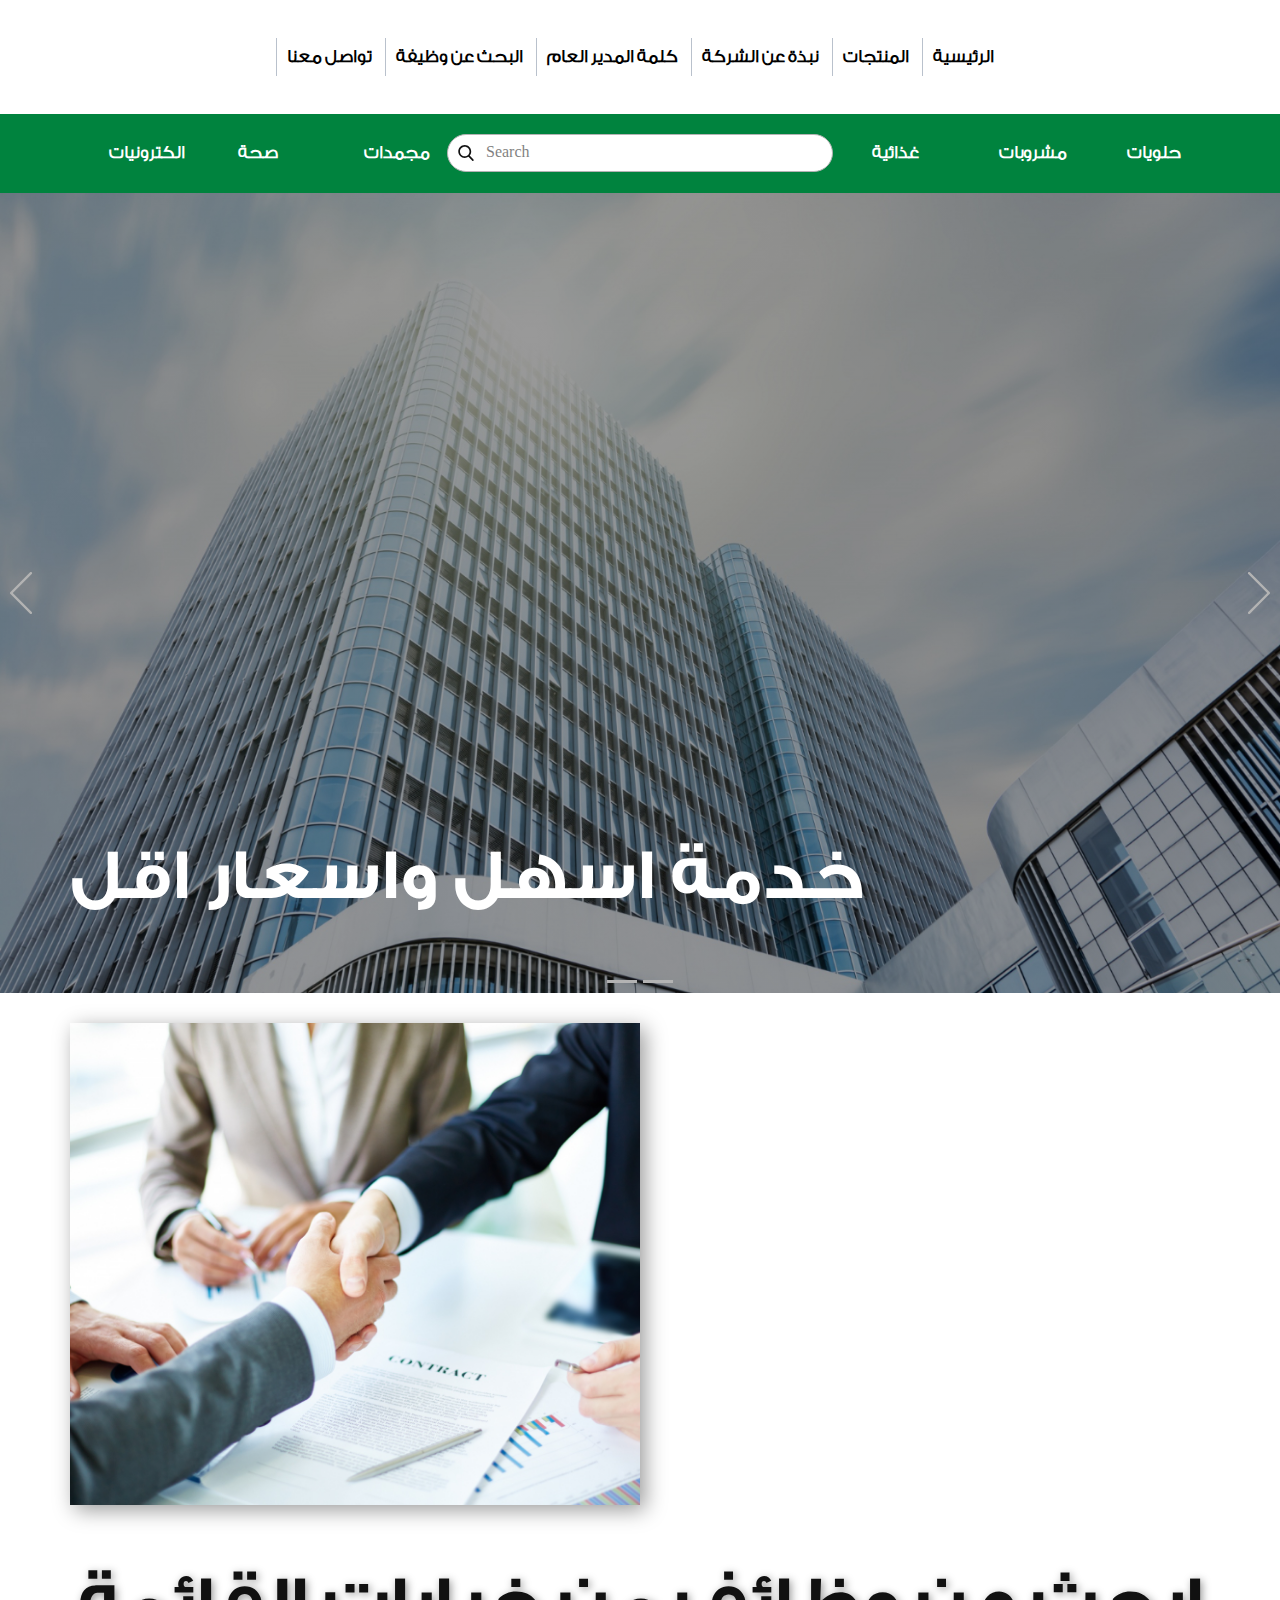
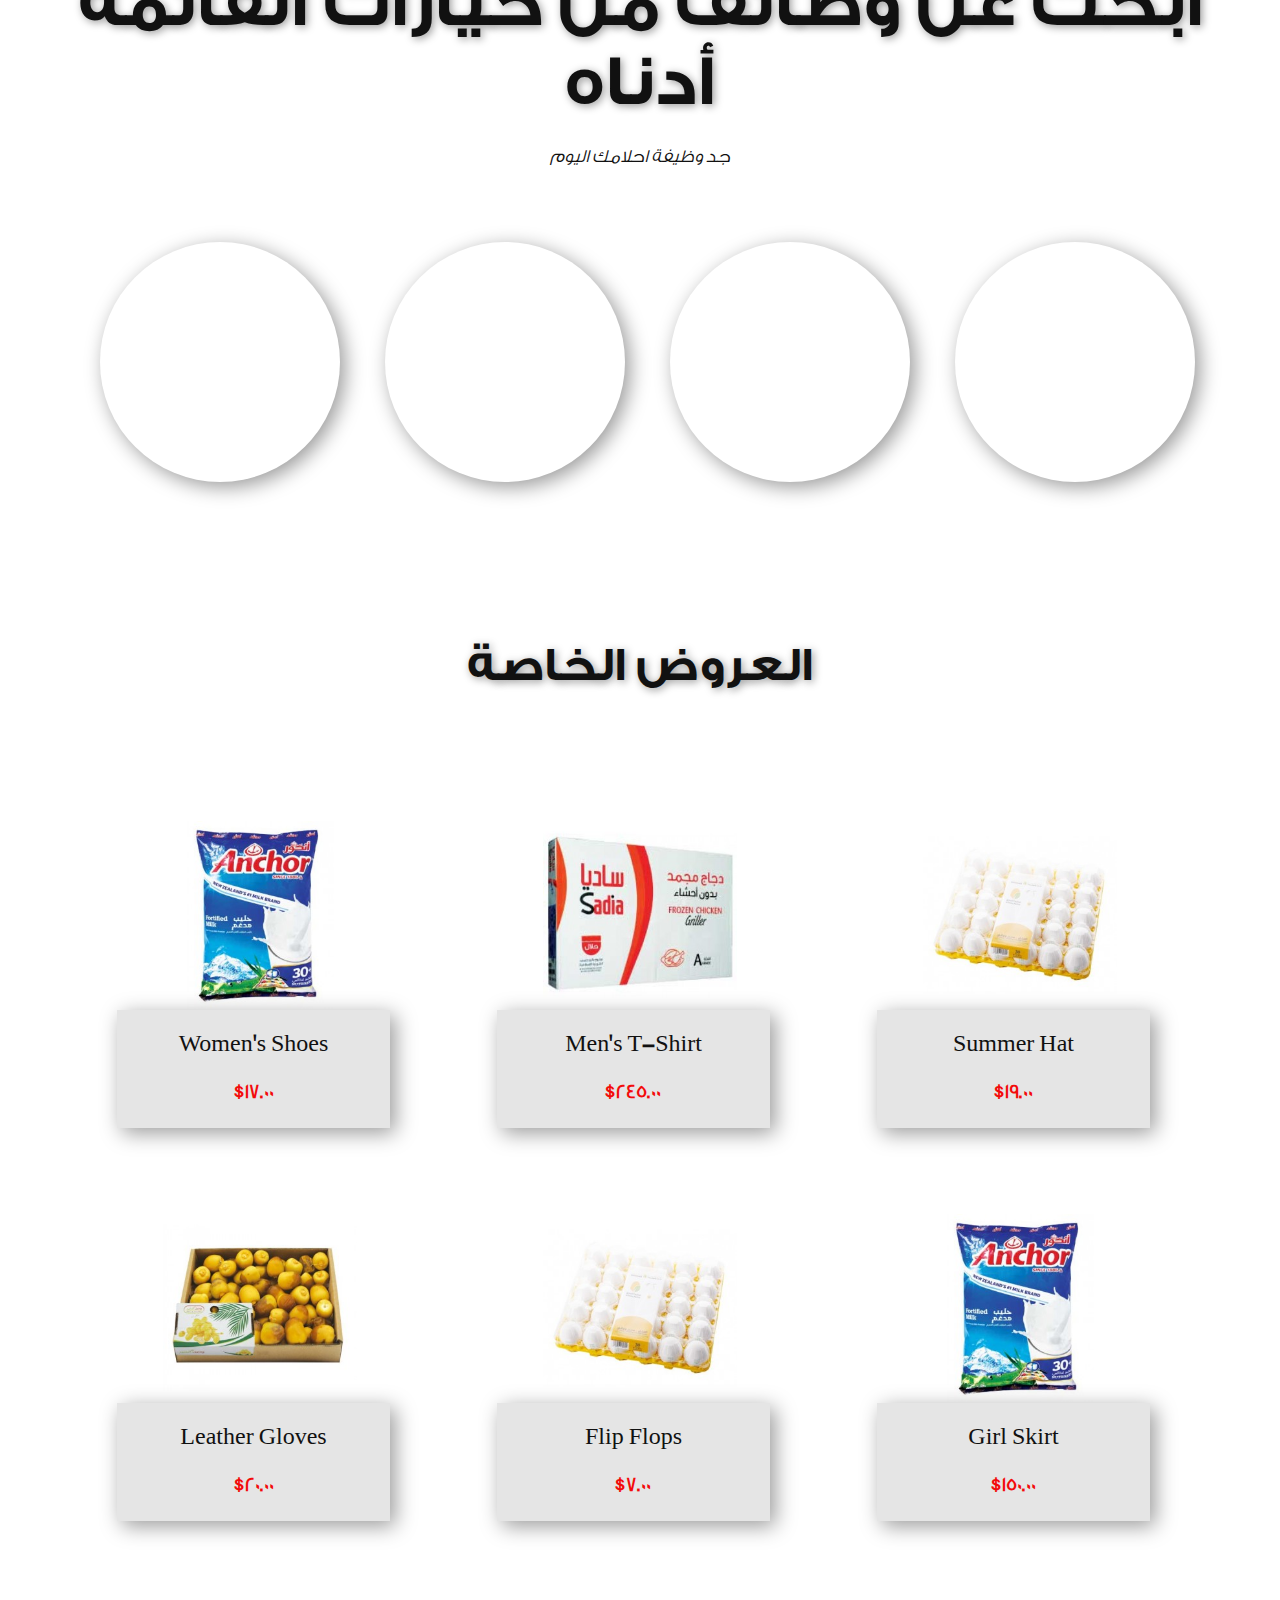
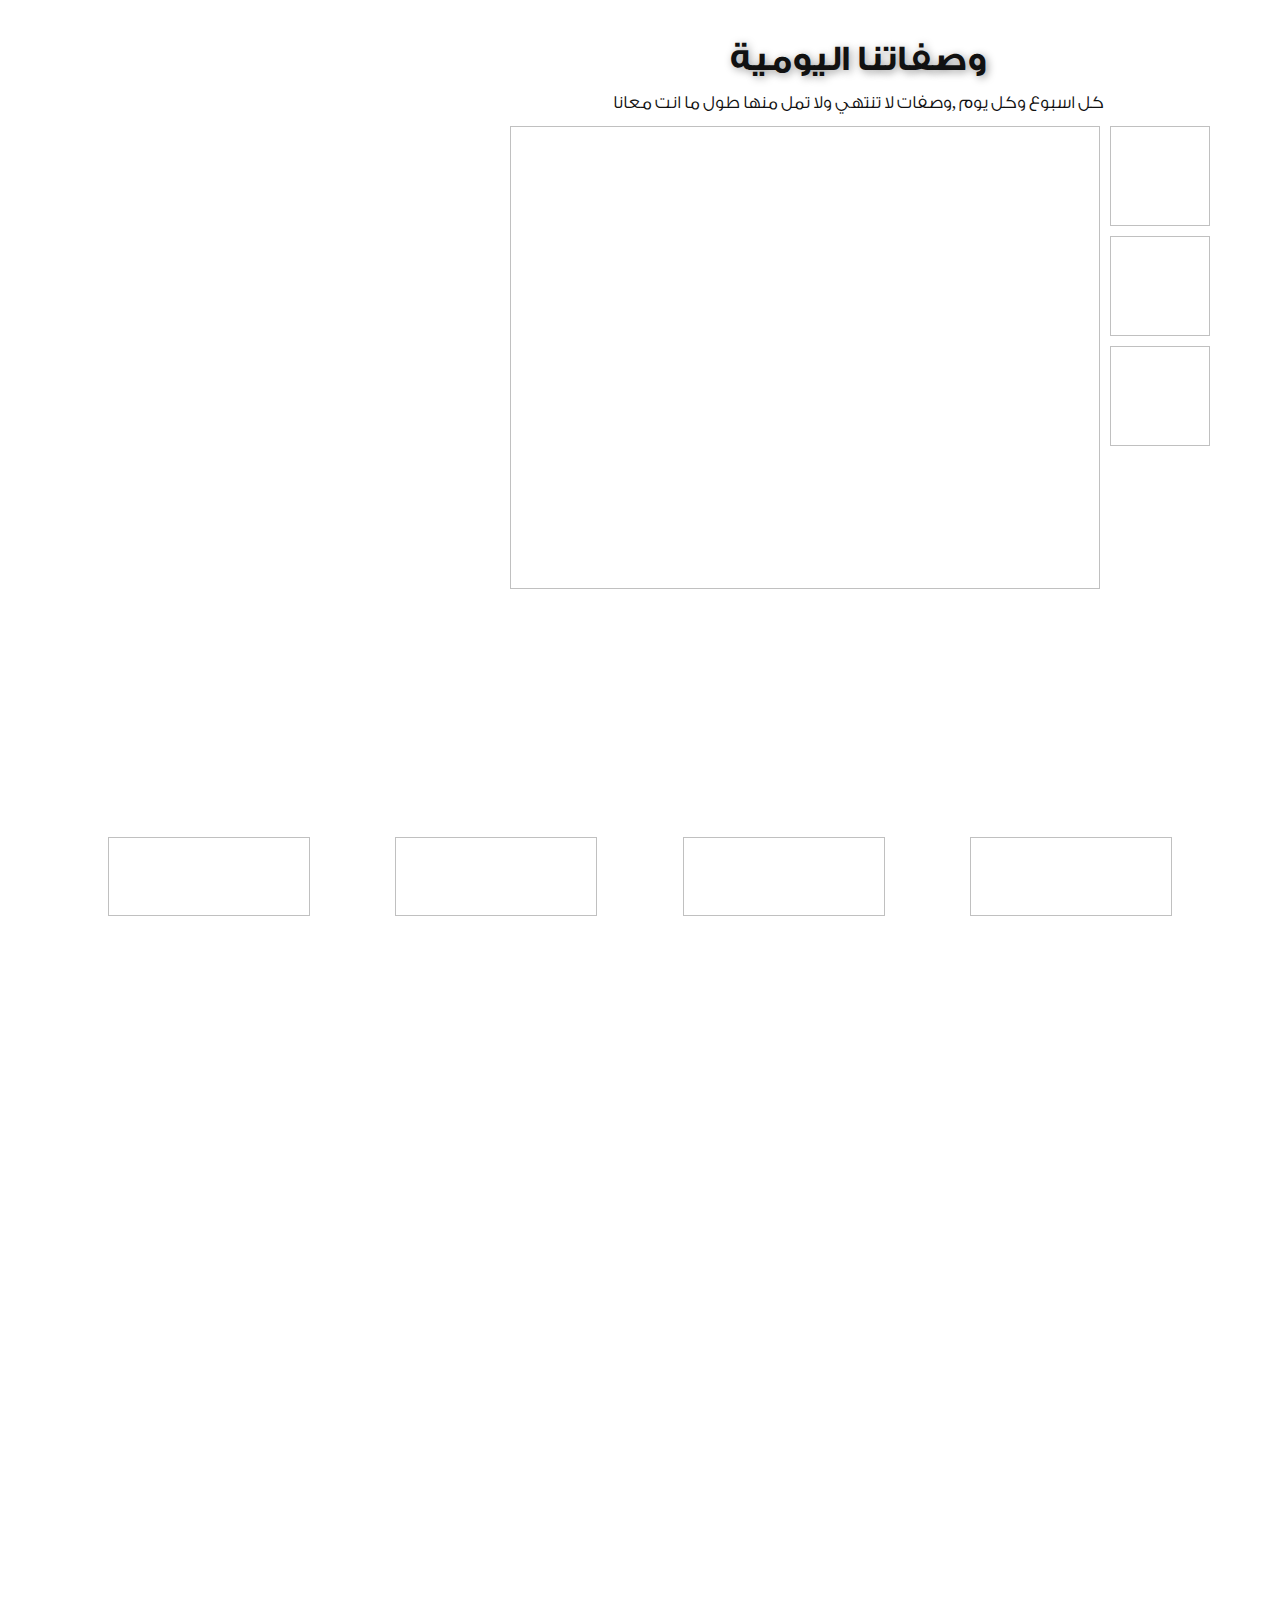
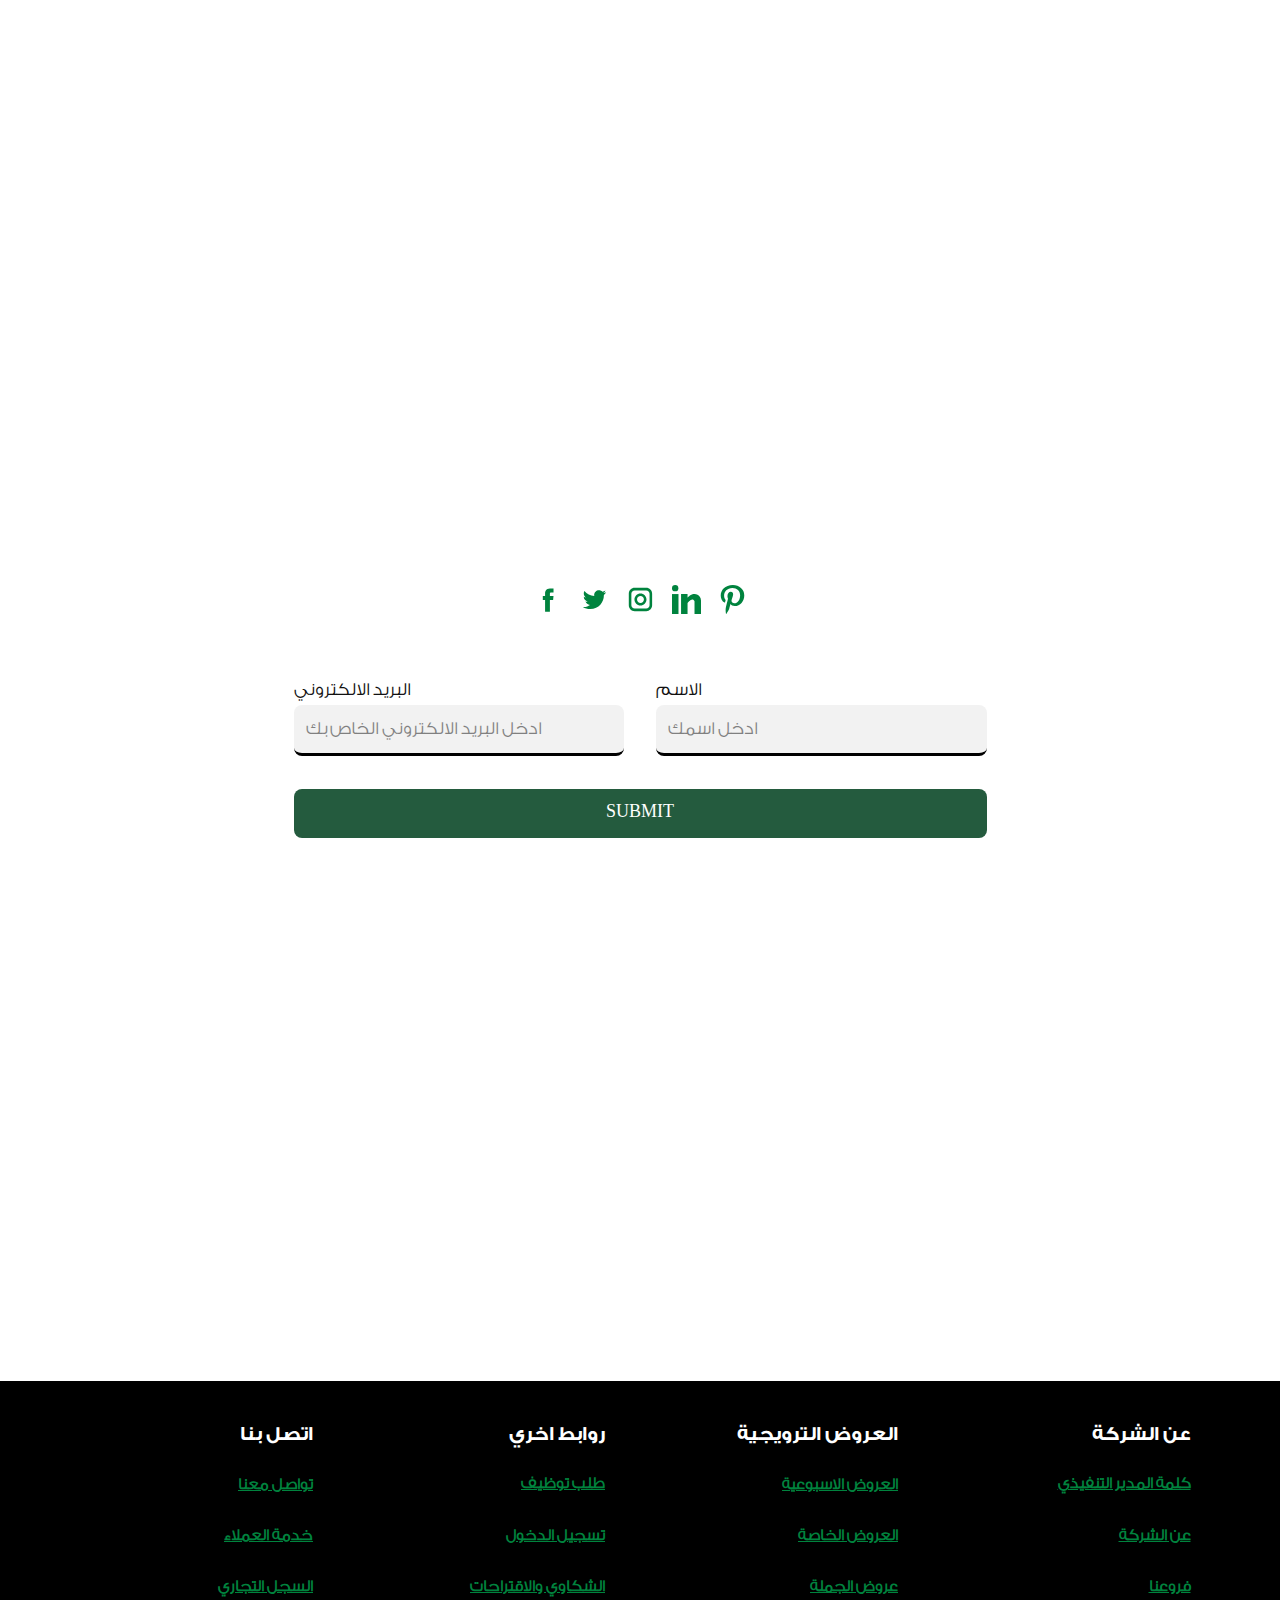
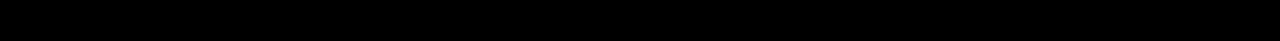
<file: index.html>
<!DOCTYPE html>
<html style="font-size: 16px;" lang="en-SA">

<head>
  <meta name="viewport" content="width=device-width, initial-scale=1.0">
  <meta charset="utf-8">
  <meta name="keywords" content="">
  <meta name="description" content="">
  <title>Home</title>
  <link rel="stylesheet" href="Bootstrap.css" media="screen">
  <link rel="stylesheet" href="Home.css" media="screen">
  <script class="u-script" type="text/javascript" src="jquery-1.9.1.min.js" defer=""></script>
  <script class="u-script" type="text/javascript" src="Bootstrap.js" defer=""></script>
  <link rel="icon" href="images/Screenshot2023-09-24155118.png">

  <link id="u-page-google-font" rel="stylesheet"
    href="https://fonts.googleapis.com/css?family=Montserrat:100,100i,200,200i,300,300i,400,400i,500,500i,600,600i,700,700i,800,800i,900,900i&amp;subset=arabic">
  <meta name="theme-color" content="#00833e">
  <meta property="og:title" content="Home">
</head>

<body data-home-page="#" data-home-page-title="Home" data-path-to-root="./" data-include-products="false"
  class="u-body u-xl-mode" data-lang="en">
  <header
    class=" u-border-no-bottom u-border-no-left u-border-no-right u-border-no-top u-clearfix u-header u-section-row-container"
    id="sec-2884" style="background-image: none;">
    <div class="u-section-rows">
      <div class="u-clearfix u-section-row" data-animation-name="" data-animation-duration="0" data-animation-delay="0"
        data-animation-direction="" id="sec-ddf0">
        <div class="u-clearfix u-sheet u-sheet-1">
          <nav class="u-align-center u-menu u-menu-one-level u-offcanvas u-menu-1">
            <div class="menu-collapse" style="font-size: 1.125rem; letter-spacing: 0px; font-weight: 700;">
              <a class="u-button-style u-custom-left-right-menu-spacing u-custom-padding-bottom u-custom-text-active-color u-custom-text-color u-custom-top-bottom-menu-spacing u-nav-link u-text-active-palette-1-base u-text-hover-palette-2-base"
                href="#" style="padding: 8px 0px; font-size: calc(1em + 18px);">
                <svg class="u-svg-link" viewBox="0 0 24 24">
                  <use xmlns:xlink="http://www.w3.org/1999/xlink" xlink:href="#menu-hamburger"></use>
                </svg>
                <svg class="u-svg-content" version="1.1" id="menu-hamburger" viewBox="0 0 16 16" x="0px" y="0px"
                  xmlns:xlink="http://www.w3.org/1999/xlink" xmlns="http://www.w3.org/2000/svg">
                  <g>
                    <rect y="1" width="16" height="2"></rect>
                    <rect y="7" width="16" height="2"></rect>
                    <rect y="13" width="16" height="2"></rect>
                  </g>
                </svg>
              </a>
            </div>
            <div class="u-custom-menu u-nav-container">
              <ul class="u-nav u-unstyled u-nav-1">
                <li class="u-nav-item"><a
                    class="u-border-1 u-border-no-bottom u-border-no-right u-border-no-top u-border-palette-5-base u-button-style u-nav-link u-text-active-palette-1-base u-text-hover-palette-2-base u-text-palette-4-base"
                    href="Contact.html" style="padding: 10px;">تواصل معنا</a>
                </li>
                <li class="u-nav-item"><a
                    class="u-border-1 u-border-no-bottom u-border-no-right u-border-no-top u-border-palette-5-base u-button-style u-nav-link u-text-active-palette-1-base u-text-hover-palette-2-base u-text-palette-4-base"
                    href="search-to-work.html" style="padding: 10px;">البحث عن وظيفة</a>
                </li>
                <li class="u-nav-item"><a
                    class="u-border-1 u-border-no-bottom u-border-no-right u-border-no-top u-border-palette-5-base u-button-style u-nav-link u-text-active-palette-1-base u-text-hover-palette-2-base u-text-palette-4-base"
                    href="Speech-of-the-General-Manager.html" style="padding: 10px;">كلمة المدير العام</a>
                </li>
                <li class="u-nav-item"><a
                    class="u-border-1 u-border-no-bottom u-border-no-right u-border-no-top u-border-palette-5-base u-button-style u-nav-link u-text-active-palette-1-base u-text-hover-palette-2-base u-text-palette-4-base"
                    href="About-the-company.html" style="padding: 10px;">نبذة عن الشركة</a>
                </li>
                <li class="u-nav-item"><a
                    class="u-border-1 u-border-no-bottom u-border-no-right u-border-no-top u-border-palette-5-base u-button-style u-nav-link u-text-active-palette-1-base u-text-hover-palette-2-base u-text-palette-4-base"
                    href="products.html" style="padding: 10px;">المنتجات</a>
                </li>
                <li class="u-nav-item"><a
                    class="u-border-1 u-border-no-bottom u-border-no-right u-border-no-top u-border-palette-5-base u-button-style u-nav-link u-text-active-palette-1-base u-text-hover-palette-2-base u-text-palette-4-base"
                    href="Home.html" style="padding: 10px;">الرئيسية</a>
                </li>
              </ul>
            </div>
            <div class="u-custom-menu u-nav-container-collapse">
              <div class="u-black u-container-style u-inner-container-layout u-opacity u-opacity-75 u-sidenav">
                <div class="u-inner-container-layout u-sidenav-overflow">
                  <div class="u-menu-close"></div>
                  <ul
                    class="u-align-center u-nav u-popupmenu-items u-text-active-palette-1-base u-text-hover-palette-2-base u-unstyled u-nav-2">
                    <li class="u-nav-item"><a class="u-button-style u-nav-link" href="Contact.html">تواصل معنا</a>
                    </li>
                    <li class="u-nav-item"><a class="u-button-style u-nav-link" href="search-to-work.html">البحث عن
                        وظيفة</a>
                    </li>
                    <li class="u-nav-item"><a class="u-button-style u-nav-link"
                        href="Speech-of-the-General-Manager.html">كلمة المدير العام</a>
                    </li>
                    <li class="u-nav-item"><a class="u-button-style u-nav-link" href="About-the-company.html">نبذة عن
                        الشركة</a>
                    </li>
                    <li class="u-nav-item"><a class="u-button-style u-nav-link" href="products.html">المنتجات</a>
                    </li>
                    <li class="u-nav-item"><a class="u-button-style u-nav-link" href="Home.html">الرئيسية</a>
                    </li>
                  </ul>
                </div>
              </div>
              <div class="u-black u-menu-overlay u-opacity u-opacity-0"></div>
            </div>
          </nav>
          <form action="#" method="get"
            class="u-border-1 u-border-grey-30 u-hidden-lg u-hidden-md u-hidden-xl u-hidden-xs u-search u-search-left u-white u-search-1">
            <button class="u-search-button" type="submit">
              <span class="u-search-icon u-spacing-10">
                <svg class="u-svg-link" preserveAspectRatio="xMidYMin slice" viewBox="0 0 56.966 56.966">
                  <use xmlns:xlink="http://www.w3.org/1999/xlink" xlink:href="#svg-9d24"></use>
                </svg>
                <svg xmlns="http://www.w3.org/2000/svg" xmlns:xlink="http://www.w3.org/1999/xlink" version="1.1"
                  id="svg-9d24" x="0px" y="0px" viewBox="0 0 56.966 56.966"
                  style="enable-background:new 0 0 56.966 56.966;" xml:space="preserve" class="u-svg-content">
                  <path
                    d="M55.146,51.887L41.588,37.786c3.486-4.144,5.396-9.358,5.396-14.786c0-12.682-10.318-23-23-23s-23,10.318-23,23  s10.318,23,23,23c4.761,0,9.298-1.436,13.177-4.162l13.661,14.208c0.571,0.593,1.339,0.92,2.162,0.92  c0.779,0,1.518-0.297,2.079-0.837C56.255,54.982,56.293,53.08,55.146,51.887z M23.984,6c9.374,0,17,7.626,17,17s-7.626,17-17,17  s-17-7.626-17-17S14.61,6,23.984,6z">
                  </path>
                </svg>
              </span>
            </button>
            <input class="u-search-input" type="search" name="search" value="" placeholder="Search">
          </form>
        </div>





      </div>
      <div class="u-hidden-sm u-hidden-xs u-palette-1-base u-section-row u-sticky u-sticky-ceae u-section-row-2"
        id="sec-7264">
        <div class="u-clearfix u-sheet u-valign-middle-lg u-valign-middle-xl u-sheet-2">
          <form action="#" method="get"
            class="u-border-1 u-border-grey-30 u-radius-37 u-search u-search-left u-white u-search-2">
            <button class="u-search-button" type="submit">
              <span class="u-search-icon u-spacing-10">
                <svg class="u-svg-link" preserveAspectRatio="xMidYMin slice" viewBox="0 0 56.966 56.966">
                  <use xmlns:xlink="http://www.w3.org/1999/xlink" xlink:href="#svg-3c3e"></use>
                </svg>
                <svg xmlns="http://www.w3.org/2000/svg" xmlns:xlink="http://www.w3.org/1999/xlink" version="1.1"
                  id="svg-3c3e" x="0px" y="0px" viewBox="0 0 56.966 56.966"
                  style="enable-background:new 0 0 56.966 56.966;" xml:space="preserve" class="u-svg-content">
                  <path
                    d="M55.146,51.887L41.588,37.786c3.486-4.144,5.396-9.358,5.396-14.786c0-12.682-10.318-23-23-23s-23,10.318-23,23  s10.318,23,23,23c4.761,0,9.298-1.436,13.177-4.162l13.661,14.208c0.571,0.593,1.339,0.92,2.162,0.92  c0.779,0,1.518-0.297,2.079-0.837C56.255,54.982,56.293,53.08,55.146,51.887z M23.984,6c9.374,0,17,7.626,17,17s-7.626,17-17,17  s-17-7.626-17-17S14.61,6,23.984,6z">
                  </path>
                </svg>
              </span>
            </button>
            <input class="u-search-input" type="search" name="search" value="" placeholder="Search">
          </form>
          <div class="u-align-right u-hidden-sm u-hidden-xs u-list u-list-1">
            <div class="u-repeater u-repeater-1">
              <div class="u-container-style u-custom-item u-list-item u-repeater-item u-list-item-1">
                <div class="u-container-layout u-similar-container u-container-layout-1">
                  <p class="u-align-center u-custom-item u-hover-feature u-text u-text-1">
                    <a class="u-active-none u-border-none u-btn u-button-style u-hover-black u-hover-feature u-none u-text-hover-white u-btn-1"
                      data-href="products.html">غذائية</a>
                  </p>
                </div>
              </div>
              <div class="u-container-style u-custom-item u-list-item u-repeater-item u-list-item-2">
                <div class="u-container-layout u-similar-container u-container-layout-2">
                  <p class="u-align-center u-custom-item u-hover-feature u-text u-text-palette-1-base u-text-2">
                    <a class="u-active-none u-border-none u-btn u-button-style u-custom-item u-hover-black u-hover-feature u-none u-text-body-alt-color u-text-hover-white u-btn-2"
                      data-href="products.html">مشروبات</a>
                  </p>
                </div>
              </div>
              <div
                class="u-container-style u-custom-item u-hover-feature u-list-item u-repeater-item u-shape-rectangle u-list-item-3">
                <div class="u-container-layout u-similar-container u-container-layout-3">
                  <p class="u-align-center u-custom-item u-hover-feature u-text u-text-3">
                    <a class="u-btn u-button-style u-hover-black u-hover-feature u-none u-text-hover-white u-btn-3"
                      data-href="products.html">حلويات</a>
                  </p>
                </div>
              </div>
            </div>
          </div>
          <div class="u-align-right u-hidden-sm u-hidden-xs u-list u-list-2">
            <div class="u-repeater u-repeater-2">
              <div class="u-container-style u-custom-item u-list-item u-repeater-item u-list-item-4">
                <div class="u-container-layout u-similar-container u-container-layout-4">
                  <p class="u-align-center u-custom-item u-hover-feature u-text u-text-4">
                    <a class="u-active-none u-border-none u-btn u-button-style u-hover-black u-hover-feature u-none u-text-hover-white u-btn-4"
                      data-href="products.html">الكترونيات</a>
                  </p>
                </div>
              </div>
              <div class="u-container-style u-custom-item u-list-item u-repeater-item u-list-item-5">
                <div class="u-container-layout u-similar-container u-container-layout-5">
                  <p class="u-align-center u-custom-item u-hover-feature u-text u-text-palette-1-base u-text-5">
                    <a class="u-active-none u-border-none u-btn u-button-style u-custom-item u-hover-black u-hover-feature u-none u-text-body-alt-color u-text-hover-white u-btn-5"
                      data-href="products.html">صحة</a>
                  </p>
                </div>
              </div>
              <div
                class="u-container-style u-custom-item u-hover-feature u-list-item u-repeater-item u-shape-rectangle u-list-item-6">
                <div class="u-container-layout u-similar-container u-container-layout-6">
                  <p class="u-align-center u-custom-item u-hover-feature u-text u-text-6">
                    <a class="u-btn u-button-style u-hover-black u-hover-feature u-none u-text-hover-white u-btn-6"
                      data-href="products.html">مجمدات</a>
                  </p>
                </div>
              </div>
            </div>
          </div>
        </div>





        <style class="u-sticky-style" data-style-id="ceae">
          .u-sticky-fixed.u-sticky-ceae,
          .u-body.u-sticky-fixed .u-sticky-ceae {
            box-shadow: 5px 5px 20px 0 rgba(0, 0, 0, 0.4) !important
          }
        </style>
      </div>
    </div>
  </header>
  <section class="u-carousel u-slide u-block-8148-1" id="carousel-ee03" data-interval="5000" data-u-ride="carousel">
    <ol class="u-absolute-hcenter u-carousel-indicators u-block-8148-2">
      <li data-u-target="#carousel-ee03" class="u-active u-grey-30" data-u-slide-to="0"></li>
      <li data-u-target="#carousel-ee03" class="u-grey-30" data-u-slide-to="1"></li>
    </ol>
    <div class="u-carousel-inner" role="listbox">
      <div class="u-active u-align-center u-carousel-item u-clearfix u-image u-shading lazyload u-section-1-1" src=""
        data-image-width="1500" data-image-height="1000" data-bg="url('images/giant-building-with-sun.jpg')">
        <div class="u-clearfix u-sheet u-sheet-1">
          <h1 class="u-text u-text-default u-text-1"> خدمة اسهل واسعار اقل</h1>
        </div>
      </div>
      <div class="u-align-center u-carousel-item u-clearfix u-image u-shading lazyload u-section-1-2" src=""
        data-image-width="1500" data-image-height="1000"
        data-bg="url('images/observation-urban-building-business-steel.jpg')">
        <div class="u-clearfix u-sheet u-sheet-1">
          <h1 class="u-text u-text-default u-text-1"> توفير اكبر فرص عمل للشباب</h1>
        </div>
      </div>
    </div>
    <a class="u-absolute-vcenter u-carousel-control u-carousel-control-prev u-text-grey-30 u-block-8148-3"
      href="#carousel-ee03" role="button" data-u-slide="prev">
      <span aria-hidden="true">
        <svg class="u-svg-link" viewBox="0 0 477.175 477.175">
          <path d="M145.188,238.575l215.5-215.5c5.3-5.3,5.3-13.8,0-19.1s-13.8-5.3-19.1,0l-225.1,225.1c-5.3,5.3-5.3,13.8,0,19.1l225.1,225
                    c2.6,2.6,6.1,4,9.5,4s6.9-1.3,9.5-4c5.3-5.3,5.3-13.8,0-19.1L145.188,238.575z"></path>
        </svg>
      </span>
      <span class="sr-only">Previous</span>
    </a>
    <a class="u-absolute-vcenter u-carousel-control u-carousel-control-next u-text-grey-30 u-block-8148-4"
      href="#carousel-ee03" role="button" data-u-slide="next">
      <span aria-hidden="true">
        <svg class="u-svg-link" viewBox="0 0 477.175 477.175">
          <path
            d="M360.731,229.075l-225.1-225.1c-5.3-5.3-13.8-5.3-19.1,0s-5.3,13.8,0,19.1l215.5,215.5l-215.5,215.5
                    c-5.3,5.3-5.3,13.8,0,19.1c2.6,2.6,6.1,4,9.5,4c3.4,0,6.9-1.3,9.5-4l225.1-225.1C365.931,242.875,365.931,234.275,360.731,229.075z">
          </path>
        </svg>
      </span>
      <span class="sr-only">Next</span>
    </a>
  </section>
  <section class="u-clearfix u-section-2" id="sec-a599">
    <div class="u-clearfix u-sheet u-valign-middle u-sheet-1">
      <div class="data-layout-selected u-clearfix u-expanded-width u-gutter-0 u-layout-wrap u-layout-wrap-1">
        <div class="u-layout">
          <div class="u-layout-row">
            <div
              class="u-align-center u-container-style u-image u-layout-cell u-left-cell u-size-30 u-size-xs-60 lazyload u-image-1"
              src="" data-image-width="1500" data-image-height="1000"
              data-bg="url(&quot;images/handshake-close-up-executives.jpg&quot;)">
              <div
                class="u-container-layout u-valign-bottom-lg u-valign-bottom-md u-valign-bottom-sm u-valign-bottom-xs u-container-layout-1"
                src=""></div>
            </div>
            <div
              class="u-align-center u-container-align-center u-container-style u-layout-cell u-right-cell u-size-30 u-size-xs-60 u-white u-layout-cell-2"
              src="" data-animation-name="customAnimationIn" data-animation-duration="1000">
              <div class="u-container-layout u-valign-top u-container-layout-2"><span
                  class="u-align-center u-icon u-icon-circle u-palette-1-base u-icon-1"><svg class="u-svg-link"
                    preserveAspectRatio="xMidYMin slice" viewBox="0 0 32 32">
                    <use xmlns:xlink="http://www.w3.org/1999/xlink" xlink:href="#svg-360d"></use>
                  </svg><svg class="u-svg-content" viewBox="0 0 32 32" id="svg-360d">
                    <g>
                      <path
                        d="M20.388,10.918L32,12.118l-8.735,7.749L25.914,31.4l-9.893-6.088L6.127,31.4l2.695-11.533L0,12.118 l11.547-1.2L16.026,0.6L20.388,10.918z">
                      </path>
                    </g>
                  </svg>


                </span>
                <h2 class="u-align-center u-text u-text-1">عن الشركة</h2>
                <p class="u-align-center u-text u-text-2"> شركة اي بي سي هي امتداد لنجاح متواصل منذ سنين ، وعملت في
                  تجارة المواد الغذائية ، وقد تم تطوير العلامة التجارية الخاصة بنا لخدمتكم وتقديم ارقى الخدمات الخاصة
                  بالمواد التموينية ، ووفقا للتوجة داخل المملكة ورؤية 2030 نخطو بخطى ثابتة لتطوير اعمالنا لنصل للريادة
                  ونكون من اوائل الشركات الخدمية في مجال الاسواق .</p>
                <a href="Contact.html"
                  class="u-active-none u-align-center u-border-2 u-border-no-left u-border-no-right u-border-no-top u-border-palette-1-base u-btn u-button-style u-custom-font u-font-courier-new u-hover-feature u-hover-none u-none u-btn-1">تواصل
                  معنا</a>
              </div>
            </div>
          </div>
        </div>
      </div>
    </div>

  </section>
  <section class="u-align-center u-clearfix u-section-3" id="sec-f3a8">
    <div class="u-clearfix u-sheet u-sheet-1">
      <h1 class="u-text u-text-1" data-animation-name="pulse" data-animation-duration="1000"
        data-animation-direction=""> ابحث عن وظائف من خيارات القائمة أدناه</h1>
      <p class="u-text u-text-default u-text-2"> جد وظيفة احلامك اليوم</p>
      <div class="u-expanded-width u-list u-list-1">
        <div class="u-repeater u-repeater-1">
          <div class="u-align-center u-container-style u-list-item u-repeater-item">
            <div class="u-container-layout u-similar-container u-container-layout-1">
              <div alt="" class="u-image u-image-circle lazyload u-image-1" data-image-width="500"
                data-image-height="500" data-bg="url(&quot;images/job-section-img1.jpg&quot;)"></div>
              <h4 class="u-align-center u-text u-text-default u-text-3">
                <a class="panda_job_title u-active-none u-border-none u-btn u-button-link u-button-style u-hover-none u-none u-text-palette-1-base u-btn-1"
                  href="https://careers.panda.com.sa/ar/job-search-results/?jb_role=1326" target="_blank" rel="noopener"
                  data-animation-name="customAnimationIn" data-animation-duration="1000">وظائف الدعم</a>
              </h4>
            </div>
          </div>
          <div class="u-align-center u-container-style u-list-item u-repeater-item">
            <div class="u-container-layout u-similar-container u-container-layout-2">
              <div alt="" class="u-image u-image-circle lazyload u-image-2" data-image-width="500"
                data-image-height="500" data-bg="url(&quot;images/job-section-img2.jpg&quot;)"></div>
              <h4 class="u-align-center u-text u-text-default u-text-4">
                <a class="panda_job_title u-active-none u-border-none u-btn u-button-link u-button-style u-hover-none u-none u-text-palette-1-base u-btn-2"
                  href="https://careers.panda.com.sa/ar/job-search-results/?jb_role=1327" target="_blank" rel="noopener"
                  data-animation-name="customAnimationIn" data-animation-duration="1000">المتاجر</a>
              </h4>
            </div>
          </div>
          <div class="u-align-center u-container-style u-list-item u-repeater-item">
            <div class="u-container-layout u-similar-container u-container-layout-3">
              <div alt="" class="u-image u-image-circle lazyload u-image-3" data-image-width="240"
                data-image-height="239" data-bg="url(&quot;images/Undddled_230321112807.png&quot;)"></div>
              <h4 class="u-align-center u-text u-text-default u-text-5">
                <a class="panda_job_title u-active-none u-border-none u-btn u-button-link u-button-style u-hover-none u-none u-text-palette-1-base u-btn-3"
                  href="https://careers.panda.com.sa/ar/job-search-results/?jb_role=1330" target="_blank" rel="noopener"
                  data-animation-name="customAnimationIn" data-animation-duration="1000">برامج التوطين</a>
              </h4>
            </div>
          </div>
          <div class="u-align-center u-container-style u-list-item u-repeater-item">
            <div class="u-container-layout u-similar-container u-container-layout-4">
              <div alt="" class="u-image u-image-circle lazyload u-image-4" data-image-width="240"
                data-image-height="239" data-bg="url(&quot;images/U543ed_230321113714.png&quot;)"></div>
              <h4 class="u-align-center u-text u-text-default u-text-6">
                <a class="panda_job_title u-active-none u-border-none u-btn u-button-link u-button-style u-hover-none u-none u-text-palette-1-base u-btn-4"
                  href="https://careers.panda.com.sa/ar/job-search-results/?jb_role=1328" target="_blank" rel="noopener"
                  data-animation-name="customAnimationIn" data-animation-duration="1000">مراكز التوزيع</a>
              </h4>
            </div>
          </div>
        </div>
      </div>
    </div>
  </section>
  <section class="u-align-center u-clearfix u-section-4" id="sec-2c33">
    <div class="u-clearfix u-sheet u-sheet-1">
      <h2 class="u-text u-text-default u-text-1">العروض الخاصة</h2>
      <p class="u-text u-text-default u-text-2" data-animation-name="customAnimationIn" data-animation-duration="1000">
        خدمة اسهل واسعار اقل وعروض لا تكاد تنتهي</p>
      <!--products--><!--products_options_json--><!--{"type":"Recent","source":"","tags":"","count":""}--><!--/products_options_json-->
      <div class="u-expanded-width u-products u-products-1" data-site-sorting-prop="created"
        data-site-sorting-order="desc" data-products-datasource="site" data-items-per-page="6" data-products-id="1">
        <div class="u-list-control"></div>
        <div class="u-repeater u-repeater-1">
          <!--product_item-->
          <div class="u-align-center u-container-style u-products-item u-repeater-item" data-product-id="6">
            <div
              class="u-container-layout u-similar-container u-valign-bottom-sm u-valign-bottom-xs u-container-layout-1">
              <!--product_image-->
              <a class="u-product-title-link" href="products/women-s-shoes.html"><img
                  class="u-expanded-width u-image u-image-contain u-product-control lazyload u-image-1"
                  data-src="images/915625.jpg?rand=ce60" src="images/915625.jpg?rand=ce60"></a><!--/product_image-->
              <div
                class="u-align-center u-container-align-center-sm u-container-align-center-xs u-container-style u-grey-10 u-group u-group-1">
                <div class="u-container-layout u-valign-middle u-container-layout-2"><!--product_title-->
                  <h4 class="u-align-center-sm u-align-center-xs u-product-control u-text u-text-default u-text-3">
                    <a class="u-product-title-link" href="products/women-s-shoes.html">Women's Shoes</a>
                  </h4><!--/product_title--><!--product_price-->
                  <div class="u-align-center-sm u-align-center-xs u-product-control u-product-price u-product-price-1"
                    data-add-zero-cents="true">
                    <div class="u-price-wrapper u-spacing-10"><!--product_old_price-->
                      <div class="u-hide-price u-old-price">$20.00</div>
                      <!--/product_old_price--><!--product_regular_price-->
                      <div class="u-price u-text-palette-2-base" style="font-size: 1.25rem; font-weight: 700;">$17.00
                      </div><!--/product_regular_price-->
                    </div>
                  </div><!--/product_price-->
                </div>
              </div>
            </div>
          </div><!--/product_item--><!--product_item-->
          <div class="u-align-center u-container-style u-products-item u-repeater-item" data-product-id="5">
            <div
              class="u-container-layout u-similar-container u-valign-bottom-sm u-valign-bottom-xs u-container-layout-3">
              <!--product_image-->
              <a class="u-product-title-link" href="products/men-s-t-shirt.html"><img
                  class="u-expanded-width u-image u-image-contain u-product-control lazyload u-image-2"
                  data-src="images/221340.jpg?rand=0673" src="images/221340.jpg?rand=0673"></a><!--/product_image-->
              <div class="u-align-center u-container-style u-grey-10 u-group u-group-2">
                <div class="u-container-layout u-valign-middle u-container-layout-4"><!--product_title-->
                  <h4 class="u-product-control u-text u-text-default u-text-4">
                    <a class="u-product-title-link" href="products/men-s-t-shirt.html">Men's T-Shirt</a>
                  </h4><!--/product_title--><!--product_price-->
                  <div class="u-product-control u-product-price u-product-price-2" data-add-zero-cents="true">
                    <div class="u-price-wrapper u-spacing-10"><!--product_old_price-->
                      <div class="u-hide-price u-old-price">$300.00</div>
                      <!--/product_old_price--><!--product_regular_price-->
                      <div class="u-price u-text-palette-2-base" style="font-size: 1.25rem; font-weight: 700;">$245.00
                      </div><!--/product_regular_price-->
                    </div>
                  </div><!--/product_price-->
                </div>
              </div>
            </div>
          </div><!--/product_item--><!--product_item-->
          <div class="u-align-center u-container-style u-products-item u-repeater-item" data-product-id="4">
            <div
              class="u-container-layout u-similar-container u-valign-bottom-sm u-valign-bottom-xs u-container-layout-5">
              <!--product_image-->
              <a class="u-product-title-link" href="products/summer-hat.html"><img
                  class="u-expanded-width u-image u-image-contain u-product-control lazyload u-image-3"
                  data-src="images/1155591.jpg?rand=c47b" src="images/1155591.jpg?rand=c47b"></a><!--/product_image-->
              <div class="u-align-center u-container-style u-grey-10 u-group u-group-3">
                <div class="u-container-layout u-valign-middle u-container-layout-6"><!--product_title-->
                  <h4 class="u-product-control u-text u-text-default u-text-5">
                    <a class="u-product-title-link" href="products/summer-hat.html">Summer Hat</a>
                  </h4><!--/product_title--><!--product_price-->
                  <div class="u-product-control u-product-price u-product-price-3" data-add-zero-cents="true">
                    <div class="u-price-wrapper u-spacing-10"><!--product_old_price-->
                      <div class="u-hide-price u-old-price">$25.00</div>
                      <!--/product_old_price--><!--product_regular_price-->
                      <div class="u-price u-text-palette-2-base" style="font-size: 1.25rem; font-weight: 700;">$19.00
                      </div><!--/product_regular_price-->
                    </div>
                  </div><!--/product_price-->
                </div>
              </div>
            </div>
          </div><!--/product_item--><!--product_item-->
          <div class="u-align-center u-container-style u-products-item u-repeater-item" data-product-id="3">
            <div
              class="u-container-layout u-similar-container u-valign-bottom-sm u-valign-bottom-xs u-container-layout-7">
              <!--product_image-->
              <a class="u-product-title-link" href="products/leather-gloves.html"><img
                  class="u-expanded-width u-image u-image-contain u-product-control lazyload u-image-4"
                  data-src="images/570.jpg?rand=67dc" src="images/570.jpg?rand=67dc"></a><!--/product_image-->
              <div class="u-align-center u-container-style u-grey-10 u-group u-group-4">
                <div class="u-container-layout u-valign-middle u-container-layout-8"><!--product_title-->
                  <h4 class="u-product-control u-text u-text-default u-text-6">
                    <a class="u-product-title-link" href="products/leather-gloves.html">Leather Gloves</a>
                  </h4><!--/product_title--><!--product_price-->
                  <div class="u-product-control u-product-price u-product-price-4" data-add-zero-cents="true">
                    <div class="u-price-wrapper u-spacing-10"><!--product_old_price-->
                      <div class="u-hide-price u-old-price">$25.00</div>
                      <!--/product_old_price--><!--product_regular_price-->
                      <div class="u-price u-text-palette-2-base" style="font-size: 1.25rem; font-weight: 700;">$20.00
                      </div><!--/product_regular_price-->
                    </div>
                  </div><!--/product_price-->
                </div>
              </div>
            </div>
          </div><!--/product_item--><!--product_item-->
          <div class="u-align-center u-container-style u-products-item u-repeater-item" data-product-id="2">
            <div
              class="u-container-layout u-similar-container u-valign-bottom-sm u-valign-bottom-xs u-container-layout-9">
              <!--product_image-->
              <a class="u-product-title-link" href="products/flip-flops.html"><img
                  class="u-expanded-width u-image u-image-contain u-product-control lazyload u-image-5"
                  data-src="images/1155591.jpg?rand=d7e0" src="images/1155591.jpg?rand=d7e0"></a><!--/product_image-->
              <div class="u-align-center u-container-style u-grey-10 u-group u-group-5">
                <div class="u-container-layout u-valign-middle u-container-layout-10"><!--product_title-->
                  <h4 class="u-product-control u-text u-text-default u-text-7">
                    <a class="u-product-title-link" href="products/flip-flops.html">Flip Flops</a>
                  </h4><!--/product_title--><!--product_price-->
                  <div class="u-product-control u-product-price u-product-price-5" data-add-zero-cents="true">
                    <div class="u-price-wrapper u-spacing-10"><!--product_old_price-->
                      <div class="u-hide-price u-old-price">$10.00</div>
                      <!--/product_old_price--><!--product_regular_price-->
                      <div class="u-price u-text-palette-2-base" style="font-size: 1.25rem; font-weight: 700;">$7.00
                      </div><!--/product_regular_price-->
                    </div>
                  </div><!--/product_price-->
                </div>
              </div>
            </div>
          </div><!--/product_item--><!--product_item-->
          <div class="u-align-center u-container-style u-products-item u-repeater-item" data-product-id="1">
            <div
              class="u-container-layout u-similar-container u-valign-bottom-sm u-valign-bottom-xs u-container-layout-11">
              <!--product_image-->
              <a class="u-product-title-link" href="products/girl-skirt.html"><img
                  class="u-expanded-width u-image u-image-contain u-product-control lazyload u-image-6"
                  data-src="images/915625.jpg?rand=2d56" src="images/915625.jpg?rand=2d56"></a><!--/product_image-->
              <div class="u-align-center u-container-style u-grey-10 u-group u-group-6">
                <div class="u-container-layout u-valign-middle u-container-layout-12"><!--product_title-->
                  <h4 class="u-product-control u-text u-text-default u-text-8">
                    <a class="u-product-title-link" href="products/girl-skirt.html">Girl Skirt</a>
                  </h4><!--/product_title--><!--product_price-->
                  <div class="u-product-control u-product-price u-product-price-6" data-add-zero-cents="true">
                    <div class="u-price-wrapper u-spacing-10"><!--product_old_price-->
                      <div class="u-hide-price u-old-price">$175.00</div>
                      <!--/product_old_price--><!--product_regular_price-->
                      <div class="u-price u-text-palette-2-base" style="font-size: 1.25rem; font-weight: 700;">$150.00
                      </div><!--/product_regular_price-->
                    </div>
                  </div><!--/product_price-->
                </div>
              </div>
            </div>
          </div><!--/product_item-->





        </div>
        <div class="u-list-control"></div>
      </div><!--/products-->
    </div>
  </section>
  <section class="u-clearfix u-section-5" id="sec-d98e">
    <div class="u-clearfix u-sheet u-valign-middle u-sheet-1">
      <div class="data-layout-selected u-clearfix u-expanded-width u-layout-wrap u-layout-wrap-1">
        <div class="u-layout">
          <div class="u-layout-row">
            <div class="u-container-style u-layout-cell u-size-23 u-layout-cell-1">
              <div
                class="u-container-layout u-valign-bottom-lg u-valign-middle-md u-valign-middle-sm u-valign-middle-xs u-container-layout-1">
                <img class="u-expanded-width u-image u-image-default lazyload u-image-1" alt="" data-image-width="250"
                  data-image-height="312" data-animation-name="customAnimationIn" data-animation-duration="1000"
                  data-src="images/002.jpg">
              </div>
            </div>
            <div class="u-container-style u-layout-cell u-size-37 u-layout-cell-2">
              <div class="u-container-layout u-container-layout-2">
                <h3 class="u-align-center u-text u-text-default u-text-1">وصفاتنا اليومية</h3>
                <p class="u-align-center u-text u-text-default u-text-2">كل اسبوع وكل يوم ,وصفات لا تنتهي ولا تمل منها
                  طول ما انت معانا</p>
                <div
                  class="u-carousel u-expanded-width-lg u-expanded-width-md u-expanded-width-sm u-expanded-width-xs u-gallery u-layout-thumbnails u-lightbox u-no-transition u-show-text-always u-thumbnails-position-right u-gallery-1"
                  data-interval="5000" data-u-ride="carousel" id="carousel-0c01">
                  <div class="u-carousel-inner u-gallery-inner" role="listbox">
                    <div class="u-active u-carousel-item u-gallery-item u-carousel-item-1">
                      <div class="u-back-slide" data-image-width="431" data-image-height="307">
                        <img class="u-back-image u-expanded lazyload" data-src="images/259.jpg">
                      </div>
                      <div class="u-over-slide u-over-slide-1">
                        <h3 class="u-gallery-heading">Sample Title</h3>
                        <p class="u-gallery-text">Sample Text</p>
                      </div>
                    </div>
                    <div class="u-carousel-item u-gallery-item u-carousel-item-2">
                      <div class="u-back-slide" data-image-width="431" data-image-height="307">
                        <img class="u-back-image u-expanded lazyload" data-src="images/255.jpg">
                      </div>
                      <div class="u-over-slide u-over-slide-2">
                        <h3 class="u-gallery-heading">Sample Title</h3>
                        <p class="u-gallery-text">Sample Text</p>
                      </div>
                    </div>
                    <div class="u-carousel-item u-gallery-item u-carousel-item-3" data-image-width="2836"
                      data-image-height="1875">
                      <div class="u-back-slide" data-image-width="431" data-image-height="307">
                        <img class="u-back-image u-expanded lazyload" data-src="images/264.jpg">
                      </div>
                      <div class="u-over-slide u-over-slide-3"></div>
                      <style data-mode="XL"></style>
                      <style data-mode="LG" data-visited="true"></style>
                      <style data-mode="MD" data-visited="true"></style>
                      <style data-mode="SM"></style>
                      <style data-mode="XS"></style>
                    </div>
                  </div>
                  <a class="u-absolute-vcenter u-carousel-control u-carousel-control-prev u-grey-70 u-hidden u-icon-circle u-opacity u-opacity-70 u-spacing-10 u-text-white u-carousel-control-1"
                    href="#carousel-0c01" role="button" data-u-slide="prev">
                    <span aria-hidden="true">
                      <svg viewBox="0 0 451.847 451.847">
                        <path d="M97.141,225.92c0-8.095,3.091-16.192,9.259-22.366L300.689,9.27c12.359-12.359,32.397-12.359,44.751,0
c12.354,12.354,12.354,32.388,0,44.748L173.525,225.92l171.903,171.909c12.354,12.354,12.354,32.391,0,44.744
c-12.354,12.365-32.386,12.365-44.745,0l-194.29-194.281C100.226,242.115,97.141,234.018,97.141,225.92z"></path>
                      </svg>
                    </span>
                    <span class="sr-only">
                      <svg viewBox="0 0 451.847 451.847">
                        <path d="M97.141,225.92c0-8.095,3.091-16.192,9.259-22.366L300.689,9.27c12.359-12.359,32.397-12.359,44.751,0
c12.354,12.354,12.354,32.388,0,44.748L173.525,225.92l171.903,171.909c12.354,12.354,12.354,32.391,0,44.744
c-12.354,12.365-32.386,12.365-44.745,0l-194.29-194.281C100.226,242.115,97.141,234.018,97.141,225.92z"></path>
                      </svg>
                    </span>
                  </a>
                  <a class="u-absolute-vcenter u-carousel-control u-carousel-control-next u-grey-70 u-hidden u-icon-circle u-opacity u-opacity-70 u-spacing-10 u-text-white u-carousel-control-2"
                    href="#carousel-0c01" role="button" data-u-slide="next">
                    <span aria-hidden="true">
                      <svg viewBox="0 0 451.846 451.847">
                        <path d="M345.441,248.292L151.154,442.573c-12.359,12.365-32.397,12.365-44.75,0c-12.354-12.354-12.354-32.391,0-44.744
L278.318,225.92L106.409,54.017c-12.354-12.359-12.354-32.394,0-44.748c12.354-12.359,32.391-12.359,44.75,0l194.287,194.284
c6.177,6.18,9.262,14.271,9.262,22.366C354.708,234.018,351.617,242.115,345.441,248.292z"></path>
                      </svg>
                    </span>
                    <span class="sr-only">
                      <svg viewBox="0 0 451.846 451.847">
                        <path d="M345.441,248.292L151.154,442.573c-12.359,12.365-32.397,12.365-44.75,0c-12.354-12.354-12.354-32.391,0-44.744
L278.318,225.92L106.409,54.017c-12.354-12.359-12.354-32.394,0-44.748c12.354-12.359,32.391-12.359,44.75,0l194.287,194.284
c6.177,6.18,9.262,14.271,9.262,22.366C354.708,234.018,351.617,242.115,345.441,248.292z"></path>
                      </svg>
                    </span>
                  </a>
                  <ol class="u-carousel-thumbnails u-spacing-10 u-vertical-spacing u-carousel-thumbnails-1">
                    <li class="u-active u-carousel-thumbnail u-carousel-thumbnail-1" data-u-target="#carousel-0c01"
                      data-u-slide-to="0">
                      <img class="u-carousel-thumbnail-image u-image lazyload" data-src="images/259.jpg">
                    </li>
                    <li class="u-carousel-thumbnail u-carousel-thumbnail-2" data-u-target="#carousel-0c01"
                      data-u-slide-to="1">
                      <img class="u-carousel-thumbnail-image u-image lazyload" data-src="images/255.jpg">
                    </li>
                    <li class="u-carousel-thumbnail u-carousel-thumbnail-3" data-u-target="#carousel-0c01"
                      data-u-slide-to="2">
                      <img class="u-carousel-thumbnail-image u-image lazyload" data-src="images/264.jpg">
                    </li>
                  </ol>
                </div>
              </div>
            </div>
          </div>
        </div>
      </div>
    </div>
  </section>
  <section class="u-align-center u-clearfix u-section-6" id="sec-900d">
    <div class="u-clearfix u-sheet u-sheet-1">
      <h2 class="u-text u-text-default u-text-1" data-animation-name="flipIn" data-animation-duration="1000"
        data-animation-direction="X">فروعنا</h2>
      <p class="u-text u-text-2" data-animation-name="flipIn" data-animation-duration="1000"
        data-animation-direction="X"> نخطو بخطى ثابتة لتطوير اعمالنا لنصل للريادة ونكون من اوائل الشركات الخدمية في مجال
        الاسواق</p>
      <div class="u-expanded-width u-list u-list-1">
        <div class="u-repeater u-repeater-1">
          <div class="u-container-style u-list-item u-repeater-item">
            <div class="u-container-layout u-similar-container u-valign-middle u-container-layout-1">
              <img alt="" class="u-expanded-width-xs u-image u-image-contain u-image-default lazyload u-image-1"
                data-image-width="500" data-image-height="135" data-src="images/8c1907b9.svg">
            </div>
          </div>
          <div class="u-container-style u-list-item u-repeater-item">
            <div class="u-container-layout u-similar-container u-valign-middle u-container-layout-2">
              <img alt="" class="u-expanded-width-xs u-image u-image-contain u-image-default lazyload u-image-2"
                data-image-width="500" data-image-height="175" data-src="images/696422dc.svg">
            </div>
          </div>
          <div class="u-container-style u-list-item u-repeater-item">
            <div class="u-container-layout u-similar-container u-valign-middle u-container-layout-3">
              <img alt="" class="u-expanded-width-xs u-image u-image-contain u-image-default lazyload u-image-3"
                data-image-width="420" data-image-height="135" data-src="images/f329df1c.svg">
            </div>
          </div>
          <div class="u-container-style u-list-item u-repeater-item">
            <div class="u-container-layout u-similar-container u-valign-middle u-container-layout-4">
              <img alt="" class="u-expanded-width-xs u-image u-image-contain u-image-default lazyload u-image-4"
                data-image-width="340" data-image-height="135" data-src="images/b223209b.svg">
            </div>
          </div>
        </div>
      </div>
    </div>
  </section>
  <section class="u-clearfix u-section-7" id="sec-f18d">
    <div
      class="u-clearfix u-sheet u-valign-bottom-lg u-valign-bottom-md u-valign-bottom-sm u-valign-bottom-xl u-sheet-1">
      <div class="data-layout-selected u-clearfix u-expanded-width u-gutter-30 u-layout-wrap u-layout-wrap-1">
        <div class="u-layout">
          <div class="u-layout-row">
            <div class="u-align-left u-container-style u-layout-cell u-left-cell u-size-31 u-layout-cell-1">
              <div class="u-container-layout u-container-layout-1">
                <div class="u-expanded u-video">
                  <div class="embed-responsive embed-responsive-1">
                    <iframe style="position: absolute;top: 0;left: 0;width: 100%;height: 100%;"
                      class="embed-responsive-item lazyload" data-autoplay="1" frameborder="0" allowfullscreen=""
                      data-src="https://www.youtube.com/embed/L-hm3S1aSnI?playlist=L-hm3S1aSnI&amp;loop=1&amp;mute=1&amp;showinfo=0&amp;controls=0&amp;start=0&amp;autoplay=1"></iframe>
                  </div>
                </div>
              </div>
            </div>
            <div
              class="u-align-left u-container-align-center u-container-style u-layout-cell u-right-cell u-size-29 u-layout-cell-2"
              data-animation-name="customAnimationIn" data-animation-duration="1000">
              <div class="u-container-layout u-valign-middle u-container-layout-2">
                <h2 class="u-align-center u-text u-text-1"> ثقافة بيئة العمل</h2>
                <p class="u-align-center u-text u-text-2"> يعتمد نجاحنا على العمل الجماعي وسرعة الإنجاز لدى جميع أعضاء
                  فريقنا، من المقر الرئيسي إلى كل موظف في فروعنا. نثق بكل فرد من أفرادنا ، ونؤمن بأن الجميع يستشعر
                  المسؤولية نحو النجاح</p>
              </div>
            </div>
          </div>
        </div>
      </div>
    </div>
  </section>
  <section class="u-clearfix u-white u-section-8" id="sec-f7a4">
    <div class="u-clearfix u-sheet u-sheet-1">
      <div class="data-layout-selected u-clearfix u-expanded-width u-gutter-10 u-layout-wrap u-layout-wrap-1">
        <div class="u-layout">
          <div class="u-layout-row">
            <div
              class="u-container-align-center u-container-style u-layout-cell u-left-cell u-size-30 u-size-xs-60 u-layout-cell-1"
              src="" data-animation-name="customAnimationIn" data-animation-duration="1000">
              <div class="u-container-layout u-container-layout-1">
                <h2 class="u-align-center u-text u-text-default u-text-1"> مجتمعنا</h2>
                <p class="u-align-center u-text u-text-2"> مجتمع مهني متماسك نتطلع إلى خلق مجتمع من الشباب الواعد الذي
                  يعكس قيم العمل في شركة فور يو، بحيث يتميز كل فرد بالسمات العالية في التعامل على الصعيد الشخصي والعملي،
                  ويملك تطلعات مهنية كبيرة وأحلام يسعى لتحقيقها. كل ذلك مرتكزاً على حرصنا على تسخير موظفينا في تقديم
                  خدمة متميزة وفريدة لجميع عملائنا.</p>
                <a href="search-to-work.html"
                  class="u-align-center u-btn u-btn-round u-button-style u-radius-50 u-btn-1">التقديم</a>
              </div>
            </div>
            <div
              class="u-align-center u-container-style u-image u-layout-cell u-right-cell u-size-30 u-size-xs-60 lazyload u-image-1"
              src="" data-image-width="1500" data-image-height="1000"
              data-bg="url(&quot;images/person-shopping-with-face-mask.jpg&quot;)">
              <div class="u-container-layout u-valign-middle u-container-layout-2" src=""></div>
            </div>
          </div>
        </div>
      </div>
    </div>
  </section>
  <section class="u-align-center u-clearfix u-container-align-center u-white u-section-9" id="carousel_bd83">
    <div
      class="u-clearfix u-sheet u-valign-middle-lg u-valign-middle-md u-valign-middle-sm u-valign-middle-xl u-sheet-1">
      <h2 class="u-align-center u-text u-text-default u-text-1" data-animation-name="customAnimationIn"
        data-animation-duration="1500">اشترك الأن</h2>
      <p class="u-align-center u-custom-font u-font-montserrat u-text u-text-2" data-animation-name="customAnimationIn"
        data-animation-duration="1000"> تطوير الخدمة - التوسع في انحاء العالم - توفير الاصناف المختلفة</p>
      <div class="u-social-icons u-spacing-17 u-social-icons-1">
        <a class="u-social-url" title="facebook" target="_blank" href="https://facebook.com/name"><span
            class="u-icon u-social-facebook u-social-icon u-text-palette-1-base"><svg class="u-svg-link"
              preserveAspectRatio="xMidYMin slice" viewBox="0 0 112 112">
              <use xmlns:xlink="http://www.w3.org/1999/xlink" xlink:href="#svg-2e4f"></use>
            </svg><svg class="u-svg-content" viewBox="0 0 112 112" x="0" y="0" id="svg-2e4f">
              <path fill="currentColor" d="M75.5,28.8H65.4c-1.5,0-4,0.9-4,4.3v9.4h13.9l-1.5,15.8H61.4v45.1H42.8V58.3h-8.8V42.4h8.8V32.2
c0-7.4,3.4-18.8,18.8-18.8h13.8v15.4H75.5z"></path>
            </svg></span>
        </a>
        <a class="u-social-url" title="twitter" target="_blank" href="https://twitter.com/name"><span
            class="u-icon u-social-icon u-social-twitter u-text-palette-1-base"><svg class="u-svg-link"
              preserveAspectRatio="xMidYMin slice" viewBox="0 0 112 112">
              <use xmlns:xlink="http://www.w3.org/1999/xlink" xlink:href="#svg-c508"></use>
            </svg><svg class="u-svg-content" viewBox="0 0 112 112" x="0" y="0" id="svg-c508">
              <path fill="currentColor" d="M92.2,38.2c0,0.8,0,1.6,0,2.3c0,24.3-18.6,52.4-52.6,52.4c-10.6,0.1-20.2-2.9-28.5-8.2
  c1.4,0.2,2.9,0.2,4.4,0.2c8.7,0,16.7-2.9,23-7.9c-8.1-0.2-14.9-5.5-17.3-12.8c1.1,0.2,2.4,0.2,3.4,0.2c1.6,0,3.3-0.2,4.8-0.7
  c-8.4-1.6-14.9-9.2-14.9-18c0-0.2,0-0.2,0-0.2c2.5,1.4,5.4,2.2,8.4,2.3c-5-3.3-8.3-8.9-8.3-15.4c0-3.4,1-6.5,2.5-9.2
  c9.1,11.1,22.7,18.5,38,19.2c-0.2-1.4-0.4-2.8-0.4-4.3c0.1-10,8.3-18.2,18.5-18.2c5.4,0,10.1,2.2,13.5,5.7c4.3-0.8,8.1-2.3,11.7-4.5
  c-1.4,4.3-4.3,7.9-8.1,10.1c3.7-0.4,7.3-1.4,10.6-2.9C98.9,32.3,95.7,35.5,92.2,38.2z"></path>
            </svg></span>
        </a>
        <a class="u-social-url" title="instagram" target="_blank" href="https://instagram.com/name"><span
            class="u-icon u-social-icon u-social-instagram u-text-palette-1-base"><svg class="u-svg-link"
              preserveAspectRatio="xMidYMin slice" viewBox="0 0 112 112">
              <use xmlns:xlink="http://www.w3.org/1999/xlink" xlink:href="#svg-9d85"></use>
            </svg><svg class="u-svg-content" viewBox="0 0 112 112" x="0" y="0" id="svg-9d85">
              <path fill="currentColor" d="M55.9,32.9c-12.8,0-23.2,10.4-23.2,23.2s10.4,23.2,23.2,23.2s23.2-10.4,23.2-23.2S68.7,32.9,55.9,32.9z
   M55.9,69.4c-7.4,0-13.3-6-13.3-13.3c-0.1-7.4,6-13.3,13.3-13.3s13.3,6,13.3,13.3C69.3,63.5,63.3,69.4,55.9,69.4z">
              </path>
              <path fill="#FFFFFF"
                d="M79.7,26.8c-3,0-5.4,2.5-5.4,5.4s2.5,5.4,5.4,5.4c3,0,5.4-2.5,5.4-5.4S82.7,26.8,79.7,26.8z"></path>
              <path fill="currentColor" d="M78.2,11H33.5C21,11,10.8,21.3,10.8,33.7v44.7c0,12.6,10.2,22.8,22.7,22.8h44.7c12.6,0,22.7-10.2,22.7-22.7
  V33.7C100.8,21.1,90.6,11,78.2,11z M91,78.4c0,7.1-5.8,12.8-12.8,12.8H33.5c-7.1,0-12.8-5.8-12.8-12.8V33.7
  c0-7.1,5.8-12.8,12.8-12.8h44.7c7.1,0,12.8,5.8,12.8,12.8V78.4z"></path>
            </svg></span>
        </a>
        <a class="u-social-url" target="_blank" data-type="Custom" title="Custom" href=""><span
            class="u-icon u-social-custom u-social-icon u-text-palette-1-base u-icon-4"><svg class="u-svg-link"
              preserveAspectRatio="xMidYMin slice" viewBox="0 0 512 512">
              <use xmlns:xlink="http://www.w3.org/1999/xlink" xlink:href="#svg-ff0d"></use>
            </svg><svg class="u-svg-content" viewBox="0 0 512 512" x="0px" y="0px" id="svg-ff0d"
              style="enable-background:new 0 0 512 512;">
              <g>
                <g>
                  <rect y="160" width="114.496" height="352"></rect>
                </g>
              </g>
              <g>
                <g>
                  <path
                    d="M426.368,164.128c-1.216-0.384-2.368-0.8-3.648-1.152c-1.536-0.352-3.072-0.64-4.64-0.896    c-6.08-1.216-12.736-2.08-20.544-2.08c-66.752,0-109.088,48.544-123.04,67.296V160H160v352h114.496V320    c0,0,86.528-120.512,123.04-32c0,79.008,0,224,0,224H512V274.464C512,221.28,475.552,176.96,426.368,164.128z">
                  </path>
                </g>
              </g>
              <g>
                <g>
                  <circle cx="56" cy="56" r="56"></circle>
                </g>
              </g>
            </svg></span>
        </a>
        <a class="u-social-url" target="_blank" data-type="Custom" title="#" href=""><span
            class="u-icon u-social-custom u-social-icon u-text-palette-1-base u-icon-5"><svg class="u-svg-link"
              preserveAspectRatio="xMidYMin slice" viewBox="0 0 511.977 511.977">
              <use xmlns:xlink="http://www.w3.org/1999/xlink" xlink:href="#svg-a3cb"></use>
            </svg><svg class="u-svg-content" viewBox="0 0 511.977 511.977" x="0px" y="0px" id="svg-a3cb"
              style="enable-background:new 0 0 511.977 511.977;">
              <g>
                <g>
                  <path
                    d="M262.948,0C122.628,0,48.004,89.92,48.004,187.968c0,45.472,25.408,102.176,66.08,120.16    c6.176,2.784,9.536,1.6,10.912-4.128c1.216-4.352,6.56-25.312,9.152-35.2c0.8-3.168,0.384-5.92-2.176-8.896    c-13.504-15.616-24.224-44.064-24.224-70.752c0-68.384,54.368-134.784,146.88-134.784c80,0,135.968,51.968,135.968,126.304    c0,84-44.448,142.112-102.208,142.112c-31.968,0-55.776-25.088-48.224-56.128c9.12-36.96,27.008-76.704,27.008-103.36    c0-23.904-13.504-43.68-41.088-43.68c-32.544,0-58.944,32.224-58.944,75.488c0,27.488,9.728,46.048,9.728,46.048    S144.676,371.2,138.692,395.488c-10.112,41.12,1.376,107.712,2.368,113.44c0.608,3.168,4.16,4.16,6.144,1.568    c3.168-4.16,42.08-59.68,52.992-99.808c3.968-14.624,20.256-73.92,20.256-73.92c10.72,19.36,41.664,35.584,74.624,35.584    c98.048,0,168.896-86.176,168.896-193.12C463.62,76.704,375.876,0,262.948,0z">
                  </path>
                </g>
              </g>
            </svg></span>
        </a>
      </div>
      <div class="u-form u-form-1">
        <form action="#" class="u-clearfix u-form-spacing-32 u-form-vertical u-inner-form" source="contact7" name="form"
          style="padding: 10px;">
          <div class="u-form-email u-form-group u-form-partition-factor-2">
            <label for="email-bb9b" class="u-label u-label-1">البريد الالكتروني</label>
            <input type="email" placeholder="ادخل البريد الالكتروني الخاص بك" id="email-bb9b" name="email"
              class="u-border-3 u-border-black u-border-no-left u-border-no-right u-border-no-top u-grey-5 u-input u-input-rectangle u-radius-8 u-input-1"
              required="" wfd-id="id1326">
          </div>
          <div class="u-form-group u-form-name u-form-partition-factor-2">
            <label for="name-bb9b" class="u-label u-label-2">الاسم</label>
            <input type="text" placeholder="ادخل اسمك" id="name-bb9b" name="name"
              class="u-border-3 u-border-black u-border-no-left u-border-no-right u-border-no-top u-grey-5 u-input u-input-rectangle u-radius-8 u-input-2"
              required="" wfd-id="id1327">
          </div>
          <div class="u-align-left u-form-group u-form-submit">
            <a href="#"
              class="u-border-none u-btn u-btn-round u-btn-submit u-button-style u-palette-1-dark-2 u-radius-8 u-btn-1">Submit</a>
            <input type="submit" value="submit" class="u-form-control-hidden" wfd-id="id1328">
          </div>
          <div class="u-form-send-message u-form-send-success"> Thank you! Your message has been sent. </div>
          <div class="u-form-send-error u-form-send-message"> Unable to send your message. Please fix errors then try
            again. </div>
          <input type="hidden" value="" name="recaptchaResponse" wfd-id="id1329">
        </form>
      </div>
      <div class="u-expanded-width u-list u-list-1">
        <div class="u-repeater u-repeater-1">
          <div
            class="u-align-center u-container-style u-grey-10 u-list-item u-radius-15 u-repeater-item u-shape-round u-list-item-1"
            data-animation-direction="Up" data-animation-name="customAnimationIn" data-animation-duration="1500"
            data-animation-delay="250">
            <div class="u-container-layout u-similar-container u-valign-top u-container-layout-1"><span
                class="u-file-icon u-icon u-icon-circle u-palette-1-base u-text-white u-icon-6"><img
                  src="images/5323603-60b2aa88.png" alt=""></span>
              <h5 class="u-text u-text-default u-text-3">واتساب</h5>
              <p class="u-text u-text-palette-2-base u-text-4">
                <a href="mailto:contact@domain.com"
                  class="u-active-none u-border-1 u-border-active-black u-border-hover-black u-border-no-left u-border-no-right u-border-no-top u-border-palette-2-base u-btn u-button-link u-button-style u-hover-none u-none u-text-active-black u-text-hover-black u-text-palette-2-base u-btn-2"
                  data-animation-name="" data-animation-duration="0" data-animation-delay="0"
                  data-animation-direction="">contact@domain.com</a>
              </p>
            </div>
          </div>
          <div
            class="u-align-center u-container-style u-grey-10 u-list-item u-radius-15 u-repeater-item u-shape-round u-list-item-2"
            data-animation-direction="Up" data-animation-name="customAnimationIn" data-animation-duration="1500"
            data-animation-delay="500">
            <div class="u-container-layout u-similar-container u-valign-top u-container-layout-2"><span
                class="u-file-icon u-icon u-icon-circle u-palette-1-base u-text-white u-icon-7"><img
                  src="images/2838912-5befc6f3.png" alt=""></span>
              <h5 class="u-text u-text-default u-text-5">العنوان</h5>
              <p class="u-text u-text-palette-2-base u-text-6">
                <a href="#"
                  class="u-active-none u-border-active-black u-border-hover-black u-border-none u-btn u-button-link u-button-style u-hover-none u-none u-text-active-black u-text-hover-black u-text-palette-2-base u-btn-3"
                  data-animation-name="" data-animation-duration="0" data-animation-delay="0"
                  data-animation-direction=""></a>المقر الرئيسي السعودية<br>
              </p>
            </div>
          </div>
          <div
            class="u-align-center u-container-style u-grey-10 u-list-item u-radius-15 u-repeater-item u-shape-round u-list-item-3"
            data-animation-name="customAnimationIn" data-animation-duration="1500" data-animation-delay="750">
            <div class="u-container-layout u-similar-container u-valign-top u-container-layout-3"><span
                class="u-file-icon u-icon u-icon-circle u-palette-1-base u-text-white u-icon-8"><img
                  src="images/8066424-4497abda.png" alt=""></span>
              <h5 class="u-text u-text-default u-text-7">الهاتف</h5>
              <p class="u-text u-text-palette-2-base u-text-8">
                <a href="#"
                  class="u-active-none u-border-1 u-border-active-black u-border-hover-black u-border-no-left u-border-no-right u-border-no-top u-border-palette-2-base u-btn u-button-link u-button-style u-hover-none u-none u-text-active-black u-text-hover-black u-text-palette-2-base u-btn-4"
                  data-animation-name="" data-animation-duration="0" data-animation-delay="0"
                  data-animation-direction="">+1(555) 000-000</a>
              </p>
            </div>
          </div>
        </div>
      </div>
    </div>
  </section>



  <footer class="u-align-center-sm u-align-center-xs u-black u-clearfix u-footer" id="sec-69ef">
    <div class="u-clearfix u-sheet u-sheet-1">
      <div
        class="data-layout-selected u-clearfix u-expanded-width u-gutter-30 u-layout-custom-sm u-layout-custom-xs u-layout-wrap u-layout-wrap-1">
        <div class="u-gutter-0 u-layout">
          <div class="u-layout-row">
            <div
              class="u-align-center-sm u-align-center-xs u-align-left-lg u-align-left-md u-align-left-xl u-container-align-right-lg u-container-align-right-xl u-container-style u-layout-cell u-left-cell u-size-15-lg u-size-15-xl u-size-30-md u-size-60-sm u-size-60-xs u-layout-cell-1">
              <div class="u-container-layout u-valign-middle-lg u-valign-middle-xl u-container-layout-1"><!--position-->
                <div data-position="" class="u-align-right u-position u-position-1"><!--block-->
                  <div class="u-block">
                    <div class="u-block-container u-clearfix"><!--block_header-->
                      <h5 class="u-block-header u-text"><!--block_header_content--> اتصل بنا<!--/block_header_content-->
                      </h5><!--/block_header--><!--block_content-->
                      <div class="u-block-content u-text u-text-palette-1-base u-text-2"><!--block_content_content-->
                        <br>
                        <a href="Contact.html"
                          class="u-active-none u-border-none u-btn u-button-link u-button-style u-hover-none u-none u-text-palette-1-base u-btn-1">تواصل
                          معنا</a>
                        <br>
                        <br>
                        <a href="tel:0555555555"
                          class="u-active-none u-border-none u-btn u-button-link u-button-style u-hover-none u-none u-text-palette-1-base u-btn-2">خدمة
                          العملاء</a>
                        <br>
                        <br>
                        <a href="#"
                          class="u-active-none u-border-none u-btn u-button-link u-button-style u-hover-none u-none u-text-palette-1-base u-btn-3">السجل
                          التجاري</a><!--/block_content_content-->
                      </div><!--/block_content-->
                    </div>
                  </div><!--/block-->
                </div><!--/position-->
              </div>
            </div>
            <div
              class="u-align-center-sm u-align-center-xs u-align-left-lg u-align-left-md u-align-left-xl u-container-align-right u-container-style u-layout-cell u-size-15-lg u-size-15-xl u-size-30-md u-size-60-sm u-size-60-xs u-layout-cell-2">
              <div class="u-container-layout u-valign-top u-container-layout-2"><!--position-->
                <div data-position="" class="u-align-right u-position u-position-2"><!--block-->
                  <div class="u-block">
                    <div class="u-block-container u-clearfix"><!--block_header-->
                      <h5 class="u-block-header u-text"><!--block_header_content--> روابط
                        اخري<!--/block_header_content--></h5><!--/block_header--><!--block_content-->
                      <div class="u-block-content u-text u-text-palette-1-base u-text-4"><!--block_content_content-->
                        <br>
                        <a href="search-to-work.html"
                          class="u-active-none u-border-none u-btn u-button-link u-button-style u-hover-none u-none u-text-palette-1-base u-btn-4">طلب
                          توظيف</a>
                        <br>
                        <br>
                        <a href="Sign_in.html"
                          class="u-active-none u-border-none u-btn u-button-link u-button-style u-hover-none u-none u-text-palette-1-base u-btn-5">تسجيل
                          الدخول</a>
                        <br>
                        <br>
                        <a href="Contact.html"
                          class="u-active-none u-border-none u-btn u-button-link u-button-style u-hover-none u-none u-text-palette-1-base u-btn-6">الشكاوي
                          والاقتراحات</a><!--/block_content_content-->
                      </div><!--/block_content-->
                    </div>
                  </div><!--/block-->
                </div><!--/position-->
              </div>
            </div>
            <div
              class="u-align-center-sm u-align-center-xs u-align-left-lg u-align-left-md u-align-left-xl u-container-align-right-lg u-container-align-right-xl u-container-style u-layout-cell u-size-15-lg u-size-15-xl u-size-30-md u-size-60-sm u-size-60-xs u-layout-cell-3">
              <div class="u-container-layout u-valign-bottom-lg u-valign-bottom-xl u-container-layout-3"><!--position-->
                <div data-position="" class="u-align-right u-position u-position-3"><!--block-->
                  <div class="u-block">
                    <div class="u-block-container u-clearfix"><!--block_header-->
                      <h5 class="u-block-header u-text"><!--block_header_content--> العروض
                        الترويجية<!--/block_header_content--></h5><!--/block_header--><!--block_content-->
                      <div class="u-block-content u-text u-text-palette-1-base u-text-6"><!--block_content_content-->
                        <br>
                        <a href="products.html"
                          class="u-active-none u-border-none u-btn u-button-link u-button-style u-hover-none u-none u-text-palette-1-base u-btn-7">العروض
                          الاسبوعية</a>
                        <br>
                        <br>
                        <a href="products.html"
                          class="u-active-none u-border-none u-btn u-button-link u-button-style u-hover-none u-none u-text-palette-1-base u-btn-8">العروض
                          الخاصة</a>
                        <br>
                        <br>
                        <a href="products.html"
                          class="u-active-none u-border-none u-btn u-button-link u-button-style u-hover-none u-none u-text-palette-1-base u-btn-9">عروض
                          الجملة</a><!--/block_content_content-->
                      </div><!--/block_content-->
                    </div>
                  </div><!--/block-->
                </div><!--/position-->
              </div>
            </div>
            <div
              class="u-align-center-sm u-align-center-xs u-align-left-lg u-align-left-md u-align-left-xl u-container-style u-layout-cell u-right-cell u-size-15-lg u-size-15-xl u-size-30-md u-size-60-sm u-size-60-xs u-layout-cell-4">
              <div class="u-container-layout u-valign-bottom-lg u-valign-bottom-xl u-container-layout-4"><!--position-->
                <div data-position="" class="u-align-right u-position u-position-4"><!--block-->
                  <div class="u-block">
                    <div class="u-block-container u-clearfix"><!--block_header-->
                      <h5 class="u-block-header u-text"><!--block_header_content--> عن
                        الشركة<!--/block_header_content--></h5><!--/block_header--><!--block_content-->
                      <div class="u-block-content u-text u-text-palette-1-base u-text-8"><!--block_content_content-->
                        <br>
                        <a href="Speech-of-the-General-Manager.html"
                          class="u-active-none u-border-none u-btn u-button-link u-button-style u-hover-none u-none u-text-palette-1-base u-btn-10">كلمة
                          المدير التنفيذي</a>
                        <br>
                        <br>
                        <a href="About-the-company.html"
                          class="u-active-none u-border-none u-btn u-button-link u-button-style u-hover-none u-none u-text-palette-1-base u-btn-11">عن
                          الشركة<br>
                        </a>
                        <br>
                        <a href="About-the-company.html"
                          class="u-active-none u-border-none u-btn u-button-link u-button-style u-hover-none u-none u-text-palette-1-base u-btn-12">فروعنا</a><!--/block_content_content-->
                      </div><!--/block_content-->
                    </div>
                  </div><!--/block-->
                </div><!--/position-->
              </div>
            </div>
          </div>
        </div>
      </div>
    </div>
  </footer><span
    style="height: 64px; width: 64px; margin-left: 0px; margin-right: auto; margin-top: 0px; background-image: none; right: 50px; bottom: 20px; padding: 15px; box-shadow: 5px 5px 20px 0 rgba(0,0,0,0.4);"
    class="u-back-to-top u-icon u-icon-rounded u-opacity u-opacity-85 u-palette-1-base u-radius-22" data-href="#">
    <svg class="u-svg-link" preserveAspectRatio="xMidYMin slice" viewBox="0 0 551.13 551.13">
      <use xmlns:xlink="http://www.w3.org/1999/xlink" xlink:href="#svg-1d98"></use>
    </svg>
    <svg class="u-svg-content" enable-background="new 0 0 551.13 551.13" viewBox="0 0 551.13 551.13"
      xmlns="http://www.w3.org/2000/svg" id="svg-1d98">
      <path d="m275.565 189.451 223.897 223.897h51.668l-275.565-275.565-275.565 275.565h51.668z"></path>
    </svg>
  </span>
  <section
    class="u-black u-clearfix u-container-style u-dialog-block u-opacity u-opacity-70 u-payment-dialog u-valign-middle u-dialog-section-12"
    id="sec-6092">
    <div class="u-align-center u-container-style u-dialog u-radius-25 u-shape-round u-white u-dialog-1">
      <div class="u-container-layout u-valign-top u-container-layout-1">
        <h5 class="u-align-left u-text u-text-1">Buy Now</h5>
        <div class="u-expanded-width u-products u-products-1" data-site-sorting-prop="created"
          data-site-sorting-order="desc" data-items-per-page="1">
          <div class="u-list-control"></div>
          <div class="u-repeater u-repeater-1">
            <!--product_item-->
            <div class="u-container-style u-products-item u-repeater-item">
              <div class="u-container-layout u-similar-container u-container-layout-2">
                <h5 class="u-align-left u-product-control u-text u-text-2">
                  <a class="u-product-title-link" href="#">Product 1 Title</a>
                </h5>
                <div class="u-align-left u-product-control u-product-desc u-text u-text-3">
                  <p>Sample text. Lorem ipsum dolor sit amet, consectetur adipiscing elit nullam nunc justo sagittis
                    suscipit ultrices.</p>
                </div>
                <div class="u-align-left u-product-control u-product-quantity u-product-quantity-1">
                  <div class="u-hidden u-quantity-label">Quantity</div>
                  <div class="u-border-1 u-border-grey-30 u-quantity-input u-radius-50">
                    <a class="disabled minus u-button-style u-quantity-button u-text-body-color">
                      <svg xmlns="http://www.w3.org/2000/svg" viewBox="0 0 16 16">
                        <path d="m 4 8 h 8" fill="none" stroke="currentColor" stroke-width="1" fill-rule="evenodd">
                        </path>
                      </svg>
                    </a>
                    <input class="u-input" type="text" value="1" pattern="[0-9]+">
                    <a class="plus u-button-style u-quantity-button u-text-body-color">
                      <svg xmlns="http://www.w3.org/2000/svg" viewBox="0 0 16 16">
                        <path d="m 4 8 h 8 M 8 4 v 8" fill="none" stroke="currentColor" stroke-width="1"
                          fill-rule="evenodd"></path>
                      </svg>
                    </a>
                  </div>
                </div>
                <div class="u-align-left u-product-control u-product-price u-product-price-1"
                  data-add-zero-cents="true">
                  <div class="u-price-wrapper u-spacing-10">
                    <div class="u-hide-price u-old-price" style="text-decoration: line-through !important;">$20.00</div>
                    <div class="u-price" style="font-size: 1.25rem; font-weight: 700;">$17.00</div>
                  </div>
                </div>
              </div>
            </div><!--/product_item-->
          </div>
          <div class="u-list-control"></div>
        </div>
        <div
          class="u-expanded-width u-payment-services u-tab-links-align-justify u-tab-payment u-tab-vertical u-tabs u-payment-services-1"
          data-payment-order-approved-message="Your order has been approved. Thank you!"
          data-payment-order-cancelled-message="Unable to process your order. Please try again later.">
          <ul class="u-tab-list u-unstyled" role="tablist">
            <li class="u-tab-item" role="presentation"><a
                class="active u-active-grey-10 u-button-style u-payment-paypal u-tab-link u-text-body-color"
                id="link-tab-9cb3" href="#tab-9cb3" role="tab" aria-controls="tab-9cb3" aria-selected="true"><input
                  type="radio" class="u-field-input u-grey-15 u-radius-15" name="payment-group"
                  checked="checked"><span>Paypal</span><svg class="u-svg-content" xmlns="http://www.w3.org/2000/svg"
                  x="0px" y="0px">
                  <path fill="#009EE3" d="M11,5.9H18c3.8,0,5.2,1.9,4.9,4.7c-0.3,4.7-3.2,7.2-6.9,7.2h-1.9c-0.5,0-0.8,0.3-0.9,1.3l-0.8,4.3
  c-0.1,0.3-0.2,0.5-0.5,0.6H7.6c-0.4,0-0.5-0.3-0.4-1l2.6-16C9.9,6.3,10.2,5.9,11,5.9z"></path>
                  <path fill="#113984" d="M6.7,0h7.1c2,0,4.3,0.1,5.9,1.5c1.1,0.9,1.6,2.4,1.5,4c-0.4,5.4-3.7,8.5-8,8.5H9.6c-0.6,0-0.9,0.4-1.2,1.5
  l-0.9,5.1C7.4,21,7.3,21.3,7,21.3H2.6C2,21.3,1.9,21,2,20.1L5.2,1.3C5.3,0.4,5.7,0,6.7,0z"></path>
                  <path fill="#172C70" d="M8.6,14.8l1.3-7.9c0.1-0.7,0.5-1,1.3-1h7.1c1.2,0,2.1,0.2,2.8,0.5c-0.7,4.8-3.8,7.5-7.9,7.5H9.6
  C9.1,13.9,8.8,14.1,8.6,14.8z"></path>
                </svg>
              </a>
            </li>
            <li class="u-tab-item" role="presentation"><a
                class="u-active-grey-10 u-button-style u-payment-stripe u-tab-link u-text-body-color" id="link-tab-ab80"
                href="#tab-ab80" role="tab" aria-controls="tab-ab80" aria-selected="false"><input type="radio"
                  class="u-field-input u-grey-15 u-radius-15" name="payment-group"><span>Stripe</span><svg
                  class="u-svg-content" xmlns="http://www.w3.org/2000/svg" x="0px" y="0px" viewBox="0 0 24 24">
                  <path fill="#635BFF" d="M14,9.2c-2.3-0.8-3.4-1.5-3.4-2.4c0-0.8,0.8-1.3,2-1.3c2.3,0,4.7,0.8,6.4,1.6l0.9-5.5
  c-1.3-0.5-4-1.6-7.7-1.6C9.6,0,7.5,0.7,5.8,1.9C4.1,3.2,3.4,4.9,3.4,7.2c0,4,2.6,5.7,6.8,7.2c2.7,0.9,3.6,1.6,3.6,2.5
  c0,0.9-0.9,1.6-2.4,1.6c-1.9,0-5.2-0.9-7.3-2.1L3,22c1.8,0.9,5.1,2,8.7,2c2.8,0,5.1-0.7,6.6-1.9c1.8-1.3,2.7-3.2,2.7-5.7
  C20.9,12.3,18.2,10.7,14,9.2L14,9.2z"></path>
                </svg>
              </a>
            </li>
          </ul>
          <div class="u-tab-content">
            <div class="u-container-style u-payment-paypal u-tab-active u-tab-pane" id="tab-9cb3" role="tabpanel"
              aria-labelledby="link-tab-9cb3">
              <div class="u-container-layout u-payment-services-inner u-container-layout-3">Loading...</div>
            </div>
            <div class="u-container-style u-payment-stripe u-tab-pane" id="tab-ab80" role="tabpanel"
              aria-labelledby="link-tab-ab80">
              <div class="u-container-layout u-container-layout-4">
                <a href="#" class="u-btn u-button-style u-stripe-button u-btn-1">Pay with Stripe</a>
              </div>
            </div>
          </div>
        </div>
      </div><button class="u-dialog-close-button u-icon u-text-grey-40 u-icon-1"><svg class="u-svg-link"
          preserveAspectRatio="xMidYMin slice" viewBox="0 0 16 16">
          <use xmlns:xlink="http://www.w3.org/1999/xlink" xlink:href="#svg-efe9"></use>
        </svg><svg xmlns="http://www.w3.org/2000/svg" xmlns:xlink="http://www.w3.org/1999/xlink" version="1.1"
          xml:space="preserve" class="u-svg-content" viewBox="0 0 16 16" x="0px" y="0px" id="svg-efe9">
          <rect x="7" y="0" transform="matrix(0.7071 -0.7071 0.7071 0.7071 -3.3138 8.0002)" width="2" height="16">
          </rect>
          <rect x="0" y="7" transform="matrix(0.7071 -0.7071 0.7071 0.7071 -3.3138 8.0002)" width="16" height="2">
          </rect>
        </svg></button>
    </div>
  </section>
  <style>
    .u-dialog-section-12 .u-dialog-1 {
      width: 570px;
      min-height: 578px;
      height: auto;
      box-shadow: 0px 0px 8px 0px rgba(0, 0, 0, 0.2);
      margin: 60px auto;
    }

    .u-dialog-section-12 .u-container-layout-1 {
      padding: 34px 35px;
    }

    .u-dialog-section-12 .u-text-1 {
      font-weight: 700;
      margin: 0 165px 0 0;
    }

    .u-dialog-section-12 .u-products-1 {
      margin-top: 30px;
      margin-bottom: 0;
    }

    .u-dialog-section-12 .u-repeater-1 {
      grid-template-columns: 100%;
      min-height: 206px;
      grid-gap: 10px;
    }

    .u-dialog-section-12 .u-container-layout-2 {
      padding: 0 0 30px;
    }

    .u-dialog-section-12 .u-text-2 {
      background-image: none;
      margin: 0;
    }

    .u-dialog-section-12 .u-text-3 {
      font-size: 0.875rem;
      margin: 20px 0 0;
    }

    .u-dialog-section-12 .u-product-quantity-1 {
      width: 125px;
      margin: 30px auto 0 0;
    }

    .u-dialog-section-12 .u-product-price-1 {
      margin: -34px 0 0 auto;
    }

    .u-dialog-section-12 .u-payment-services-1 {
      min-height: 250px;
      min-width: 50px;
      margin: 0;
    }

    .u-dialog-section-12 .u-container-layout-3 {
      padding: 20px 0 0;
    }

    .u-dialog-section-12 .u-container-layout-4 {
      padding: 20px 0 0;
    }

    .u-dialog-section-12 .u-btn-1 {
      width: 100%;
      margin: 0 auto;
    }

    .u-dialog-section-12 .u-icon-1 {
      width: 20px;
      height: 20px;
      left: auto;
      top: 36px;
      position: absolute;
      right: 35px;
      padding: 0;
    }

    @media (max-width: 1199px) {
      .u-dialog-section-12 .u-text-1 {
        margin-right: 165px;
      }

      .u-dialog-section-12 .u-payment-services-1 {
        margin-right: initial;
        margin-left: initial;
      }
    }

    @media (max-width: 991px) {
      .u-dialog-section-12 .u-container-layout-1 {
        padding: 30px;
      }

      .u-dialog-section-12 .u-container-layout-3 {
        padding-bottom: 0;
        padding-left: 0;
        padding-right: 0;
      }

      .u-dialog-section-12 .u-container-layout-4 {
        padding-bottom: 0;
        padding-left: 0;
        padding-right: 0;
      }

      .u-dialog-section-12 .u-icon-1 {
        top: 32px;
        right: 30px;
      }
    }

    @media (max-width: 767px) {
      .u-dialog-section-12 .u-dialog-1 {
        width: 540px;
      }
    }

    @media (max-width: 575px) {
      .u-dialog-section-12 .u-dialog-1 {
        width: 340px;
      }

      .u-dialog-section-12 .u-container-layout-1 {
        padding-left: 20px;
        padding-right: 20px;
      }

      .u-dialog-section-12 .u-text-1 {
        margin-right: 5px;
      }

      .u-dialog-section-12 .u-icon-1 {
        right: 20px;
      }
    }
  </style>
</body>

</html>
</file>
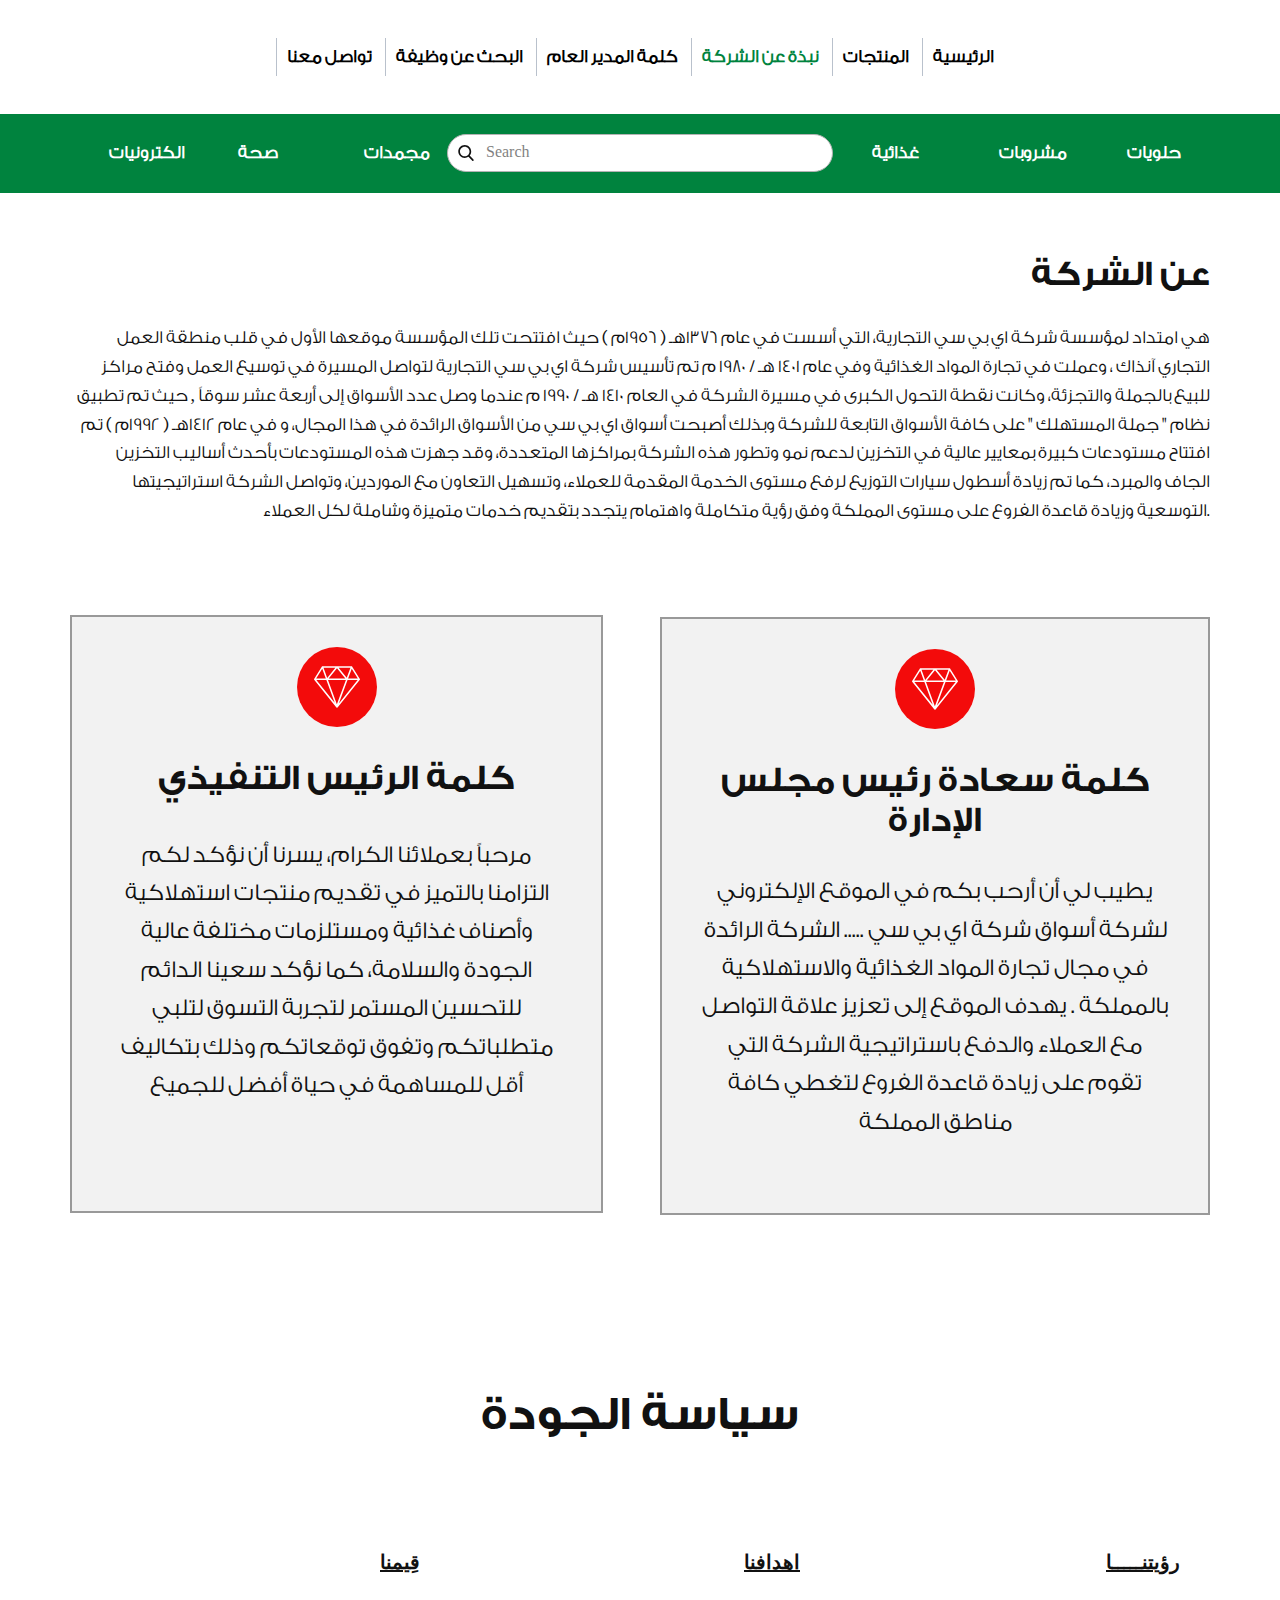
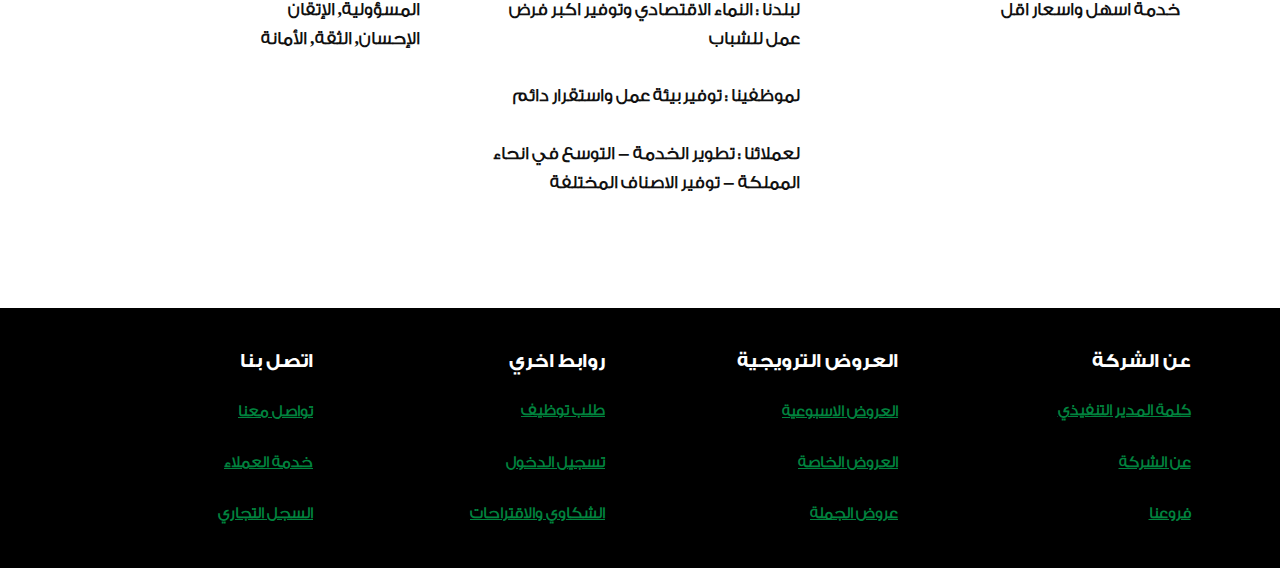
<file: About-the-company.html>
<!DOCTYPE html>
<html style="font-size: 16px;" lang="en-SA">

<head>
  <meta name="viewport" content="width=device-width, initial-scale=1.0">
  <meta charset="utf-8">
  <meta name="keywords" content="">
  <meta name="description" content="">
  <title>About the company</title>
  <link rel="stylesheet" href="Bootstrap.css" media="screen">
  <link rel="stylesheet" href="About-the-company.css" media="screen">
  <script class="u-script" type="text/javascript" src="jquery-1.9.1.min.js" defer=""></script>
  <script class="u-script" type="text/javascript" src="Bootstrap.js" defer=""></script>
  <link rel="icon" href="images/Screenshot2023-09-24155118.png">
  <meta name="theme-color" content="#00833e">
  <meta property="og:title" content="About the company">
  <meta property="og:type" content="website">
</head>

<body data-path-to-root="./" data-include-products="false" class="u-body u-xl-mode" data-lang="en">
  <header
    class=" u-border-no-bottom u-border-no-left u-border-no-right u-border-no-top u-clearfix u-header u-section-row-container"
    id="sec-2884" style="background-image: none;">
    <div class="u-section-rows" >
      <div class="u-clearfix u-section-row" data-animation-name="" data-animation-duration="0" data-animation-delay="0"
        data-animation-direction="" id="sec-ddf0">
        <div class="u-clearfix u-sheet u-sheet-1">
          <nav class="u-align-center u-menu u-menu-one-level u-offcanvas u-menu-1">
            <div class="menu-collapse" style="font-size: 1.125rem; letter-spacing: 0px; font-weight: 700;">
              <a class="u-button-style u-custom-left-right-menu-spacing u-custom-padding-bottom u-custom-text-active-color u-custom-text-color u-custom-top-bottom-menu-spacing u-nav-link u-text-active-palette-1-base u-text-hover-palette-2-base"
                href="#" style="padding: 8px 0px; font-size: calc(1em + 18px);">
                <svg class="u-svg-link" viewBox="0 0 24 24">
                  <use xmlns:xlink="http://www.w3.org/1999/xlink" xlink:href="#menu-hamburger"></use>
                </svg>
                <svg class="u-svg-content" version="1.1" id="menu-hamburger" viewBox="0 0 16 16" x="0px" y="0px"
                  xmlns:xlink="http://www.w3.org/1999/xlink" xmlns="http://www.w3.org/2000/svg">
                  <g>
                    <rect y="1" width="16" height="2"></rect>
                    <rect y="7" width="16" height="2"></rect>
                    <rect y="13" width="16" height="2"></rect>
                  </g>
                </svg>
              </a>
            </div>
            <div class="u-custom-menu u-nav-container">
              <ul class="u-nav u-unstyled u-nav-1">
                <li class="u-nav-item"><a
                    class="u-border-1 u-border-no-bottom u-border-no-right u-border-no-top u-border-palette-5-base u-button-style u-nav-link u-text-active-palette-1-base u-text-hover-palette-2-base u-text-palette-4-base"
                    href="Contact.html" style="padding: 10px;">تواصل معنا</a>
                </li>
                <li class="u-nav-item"><a
                    class="u-border-1 u-border-no-bottom u-border-no-right u-border-no-top u-border-palette-5-base u-button-style u-nav-link u-text-active-palette-1-base u-text-hover-palette-2-base u-text-palette-4-base"
                    href="search-to-work.html" style="padding: 10px;">البحث عن وظيفة</a>
                </li>
                <li class="u-nav-item"><a
                    class="u-border-1 u-border-no-bottom u-border-no-right u-border-no-top u-border-palette-5-base u-button-style u-nav-link u-text-active-palette-1-base u-text-hover-palette-2-base u-text-palette-4-base"
                    href="Speech-of-the-General-Manager.html" style="padding: 10px;">كلمة المدير العام</a>
                </li>
                <li class="u-nav-item"><a
                    class="u-border-1 u-border-no-bottom u-border-no-right u-border-no-top u-border-palette-5-base u-button-style u-nav-link u-text-active-palette-1-base u-text-hover-palette-2-base u-text-palette-4-base"
                    href="About-the-company.html" style="padding: 10px;">نبذة عن الشركة</a>
                </li>
                <li class="u-nav-item"><a
                    class="u-border-1 u-border-no-bottom u-border-no-right u-border-no-top u-border-palette-5-base u-button-style u-nav-link u-text-active-palette-1-base u-text-hover-palette-2-base u-text-palette-4-base"
                    href="products.html" style="padding: 10px;">المنتجات</a>
                </li>
                <li class="u-nav-item"><a
                    class="u-border-1 u-border-no-bottom u-border-no-right u-border-no-top u-border-palette-5-base u-button-style u-nav-link u-text-active-palette-1-base u-text-hover-palette-2-base u-text-palette-4-base"
                    href="Home.html" style="padding: 10px;">الرئيسية</a>
                </li>
              </ul>
            </div>
            <div class="u-custom-menu u-nav-container-collapse">
              <div class="u-black u-container-style u-inner-container-layout u-opacity u-opacity-75 u-sidenav">
                <div class="u-inner-container-layout u-sidenav-overflow">
                  <div class="u-menu-close"></div>
                  <ul
                    class="u-align-center u-nav u-popupmenu-items u-text-active-palette-1-base u-text-hover-palette-2-base u-unstyled u-nav-2">
                    <li class="u-nav-item"><a class="u-button-style u-nav-link" href="Contact.html">تواصل معنا</a>
                    </li>
                    <li class="u-nav-item"><a class="u-button-style u-nav-link" href="search-to-work.html">البحث عن
                        وظيفة</a>
                    </li>
                    <li class="u-nav-item"><a class="u-button-style u-nav-link"
                        href="Speech-of-the-General-Manager.html">كلمة المدير العام</a>
                    </li>
                    <li class="u-nav-item"><a class="u-button-style u-nav-link" href="About-the-company.html">نبذة عن
                        الشركة</a>
                    </li>
                    <li class="u-nav-item"><a class="u-button-style u-nav-link" href="products.html">المنتجات</a>
                    </li>
                    <li class="u-nav-item"><a class="u-button-style u-nav-link" href="Home.html">الرئيسية</a>
                    </li>
                  </ul>
                </div>
              </div>
              <div class="u-black u-menu-overlay u-opacity u-opacity-0"></div>
            </div>
          </nav>
          <form action="#" method="get"
            class="u-border-1 u-border-grey-30 u-hidden-lg u-hidden-md u-hidden-xl u-hidden-xs u-search u-search-left u-white u-search-1">
            <button class="u-search-button" type="submit">
              <span class="u-search-icon u-spacing-10">
                <svg class="u-svg-link" preserveAspectRatio="xMidYMin slice" viewBox="0 0 56.966 56.966">
                  <use xmlns:xlink="http://www.w3.org/1999/xlink" xlink:href="#svg-9d24"></use>
                </svg>
                <svg xmlns="http://www.w3.org/2000/svg" xmlns:xlink="http://www.w3.org/1999/xlink" version="1.1"
                  id="svg-9d24" x="0px" y="0px" viewBox="0 0 56.966 56.966"
                  style="enable-background:new 0 0 56.966 56.966;" xml:space="preserve" class="u-svg-content">
                  <path
                    d="M55.146,51.887L41.588,37.786c3.486-4.144,5.396-9.358,5.396-14.786c0-12.682-10.318-23-23-23s-23,10.318-23,23  s10.318,23,23,23c4.761,0,9.298-1.436,13.177-4.162l13.661,14.208c0.571,0.593,1.339,0.92,2.162,0.92  c0.779,0,1.518-0.297,2.079-0.837C56.255,54.982,56.293,53.08,55.146,51.887z M23.984,6c9.374,0,17,7.626,17,17s-7.626,17-17,17  s-17-7.626-17-17S14.61,6,23.984,6z">
                  </path>
                </svg>
              </span>
            </button>
            <input class="u-search-input" type="search" name="search" value="" placeholder="Search">
          </form>
        </div>





      </div>
      <div class="u-hidden-sm u-hidden-xs u-palette-1-base u-section-row u-sticky u-sticky-ceae u-section-row-2"
        id="sec-7264">
        <div class="u-clearfix u-sheet u-valign-middle-lg u-valign-middle-xl u-sheet-2">
          <form action="#" method="get"
            class="u-border-1 u-border-grey-30 u-radius-37 u-search u-search-left u-white u-search-2">
            <button class="u-search-button" type="submit">
              <span class="u-search-icon u-spacing-10">
                <svg class="u-svg-link" preserveAspectRatio="xMidYMin slice" viewBox="0 0 56.966 56.966">
                  <use xmlns:xlink="http://www.w3.org/1999/xlink" xlink:href="#svg-3c3e"></use>
                </svg>
                <svg xmlns="http://www.w3.org/2000/svg" xmlns:xlink="http://www.w3.org/1999/xlink" version="1.1"
                  id="svg-3c3e" x="0px" y="0px" viewBox="0 0 56.966 56.966"
                  style="enable-background:new 0 0 56.966 56.966;" xml:space="preserve" class="u-svg-content">
                  <path
                    d="M55.146,51.887L41.588,37.786c3.486-4.144,5.396-9.358,5.396-14.786c0-12.682-10.318-23-23-23s-23,10.318-23,23  s10.318,23,23,23c4.761,0,9.298-1.436,13.177-4.162l13.661,14.208c0.571,0.593,1.339,0.92,2.162,0.92  c0.779,0,1.518-0.297,2.079-0.837C56.255,54.982,56.293,53.08,55.146,51.887z M23.984,6c9.374,0,17,7.626,17,17s-7.626,17-17,17  s-17-7.626-17-17S14.61,6,23.984,6z">
                  </path>
                </svg>
              </span>
            </button>
            <input class="u-search-input" type="search" name="search" value="" placeholder="Search">
          </form>
          <div class="u-align-right u-hidden-sm u-hidden-xs u-list u-list-1">
            <div class="u-repeater u-repeater-1">
              <div class="u-container-style u-custom-item u-list-item u-repeater-item u-list-item-1">
                <div class="u-container-layout u-similar-container u-container-layout-1">
                  <p class="u-align-center u-custom-item u-hover-feature u-text u-text-1">
                    <a class="u-active-none u-border-none u-btn u-button-style u-hover-black u-hover-feature u-none u-text-hover-white u-btn-1"
                      data-href="products.html">غذائية</a>
                  </p>
                </div>
              </div>
              <div class="u-container-style u-custom-item u-list-item u-repeater-item u-list-item-2">
                <div class="u-container-layout u-similar-container u-container-layout-2">
                  <p class="u-align-center u-custom-item u-hover-feature u-text u-text-palette-1-base u-text-2">
                    <a class="u-active-none u-border-none u-btn u-button-style u-custom-item u-hover-black u-hover-feature u-none u-text-body-alt-color u-text-hover-white u-btn-2"
                      data-href="products.html">مشروبات</a>
                  </p>
                </div>
              </div>
              <div
                class="u-container-style u-custom-item u-hover-feature u-list-item u-repeater-item u-shape-rectangle u-list-item-3">
                <div class="u-container-layout u-similar-container u-container-layout-3">
                  <p class="u-align-center u-custom-item u-hover-feature u-text u-text-3">
                    <a class="u-btn u-button-style u-hover-black u-hover-feature u-none u-text-hover-white u-btn-3"
                      data-href="products.html">حلويات</a>
                  </p>
                </div>
              </div>
            </div>
          </div>
          <div class="u-align-right u-hidden-sm u-hidden-xs u-list u-list-2">
            <div class="u-repeater u-repeater-2">
              <div class="u-container-style u-custom-item u-list-item u-repeater-item u-list-item-4">
                <div class="u-container-layout u-similar-container u-container-layout-4">
                  <p class="u-align-center u-custom-item u-hover-feature u-text u-text-4">
                    <a class="u-active-none u-border-none u-btn u-button-style u-hover-black u-hover-feature u-none u-text-hover-white u-btn-4"
                      data-href="products.html">الكترونيات</a>
                  </p>
                </div>
              </div>
              <div class="u-container-style u-custom-item u-list-item u-repeater-item u-list-item-5">
                <div class="u-container-layout u-similar-container u-container-layout-5">
                  <p class="u-align-center u-custom-item u-hover-feature u-text u-text-palette-1-base u-text-5">
                    <a class="u-active-none u-border-none u-btn u-button-style u-custom-item u-hover-black u-hover-feature u-none u-text-body-alt-color u-text-hover-white u-btn-5"
                      data-href="products.html">صحة</a>
                  </p>
                </div>
              </div>
              <div
                class="u-container-style u-custom-item u-hover-feature u-list-item u-repeater-item u-shape-rectangle u-list-item-6">
                <div class="u-container-layout u-similar-container u-container-layout-6">
                  <p class="u-align-center u-custom-item u-hover-feature u-text u-text-6">
                    <a class="u-btn u-button-style u-hover-black u-hover-feature u-none u-text-hover-white u-btn-6"
                      data-href="products.html">مجمدات</a>
                  </p>
                </div>
              </div>
            </div>
          </div>
        </div>





        <style class="u-sticky-style" data-style-id="ceae">
          .u-sticky-fixed.u-sticky-ceae,
          .u-body.u-sticky-fixed .u-sticky-ceae {
            box-shadow: 5px 5px 20px 0 rgba(0, 0, 0, 0.4) !important
          }
        </style>
      </div>
    </div>
  </header>
  <section class="u-clearfix u-white u-section-1" id="sec-4fe8">
    <div class="u-clearfix u-sheet u-sheet-1">
      <h3 class="u-align-right u-text u-text-1"> عن الشركة</h3>
      <p class="u-align-right u-text u-text-2"> هي امتداد لمؤسسة شركة اي بي سي التجارية، التي أسست في عام 1376هـ ( 1956م
        ) حيث افتتحت تلك المؤسسة موقعها الأول في قلب منطقة العمل التجاري آنذاك ، وعملت في تجارة المواد الغذائية وفي عام
        1401 هـ / 1980 م تم تأسيس شركة اي بي سي التجارية لتواصل المسيرة في توسيع العمل وفتح مراكز للبيع بالجملة
        والتجزئة، وكانت نقطة التحول الكبرى في مسيرة الشركة في العام 1410 هـ / 1990 م عندما وصل عدد الأسواق إلى أربعة عشر
        سوقاً , حيث تم تطبيق نظام " جملة المستهلك " على كافة الأسواق التابعة للشركة وبذلك أصبحت أسواق اي بي سي من
        الأسواق الرائدة في هذا المجال، و في عام 1412هـ ( 1992م ) تم افتتاح مستودعات كبيرة بمعايير عالية في التخزين لدعم
        نمو وتطور هذه الشركة بمراكزها المتعددة، وقد جهزت هذه المستودعات بأحدث أساليب التخزين الجاف والمبرد، كما تم زيادة
        أسطول سيارات التوزيع لرفع مستوى الخدمة المقدمة للعملاء، وتسهيل التعاون مع الموردين، وتواصل الشركة استراتيجيتها
        التوسعية وزيادة قاعدة الفروع على مستوى المملكة وفق رؤية متكاملة واهتمام يتجدد بتقديم خدمات متميزة وشاملة لكل
        العملاء.</p>
    </div>
  </section>
  <section class="u-align-center u-clearfix u-section-2" id="sec-a7e7">
    <div class="u-clearfix u-sheet u-sheet-1">
      <div class="u-align-left u-border-2 u-border-grey-40 u-container-style u-grey-5 u-group u-group-1">
        <div class="u-container-layout u-valign-top u-container-layout-1"><span
            class="u-icon u-icon-circle u-palette-2-base u-icon-1"><svg class="u-svg-link"
              preserveAspectRatio="xMidYMin slice" viewBox="0 0 59.986 59.986" >
              <use xmlns:xlink="http://www.w3.org/1999/xlink" xlink:href="#svg-1ab3"></use>
            </svg><svg class="u-svg-content" viewBox="0 0 59.986 59.986" x="0px" y="0px" id="svg-1ab3"
              style="enable-background:new 0 0 59.986 59.986;">
              <path
                d="M59.972,20.164c0.007-0.041,0.011-0.081,0.013-0.123c0.002-0.049,0.001-0.096-0.003-0.145  c-0.004-0.042-0.01-0.082-0.02-0.123c-0.011-0.048-0.026-0.094-0.044-0.14c-0.009-0.024-0.011-0.049-0.022-0.072  c-0.008-0.017-0.022-0.03-0.031-0.047c-0.009-0.017-0.013-0.035-0.023-0.052l-10-16c-0.046-0.073-0.1-0.139-0.161-0.197  c-0.001-0.001-0.002-0.001-0.003-0.002c-0.086-0.081-0.188-0.139-0.297-0.185c-0.014-0.006-0.023-0.018-0.038-0.024  c-0.011-0.004-0.023-0.002-0.034-0.005c-0.101-0.034-0.205-0.057-0.314-0.057h-38c-0.108,0-0.211,0.023-0.31,0.056  c-0.011,0.003-0.022,0.001-0.032,0.005c-0.015,0.005-0.024,0.017-0.038,0.023c-0.104,0.043-0.202,0.099-0.287,0.175  c-0.005,0.005-0.012,0.008-0.017,0.012c-0.062,0.058-0.117,0.125-0.163,0.198l-10,16c-0.01,0.016-0.014,0.035-0.023,0.052  c-0.009,0.017-0.023,0.03-0.031,0.047c-0.011,0.023-0.013,0.048-0.023,0.072c-0.018,0.046-0.033,0.092-0.044,0.14  c-0.009,0.041-0.016,0.082-0.02,0.124C0,19.945-0.001,19.993,0.001,20.041c0.002,0.042,0.006,0.082,0.013,0.123  c0.008,0.048,0.021,0.095,0.037,0.142c0.013,0.039,0.027,0.077,0.045,0.115c0.009,0.018,0.012,0.038,0.022,0.056  c0.016,0.029,0.04,0.051,0.058,0.078c0.014,0.021,0.022,0.044,0.039,0.064l28.989,35.986c0.002,0.003,0.004,0.005,0.006,0.007  l0.005,0.007c0.003,0.004,0.008,0.005,0.011,0.009c0.082,0.099,0.184,0.174,0.295,0.234c0.03,0.016,0.058,0.03,0.089,0.043  c0.121,0.051,0.249,0.087,0.383,0.087c0.114,0,0.229-0.02,0.343-0.061c0.017-0.006,0.028-0.02,0.045-0.027  c0.051-0.021,0.091-0.055,0.137-0.084c0.076-0.048,0.147-0.098,0.206-0.163c0.014-0.015,0.035-0.022,0.048-0.038l29-36  c0.016-0.02,0.024-0.044,0.039-0.064c0.019-0.027,0.042-0.049,0.058-0.078c0.01-0.018,0.013-0.038,0.022-0.056  c0.018-0.038,0.032-0.075,0.045-0.115C59.95,20.259,59.964,20.213,59.972,20.164z M32.095,4.993h15.459l-4.86,13.045L32.095,4.993z   M40.892,18.993H19.095L29.993,5.58L40.892,18.993z M17.222,18.125L12.423,4.993h15.469L17.222,18.125z M41.593,20.993  L29.818,52.599L18.269,20.993H41.593z M49.221,6.246l7.967,12.748H44.472L49.221,6.246z M10.756,6.259l4.653,12.734H2.798  L10.756,6.259z M16.14,20.993l10.839,29.664L3.083,20.993H16.14z M32.39,51.423l11.337-30.43h13.176L32.39,51.423z">
              </path>
            </svg>


          </span>
          <h2 class="u-align-center u-text u-text-default u-text-1"> كلمة الرئيس التنفيذي</h2>
          <p class="u-align-center u-text u-text-2"> مرحباً بعملائنا الكرام، يسرنا أن نؤكد لكم التزامنا بالتميز في تقديم
            منتجات استهلاكية وأصناف غذائية ومستلزمات مختلفة عالية الجودة والسلامة، كما نؤكد سعينا الدائم للتحسين المستمر
            لتجربة التسوق لتلبي متطلباتكم وتفوق توقعاتكم وذلك بتكاليف أقل للمساهمة في حياة أفضل للجميع</p>
        </div>
      </div>
      <div class="u-align-left u-border-2 u-border-grey-40 u-container-style u-grey-5 u-group u-group-2">
        <div class="u-container-layout u-container-layout-2"><span
            class="u-icon u-icon-circle u-palette-2-base u-icon-2"><svg class="u-svg-link"
              preserveAspectRatio="xMidYMin slice" viewBox="0 0 59.986 59.986" >
              <use xmlns:xlink="http://www.w3.org/1999/xlink" xlink:href="#svg-7c30"></use>
            </svg><svg class="u-svg-content" viewBox="0 0 59.986 59.986" x="0px" y="0px" id="svg-7c30"
              style="enable-background:new 0 0 59.986 59.986;">
              <path
                d="M59.972,20.164c0.007-0.041,0.011-0.081,0.013-0.123c0.002-0.049,0.001-0.096-0.003-0.145  c-0.004-0.042-0.01-0.082-0.02-0.123c-0.011-0.048-0.026-0.094-0.044-0.14c-0.009-0.024-0.011-0.049-0.022-0.072  c-0.008-0.017-0.022-0.03-0.031-0.047c-0.009-0.017-0.013-0.035-0.023-0.052l-10-16c-0.046-0.073-0.1-0.139-0.161-0.197  c-0.001-0.001-0.002-0.001-0.003-0.002c-0.086-0.081-0.188-0.139-0.297-0.185c-0.014-0.006-0.023-0.018-0.038-0.024  c-0.011-0.004-0.023-0.002-0.034-0.005c-0.101-0.034-0.205-0.057-0.314-0.057h-38c-0.108,0-0.211,0.023-0.31,0.056  c-0.011,0.003-0.022,0.001-0.032,0.005c-0.015,0.005-0.024,0.017-0.038,0.023c-0.104,0.043-0.202,0.099-0.287,0.175  c-0.005,0.005-0.012,0.008-0.017,0.012c-0.062,0.058-0.117,0.125-0.163,0.198l-10,16c-0.01,0.016-0.014,0.035-0.023,0.052  c-0.009,0.017-0.023,0.03-0.031,0.047c-0.011,0.023-0.013,0.048-0.023,0.072c-0.018,0.046-0.033,0.092-0.044,0.14  c-0.009,0.041-0.016,0.082-0.02,0.124C0,19.945-0.001,19.993,0.001,20.041c0.002,0.042,0.006,0.082,0.013,0.123  c0.008,0.048,0.021,0.095,0.037,0.142c0.013,0.039,0.027,0.077,0.045,0.115c0.009,0.018,0.012,0.038,0.022,0.056  c0.016,0.029,0.04,0.051,0.058,0.078c0.014,0.021,0.022,0.044,0.039,0.064l28.989,35.986c0.002,0.003,0.004,0.005,0.006,0.007  l0.005,0.007c0.003,0.004,0.008,0.005,0.011,0.009c0.082,0.099,0.184,0.174,0.295,0.234c0.03,0.016,0.058,0.03,0.089,0.043  c0.121,0.051,0.249,0.087,0.383,0.087c0.114,0,0.229-0.02,0.343-0.061c0.017-0.006,0.028-0.02,0.045-0.027  c0.051-0.021,0.091-0.055,0.137-0.084c0.076-0.048,0.147-0.098,0.206-0.163c0.014-0.015,0.035-0.022,0.048-0.038l29-36  c0.016-0.02,0.024-0.044,0.039-0.064c0.019-0.027,0.042-0.049,0.058-0.078c0.01-0.018,0.013-0.038,0.022-0.056  c0.018-0.038,0.032-0.075,0.045-0.115C59.95,20.259,59.964,20.213,59.972,20.164z M32.095,4.993h15.459l-4.86,13.045L32.095,4.993z   M40.892,18.993H19.095L29.993,5.58L40.892,18.993z M17.222,18.125L12.423,4.993h15.469L17.222,18.125z M41.593,20.993  L29.818,52.599L18.269,20.993H41.593z M49.221,6.246l7.967,12.748H44.472L49.221,6.246z M10.756,6.259l4.653,12.734H2.798  L10.756,6.259z M16.14,20.993l10.839,29.664L3.083,20.993H16.14z M32.39,51.423l11.337-30.43h13.176L32.39,51.423z">
              </path>
            </svg>


          </span>
          <h2 class="u-align-center u-text u-text-default u-text-3"> كلمة سعادة رئيس مجلس الإدارة</h2>
          <p class="u-align-center u-text u-text-4"> يطيب لي أن أرحب بكم في الموقع الإلكتروني لشركة أسواق شركة اي بي سي
            ..... الشركة الرائدة في مجال تجارة المواد الغذائية والاستهلاكية بالمملكة . يهدف الموقع إلى تعزيز علاقة
            التواصل مع العملاء والدفع باستراتيجية الشركة التي تقوم على زيادة قاعدة الفروع لتغطي كافة مناطق المملكة</p>
        </div>
      </div>
    </div>
  </section>
  <section class="u-align-center u-clearfix u-section-3" id="sec-d1cc">
    <div class="u-clearfix u-sheet u-valign-middle u-sheet-1">
      <h2 class="u-text u-text-default u-text-1"> سياسة الجودة</h2>
      <div class="data-layout-selected u-clearfix u-expanded-width u-layout-wrap u-layout-wrap-1">
        <div class="u-layout">
          <div class="u-layout-row">
            <div class="u-container-align-right u-container-style u-layout-cell u-left-cell u-size-20 u-layout-cell-1">
              <div class="u-container-layout u-container-layout-1">
                <h5 class="u-align-right u-custom-font u-font-courier-new u-text u-text-default u-text-2"> قِيمنا</h5>
                <p class="u-align-right u-text u-text-default u-text-3"> المسؤولية, الإتقان<br>الإحسان, الثقة, الأمانة
                </p>
              </div>
            </div>
            <div class="u-container-align-right u-container-style u-layout-cell u-size-20 u-layout-cell-2">
              <div class="u-container-layout u-container-layout-2">
                <h5 class="u-align-right u-custom-font u-font-courier-new u-text u-text-default u-text-4"> اهدافنا </h5>
                <p class="u-align-right u-text u-text-default u-text-5"> لبلدنا : النماء الاقتصادي وتوفير اكبر فرض عمل
                  للشباب<br>
                  <br>لموظفينا : توفير بيئة عمل واستقرار دائم<br>
                  <br>لعملائنا : تطوير الخدمة - التوسع في انحاء المملكة - توفير الاصناف المختلفة<br>
                </p>
              </div>
            </div>
            <div class="u-container-align-right u-container-style u-layout-cell u-right-cell u-size-20 u-layout-cell-3">
              <div class="u-container-layout u-container-layout-3">
                <h5 class="u-align-right u-custom-font u-font-courier-new u-text u-text-default u-text-6"> رؤيتنـــــا
                </h5>
                <p class="u-align-right u-text u-text-default u-text-7"> خدمة اسهل واسعار اقل</p>
              </div>
            </div>
          </div>
        </div>
      </div>
    </div>
  </section>



  <footer class="u-align-center-sm u-align-center-xs u-black u-clearfix u-footer" id="sec-69ef">
    <div class="u-clearfix u-sheet u-sheet-1">
      <div
        class="data-layout-selected u-clearfix u-expanded-width u-gutter-30 u-layout-custom-sm u-layout-custom-xs u-layout-wrap u-layout-wrap-1">
        <div class="u-gutter-0 u-layout">
          <div class="u-layout-row">
            <div
              class="u-align-center-sm u-align-center-xs u-align-left-lg u-align-left-md u-align-left-xl u-container-align-right-lg u-container-align-right-xl u-container-style u-layout-cell u-left-cell u-size-15-lg u-size-15-xl u-size-30-md u-size-60-sm u-size-60-xs u-layout-cell-1">
              <div class="u-container-layout u-valign-middle-lg u-valign-middle-xl u-container-layout-1"><!--position-->
                <div data-position="" class="u-align-right u-position u-position-1"><!--block-->
                  <div class="u-block">
                    <div class="u-block-container u-clearfix"><!--block_header-->
                      <h5 class="u-block-header u-text"><!--block_header_content--> اتصل بنا<!--/block_header_content-->
                      </h5><!--/block_header--><!--block_content-->
                      <div class="u-block-content u-text u-text-palette-1-base u-text-2"><!--block_content_content-->
                        <br>
                        <a href="Contact.html"
                          class="u-active-none u-border-none u-btn u-button-link u-button-style u-hover-none u-none u-text-palette-1-base u-btn-1">تواصل
                          معنا</a>
                        <br>
                        <br>
                        <a href="tel:0555555555"
                          class="u-active-none u-border-none u-btn u-button-link u-button-style u-hover-none u-none u-text-palette-1-base u-btn-2">خدمة
                          العملاء</a>
                        <br>
                        <br>
                        <a href="#"
                          class="u-active-none u-border-none u-btn u-button-link u-button-style u-hover-none u-none u-text-palette-1-base u-btn-3">السجل
                          التجاري</a><!--/block_content_content-->
                      </div><!--/block_content-->
                    </div>
                  </div><!--/block-->
                </div><!--/position-->
              </div>
            </div>
            <div
              class="u-align-center-sm u-align-center-xs u-align-left-lg u-align-left-md u-align-left-xl u-container-align-right u-container-style u-layout-cell u-size-15-lg u-size-15-xl u-size-30-md u-size-60-sm u-size-60-xs u-layout-cell-2">
              <div class="u-container-layout u-valign-top u-container-layout-2"><!--position-->
                <div data-position="" class="u-align-right u-position u-position-2"><!--block-->
                  <div class="u-block">
                    <div class="u-block-container u-clearfix"><!--block_header-->
                      <h5 class="u-block-header u-text"><!--block_header_content--> روابط
                        اخري<!--/block_header_content--></h5><!--/block_header--><!--block_content-->
                      <div class="u-block-content u-text u-text-palette-1-base u-text-4"><!--block_content_content-->
                        <br>
                        <a href="search-to-work.html"
                          class="u-active-none u-border-none u-btn u-button-link u-button-style u-hover-none u-none u-text-palette-1-base u-btn-4">طلب
                          توظيف</a>
                        <br>
                        <br>
                        <a href="Sign_in.html"
                          class="u-active-none u-border-none u-btn u-button-link u-button-style u-hover-none u-none u-text-palette-1-base u-btn-5">تسجيل
                          الدخول</a>
                        <br>
                        <br>
                        <a href="Contact.html"
                          class="u-active-none u-border-none u-btn u-button-link u-button-style u-hover-none u-none u-text-palette-1-base u-btn-6">الشكاوي
                          والاقتراحات</a><!--/block_content_content-->
                      </div><!--/block_content-->
                    </div>
                  </div><!--/block-->
                </div><!--/position-->
              </div>
            </div>
            <div
              class="u-align-center-sm u-align-center-xs u-align-left-lg u-align-left-md u-align-left-xl u-container-align-right-lg u-container-align-right-xl u-container-style u-layout-cell u-size-15-lg u-size-15-xl u-size-30-md u-size-60-sm u-size-60-xs u-layout-cell-3">
              <div class="u-container-layout u-valign-bottom-lg u-valign-bottom-xl u-container-layout-3"><!--position-->
                <div data-position="" class="u-align-right u-position u-position-3"><!--block-->
                  <div class="u-block">
                    <div class="u-block-container u-clearfix"><!--block_header-->
                      <h5 class="u-block-header u-text"><!--block_header_content--> العروض
                        الترويجية<!--/block_header_content--></h5><!--/block_header--><!--block_content-->
                      <div class="u-block-content u-text u-text-palette-1-base u-text-6"><!--block_content_content-->
                        <br>
                        <a href="products.html"
                          class="u-active-none u-border-none u-btn u-button-link u-button-style u-hover-none u-none u-text-palette-1-base u-btn-7">العروض
                          الاسبوعية</a>
                        <br>
                        <br>
                        <a href="products.html"
                          class="u-active-none u-border-none u-btn u-button-link u-button-style u-hover-none u-none u-text-palette-1-base u-btn-8">العروض
                          الخاصة</a>
                        <br>
                        <br>
                        <a href="products.html"
                          class="u-active-none u-border-none u-btn u-button-link u-button-style u-hover-none u-none u-text-palette-1-base u-btn-9">عروض
                          الجملة</a><!--/block_content_content-->
                      </div><!--/block_content-->
                    </div>
                  </div><!--/block-->
                </div><!--/position-->
              </div>
            </div>
            <div
              class="u-align-center-sm u-align-center-xs u-align-left-lg u-align-left-md u-align-left-xl u-container-style u-layout-cell u-right-cell u-size-15-lg u-size-15-xl u-size-30-md u-size-60-sm u-size-60-xs u-layout-cell-4">
              <div class="u-container-layout u-valign-bottom-lg u-valign-bottom-xl u-container-layout-4"><!--position-->
                <div data-position="" class="u-align-right u-position u-position-4"><!--block-->
                  <div class="u-block">
                    <div class="u-block-container u-clearfix"><!--block_header-->
                      <h5 class="u-block-header u-text"><!--block_header_content--> عن
                        الشركة<!--/block_header_content--></h5><!--/block_header--><!--block_content-->
                      <div class="u-block-content u-text u-text-palette-1-base u-text-8"><!--block_content_content-->
                        <br>
                        <a href="Speech-of-the-General-Manager.html"
                          class="u-active-none u-border-none u-btn u-button-link u-button-style u-hover-none u-none u-text-palette-1-base u-btn-10">كلمة
                          المدير التنفيذي</a>
                        <br>
                        <br>
                        <a href="About-the-company.html"
                          class="u-active-none u-border-none u-btn u-button-link u-button-style u-hover-none u-none u-text-palette-1-base u-btn-11">عن
                          الشركة<br>
                        </a>
                        <br>
                        <a href="About-the-company.html"
                          class="u-active-none u-border-none u-btn u-button-link u-button-style u-hover-none u-none u-text-palette-1-base u-btn-12">فروعنا</a><!--/block_content_content-->
                      </div><!--/block_content-->
                    </div>
                  </div><!--/block-->
                </div><!--/position-->
              </div>
            </div>
          </div>
        </div>
      </div>
    </div>
  </footer>

</body>

</html>
</file>
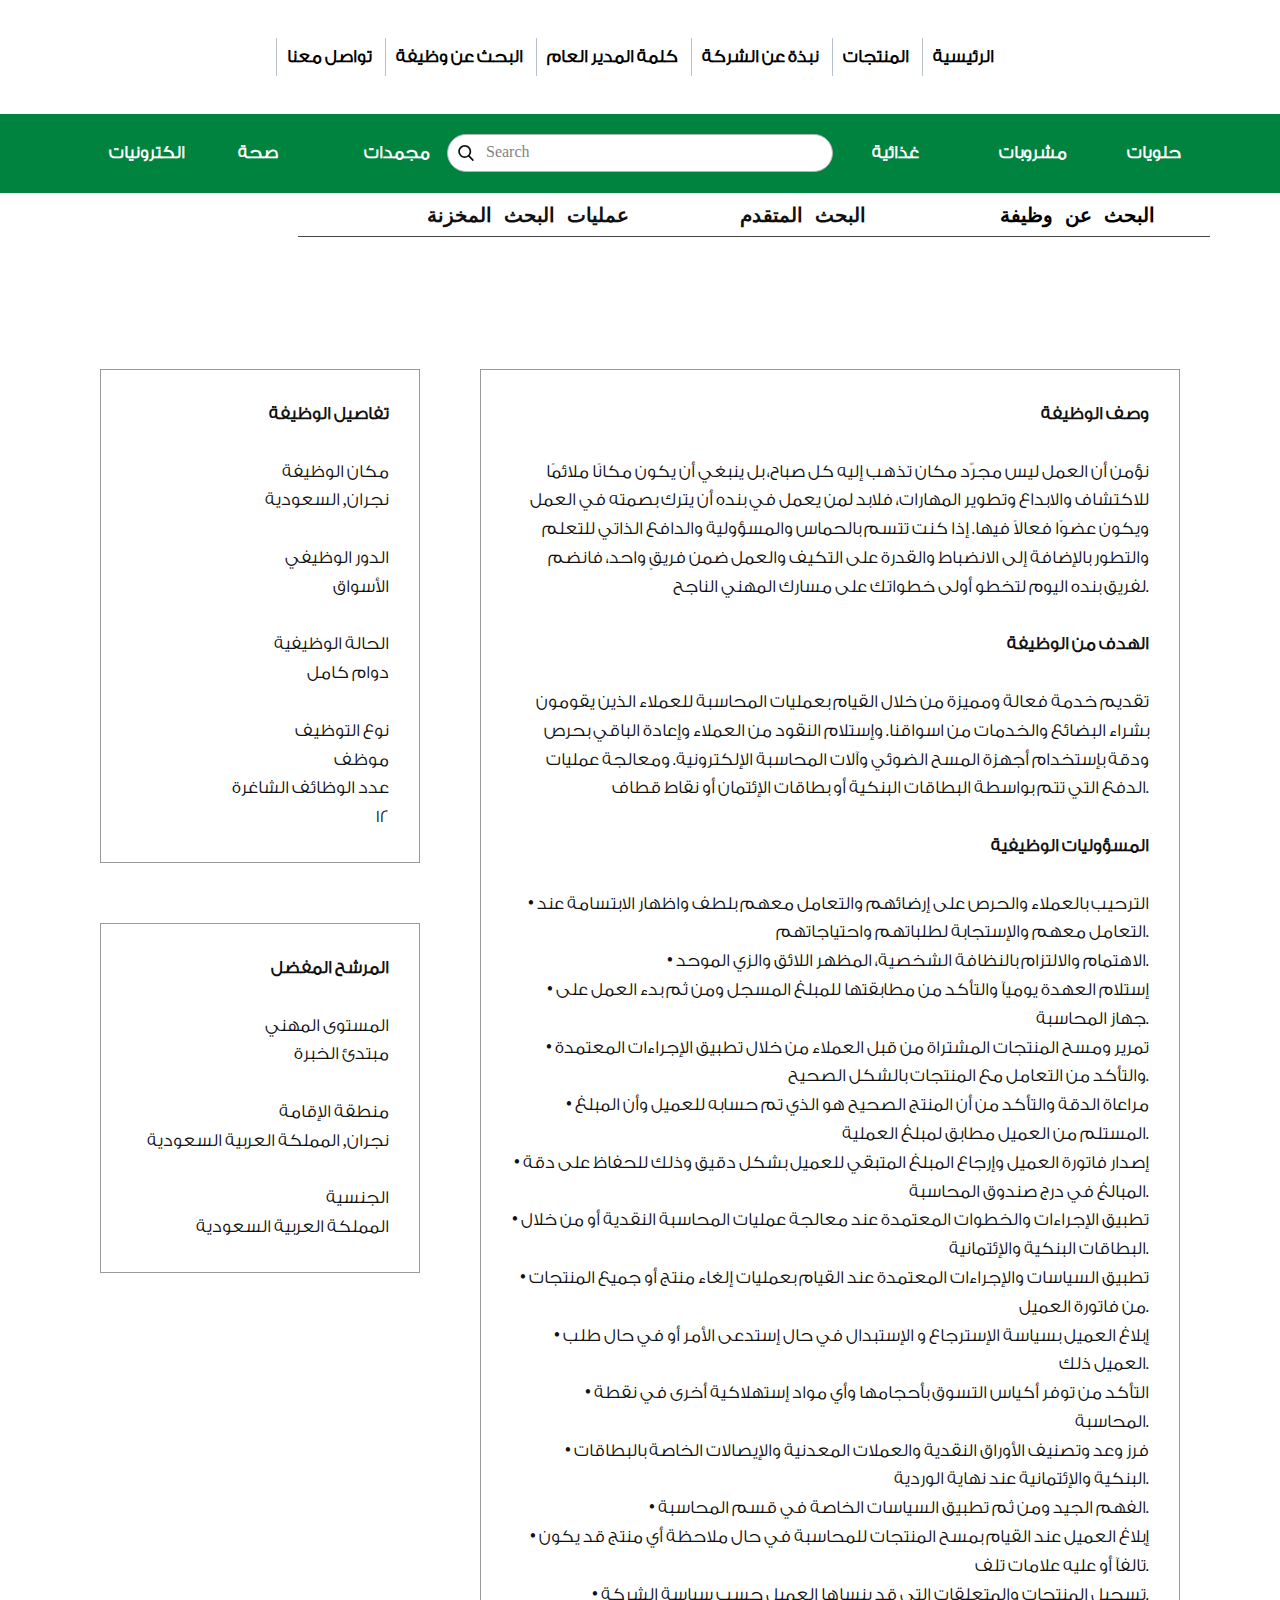
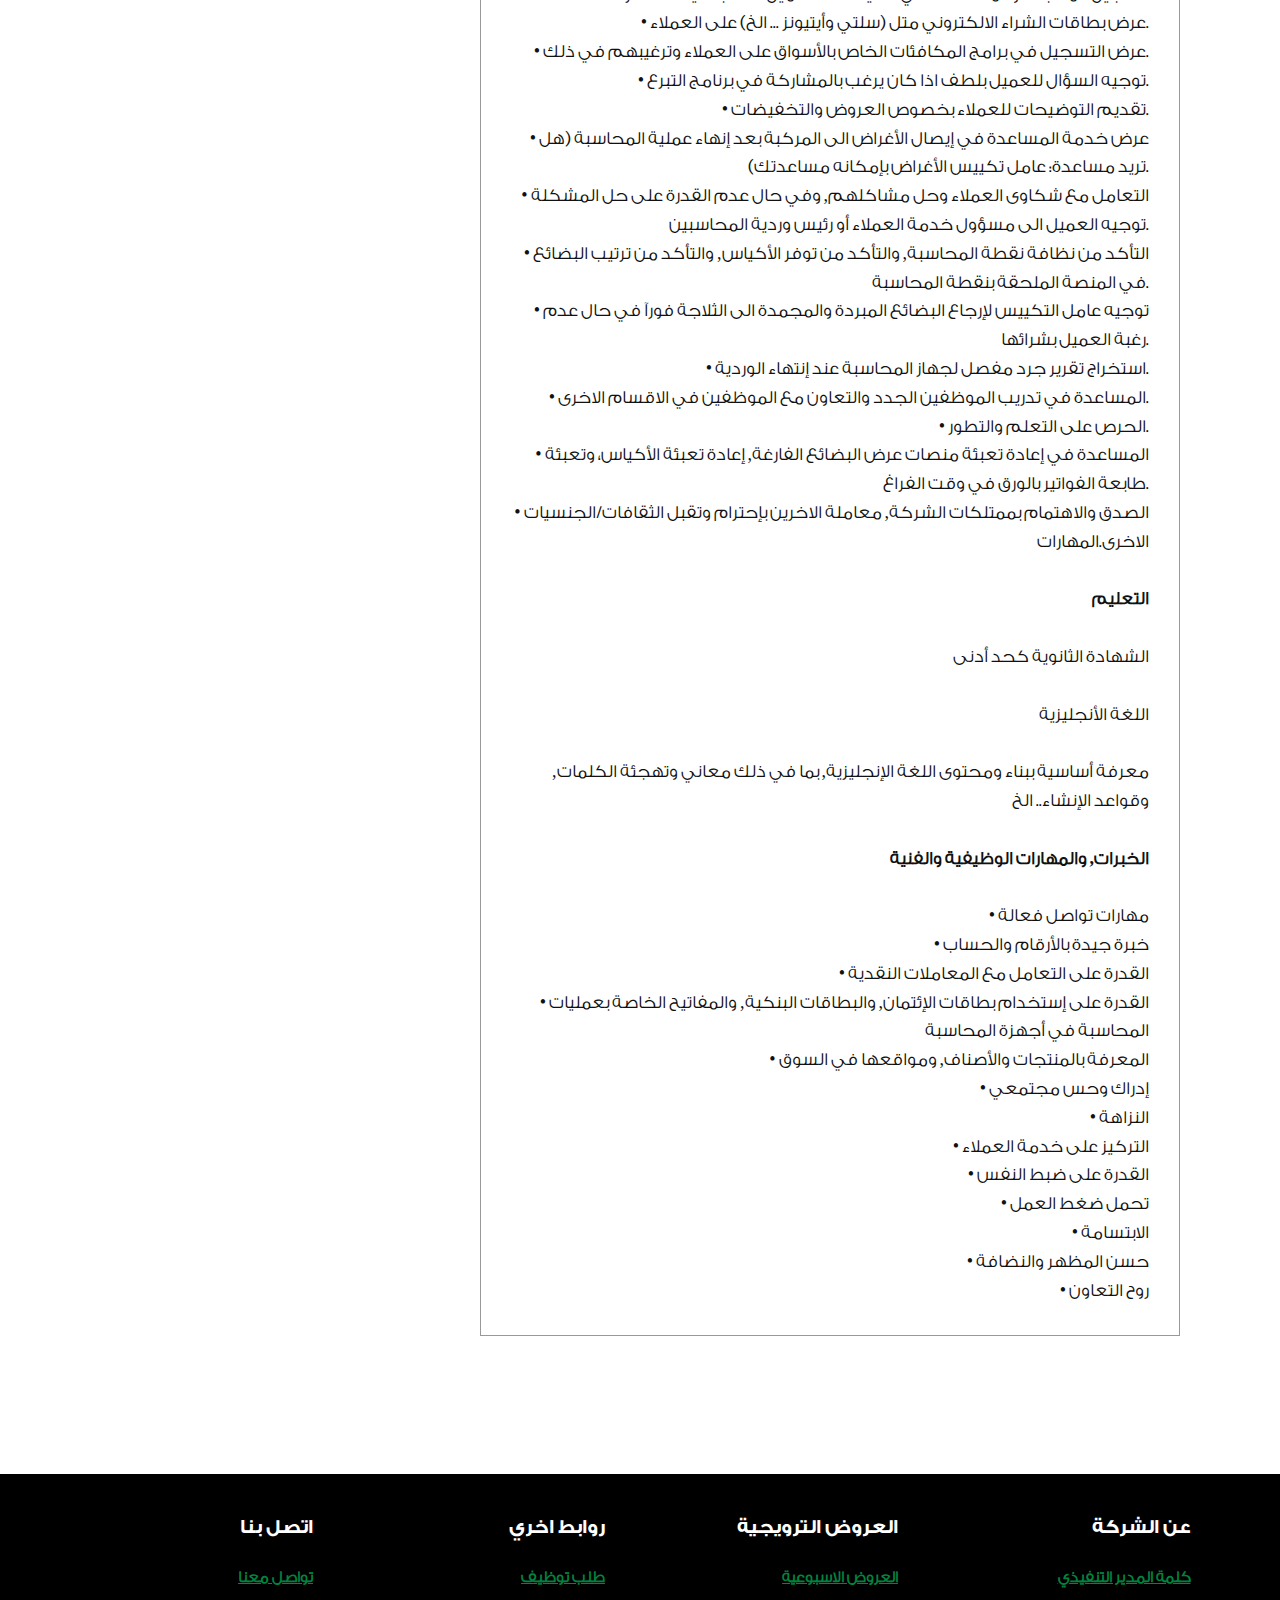
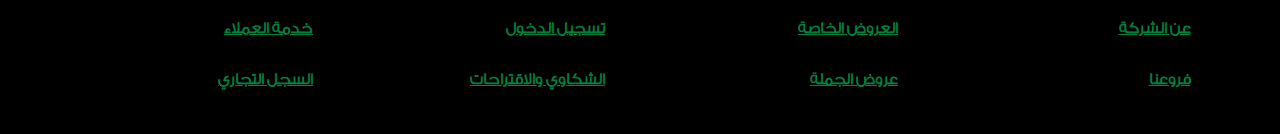
<file: accept-work.html>
<!DOCTYPE html>
<html style="font-size: 16px;" lang="en-SA">

<head>
  <meta name="viewport" content="width=device-width, initial-scale=1.0">
  <meta charset="utf-8">
  <meta name="keywords" content="">
  <meta name="description" content="">
  <title>accept work</title>
  <link rel="stylesheet" href="Bootstrap.css" media="screen">
  <link rel="stylesheet" href="accept-work.css" media="screen">
  <script class="u-script" type="text/javascript" src="jquery-1.9.1.min.js" defer=""></script>
  <script class="u-script" type="text/javascript" src="Bootstrap.js" defer=""></script>
  <link rel="icon" href="images/Screenshot2023-09-24155118.png">
  <meta name="theme-color" content="#00833e">
  <meta property="og:title" content="accept work">
</head>

<body data-path-to-root="./" data-include-products="false" class="u-body u-xl-mode" data-lang="en">
  <header
    class=" u-border-no-bottom u-border-no-left u-border-no-right u-border-no-top u-clearfix u-header u-section-row-container"
    id="sec-2884" style="background-image: none;">
    <div class="u-section-rows">
      <div class="u-clearfix u-section-row" data-animation-name="" data-animation-duration="0" data-animation-delay="0"
        data-animation-direction="" id="sec-ddf0">
        <div class="u-clearfix u-sheet u-sheet-1">
          <nav class="u-align-center u-menu u-menu-one-level u-offcanvas u-menu-1">
            <div class="menu-collapse" style="font-size: 1.125rem; letter-spacing: 0px; font-weight: 700;">
              <a class="u-button-style u-custom-left-right-menu-spacing u-custom-padding-bottom u-custom-text-active-color u-custom-text-color u-custom-top-bottom-menu-spacing u-nav-link u-text-active-palette-1-base u-text-hover-palette-2-base"
                href="#" style="padding: 8px 0px; font-size: calc(1em + 18px);">
                <svg class="u-svg-link" viewBox="0 0 24 24">
                  <use xmlns:xlink="http://www.w3.org/1999/xlink" xlink:href="#menu-hamburger"></use>
                </svg>
                <svg class="u-svg-content" version="1.1" id="menu-hamburger" viewBox="0 0 16 16" x="0px" y="0px"
                  xmlns:xlink="http://www.w3.org/1999/xlink" xmlns="http://www.w3.org/2000/svg">
                  <g>
                    <rect y="1" width="16" height="2"></rect>
                    <rect y="7" width="16" height="2"></rect>
                    <rect y="13" width="16" height="2"></rect>
                  </g>
                </svg>
              </a>
            </div>
            <div class="u-custom-menu u-nav-container">
              <ul class="u-nav u-unstyled u-nav-1">
                <li class="u-nav-item"><a
                    class="u-border-1 u-border-no-bottom u-border-no-right u-border-no-top u-border-palette-5-base u-button-style u-nav-link u-text-active-palette-1-base u-text-hover-palette-2-base u-text-palette-4-base"
                    href="Contact.html" style="padding: 10px;">تواصل معنا</a>
                </li>
                <li class="u-nav-item"><a
                    class="u-border-1 u-border-no-bottom u-border-no-right u-border-no-top u-border-palette-5-base u-button-style u-nav-link u-text-active-palette-1-base u-text-hover-palette-2-base u-text-palette-4-base"
                    href="search-to-work.html" style="padding: 10px;">البحث عن وظيفة</a>
                </li>
                <li class="u-nav-item"><a
                    class="u-border-1 u-border-no-bottom u-border-no-right u-border-no-top u-border-palette-5-base u-button-style u-nav-link u-text-active-palette-1-base u-text-hover-palette-2-base u-text-palette-4-base"
                    href="Speech-of-the-General-Manager.html" style="padding: 10px;">كلمة المدير العام</a>
                </li>
                <li class="u-nav-item"><a
                    class="u-border-1 u-border-no-bottom u-border-no-right u-border-no-top u-border-palette-5-base u-button-style u-nav-link u-text-active-palette-1-base u-text-hover-palette-2-base u-text-palette-4-base"
                    href="About-the-company.html" style="padding: 10px;">نبذة عن الشركة</a>
                </li>
                <li class="u-nav-item"><a
                    class="u-border-1 u-border-no-bottom u-border-no-right u-border-no-top u-border-palette-5-base u-button-style u-nav-link u-text-active-palette-1-base u-text-hover-palette-2-base u-text-palette-4-base"
                    href="products.html" style="padding: 10px;">المنتجات</a>
                </li>
                <li class="u-nav-item"><a
                    class="u-border-1 u-border-no-bottom u-border-no-right u-border-no-top u-border-palette-5-base u-button-style u-nav-link u-text-active-palette-1-base u-text-hover-palette-2-base u-text-palette-4-base"
                    href="Home.html" style="padding: 10px;">الرئيسية</a>
                </li>
              </ul>
            </div>
            <div class="u-custom-menu u-nav-container-collapse">
              <div class="u-black u-container-style u-inner-container-layout u-opacity u-opacity-75 u-sidenav">
                <div class="u-inner-container-layout u-sidenav-overflow">
                  <div class="u-menu-close"></div>
                  <ul
                    class="u-align-center u-nav u-popupmenu-items u-text-active-palette-1-base u-text-hover-palette-2-base u-unstyled u-nav-2">
                    <li class="u-nav-item"><a class="u-button-style u-nav-link" href="Contact.html">تواصل معنا</a>
                    </li>
                    <li class="u-nav-item"><a class="u-button-style u-nav-link" href="search-to-work.html">البحث عن
                        وظيفة</a>
                    </li>
                    <li class="u-nav-item"><a class="u-button-style u-nav-link"
                        href="Speech-of-the-General-Manager.html">كلمة المدير العام</a>
                    </li>
                    <li class="u-nav-item"><a class="u-button-style u-nav-link" href="About-the-company.html">نبذة عن
                        الشركة</a>
                    </li>
                    <li class="u-nav-item"><a class="u-button-style u-nav-link" href="products.html">المنتجات</a>
                    </li>
                    <li class="u-nav-item"><a class="u-button-style u-nav-link" href="Home.html">الرئيسية</a>
                    </li>
                  </ul>
                </div>
              </div>
              <div class="u-black u-menu-overlay u-opacity u-opacity-0"></div>
            </div>
          </nav>
          <form action="#" method="get"
            class="u-border-1 u-border-grey-30 u-hidden-lg u-hidden-md u-hidden-xl u-hidden-xs u-search u-search-left u-white u-search-1">
            <button class="u-search-button" type="submit">
              <span class="u-search-icon u-spacing-10">
                <svg class="u-svg-link" preserveAspectRatio="xMidYMin slice" viewBox="0 0 56.966 56.966">
                  <use xmlns:xlink="http://www.w3.org/1999/xlink" xlink:href="#svg-9d24"></use>
                </svg>
                <svg xmlns="http://www.w3.org/2000/svg" xmlns:xlink="http://www.w3.org/1999/xlink" version="1.1"
                  id="svg-9d24" x="0px" y="0px" viewBox="0 0 56.966 56.966"
                  style="enable-background:new 0 0 56.966 56.966;" xml:space="preserve" class="u-svg-content">
                  <path
                    d="M55.146,51.887L41.588,37.786c3.486-4.144,5.396-9.358,5.396-14.786c0-12.682-10.318-23-23-23s-23,10.318-23,23  s10.318,23,23,23c4.761,0,9.298-1.436,13.177-4.162l13.661,14.208c0.571,0.593,1.339,0.92,2.162,0.92  c0.779,0,1.518-0.297,2.079-0.837C56.255,54.982,56.293,53.08,55.146,51.887z M23.984,6c9.374,0,17,7.626,17,17s-7.626,17-17,17  s-17-7.626-17-17S14.61,6,23.984,6z">
                  </path>
                </svg>
              </span>
            </button>
            <input class="u-search-input" type="search" name="search" value="" placeholder="Search">
          </form>
        </div>





      </div>
      <div class="u-hidden-sm u-hidden-xs u-palette-1-base u-section-row u-sticky u-sticky-ceae u-section-row-2"
        id="sec-7264">
        <div class="u-clearfix u-sheet u-valign-middle-lg u-valign-middle-xl u-sheet-2">
          <form action="#" method="get"
            class="u-border-1 u-border-grey-30 u-radius-37 u-search u-search-left u-white u-search-2">
            <button class="u-search-button" type="submit">
              <span class="u-search-icon u-spacing-10">
                <svg class="u-svg-link" preserveAspectRatio="xMidYMin slice" viewBox="0 0 56.966 56.966">
                  <use xmlns:xlink="http://www.w3.org/1999/xlink" xlink:href="#svg-3c3e"></use>
                </svg>
                <svg xmlns="http://www.w3.org/2000/svg" xmlns:xlink="http://www.w3.org/1999/xlink" version="1.1"
                  id="svg-3c3e" x="0px" y="0px" viewBox="0 0 56.966 56.966"
                  style="enable-background:new 0 0 56.966 56.966;" xml:space="preserve" class="u-svg-content">
                  <path
                    d="M55.146,51.887L41.588,37.786c3.486-4.144,5.396-9.358,5.396-14.786c0-12.682-10.318-23-23-23s-23,10.318-23,23  s10.318,23,23,23c4.761,0,9.298-1.436,13.177-4.162l13.661,14.208c0.571,0.593,1.339,0.92,2.162,0.92  c0.779,0,1.518-0.297,2.079-0.837C56.255,54.982,56.293,53.08,55.146,51.887z M23.984,6c9.374,0,17,7.626,17,17s-7.626,17-17,17  s-17-7.626-17-17S14.61,6,23.984,6z">
                  </path>
                </svg>
              </span>
            </button>
            <input class="u-search-input" type="search" name="search" value="" placeholder="Search">
          </form>
          <div class="u-align-right u-hidden-sm u-hidden-xs u-list u-list-1">
            <div class="u-repeater u-repeater-1">
              <div class="u-container-style u-custom-item u-list-item u-repeater-item u-list-item-1">
                <div class="u-container-layout u-similar-container u-container-layout-1">
                  <p class="u-align-center u-custom-item u-hover-feature u-text u-text-1">
                    <a class="u-active-none u-border-none u-btn u-button-style u-hover-black u-hover-feature u-none u-text-hover-white u-btn-1"
                      data-href="products.html">غذائية</a>
                  </p>
                </div>
              </div>
              <div class="u-container-style u-custom-item u-list-item u-repeater-item u-list-item-2">
                <div class="u-container-layout u-similar-container u-container-layout-2">
                  <p class="u-align-center u-custom-item u-hover-feature u-text u-text-palette-1-base u-text-2">
                    <a class="u-active-none u-border-none u-btn u-button-style u-custom-item u-hover-black u-hover-feature u-none u-text-body-alt-color u-text-hover-white u-btn-2"
                      data-href="products.html">مشروبات</a>
                  </p>
                </div>
              </div>
              <div
                class="u-container-style u-custom-item u-hover-feature u-list-item u-repeater-item u-shape-rectangle u-list-item-3">
                <div class="u-container-layout u-similar-container u-container-layout-3">
                  <p class="u-align-center u-custom-item u-hover-feature u-text u-text-3">
                    <a class="u-btn u-button-style u-hover-black u-hover-feature u-none u-text-hover-white u-btn-3"
                      data-href="products.html">حلويات</a>
                  </p>
                </div>
              </div>
            </div>
          </div>
          <div class="u-align-right u-hidden-sm u-hidden-xs u-list u-list-2">
            <div class="u-repeater u-repeater-2">
              <div class="u-container-style u-custom-item u-list-item u-repeater-item u-list-item-4">
                <div class="u-container-layout u-similar-container u-container-layout-4">
                  <p class="u-align-center u-custom-item u-hover-feature u-text u-text-4">
                    <a class="u-active-none u-border-none u-btn u-button-style u-hover-black u-hover-feature u-none u-text-hover-white u-btn-4"
                      data-href="products.html">الكترونيات</a>
                  </p>
                </div>
              </div>
              <div class="u-container-style u-custom-item u-list-item u-repeater-item u-list-item-5">
                <div class="u-container-layout u-similar-container u-container-layout-5">
                  <p class="u-align-center u-custom-item u-hover-feature u-text u-text-palette-1-base u-text-5">
                    <a class="u-active-none u-border-none u-btn u-button-style u-custom-item u-hover-black u-hover-feature u-none u-text-body-alt-color u-text-hover-white u-btn-5"
                      data-href="products.html">صحة</a>
                  </p>
                </div>
              </div>
              <div
                class="u-container-style u-custom-item u-hover-feature u-list-item u-repeater-item u-shape-rectangle u-list-item-6">
                <div class="u-container-layout u-similar-container u-container-layout-6">
                  <p class="u-align-center u-custom-item u-hover-feature u-text u-text-6">
                    <a class="u-btn u-button-style u-hover-black u-hover-feature u-none u-text-hover-white u-btn-6"
                      data-href="products.html">مجمدات</a>
                  </p>
                </div>
              </div>
            </div>
          </div>
        </div>





        <style class="u-sticky-style" data-style-id="ceae">
          .u-sticky-fixed.u-sticky-ceae,
          .u-body.u-sticky-fixed .u-sticky-ceae {
            box-shadow: 5px 5px 20px 0 rgba(0, 0, 0, 0.4) !important
          }
        </style>
      </div>
    </div>
  </header>
  <section class="u-clearfix u-section-1" id="sec-c6de">
    <div class="u-clearfix u-sheet u-valign-middle-sm u-valign-middle-xs u-sheet-1">
      <div class="u-expanded-width-md u-expanded-width-sm u-expanded-width-xs u-list u-list-1">
        <div class="u-repeater u-repeater-1">
          <div class="u-container-style u-list-item u-repeater-item">
            <div class="u-container-layout u-similar-container u-container-layout-1">
              <h5
                class="u-align-center u-custom-font u-font-courier-new u-hover-feature u-text u-text-default u-text-1">
                <a class="u-active-none u-border-none u-btn u-button-link u-button-style u-hover-none u-none u-text-body-color u-btn-1"
                  data-href="#" href="search-to-work.html">عمليات البحث المخزنة</a>
              </h5>
            </div>
          </div>
          <div class="u-container-style u-list-item u-repeater-item">
            <div class="u-container-layout u-similar-container u-container-layout-2">
              <h5
                class="u-align-center u-custom-font u-font-courier-new u-hover-feature u-text u-text-default u-text-2">
                <a class="u-active-none u-border-none u-btn u-button-link u-button-style u-hover-none u-none u-text-body-color u-btn-2"
                  data-href="#" href="search-to-work.html">البحث المتقدم</a>
              </h5>
            </div>
          </div>
          <div class="u-container-style u-list-item u-repeater-item">
            <div class="u-container-layout u-similar-container u-container-layout-3">
              <h5
                class="u-align-center u-custom-font u-font-courier-new u-hover-feature u-text u-text-default u-text-3">
                <a class="u-active-none u-border-none u-btn u-button-link u-button-style u-hover-none u-none u-text-black u-btn-3"
                  data-href="#" href="search-to-work.html">البحث عن وظيفة</a>
              </h5>
            </div>
          </div>
        </div>
      </div>
      <div
        class="custom-expanded u-border-1 u-border-grey-dark-1 u-expanded-width-md u-line u-line-horizontal u-line-1">
      </div>
    </div>



  </section>
  <section class="u-clearfix u-section-2" id="sec-e366">
    <div
      class="u-clearfix u-sheet u-valign-middle-lg u-valign-middle-md u-valign-middle-sm u-valign-middle-xl u-sheet-1">
      <div class="data-layout-selected u-clearfix u-expanded-width u-layout-wrap u-layout-wrap-1">
        <div class="u-layout">
          <div class="u-layout-row">
            <div class="u-size-20">
              <div class="u-layout-col">
                <div class="u-container-align-center u-container-style u-layout-cell u-size-30 u-layout-cell-1">
                  <div class="u-container-layout u-container-layout-1">
                    <div
                      class="u-border-1 u-border-grey-40 u-container-style u-expanded-width u-group u-shape-rectangle u-group-1">
                      <div class="u-container-layout u-container-layout-2">
                        <p class="u-align-right u-text u-text-default u-text-1">
                          <span style="font-weight: 700;"> تفاصيل الوظيفة</span>
                          <br>
                          <br>مكان الوظيفة<br>نجران, السعودية<br>
                          <br>الدور الوظيفي<br>الأسواق<br>
                          <br>الحالة الوظيفية<br>دوام كامل<br>
                          <br>نوع التوظيف<br>موظف<br>عدد الوظائف الشاغرة<br>12
                        </p>
                      </div>
                    </div>
                  </div>
                </div>
                <div class="u-container-align-center u-container-style u-layout-cell u-size-30 u-layout-cell-2">
                  <div class="u-container-layout u-container-layout-3">
                    <div
                      class="u-border-1 u-border-grey-40 u-container-style u-expanded-width u-group u-shape-rectangle u-group-2">
                      <div class="u-container-layout u-container-layout-4">
                        <p class="u-align-right u-text u-text-default u-text-2">
                          <span style="font-weight: 700;"> المرشح المفضل</span>
                          <br>
                          <br>المستوى المهني<br>مبتدئ الخبرة<br>
                          <br>منطقة الإقامة<br>نجران, المملكة العربية السعودية<br>
                          <br>الجنسية<br>المملكة العربية السعودية
                        </p>
                      </div>
                    </div>
                  </div>
                </div>
              </div>
            </div>
            <div class="u-size-40">
              <div class="u-layout-col">
                <div class="u-container-align-center u-container-style u-layout-cell u-size-60 u-layout-cell-3">
                  <div class="u-container-layout u-container-layout-5">
                    <div
                      class="u-border-1 u-border-grey-40 u-container-style u-expanded-width u-group u-shape-rectangle u-group-3">
                      <div class="u-container-layout u-container-layout-6">
                        <p class="u-align-right u-text u-text-default u-text-3">
                          <span style="font-weight: 700;"> وصف الوظيفة</span>
                          <br>
                          <br>نؤمن أن العمل ليس مجرّد مكان تذهب إليه كل صباح، بل ينبغي أن يكون مكانًا ملائمًا للاكتشاف
                          والابداع وتطوير المهارات، فلابد لمن يعمل في بنده أن يترك بصمته في العمل ويكون عضوًا فعالاً
                          فيها. إذا كنت تتسم بالحماس والمسؤولية والدافع الذاتي للتعلم والتطور بالإضافة إلى الانضباط
                          والقدرة على التكيف والعمل ضمن فريقٍ واحد، فانضم لفريق بنده اليوم لتخطو أولى خطواتك على مسارك
                          المهني الناجح.<br>
                          <br>
                          <span style="font-weight: 700;">الهدف من الوظيفة</span>
                          <br>
                          <br>تقديم خدمة فعالة ومميزة من خلال القيام بعمليات المحاسبة للعملاء الذين يقومون بشراء البضائع
                          والخدمات من اسواقنا. وإستلام النقود من العملاء وإعادة الباقي بحرص ودقة بإستخدام أجهزة المسح
                          الضوئي وآلات المحاسبة الإلكترونية. ومعالجة عمليات الدفع التي تتم بواسطة البطاقات البنكية أو
                          بطاقات الإئتمان أو نقاط قطاف.<br>
                          <br>
                          <span style="font-weight: 700;">المسؤوليات الوظيفية</span>
                          <br>
                          <br>• الترحيب بالعملاء والحرص على إرضائهم والتعامل معهم بلطف واظهار الابتسامة عند التعامل معهم
                          والإستجابة لطلباتهم واحتياجاتهم.<br>• الاهتمام والالتزام بالنظافة الشخصية، المظهر اللائق والزي
                          الموحد.<br>• إستلام العهدة يوميآ والتأكد من مطابقتها للمبلغ المسجل ومن ثم بدء العمل على جهاز
                          المحاسبة.<br>• تمرير ومسح المنتجات المشتراة من قبل العملاء من خلال تطبيق الإجراءات المعتمدة
                          والتأكد من التعامل مع المنتجات بالشكل الصحيح.<br>• مراعاة الدقة والتأكد من أن المنتج الصحيح هو
                          الذي تم حسابه للعميل وأن المبلغ المستلم من العميل مطابق لمبلغ العملية.<br>• إصدار فاتورة
                          العميل وإرجاع المبلغ المتبقي للعميل بشكل دقيق وذلك للحفاظ على دقة المبالغ في درج صندوق
                          المحاسبة.<br>• تطبيق الإجراءات والخطوات المعتمدة عند معالجة عمليات المحاسبة النقدية أو من خلال
                          البطاقات البنكية والإئتمانية.<br>• تطبيق السياسات والإجراءات المعتمدة عند القيام بعمليات إلغاء
                          منتج أو جميع المنتجات من فاتورة العميل.<br>• إبلاغ العميل بسياسة الإسترجاع و الإستبدال في حال
                          إستدعى الأمر أو في حال طلب العميل ذلك.<br>• التأكد من توفر أكياس التسوق بأحجامها وأي مواد
                          إستهلاكية أخرى في نقطة المحاسبة.<br>• فرز وعد وتصنيف الأوراق النقدية والعملات المعدنية
                          والإيصالات الخاصة بالبطاقات البنكية والإئتمانية عند نهاية الوردية.<br>• الفهم الجيد ومن ثم
                          تطبيق السياسات الخاصة في قسم المحاسبة.<br>• إبلاغ العميل عند القيام بمسح المنتجات للمحاسبة في
                          حال ملاحظة أي منتج قد يكون تالفآ أو عليه علامات تلف.<br>• تسجيل المنتجات والمتعلقات التي قد
                          ينساها العميل حسب سياسة الشركة.<br>• عرض بطاقات الشراء الالكتروني متل (سلتي وأيتيونز ... الخ)
                          على العملاء.<br>• عرض التسجيل في برامج المكافئات الخاص بالأسواق على العملاء وترغيبهم في
                          ذلك.<br>• توجيه السؤال للعميل بلطف اذا كان يرغب بالمشاركة في برنامج التبرع.<br>• تقديم
                          التوضيحات للعملاء بخصوص العروض والتخفيضات.<br>• عرض خدمة المساعدة في إيصال الأغراض الى المركبة
                          بعد إنهاء عملية المحاسبة (هل تريد مساعدة: عامل تكييس الأغراض بإمكانه مساعدتك).<br>• التعامل مع
                          شكاوى العملاء وحل مشاكلهم, وفي حال عدم القدرة على حل المشكلة توجيه العميل الى مسؤول خدمة
                          العملاء أو رئيس وردية المحاسبين.<br>• التأكد من نظافة نقطة المحاسبة, والتأكد من توفر الأكياس,
                          والتأكد من ترتيب البضائع في المنصة الملحقة بنقطة المحاسبة.<br>• توجيه عامل التكييس لإرجاع
                          البضائع المبردة والمجمدة الى الثلاجة فورآ في حال عدم رغبة العميل بشرائها.<br>• استخراج تقرير
                          جرد مفصل لجهاز المحاسبة عند إنتهاء الوردية.<br>• المساعدة في تدريب الموظفين الجدد والتعاون مع
                          الموظفين في الاقسام الاخرى.<br>• الحرص على التعلم والتطور.<br>• المساعدة في إعادة تعبئة منصات
                          عرض البضائع الفارغة, إعادة تعبئة الأكياس، وتعبئة طابعة الفواتير بالورق في وقت الفراغ.<br>•
                          الصدق والاهتمام بممتلكات الشركة, معاملة الاخرين بإحترام وتقبل الثقافات/الجنسيات
                          الاخرى.المهارات<br>
                          <br>
                          <span style="font-weight: 700;">التعليم</span>
                          <br>
                          <br>الشهادة الثانوية كحد أدنى<br>
                          <br>اللغة الأنجليزية<br>
                          <br>معرفة أساسية ببناء ومحتوى اللغة الإنجليزية, بما في ذلك معاني وتهجئة الكلمات, وقواعد
                          الإنشاء.. الخ<br>
                          <br>
                          <span style="font-weight: 700;">الخبرات, والمهارات الوظيفية والفنية</span>
                          <br>
                          <br>• مهارات تواصل فعالة<br>• خبرة جيدة بالأرقام والحساب<br>• القدرة على التعامل مع المعاملات
                          النقدية<br>• القدرة على إستخدام بطاقات الإئتمان, والبطاقات البنكية, والمفاتيح الخاصة بعمليات
                          المحاسبة في أجهزة المحاسبة<br>• المعرفة بالمنتجات والأصناف, ومواقعها في السوق<br>• إدراك وحس
                          مجتمعي<br>• النزاهة<br>• التركيز على خدمة العملاء<br>• القدرة على ضبط النفس<br>• تحمل ضغط
                          العمل<br>• الابتسامة<br>• حسن المظهر والنضافة<br>• روح التعاون
                        </p>
                      </div>
                    </div>
                  </div>
                </div>
              </div>
            </div>
          </div>
        </div>
      </div>
    </div>
  </section>



  <footer class="u-align-center-sm u-align-center-xs u-black u-clearfix u-footer" id="sec-69ef">
    <div class="u-clearfix u-sheet u-sheet-1">
      <div
        class="data-layout-selected u-clearfix u-expanded-width u-gutter-30 u-layout-custom-sm u-layout-custom-xs u-layout-wrap u-layout-wrap-1">
        <div class="u-gutter-0 u-layout">
          <div class="u-layout-row">
            <div
              class="u-align-center-sm u-align-center-xs u-align-left-lg u-align-left-md u-align-left-xl u-container-align-right-lg u-container-align-right-xl u-container-style u-layout-cell u-left-cell u-size-15-lg u-size-15-xl u-size-30-md u-size-60-sm u-size-60-xs u-layout-cell-1">
              <div class="u-container-layout u-valign-middle-lg u-valign-middle-xl u-container-layout-1"><!--position-->
                <div data-position="" class="u-align-right u-position u-position-1"><!--block-->
                  <div class="u-block">
                    <div class="u-block-container u-clearfix"><!--block_header-->
                      <h5 class="u-block-header u-text"><!--block_header_content--> اتصل بنا<!--/block_header_content-->
                      </h5><!--/block_header--><!--block_content-->
                      <div class="u-block-content u-text u-text-palette-1-base u-text-2"><!--block_content_content-->
                        <br>
                        <a href="Contact.html"
                          class="u-active-none u-border-none u-btn u-button-link u-button-style u-hover-none u-none u-text-palette-1-base u-btn-1">تواصل
                          معنا</a>
                        <br>
                        <br>
                        <a href="tel:0555555555"
                          class="u-active-none u-border-none u-btn u-button-link u-button-style u-hover-none u-none u-text-palette-1-base u-btn-2">خدمة
                          العملاء</a>
                        <br>
                        <br>
                        <a href="#"
                          class="u-active-none u-border-none u-btn u-button-link u-button-style u-hover-none u-none u-text-palette-1-base u-btn-3">السجل
                          التجاري</a><!--/block_content_content-->
                      </div><!--/block_content-->
                    </div>
                  </div><!--/block-->
                </div><!--/position-->
              </div>
            </div>
            <div
              class="u-align-center-sm u-align-center-xs u-align-left-lg u-align-left-md u-align-left-xl u-container-align-right u-container-style u-layout-cell u-size-15-lg u-size-15-xl u-size-30-md u-size-60-sm u-size-60-xs u-layout-cell-2">
              <div class="u-container-layout u-valign-top u-container-layout-2"><!--position-->
                <div data-position="" class="u-align-right u-position u-position-2"><!--block-->
                  <div class="u-block">
                    <div class="u-block-container u-clearfix"><!--block_header-->
                      <h5 class="u-block-header u-text"><!--block_header_content--> روابط
                        اخري<!--/block_header_content--></h5><!--/block_header--><!--block_content-->
                      <div class="u-block-content u-text u-text-palette-1-base u-text-4"><!--block_content_content-->
                        <br>
                        <a href="search-to-work.html"
                          class="u-active-none u-border-none u-btn u-button-link u-button-style u-hover-none u-none u-text-palette-1-base u-btn-4">طلب
                          توظيف</a>
                        <br>
                        <br>
                        <a href="Sign_in.html"
                          class="u-active-none u-border-none u-btn u-button-link u-button-style u-hover-none u-none u-text-palette-1-base u-btn-5">تسجيل
                          الدخول</a>
                        <br>
                        <br>
                        <a href="Contact.html"
                          class="u-active-none u-border-none u-btn u-button-link u-button-style u-hover-none u-none u-text-palette-1-base u-btn-6">الشكاوي
                          والاقتراحات</a><!--/block_content_content-->
                      </div><!--/block_content-->
                    </div>
                  </div><!--/block-->
                </div><!--/position-->
              </div>
            </div>
            <div
              class="u-align-center-sm u-align-center-xs u-align-left-lg u-align-left-md u-align-left-xl u-container-align-right-lg u-container-align-right-xl u-container-style u-layout-cell u-size-15-lg u-size-15-xl u-size-30-md u-size-60-sm u-size-60-xs u-layout-cell-3">
              <div class="u-container-layout u-valign-bottom-lg u-valign-bottom-xl u-container-layout-3"><!--position-->
                <div data-position="" class="u-align-right u-position u-position-3"><!--block-->
                  <div class="u-block">
                    <div class="u-block-container u-clearfix"><!--block_header-->
                      <h5 class="u-block-header u-text"><!--block_header_content--> العروض
                        الترويجية<!--/block_header_content--></h5><!--/block_header--><!--block_content-->
                      <div class="u-block-content u-text u-text-palette-1-base u-text-6"><!--block_content_content-->
                        <br>
                        <a href="products.html"
                          class="u-active-none u-border-none u-btn u-button-link u-button-style u-hover-none u-none u-text-palette-1-base u-btn-7">العروض
                          الاسبوعية</a>
                        <br>
                        <br>
                        <a href="products.html"
                          class="u-active-none u-border-none u-btn u-button-link u-button-style u-hover-none u-none u-text-palette-1-base u-btn-8">العروض
                          الخاصة</a>
                        <br>
                        <br>
                        <a href="products.html"
                          class="u-active-none u-border-none u-btn u-button-link u-button-style u-hover-none u-none u-text-palette-1-base u-btn-9">عروض
                          الجملة</a><!--/block_content_content-->
                      </div><!--/block_content-->
                    </div>
                  </div><!--/block-->
                </div><!--/position-->
              </div>
            </div>
            <div
              class="u-align-center-sm u-align-center-xs u-align-left-lg u-align-left-md u-align-left-xl u-container-style u-layout-cell u-right-cell u-size-15-lg u-size-15-xl u-size-30-md u-size-60-sm u-size-60-xs u-layout-cell-4">
              <div class="u-container-layout u-valign-bottom-lg u-valign-bottom-xl u-container-layout-4"><!--position-->
                <div data-position="" class="u-align-right u-position u-position-4"><!--block-->
                  <div class="u-block">
                    <div class="u-block-container u-clearfix"><!--block_header-->
                      <h5 class="u-block-header u-text"><!--block_header_content--> عن
                        الشركة<!--/block_header_content--></h5><!--/block_header--><!--block_content-->
                      <div class="u-block-content u-text u-text-palette-1-base u-text-8"><!--block_content_content-->
                        <br>
                        <a href="Speech-of-the-General-Manager.html"
                          class="u-active-none u-border-none u-btn u-button-link u-button-style u-hover-none u-none u-text-palette-1-base u-btn-10">كلمة
                          المدير التنفيذي</a>
                        <br>
                        <br>
                        <a href="About-the-company.html"
                          class="u-active-none u-border-none u-btn u-button-link u-button-style u-hover-none u-none u-text-palette-1-base u-btn-11">عن
                          الشركة<br>
                        </a>
                        <br>
                        <a href="About-the-company.html"
                          class="u-active-none u-border-none u-btn u-button-link u-button-style u-hover-none u-none u-text-palette-1-base u-btn-12">فروعنا</a><!--/block_content_content-->
                      </div><!--/block_content-->
                    </div>
                  </div><!--/block-->
                </div><!--/position-->
              </div>
            </div>
          </div>
        </div>
      </div>
    </div>
  </footer>

</body>

</html>
</file>
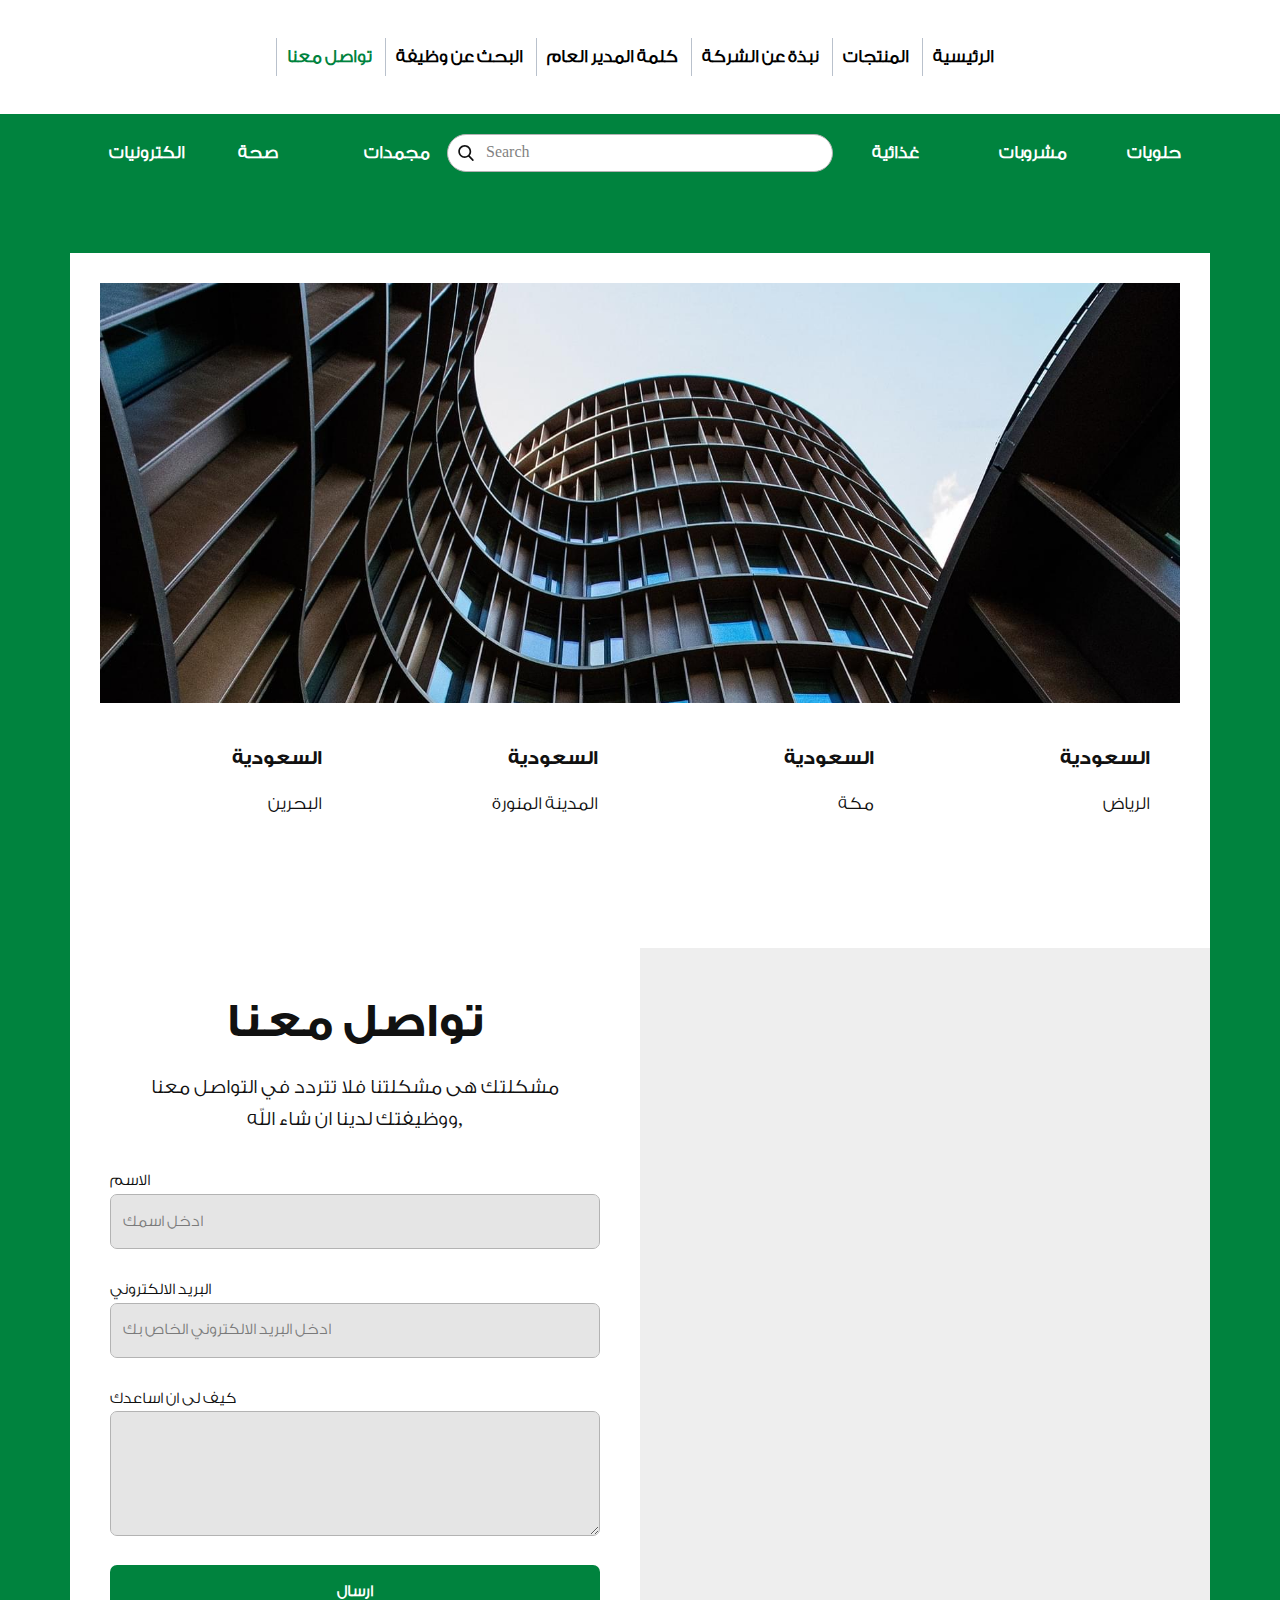
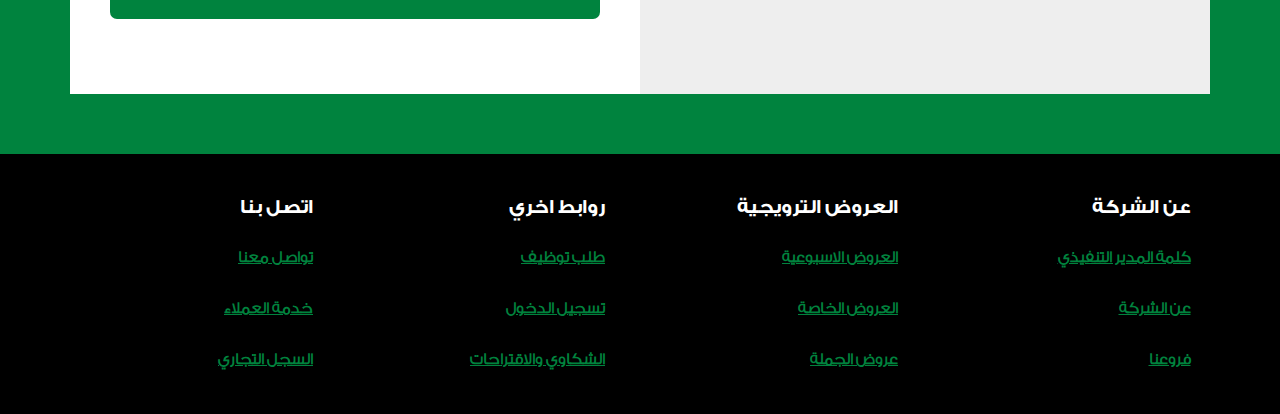
<file: Contact.html>
<!DOCTYPE html>
<html style="font-size: 16px;" lang="en-SA">

<head>
  <meta name="viewport" content="width=device-width, initial-scale=1.0">
  <meta charset="utf-8">
  <meta name="keywords" content="">
  <meta name="description" content="">
  <title>Contact</title>
  <link rel="stylesheet" href="Bootstrap.css" media="screen">
  <link rel="stylesheet" href="Contact.css" media="screen">
  <script class="u-script" type="text/javascript" src="jquery-1.9.1.min.js" defer=""></script>
  <script class="u-script" type="text/javascript" src="Bootstrap.js" defer=""></script>
  <link rel="icon" href="images/Screenshot2023-09-24155118.png">
  <meta name="theme-color" content="#00833e">
  <meta property="og:title" content="Contact">
  
</head>

<body data-path-to-root="./" data-include-products="false" class="u-body u-xl-mode" data-lang="en">
  <header
    class=" u-border-no-bottom u-border-no-left u-border-no-right u-border-no-top u-clearfix u-header u-section-row-container"
    id="sec-2884" style="background-image: none;">
    <div class="u-section-rows">
      <div class="u-clearfix u-section-row" data-animation-name="" data-animation-duration="0" data-animation-delay="0"
        data-animation-direction="" id="sec-ddf0">
        <div class="u-clearfix u-sheet u-sheet-1">
          <nav class="u-align-center u-menu u-menu-one-level u-offcanvas u-menu-1">
            <div class="menu-collapse" style="font-size: 1.125rem; letter-spacing: 0px; font-weight: 700;">
              <a class="u-button-style u-custom-left-right-menu-spacing u-custom-padding-bottom u-custom-text-active-color u-custom-text-color u-custom-top-bottom-menu-spacing u-nav-link u-text-active-palette-1-base u-text-hover-palette-2-base"
                href="#" style="padding: 8px 0px; font-size: calc(1em + 18px);">
                <svg class="u-svg-link" viewBox="0 0 24 24">
                  <use xmlns:xlink="http://www.w3.org/1999/xlink" xlink:href="#menu-hamburger"></use>
                </svg>
                <svg class="u-svg-content" version="1.1" id="menu-hamburger" viewBox="0 0 16 16" x="0px" y="0px"
                  xmlns:xlink="http://www.w3.org/1999/xlink" xmlns="http://www.w3.org/2000/svg">
                  <g>
                    <rect y="1" width="16" height="2"></rect>
                    <rect y="7" width="16" height="2"></rect>
                    <rect y="13" width="16" height="2"></rect>
                  </g>
                </svg>
              </a>
            </div>
            <div class="u-custom-menu u-nav-container">
              <ul class="u-nav u-unstyled u-nav-1">
                <li class="u-nav-item"><a
                    class="u-border-1 u-border-no-bottom u-border-no-right u-border-no-top u-border-palette-5-base u-button-style u-nav-link u-text-active-palette-1-base u-text-hover-palette-2-base u-text-palette-4-base"
                    href="Contact.html" style="padding: 10px;">تواصل معنا</a>
                </li>
                <li class="u-nav-item"><a
                    class="u-border-1 u-border-no-bottom u-border-no-right u-border-no-top u-border-palette-5-base u-button-style u-nav-link u-text-active-palette-1-base u-text-hover-palette-2-base u-text-palette-4-base"
                    href="search-to-work.html" style="padding: 10px;">البحث عن وظيفة</a>
                </li>
                <li class="u-nav-item"><a
                    class="u-border-1 u-border-no-bottom u-border-no-right u-border-no-top u-border-palette-5-base u-button-style u-nav-link u-text-active-palette-1-base u-text-hover-palette-2-base u-text-palette-4-base"
                    href="Speech-of-the-General-Manager.html" style="padding: 10px;">كلمة المدير العام</a>
                </li>
                <li class="u-nav-item"><a
                    class="u-border-1 u-border-no-bottom u-border-no-right u-border-no-top u-border-palette-5-base u-button-style u-nav-link u-text-active-palette-1-base u-text-hover-palette-2-base u-text-palette-4-base"
                    href="About-the-company.html" style="padding: 10px;">نبذة عن الشركة</a>
                </li>
                <li class="u-nav-item"><a
                    class="u-border-1 u-border-no-bottom u-border-no-right u-border-no-top u-border-palette-5-base u-button-style u-nav-link u-text-active-palette-1-base u-text-hover-palette-2-base u-text-palette-4-base"
                    href="products.html" style="padding: 10px;">المنتجات</a>
                </li>
                <li class="u-nav-item"><a
                    class="u-border-1 u-border-no-bottom u-border-no-right u-border-no-top u-border-palette-5-base u-button-style u-nav-link u-text-active-palette-1-base u-text-hover-palette-2-base u-text-palette-4-base"
                    href="Home.html" style="padding: 10px;">الرئيسية</a>
                </li>
              </ul>
            </div>
            <div class="u-custom-menu u-nav-container-collapse">
              <div class="u-black u-container-style u-inner-container-layout u-opacity u-opacity-75 u-sidenav">
                <div class="u-inner-container-layout u-sidenav-overflow">
                  <div class="u-menu-close"></div>
                  <ul
                    class="u-align-center u-nav u-popupmenu-items u-text-active-palette-1-base u-text-hover-palette-2-base u-unstyled u-nav-2">
                    <li class="u-nav-item"><a class="u-button-style u-nav-link" href="Contact.html">تواصل معنا</a>
                    </li>
                    <li class="u-nav-item"><a class="u-button-style u-nav-link" href="search-to-work.html">البحث عن
                        وظيفة</a>
                    </li>
                    <li class="u-nav-item"><a class="u-button-style u-nav-link"
                        href="Speech-of-the-General-Manager.html">كلمة المدير العام</a>
                    </li>
                    <li class="u-nav-item"><a class="u-button-style u-nav-link" href="About-the-company.html">نبذة عن
                        الشركة</a>
                    </li>
                    <li class="u-nav-item"><a class="u-button-style u-nav-link" href="products.html">المنتجات</a>
                    </li>
                    <li class="u-nav-item"><a class="u-button-style u-nav-link" href="Home.html">الرئيسية</a>
                    </li>
                  </ul>
                </div>
              </div>
              <div class="u-black u-menu-overlay u-opacity u-opacity-0"></div>
            </div>
          </nav>
          <form action="#" method="get"
            class="u-border-1 u-border-grey-30 u-hidden-lg u-hidden-md u-hidden-xl u-hidden-xs u-search u-search-left u-white u-search-1">
            <button class="u-search-button" type="submit">
              <span class="u-search-icon u-spacing-10">
                <svg class="u-svg-link" preserveAspectRatio="xMidYMin slice" viewBox="0 0 56.966 56.966">
                  <use xmlns:xlink="http://www.w3.org/1999/xlink" xlink:href="#svg-9d24"></use>
                </svg>
                <svg xmlns="http://www.w3.org/2000/svg" xmlns:xlink="http://www.w3.org/1999/xlink" version="1.1"
                  id="svg-9d24" x="0px" y="0px" viewBox="0 0 56.966 56.966"
                  style="enable-background:new 0 0 56.966 56.966;" xml:space="preserve" class="u-svg-content">
                  <path
                    d="M55.146,51.887L41.588,37.786c3.486-4.144,5.396-9.358,5.396-14.786c0-12.682-10.318-23-23-23s-23,10.318-23,23  s10.318,23,23,23c4.761,0,9.298-1.436,13.177-4.162l13.661,14.208c0.571,0.593,1.339,0.92,2.162,0.92  c0.779,0,1.518-0.297,2.079-0.837C56.255,54.982,56.293,53.08,55.146,51.887z M23.984,6c9.374,0,17,7.626,17,17s-7.626,17-17,17  s-17-7.626-17-17S14.61,6,23.984,6z">
                  </path>
                </svg>
              </span>
            </button>
            <input class="u-search-input" type="search" name="search" value="" placeholder="Search">
          </form>
        </div>





      </div>
      <div class="u-hidden-sm u-hidden-xs u-palette-1-base u-section-row u-sticky u-sticky-ceae u-section-row-2"
        id="sec-7264">
        <div class="u-clearfix u-sheet u-valign-middle-lg u-valign-middle-xl u-sheet-2">
          <form action="#" method="get"
            class="u-border-1 u-border-grey-30 u-radius-37 u-search u-search-left u-white u-search-2">
            <button class="u-search-button" type="submit">
              <span class="u-search-icon u-spacing-10">
                <svg class="u-svg-link" preserveAspectRatio="xMidYMin slice" viewBox="0 0 56.966 56.966">
                  <use xmlns:xlink="http://www.w3.org/1999/xlink" xlink:href="#svg-3c3e"></use>
                </svg>
                <svg xmlns="http://www.w3.org/2000/svg" xmlns:xlink="http://www.w3.org/1999/xlink" version="1.1"
                  id="svg-3c3e" x="0px" y="0px" viewBox="0 0 56.966 56.966"
                  style="enable-background:new 0 0 56.966 56.966;" xml:space="preserve" class="u-svg-content">
                  <path
                    d="M55.146,51.887L41.588,37.786c3.486-4.144,5.396-9.358,5.396-14.786c0-12.682-10.318-23-23-23s-23,10.318-23,23  s10.318,23,23,23c4.761,0,9.298-1.436,13.177-4.162l13.661,14.208c0.571,0.593,1.339,0.92,2.162,0.92  c0.779,0,1.518-0.297,2.079-0.837C56.255,54.982,56.293,53.08,55.146,51.887z M23.984,6c9.374,0,17,7.626,17,17s-7.626,17-17,17  s-17-7.626-17-17S14.61,6,23.984,6z">
                  </path>
                </svg>
              </span>
            </button>
            <input class="u-search-input" type="search" name="search" value="" placeholder="Search">
          </form>
          <div class="u-align-right u-hidden-sm u-hidden-xs u-list u-list-1">
            <div class="u-repeater u-repeater-1">
              <div class="u-container-style u-custom-item u-list-item u-repeater-item u-list-item-1">
                <div class="u-container-layout u-similar-container u-container-layout-1">
                  <p class="u-align-center u-custom-item u-hover-feature u-text u-text-1">
                    <a class="u-active-none u-border-none u-btn u-button-style u-hover-black u-hover-feature u-none u-text-hover-white u-btn-1"
                      data-href="products.html">غذائية</a>
                  </p>
                </div>
              </div>
              <div class="u-container-style u-custom-item u-list-item u-repeater-item u-list-item-2">
                <div class="u-container-layout u-similar-container u-container-layout-2">
                  <p class="u-align-center u-custom-item u-hover-feature u-text u-text-palette-1-base u-text-2">
                    <a class="u-active-none u-border-none u-btn u-button-style u-custom-item u-hover-black u-hover-feature u-none u-text-body-alt-color u-text-hover-white u-btn-2"
                      data-href="products.html">مشروبات</a>
                  </p>
                </div>
              </div>
              <div
                class="u-container-style u-custom-item u-hover-feature u-list-item u-repeater-item u-shape-rectangle u-list-item-3">
                <div class="u-container-layout u-similar-container u-container-layout-3">
                  <p class="u-align-center u-custom-item u-hover-feature u-text u-text-3">
                    <a class="u-btn u-button-style u-hover-black u-hover-feature u-none u-text-hover-white u-btn-3"
                      data-href="products.html">حلويات</a>
                  </p>
                </div>
              </div>
            </div>
          </div>
          <div class="u-align-right u-hidden-sm u-hidden-xs u-list u-list-2">
            <div class="u-repeater u-repeater-2">
              <div class="u-container-style u-custom-item u-list-item u-repeater-item u-list-item-4">
                <div class="u-container-layout u-similar-container u-container-layout-4">
                  <p class="u-align-center u-custom-item u-hover-feature u-text u-text-4">
                    <a class="u-active-none u-border-none u-btn u-button-style u-hover-black u-hover-feature u-none u-text-hover-white u-btn-4"
                      data-href="products.html">الكترونيات</a>
                  </p>
                </div>
              </div>
              <div class="u-container-style u-custom-item u-list-item u-repeater-item u-list-item-5">
                <div class="u-container-layout u-similar-container u-container-layout-5">
                  <p class="u-align-center u-custom-item u-hover-feature u-text u-text-palette-1-base u-text-5">
                    <a class="u-active-none u-border-none u-btn u-button-style u-custom-item u-hover-black u-hover-feature u-none u-text-body-alt-color u-text-hover-white u-btn-5"
                      data-href="products.html">صحة</a>
                  </p>
                </div>
              </div>
              <div
                class="u-container-style u-custom-item u-hover-feature u-list-item u-repeater-item u-shape-rectangle u-list-item-6">
                <div class="u-container-layout u-similar-container u-container-layout-6">
                  <p class="u-align-center u-custom-item u-hover-feature u-text u-text-6">
                    <a class="u-btn u-button-style u-hover-black u-hover-feature u-none u-text-hover-white u-btn-6"
                      data-href="products.html">مجمدات</a>
                  </p>
                </div>
              </div>
            </div>
          </div>
        </div>





        <style class="u-sticky-style" data-style-id="ceae">
          .u-sticky-fixed.u-sticky-ceae,
          .u-body.u-sticky-fixed .u-sticky-ceae {
            box-shadow: 5px 5px 20px 0 rgba(0, 0, 0, 0.4) !important
          }
        </style>
      </div>
    </div>
  </header>
  <section class="u-align-center u-clearfix u-palette-1-base u-section-1" id="carousel_0ee2">
    <div class="u-clearfix u-sheet u-valign-middle u-sheet-1">
      <div class="data-layout-selected u-clearfix u-expanded-width u-layout-wrap u-layout-wrap-1">
        <div class="u-layout">
          <div class="u-layout-col">
            <div class="u-size-30">
              <div class="u-layout-col">
                <div class="u-container-style u-layout-cell u-size-60 u-white u-layout-cell-1">
                  <div class="u-container-layout u-container-layout-1">
                    <img class="u-expanded-width u-image lazyload u-image-1" data-image-width="1610"
                      data-image-height="1080" data-src="images/-min.jpg">
                    <div class="u-expanded-width u-list u-list-1">
                      <div class="u-repeater u-repeater-1">
                        <div class="u-container-style u-list-item u-repeater-item">
                          <div class="u-container-layout u-similar-container u-container-layout-2">
                            <h6 class="u-align-right u-text u-text-default u-text-1">السعودية</h6>
                            <p class="u-align-right u-text u-text-2">البحرين</p>
                          </div>
                        </div>
                        <div class="u-container-align-right u-container-style u-list-item u-repeater-item">
                          <div class="u-container-layout u-similar-container u-container-layout-3">
                            <h6 class="u-align-right u-text u-text-default u-text-3">السعودية</h6>
                            <p class="u-align-right u-text u-text-4">المدينة المنورة</p>
                          </div>
                        </div>
                        <div class="u-container-style u-list-item u-repeater-item">
                          <div class="u-container-layout u-similar-container u-container-layout-4">
                            <h6 class="u-align-right u-text u-text-default u-text-5"> السعودية</h6>
                            <p class="u-align-right u-text u-text-6">مكة</p>
                          </div>
                        </div>
                        <div class="u-container-style u-list-item u-repeater-item">
                          <div class="u-container-layout u-similar-container u-container-layout-5">
                            <h6 class="u-align-right u-text u-text-default u-text-7"> السعودية</h6>
                            <p class="u-align-right u-text u-text-8">الرياض</p>
                          </div>
                        </div>
                      </div>
                    </div>
                  </div>
                </div>
              </div>
            </div>
            <div class="u-size-30">
              <div class="u-layout-row">
                <div class="u-align-center u-container-style u-layout-cell u-size-30 u-white u-layout-cell-2">
                  <div class="u-container-layout u-valign-middle u-container-layout-6">
                    <h3 class="u-text u-text-body-color u-text-default u-text-9">تواصل معنا</h3>
                    <p class="u-text u-text-default u-text-10">مشكلتك هى مشكلتنا فلا تتردد في التواصل معنا ,ووظيفتك
                      لدينا ان شاء الله</p>
                    <div class="u-align-left u-expanded-width u-form u-form-1">
                      <form action="https://forms.nicepagesrv.com/v2/form/process"
                        class="u-clearfix u-form-spacing-28 u-form-vertical u-inner-form" style="padding: 0px;"
                        source="email" name="form">
                        <div class="u-form-group u-form-name u-label-top">
                          <label for="name-5a14" class="u-label" wfd-invisible="true">الاسم</label>
                          <input type="text" placeholder="ادخل اسمك" id="name-5a14" name="name"
                            class="u-grey-10 u-input u-input-rectangle u-radius-7 u-input-1" required="">
                        </div>
                        <div class="u-form-email u-form-group u-label-top">
                          <label for="email-5a14" class="u-label" wfd-invisible="true">البريد الالكتروني</label>
                          <input type="email" placeholder="ادخل البريد الالكتروني الخاص بك" id="email-5a14" name="email"
                            class="u-grey-10 u-input u-input-rectangle u-radius-7 u-input-2" required="">
                        </div>
                        <div class="u-form-group u-form-message u-label-top">
                          <label for="message-5a14" class="u-label" wfd-invisible="true">كيف لى ان اساعدك</label>
                          <textarea placeholder="" rows="4" cols="50" id="message-5a14" name="message"
                            class="u-grey-10 u-input u-input-rectangle u-radius-7 u-input-3" required=""></textarea>
                        </div>
                        <div class="u-align-right u-form-group u-form-submit u-label-top">
                          <a href="#"
                            class="u-active-black u-border-none u-btn u-btn-round u-btn-submit u-button-style u-hover-black u-palette-1-base u-radius-7 u-text-active-white u-text-body-alt-color u-text-hover-white u-btn-1">ارسال</a>
                          <input type="submit" value="submit" class="u-form-control-hidden" wfd-invisible="true">
                        </div>
                        <div class="u-form-send-message u-form-send-success" wfd-invisible="true"> Thank you! Your
                          message has been sent. </div>
                        <div class="u-form-send-error u-form-send-message" wfd-invisible="true"> Unable to send your
                          message. Please fix errors then try again. </div>
                        <input type="hidden" value="" name="recaptchaResponse" wfd-invisible="true">
                        <input type="hidden" name="formServices" value="c9620bf5-9e1a-93b5-d422-376ae7a875a3">
                      </form>
                    </div>
                  </div>
                </div>
                <div class="u-container-style u-layout-cell u-size-30 u-layout-cell-3">
                  <div class="u-container-layout u-container-layout-7">
                    <div class="u-expanded u-grey-light-2 u-map">
                      <div class="embed-responsive">
                        <iframe class="embed-responsive-item lazyload"
                          data-map="[base64]"
                          data-src="https://maps.google.com/maps?output=embed&amp;z=10&amp;t=m"></iframe>
                      </div>
                    </div>
                  </div>
                </div>
              </div>
            </div>
          </div>
        </div>
      </div>
    </div>
  </section>



  <footer class="u-align-center-sm u-align-center-xs u-black u-clearfix u-footer" id="sec-69ef">
    <div class="u-clearfix u-sheet u-sheet-1">
      <div
        class="data-layout-selected u-clearfix u-expanded-width u-gutter-30 u-layout-custom-sm u-layout-custom-xs u-layout-wrap u-layout-wrap-1">
        <div class="u-gutter-0 u-layout">
          <div class="u-layout-row">
            <div
              class="u-align-center-sm u-align-center-xs u-align-left-lg u-align-left-md u-align-left-xl u-container-align-right-lg u-container-align-right-xl u-container-style u-layout-cell u-left-cell u-size-15-lg u-size-15-xl u-size-30-md u-size-60-sm u-size-60-xs u-layout-cell-1">
              <div class="u-container-layout u-valign-middle-lg u-valign-middle-xl u-container-layout-1"><!--position-->
                <div data-position="" class="u-align-right u-position u-position-1"><!--block-->
                  <div class="u-block">
                    <div class="u-block-container u-clearfix"><!--block_header-->
                      <h5 class="u-block-header u-text"><!--block_header_content--> اتصل بنا<!--/block_header_content-->
                      </h5><!--/block_header--><!--block_content-->
                      <div class="u-block-content u-text u-text-palette-1-base u-text-2"><!--block_content_content-->
                        <br>
                        <a href="Contact.html"
                          class="u-active-none u-border-none u-btn u-button-link u-button-style u-hover-none u-none u-text-palette-1-base u-btn-1">تواصل
                          معنا</a>
                        <br>
                        <br>
                        <a href="tel:0555555555"
                          class="u-active-none u-border-none u-btn u-button-link u-button-style u-hover-none u-none u-text-palette-1-base u-btn-2">خدمة
                          العملاء</a>
                        <br>
                        <br>
                        <a href="#"
                          class="u-active-none u-border-none u-btn u-button-link u-button-style u-hover-none u-none u-text-palette-1-base u-btn-3">السجل
                          التجاري</a><!--/block_content_content-->
                      </div><!--/block_content-->
                    </div>
                  </div><!--/block-->
                </div><!--/position-->
              </div>
            </div>
            <div
              class="u-align-center-sm u-align-center-xs u-align-left-lg u-align-left-md u-align-left-xl u-container-align-right u-container-style u-layout-cell u-size-15-lg u-size-15-xl u-size-30-md u-size-60-sm u-size-60-xs u-layout-cell-2">
              <div class="u-container-layout u-valign-top u-container-layout-2"><!--position-->
                <div data-position="" class="u-align-right u-position u-position-2"><!--block-->
                  <div class="u-block">
                    <div class="u-block-container u-clearfix"><!--block_header-->
                      <h5 class="u-block-header u-text"><!--block_header_content--> روابط
                        اخري<!--/block_header_content--></h5><!--/block_header--><!--block_content-->
                      <div class="u-block-content u-text u-text-palette-1-base u-text-4"><!--block_content_content-->
                        <br>
                        <a href="search-to-work.html"
                          class="u-active-none u-border-none u-btn u-button-link u-button-style u-hover-none u-none u-text-palette-1-base u-btn-4">طلب
                          توظيف</a>
                        <br>
                        <br>
                        <a href="Sign_in.html"
                          class="u-active-none u-border-none u-btn u-button-link u-button-style u-hover-none u-none u-text-palette-1-base u-btn-5">تسجيل
                          الدخول</a>
                        <br>
                        <br>
                        <a href="Contact.html"
                          class="u-active-none u-border-none u-btn u-button-link u-button-style u-hover-none u-none u-text-palette-1-base u-btn-6">الشكاوي
                          والاقتراحات</a><!--/block_content_content-->
                      </div><!--/block_content-->
                    </div>
                  </div><!--/block-->
                </div><!--/position-->
              </div>
            </div>
            <div
              class="u-align-center-sm u-align-center-xs u-align-left-lg u-align-left-md u-align-left-xl u-container-align-right-lg u-container-align-right-xl u-container-style u-layout-cell u-size-15-lg u-size-15-xl u-size-30-md u-size-60-sm u-size-60-xs u-layout-cell-3">
              <div class="u-container-layout u-valign-bottom-lg u-valign-bottom-xl u-container-layout-3"><!--position-->
                <div data-position="" class="u-align-right u-position u-position-3"><!--block-->
                  <div class="u-block">
                    <div class="u-block-container u-clearfix"><!--block_header-->
                      <h5 class="u-block-header u-text"><!--block_header_content--> العروض
                        الترويجية<!--/block_header_content--></h5><!--/block_header--><!--block_content-->
                      <div class="u-block-content u-text u-text-palette-1-base u-text-6"><!--block_content_content-->
                        <br>
                        <a href="products.html"
                          class="u-active-none u-border-none u-btn u-button-link u-button-style u-hover-none u-none u-text-palette-1-base u-btn-7">العروض
                          الاسبوعية</a>
                        <br>
                        <br>
                        <a href="products.html"
                          class="u-active-none u-border-none u-btn u-button-link u-button-style u-hover-none u-none u-text-palette-1-base u-btn-8">العروض
                          الخاصة</a>
                        <br>
                        <br>
                        <a href="products.html"
                          class="u-active-none u-border-none u-btn u-button-link u-button-style u-hover-none u-none u-text-palette-1-base u-btn-9">عروض
                          الجملة</a><!--/block_content_content-->
                      </div><!--/block_content-->
                    </div>
                  </div><!--/block-->
                </div><!--/position-->
              </div>
            </div>
            <div
              class="u-align-center-sm u-align-center-xs u-align-left-lg u-align-left-md u-align-left-xl u-container-style u-layout-cell u-right-cell u-size-15-lg u-size-15-xl u-size-30-md u-size-60-sm u-size-60-xs u-layout-cell-4">
              <div class="u-container-layout u-valign-bottom-lg u-valign-bottom-xl u-container-layout-4"><!--position-->
                <div data-position="" class="u-align-right u-position u-position-4"><!--block-->
                  <div class="u-block">
                    <div class="u-block-container u-clearfix"><!--block_header-->
                      <h5 class="u-block-header u-text"><!--block_header_content--> عن
                        الشركة<!--/block_header_content--></h5><!--/block_header--><!--block_content-->
                      <div class="u-block-content u-text u-text-palette-1-base u-text-8"><!--block_content_content-->
                        <br>
                        <a href="Speech-of-the-General-Manager.html"
                          class="u-active-none u-border-none u-btn u-button-link u-button-style u-hover-none u-none u-text-palette-1-base u-btn-10">كلمة
                          المدير التنفيذي</a>
                        <br>
                        <br>
                        <a href="About-the-company.html"
                          class="u-active-none u-border-none u-btn u-button-link u-button-style u-hover-none u-none u-text-palette-1-base u-btn-11">عن
                          الشركة<br>
                        </a>
                        <br>
                        <a href="About-the-company.html"
                          class="u-active-none u-border-none u-btn u-button-link u-button-style u-hover-none u-none u-text-palette-1-base u-btn-12">فروعنا</a><!--/block_content_content-->
                      </div><!--/block_content-->
                    </div>
                  </div><!--/block-->
                </div><!--/position-->
              </div>
            </div>
          </div>
        </div>
      </div>
    </div>
  </footer>

</body>

</html>
</file>
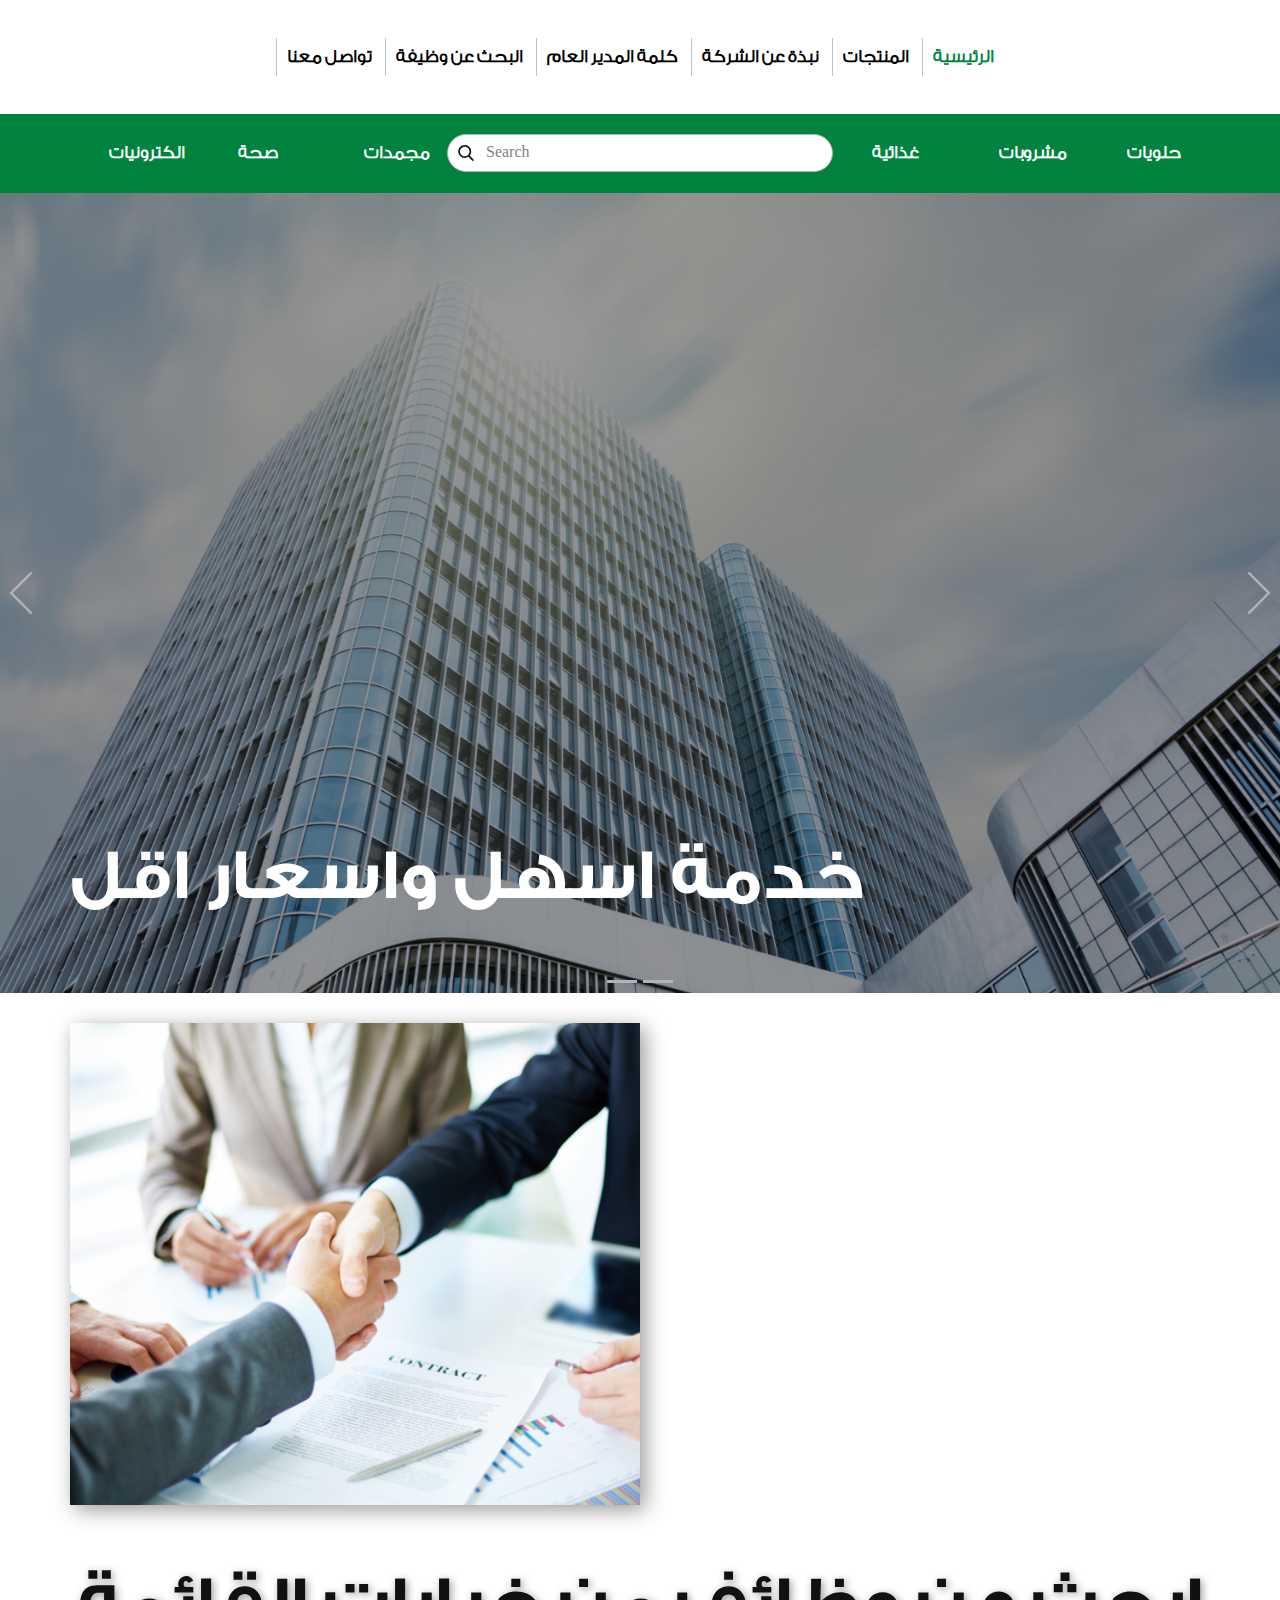
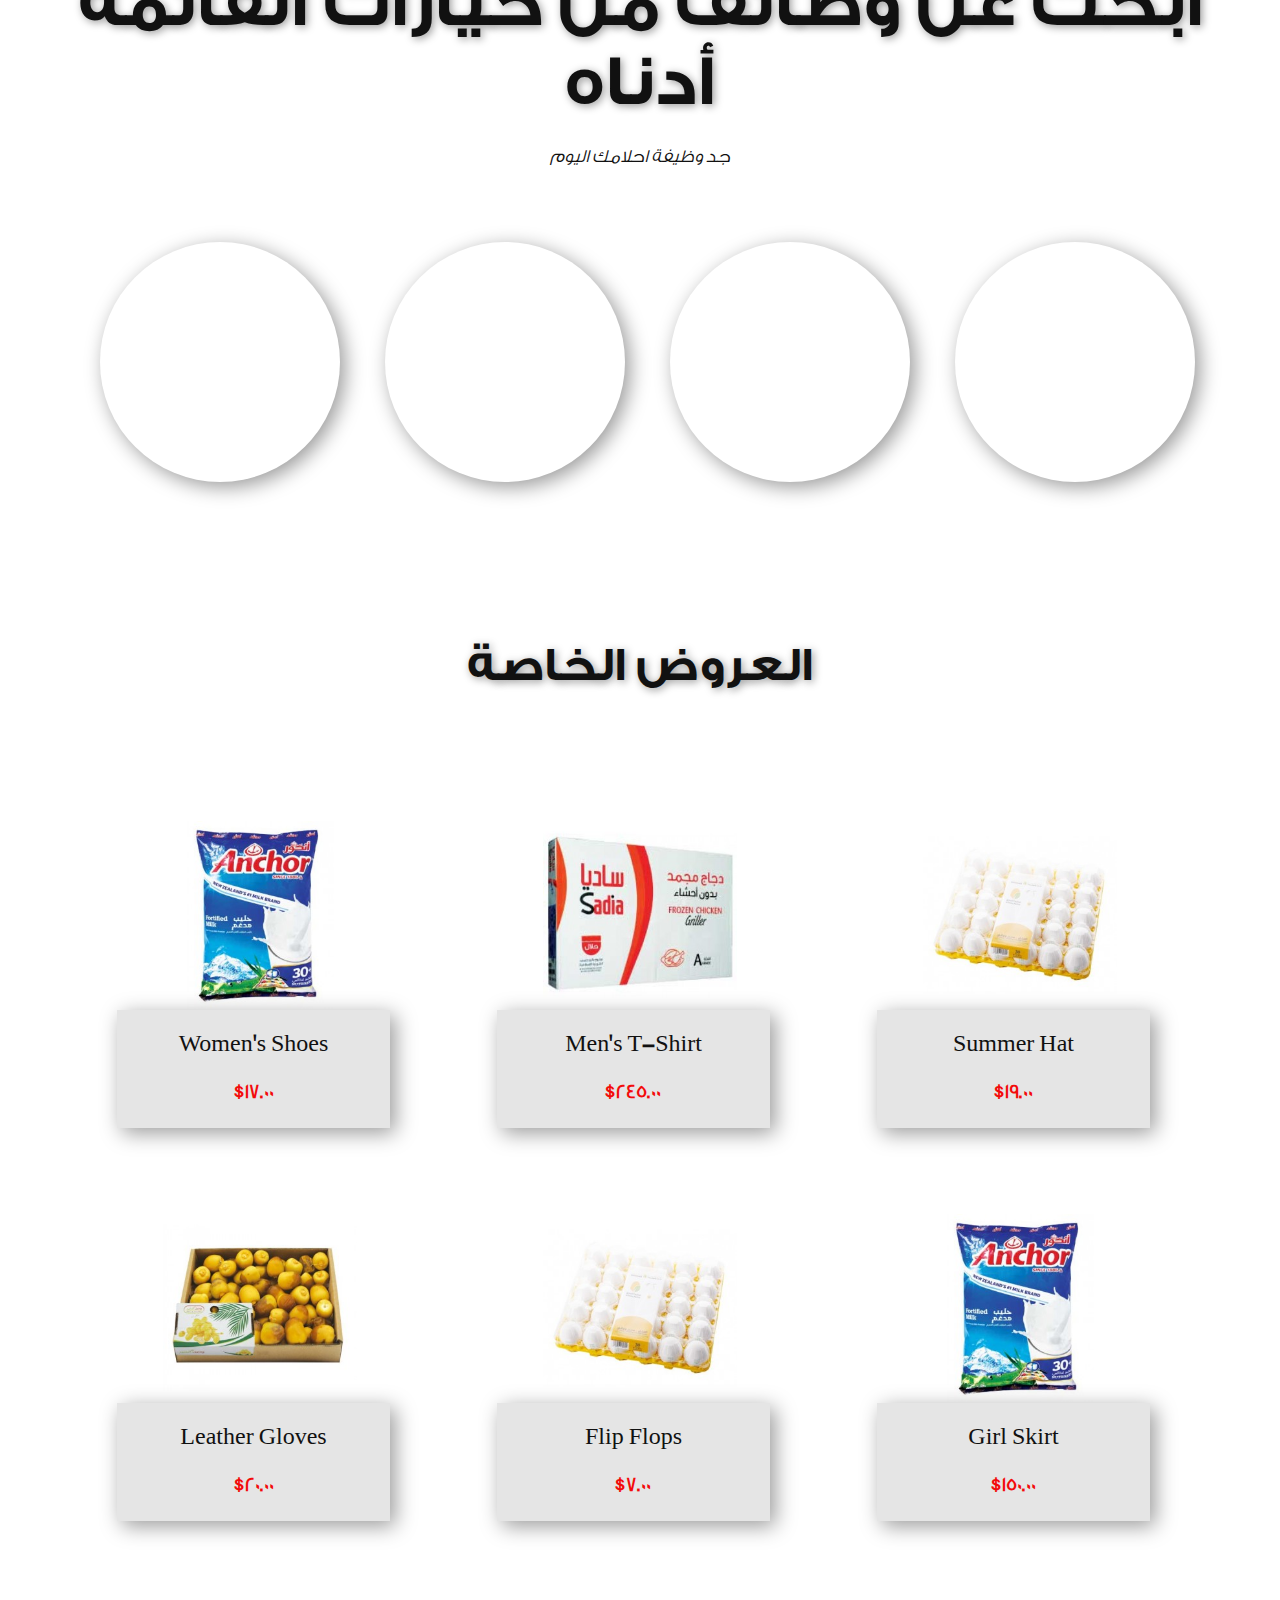
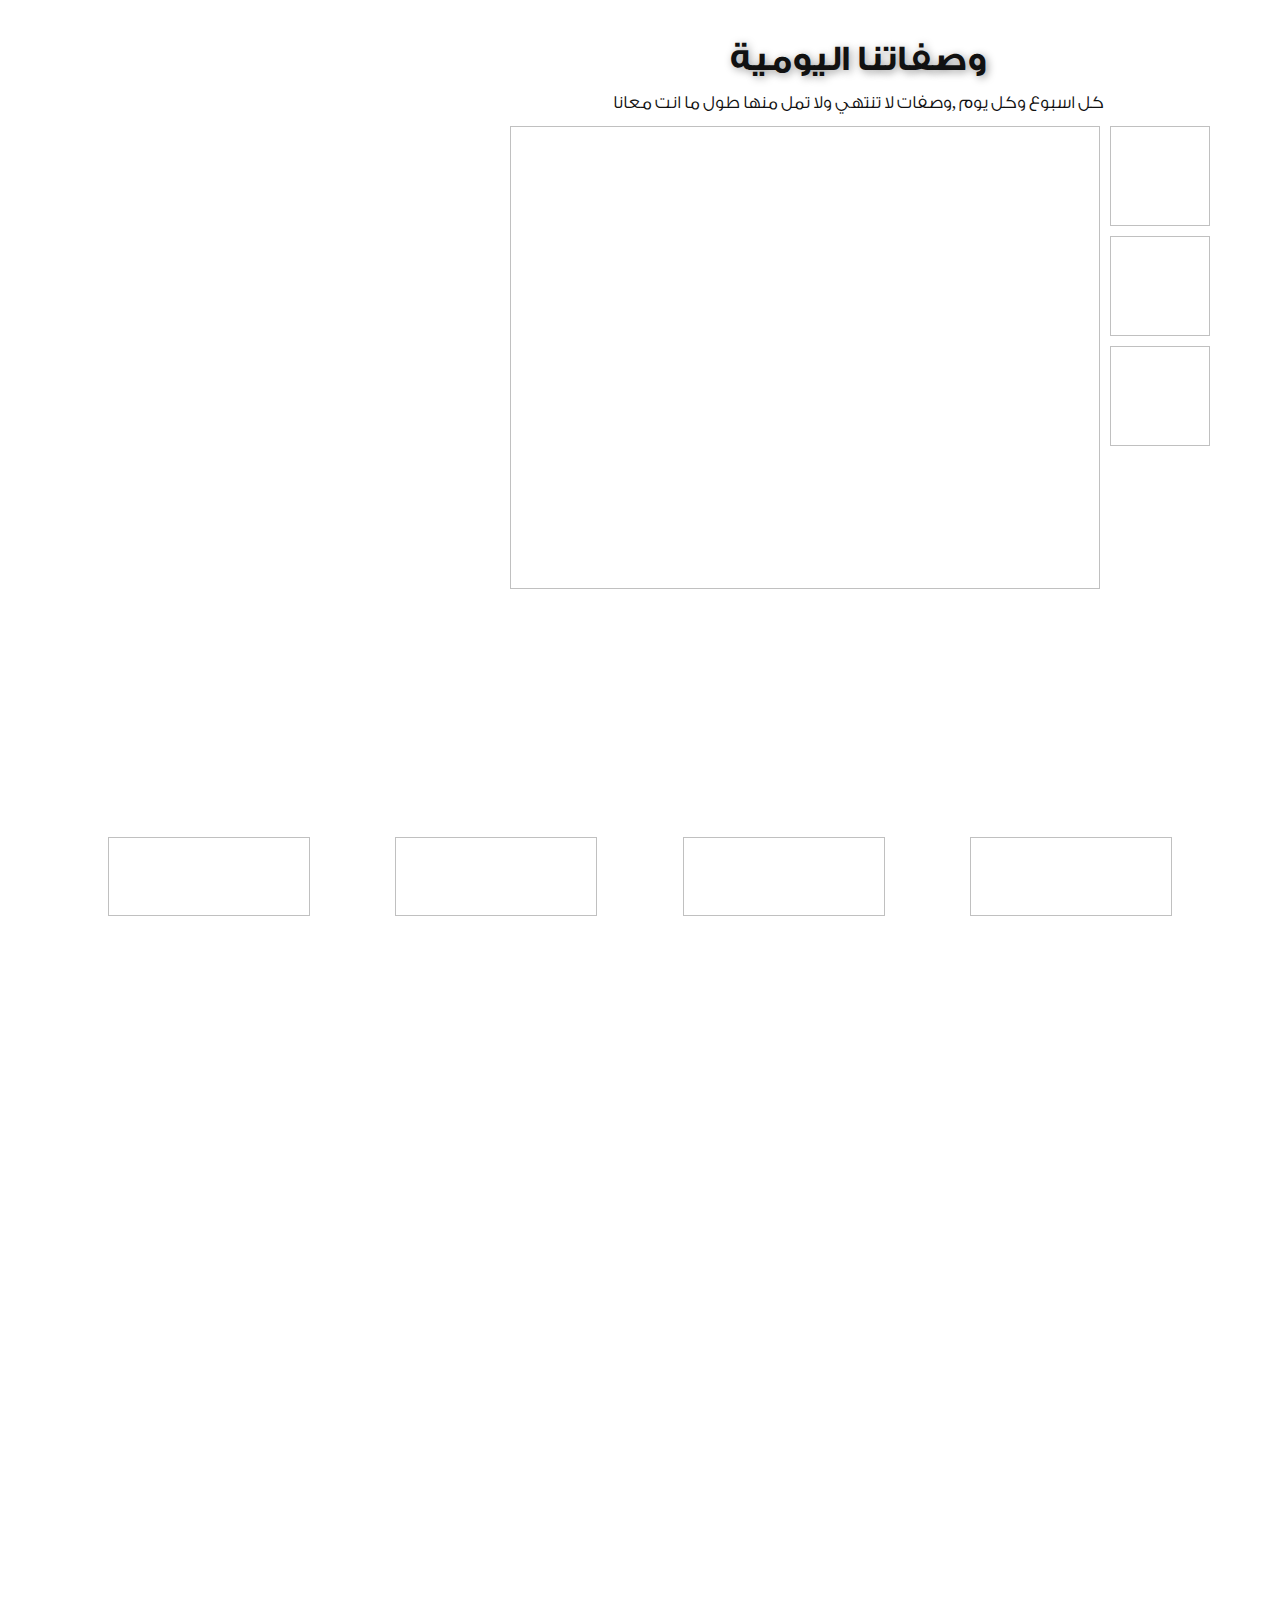
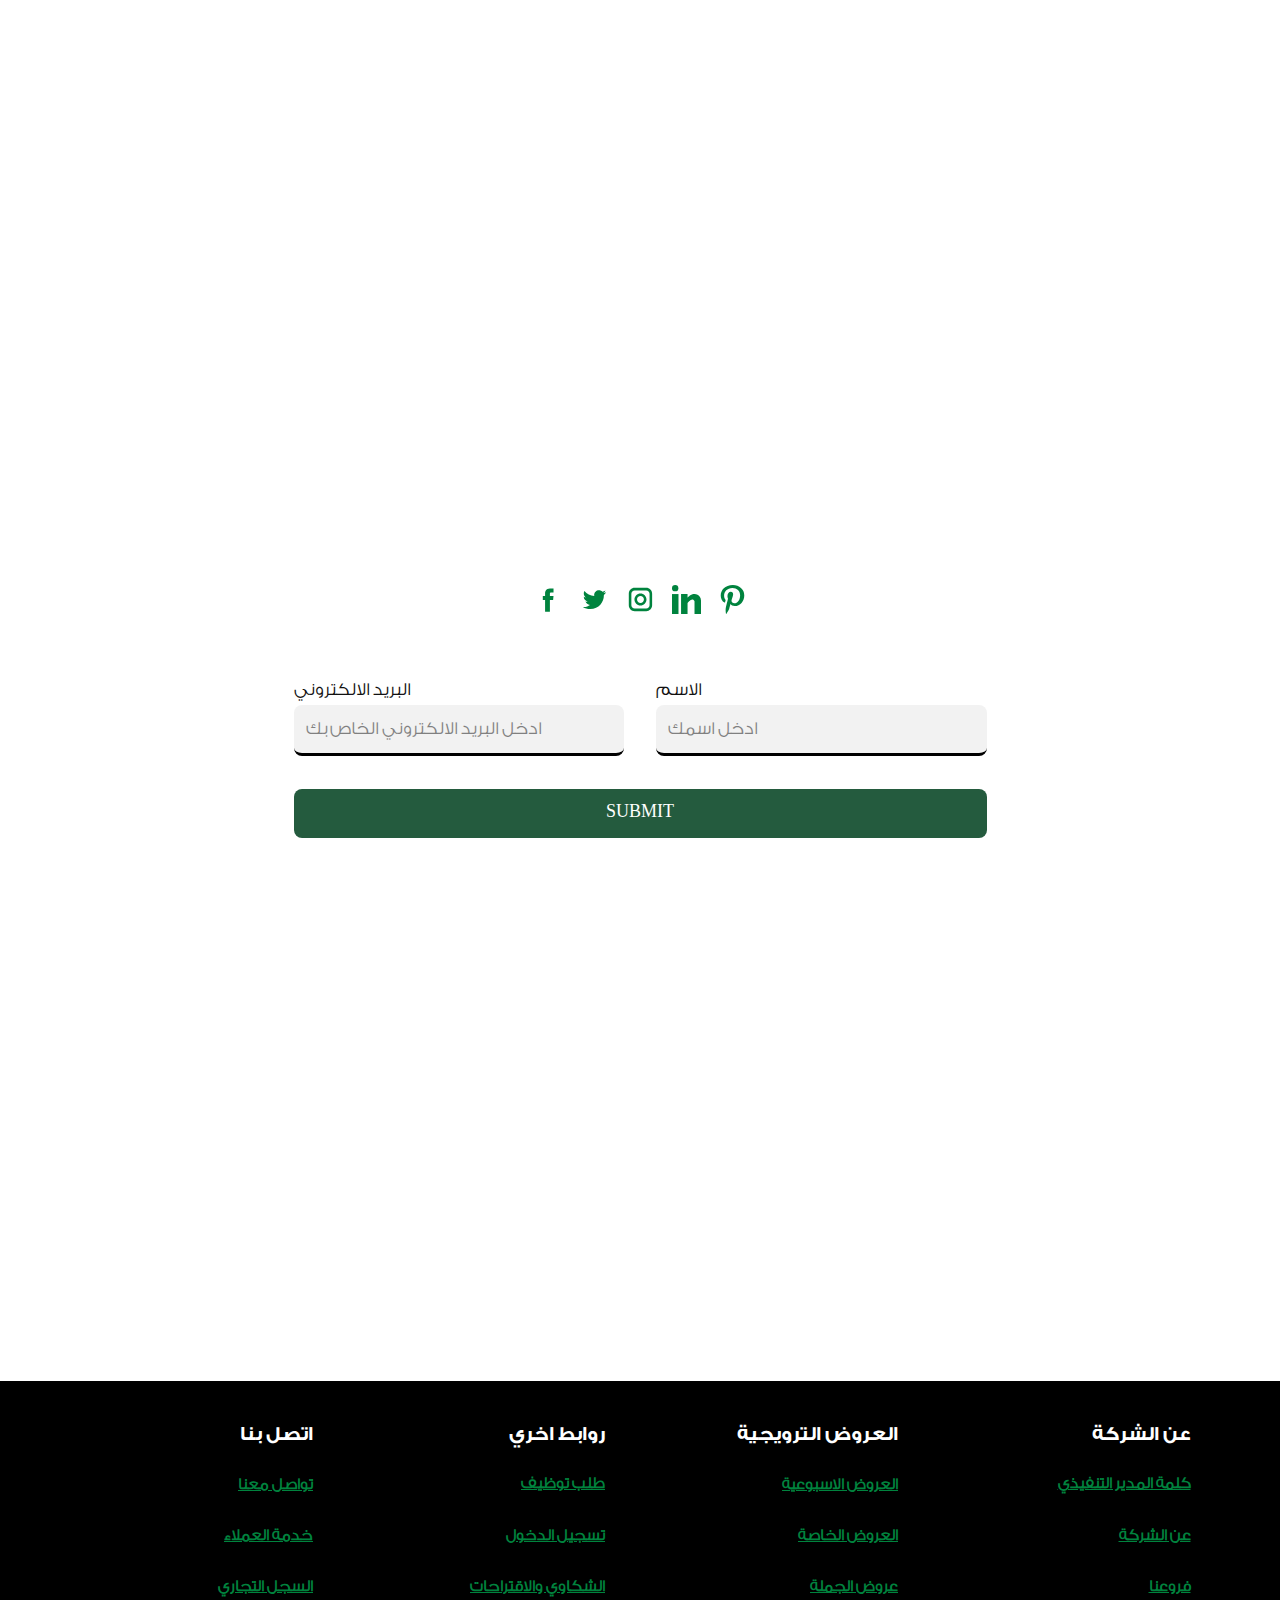
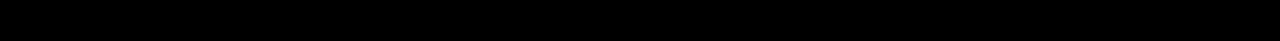
<file: Home.html>
<!DOCTYPE html>
<html style="font-size: 16px;" lang="en-SA">

<head>
  <meta name="viewport" content="width=device-width, initial-scale=1.0">
  <meta charset="utf-8">
  <meta name="keywords" content="">
  <meta name="description" content="">
  <title>Home</title>
  <link rel="stylesheet" href="Bootstrap.css" media="screen">
  <link rel="stylesheet" href="Home.css" media="screen">
  <script class="u-script" type="text/javascript" src="jquery-1.9.1.min.js" defer=""></script>
  <script class="u-script" type="text/javascript" src="Bootstrap.js" defer=""></script>
  <link rel="icon" href="images/Screenshot2023-09-24155118.png">

  <link id="u-page-google-font" rel="stylesheet"
    href="https://fonts.googleapis.com/css?family=Montserrat:100,100i,200,200i,300,300i,400,400i,500,500i,600,600i,700,700i,800,800i,900,900i&amp;subset=arabic">
  <meta name="theme-color" content="#00833e">
  <meta property="og:title" content="Home">
</head>

<body data-path-to-root="./" data-include-products="false" class="u-body u-xl-mode" data-lang="en">
  <header
    class=" u-border-no-bottom u-border-no-left u-border-no-right u-border-no-top u-clearfix u-header u-section-row-container"
    id="sec-2884" style="background-image: none;">
    <div class="u-section-rows">
      <div class="u-clearfix u-section-row" data-animation-name="" data-animation-duration="0" data-animation-delay="0"
        data-animation-direction="" id="sec-ddf0">
        <div class="u-clearfix u-sheet u-sheet-1">
          <nav class="u-align-center u-menu u-menu-one-level u-offcanvas u-menu-1">
            <div class="menu-collapse" style="font-size: 1.125rem; letter-spacing: 0px; font-weight: 700;">
              <a class="u-button-style u-custom-left-right-menu-spacing u-custom-padding-bottom u-custom-text-active-color u-custom-text-color u-custom-top-bottom-menu-spacing u-nav-link u-text-active-palette-1-base u-text-hover-palette-2-base"
                href="#" style="padding: 8px 0px; font-size: calc(1em + 18px);">
                <svg class="u-svg-link" viewBox="0 0 24 24">
                  <use xmlns:xlink="http://www.w3.org/1999/xlink" xlink:href="#menu-hamburger"></use>
                </svg>
                <svg class="u-svg-content" version="1.1" id="menu-hamburger" viewBox="0 0 16 16" x="0px" y="0px"
                  xmlns:xlink="http://www.w3.org/1999/xlink" xmlns="http://www.w3.org/2000/svg">
                  <g>
                    <rect y="1" width="16" height="2"></rect>
                    <rect y="7" width="16" height="2"></rect>
                    <rect y="13" width="16" height="2"></rect>
                  </g>
                </svg>
              </a>
            </div>
            <div class="u-custom-menu u-nav-container">
              <ul class="u-nav u-unstyled u-nav-1">
                <li class="u-nav-item"><a
                    class="u-border-1 u-border-no-bottom u-border-no-right u-border-no-top u-border-palette-5-base u-button-style u-nav-link u-text-active-palette-1-base u-text-hover-palette-2-base u-text-palette-4-base"
                    href="Contact.html" style="padding: 10px;">تواصل معنا</a>
                </li>
                <li class="u-nav-item"><a
                    class="u-border-1 u-border-no-bottom u-border-no-right u-border-no-top u-border-palette-5-base u-button-style u-nav-link u-text-active-palette-1-base u-text-hover-palette-2-base u-text-palette-4-base"
                    href="search-to-work.html" style="padding: 10px;">البحث عن وظيفة</a>
                </li>
                <li class="u-nav-item"><a
                    class="u-border-1 u-border-no-bottom u-border-no-right u-border-no-top u-border-palette-5-base u-button-style u-nav-link u-text-active-palette-1-base u-text-hover-palette-2-base u-text-palette-4-base"
                    href="Speech-of-the-General-Manager.html" style="padding: 10px;">كلمة المدير العام</a>
                </li>
                <li class="u-nav-item"><a
                    class="u-border-1 u-border-no-bottom u-border-no-right u-border-no-top u-border-palette-5-base u-button-style u-nav-link u-text-active-palette-1-base u-text-hover-palette-2-base u-text-palette-4-base"
                    href="About-the-company.html" style="padding: 10px;">نبذة عن الشركة</a>
                </li>
                <li class="u-nav-item"><a
                    class="u-border-1 u-border-no-bottom u-border-no-right u-border-no-top u-border-palette-5-base u-button-style u-nav-link u-text-active-palette-1-base u-text-hover-palette-2-base u-text-palette-4-base"
                    href="products.html" style="padding: 10px;">المنتجات</a>
                </li>
                <li class="u-nav-item"><a
                    class="u-border-1 u-border-no-bottom u-border-no-right u-border-no-top u-border-palette-5-base u-button-style u-nav-link u-text-active-palette-1-base u-text-hover-palette-2-base u-text-palette-4-base"
                    href="Home.html" style="padding: 10px;">الرئيسية</a>
                </li>
              </ul>
            </div>
            <div class="u-custom-menu u-nav-container-collapse">
              <div class="u-black u-container-style u-inner-container-layout u-opacity u-opacity-75 u-sidenav">
                <div class="u-inner-container-layout u-sidenav-overflow">
                  <div class="u-menu-close"></div>
                  <ul
                    class="u-align-center u-nav u-popupmenu-items u-text-active-palette-1-base u-text-hover-palette-2-base u-unstyled u-nav-2">
                    <li class="u-nav-item"><a class="u-button-style u-nav-link" href="Contact.html">تواصل معنا</a>
                    </li>
                    <li class="u-nav-item"><a class="u-button-style u-nav-link" href="search-to-work.html">البحث عن
                        وظيفة</a>
                    </li>
                    <li class="u-nav-item"><a class="u-button-style u-nav-link"
                        href="Speech-of-the-General-Manager.html">كلمة المدير العام</a>
                    </li>
                    <li class="u-nav-item"><a class="u-button-style u-nav-link" href="About-the-company.html">نبذة عن
                        الشركة</a>
                    </li>
                    <li class="u-nav-item"><a class="u-button-style u-nav-link" href="products.html">المنتجات</a>
                    </li>
                    <li class="u-nav-item"><a class="u-button-style u-nav-link" href="Home.html">الرئيسية</a>
                    </li>
                  </ul>
                </div>
              </div>
              <div class="u-black u-menu-overlay u-opacity u-opacity-0"></div>
            </div>
          </nav>
          <form action="#" method="get"
            class="u-border-1 u-border-grey-30 u-hidden-lg u-hidden-md u-hidden-xl u-hidden-xs u-search u-search-left u-white u-search-1">
            <button class="u-search-button" type="submit">
              <span class="u-search-icon u-spacing-10">
                <svg class="u-svg-link" preserveAspectRatio="xMidYMin slice" viewBox="0 0 56.966 56.966">
                  <use xmlns:xlink="http://www.w3.org/1999/xlink" xlink:href="#svg-9d24"></use>
                </svg>
                <svg xmlns="http://www.w3.org/2000/svg" xmlns:xlink="http://www.w3.org/1999/xlink" version="1.1"
                  id="svg-9d24" x="0px" y="0px" viewBox="0 0 56.966 56.966"
                  style="enable-background:new 0 0 56.966 56.966;" xml:space="preserve" class="u-svg-content">
                  <path
                    d="M55.146,51.887L41.588,37.786c3.486-4.144,5.396-9.358,5.396-14.786c0-12.682-10.318-23-23-23s-23,10.318-23,23  s10.318,23,23,23c4.761,0,9.298-1.436,13.177-4.162l13.661,14.208c0.571,0.593,1.339,0.92,2.162,0.92  c0.779,0,1.518-0.297,2.079-0.837C56.255,54.982,56.293,53.08,55.146,51.887z M23.984,6c9.374,0,17,7.626,17,17s-7.626,17-17,17  s-17-7.626-17-17S14.61,6,23.984,6z">
                  </path>
                </svg>
              </span>
            </button>
            <input class="u-search-input" type="search" name="search" value="" placeholder="Search">
          </form>
        </div>





      </div>
      <div class="u-hidden-sm u-hidden-xs u-palette-1-base u-section-row u-sticky u-sticky-ceae u-section-row-2"
        id="sec-7264">
        <div class="u-clearfix u-sheet u-valign-middle-lg u-valign-middle-xl u-sheet-2">
          <form action="#" method="get"
            class="u-border-1 u-border-grey-30 u-radius-37 u-search u-search-left u-white u-search-2">
            <button class="u-search-button" type="submit">
              <span class="u-search-icon u-spacing-10">
                <svg class="u-svg-link" preserveAspectRatio="xMidYMin slice" viewBox="0 0 56.966 56.966">
                  <use xmlns:xlink="http://www.w3.org/1999/xlink" xlink:href="#svg-3c3e"></use>
                </svg>
                <svg xmlns="http://www.w3.org/2000/svg" xmlns:xlink="http://www.w3.org/1999/xlink" version="1.1"
                  id="svg-3c3e" x="0px" y="0px" viewBox="0 0 56.966 56.966"
                  style="enable-background:new 0 0 56.966 56.966;" xml:space="preserve" class="u-svg-content">
                  <path
                    d="M55.146,51.887L41.588,37.786c3.486-4.144,5.396-9.358,5.396-14.786c0-12.682-10.318-23-23-23s-23,10.318-23,23  s10.318,23,23,23c4.761,0,9.298-1.436,13.177-4.162l13.661,14.208c0.571,0.593,1.339,0.92,2.162,0.92  c0.779,0,1.518-0.297,2.079-0.837C56.255,54.982,56.293,53.08,55.146,51.887z M23.984,6c9.374,0,17,7.626,17,17s-7.626,17-17,17  s-17-7.626-17-17S14.61,6,23.984,6z">
                  </path>
                </svg>
              </span>
            </button>
            <input class="u-search-input" type="search" name="search" value="" placeholder="Search">
          </form>
          <div class="u-align-right u-hidden-sm u-hidden-xs u-list u-list-1">
            <div class="u-repeater u-repeater-1">
              <div class="u-container-style u-custom-item u-list-item u-repeater-item u-list-item-1">
                <div class="u-container-layout u-similar-container u-container-layout-1">
                  <p class="u-align-center u-custom-item u-hover-feature u-text u-text-1">
                    <a class="u-active-none u-border-none u-btn u-button-style u-hover-black u-hover-feature u-none u-text-hover-white u-btn-1"
                      data-href="products.html">غذائية</a>
                  </p>
                </div>
              </div>
              <div class="u-container-style u-custom-item u-list-item u-repeater-item u-list-item-2">
                <div class="u-container-layout u-similar-container u-container-layout-2">
                  <p class="u-align-center u-custom-item u-hover-feature u-text u-text-palette-1-base u-text-2">
                    <a class="u-active-none u-border-none u-btn u-button-style u-custom-item u-hover-black u-hover-feature u-none u-text-body-alt-color u-text-hover-white u-btn-2"
                      data-href="products.html">مشروبات</a>
                  </p>
                </div>
              </div>
              <div
                class="u-container-style u-custom-item u-hover-feature u-list-item u-repeater-item u-shape-rectangle u-list-item-3">
                <div class="u-container-layout u-similar-container u-container-layout-3">
                  <p class="u-align-center u-custom-item u-hover-feature u-text u-text-3">
                    <a class="u-btn u-button-style u-hover-black u-hover-feature u-none u-text-hover-white u-btn-3"
                      data-href="products.html">حلويات</a>
                  </p>
                </div>
              </div>
            </div>
          </div>
          <div class="u-align-right u-hidden-sm u-hidden-xs u-list u-list-2">
            <div class="u-repeater u-repeater-2">
              <div class="u-container-style u-custom-item u-list-item u-repeater-item u-list-item-4">
                <div class="u-container-layout u-similar-container u-container-layout-4">
                  <p class="u-align-center u-custom-item u-hover-feature u-text u-text-4">
                    <a class="u-active-none u-border-none u-btn u-button-style u-hover-black u-hover-feature u-none u-text-hover-white u-btn-4"
                      data-href="products.html">الكترونيات</a>
                  </p>
                </div>
              </div>
              <div class="u-container-style u-custom-item u-list-item u-repeater-item u-list-item-5">
                <div class="u-container-layout u-similar-container u-container-layout-5">
                  <p class="u-align-center u-custom-item u-hover-feature u-text u-text-palette-1-base u-text-5">
                    <a class="u-active-none u-border-none u-btn u-button-style u-custom-item u-hover-black u-hover-feature u-none u-text-body-alt-color u-text-hover-white u-btn-5"
                      data-href="products.html">صحة</a>
                  </p>
                </div>
              </div>
              <div
                class="u-container-style u-custom-item u-hover-feature u-list-item u-repeater-item u-shape-rectangle u-list-item-6">
                <div class="u-container-layout u-similar-container u-container-layout-6">
                  <p class="u-align-center u-custom-item u-hover-feature u-text u-text-6">
                    <a class="u-btn u-button-style u-hover-black u-hover-feature u-none u-text-hover-white u-btn-6"
                      data-href="products.html">مجمدات</a>
                  </p>
                </div>
              </div>
            </div>
          </div>
        </div>





        <style class="u-sticky-style" data-style-id="ceae">
          .u-sticky-fixed.u-sticky-ceae,
          .u-body.u-sticky-fixed .u-sticky-ceae {
            box-shadow: 5px 5px 20px 0 rgba(0, 0, 0, 0.4) !important
          }
        </style>
      </div>
    </div>
  </header>
  <section class="u-carousel u-slide u-block-8148-1" id="carousel-ee03" data-interval="5000" data-u-ride="carousel">
    <ol class="u-absolute-hcenter u-carousel-indicators u-block-8148-2">
      <li data-u-target="#carousel-ee03" class="u-active u-grey-30" data-u-slide-to="0"></li>
      <li data-u-target="#carousel-ee03" class="u-grey-30" data-u-slide-to="1"></li>
    </ol>
    <div class="u-carousel-inner" role="listbox">
      <div class="u-active u-align-center u-carousel-item u-clearfix u-image u-shading lazyload u-section-1-1" src=""
        data-image-width="1500" data-image-height="1000" data-bg="url('images/giant-building-with-sun.jpg')">
        <div class="u-clearfix u-sheet u-sheet-1">
          <h1 class="u-text u-text-default u-text-1"> خدمة اسهل واسعار اقل</h1>
        </div>
      </div>
      <div class="u-align-center u-carousel-item u-clearfix u-image u-shading lazyload u-section-1-2" src=""
        data-image-width="1500" data-image-height="1000"
        data-bg="url('images/observation-urban-building-business-steel.jpg')">
        <div class="u-clearfix u-sheet u-sheet-1">
          <h1 class="u-text u-text-default u-text-1"> توفير اكبر فرص عمل للشباب</h1>
        </div>
      </div>
    </div>
    <a class="u-absolute-vcenter u-carousel-control u-carousel-control-prev u-text-grey-30 u-block-8148-3"
      href="#carousel-ee03" role="button" data-u-slide="prev">
      <span aria-hidden="true">
        <svg class="u-svg-link" viewBox="0 0 477.175 477.175">
          <path d="M145.188,238.575l215.5-215.5c5.3-5.3,5.3-13.8,0-19.1s-13.8-5.3-19.1,0l-225.1,225.1c-5.3,5.3-5.3,13.8,0,19.1l225.1,225
                    c2.6,2.6,6.1,4,9.5,4s6.9-1.3,9.5-4c5.3-5.3,5.3-13.8,0-19.1L145.188,238.575z"></path>
        </svg>
      </span>
      <span class="sr-only">Previous</span>
    </a>
    <a class="u-absolute-vcenter u-carousel-control u-carousel-control-next u-text-grey-30 u-block-8148-4"
      href="#carousel-ee03" role="button" data-u-slide="next">
      <span aria-hidden="true">
        <svg class="u-svg-link" viewBox="0 0 477.175 477.175">
          <path
            d="M360.731,229.075l-225.1-225.1c-5.3-5.3-13.8-5.3-19.1,0s-5.3,13.8,0,19.1l215.5,215.5l-215.5,215.5
                    c-5.3,5.3-5.3,13.8,0,19.1c2.6,2.6,6.1,4,9.5,4c3.4,0,6.9-1.3,9.5-4l225.1-225.1C365.931,242.875,365.931,234.275,360.731,229.075z">
          </path>
        </svg>
      </span>
      <span class="sr-only">Next</span>
    </a>
  </section>
  <section class="u-clearfix u-section-2" id="sec-a599">
    <div class="u-clearfix u-sheet u-valign-middle u-sheet-1">
      <div class="data-layout-selected u-clearfix u-expanded-width u-gutter-0 u-layout-wrap u-layout-wrap-1">
        <div class="u-layout">
          <div class="u-layout-row">
            <div
              class="u-align-center u-container-style u-image u-layout-cell u-left-cell u-size-30 u-size-xs-60 lazyload u-image-1"
              src="" data-image-width="1500" data-image-height="1000"
              data-bg="url(&quot;images/handshake-close-up-executives.jpg&quot;)">
              <div
                class="u-container-layout u-valign-bottom-lg u-valign-bottom-md u-valign-bottom-sm u-valign-bottom-xs u-container-layout-1"
                src=""></div>
            </div>
            <div
              class="u-align-center u-container-align-center u-container-style u-layout-cell u-right-cell u-size-30 u-size-xs-60 u-white u-layout-cell-2"
              src="" data-animation-name="customAnimationIn" data-animation-duration="1000">
              <div class="u-container-layout u-valign-top u-container-layout-2"><span
                  class="u-align-center u-icon u-icon-circle u-palette-1-base u-icon-1"><svg class="u-svg-link"
                    preserveAspectRatio="xMidYMin slice" viewBox="0 0 32 32">
                    <use xmlns:xlink="http://www.w3.org/1999/xlink" xlink:href="#svg-360d"></use>
                  </svg><svg class="u-svg-content" viewBox="0 0 32 32" id="svg-360d">
                    <g>
                      <path
                        d="M20.388,10.918L32,12.118l-8.735,7.749L25.914,31.4l-9.893-6.088L6.127,31.4l2.695-11.533L0,12.118 l11.547-1.2L16.026,0.6L20.388,10.918z">
                      </path>
                    </g>
                  </svg>


                </span>
                <h2 class="u-align-center u-text u-text-1">عن الشركة</h2>
                <p class="u-align-center u-text u-text-2"> شركة اي بي سي هي امتداد لنجاح متواصل منذ سنين ، وعملت في
                  تجارة المواد الغذائية ، وقد تم تطوير العلامة التجارية الخاصة بنا لخدمتكم وتقديم ارقى الخدمات الخاصة
                  بالمواد التموينية ، ووفقا للتوجة داخل المملكة ورؤية 2030 نخطو بخطى ثابتة لتطوير اعمالنا لنصل للريادة
                  ونكون من اوائل الشركات الخدمية في مجال الاسواق .</p>
                <a href="Contact.html"
                  class="u-active-none u-align-center u-border-2 u-border-no-left u-border-no-right u-border-no-top u-border-palette-1-base u-btn u-button-style u-custom-font u-font-courier-new u-hover-feature u-hover-none u-none u-btn-1">تواصل
                  معنا</a>
              </div>
            </div>
          </div>
        </div>
      </div>
    </div>

  </section>
  <section class="u-align-center u-clearfix u-section-3" id="sec-f3a8">
    <div class="u-clearfix u-sheet u-sheet-1">
      <h1 class="u-text u-text-1" data-animation-name="pulse" data-animation-duration="1000"
        data-animation-direction=""> ابحث عن وظائف من خيارات القائمة أدناه</h1>
      <p class="u-text u-text-default u-text-2"> جد وظيفة احلامك اليوم</p>
      <div class="u-expanded-width u-list u-list-1">
        <div class="u-repeater u-repeater-1">
          <div class="u-align-center u-container-style u-list-item u-repeater-item">
            <div class="u-container-layout u-similar-container u-container-layout-1">
              <div alt="" class="u-image u-image-circle lazyload u-image-1" data-image-width="500"
                data-image-height="500" data-bg="url(&quot;images/job-section-img1.jpg&quot;)"></div>
              <h4 class="u-align-center u-text u-text-default u-text-3">
                <a class="panda_job_title u-active-none u-border-none u-btn u-button-link u-button-style u-hover-none u-none u-text-palette-1-base u-btn-1"
                  href="https://careers.panda.com.sa/ar/job-search-results/?jb_role=1326" target="_blank" rel="noopener"
                  data-animation-name="customAnimationIn" data-animation-duration="1000">وظائف الدعم</a>
              </h4>
            </div>
          </div>
          <div class="u-align-center u-container-style u-list-item u-repeater-item">
            <div class="u-container-layout u-similar-container u-container-layout-2">
              <div alt="" class="u-image u-image-circle lazyload u-image-2" data-image-width="500"
                data-image-height="500" data-bg="url(&quot;images/job-section-img2.jpg&quot;)"></div>
              <h4 class="u-align-center u-text u-text-default u-text-4">
                <a class="panda_job_title u-active-none u-border-none u-btn u-button-link u-button-style u-hover-none u-none u-text-palette-1-base u-btn-2"
                  href="https://careers.panda.com.sa/ar/job-search-results/?jb_role=1327" target="_blank" rel="noopener"
                  data-animation-name="customAnimationIn" data-animation-duration="1000">المتاجر</a>
              </h4>
            </div>
          </div>
          <div class="u-align-center u-container-style u-list-item u-repeater-item">
            <div class="u-container-layout u-similar-container u-container-layout-3">
              <div alt="" class="u-image u-image-circle lazyload u-image-3" data-image-width="240"
                data-image-height="239" data-bg="url(&quot;images/Undddled_230321112807.png&quot;)"></div>
              <h4 class="u-align-center u-text u-text-default u-text-5">
                <a class="panda_job_title u-active-none u-border-none u-btn u-button-link u-button-style u-hover-none u-none u-text-palette-1-base u-btn-3"
                  href="https://careers.panda.com.sa/ar/job-search-results/?jb_role=1330" target="_blank" rel="noopener"
                  data-animation-name="customAnimationIn" data-animation-duration="1000">برامج التوطين</a>
              </h4>
            </div>
          </div>
          <div class="u-align-center u-container-style u-list-item u-repeater-item">
            <div class="u-container-layout u-similar-container u-container-layout-4">
              <div alt="" class="u-image u-image-circle lazyload u-image-4" data-image-width="240"
                data-image-height="239" data-bg="url(&quot;images/U543ed_230321113714.png&quot;)"></div>
              <h4 class="u-align-center u-text u-text-default u-text-6">
                <a class="panda_job_title u-active-none u-border-none u-btn u-button-link u-button-style u-hover-none u-none u-text-palette-1-base u-btn-4"
                  href="https://careers.panda.com.sa/ar/job-search-results/?jb_role=1328" target="_blank" rel="noopener"
                  data-animation-name="customAnimationIn" data-animation-duration="1000">مراكز التوزيع</a>
              </h4>
            </div>
          </div>
        </div>
      </div>
    </div>
  </section>
  <section class="u-align-center u-clearfix u-section-4" id="sec-2c33">
    <div class="u-clearfix u-sheet u-sheet-1">
      <h2 class="u-text u-text-default u-text-1">العروض الخاصة</h2>
      <p class="u-text u-text-default u-text-2" data-animation-name="customAnimationIn" data-animation-duration="1000">
        خدمة اسهل واسعار اقل وعروض لا تكاد تنتهي</p>
      <!--products--><!--products_options_json--><!--{"type":"Recent","source":"","tags":"","count":""}--><!--/products_options_json-->
      <div class="u-expanded-width u-products u-products-1" data-site-sorting-prop="created"
        data-site-sorting-order="desc" data-products-datasource="site" data-items-per-page="6" data-products-id="1">
        <div class="u-list-control"></div>
        <div class="u-repeater u-repeater-1">
          <!--product_item-->
          <div class="u-align-center u-container-style u-products-item u-repeater-item" data-product-id="6">
            <div
              class="u-container-layout u-similar-container u-valign-bottom-sm u-valign-bottom-xs u-container-layout-1">
              <!--product_image-->
              <a class="u-product-title-link" href="products/women-s-shoes.html"><img
                  class="u-expanded-width u-image u-image-contain u-product-control lazyload u-image-1"
                  data-src="images/915625.jpg?rand=ce60" src="images/915625.jpg?rand=ce60"></a><!--/product_image-->
              <div
                class="u-align-center u-container-align-center-sm u-container-align-center-xs u-container-style u-grey-10 u-group u-group-1">
                <div class="u-container-layout u-valign-middle u-container-layout-2"><!--product_title-->
                  <h4 class="u-align-center-sm u-align-center-xs u-product-control u-text u-text-default u-text-3">
                    <a class="u-product-title-link" href="products/women-s-shoes.html">Women's Shoes</a>
                  </h4><!--/product_title--><!--product_price-->
                  <div class="u-align-center-sm u-align-center-xs u-product-control u-product-price u-product-price-1"
                    data-add-zero-cents="true">
                    <div class="u-price-wrapper u-spacing-10"><!--product_old_price-->
                      <div class="u-hide-price u-old-price">$20.00</div>
                      <!--/product_old_price--><!--product_regular_price-->
                      <div class="u-price u-text-palette-2-base" style="font-size: 1.25rem; font-weight: 700;">$17.00
                      </div><!--/product_regular_price-->
                    </div>
                  </div><!--/product_price-->
                </div>
              </div>
            </div>
          </div><!--/product_item--><!--product_item-->
          <div class="u-align-center u-container-style u-products-item u-repeater-item" data-product-id="5">
            <div
              class="u-container-layout u-similar-container u-valign-bottom-sm u-valign-bottom-xs u-container-layout-3">
              <!--product_image-->
              <a class="u-product-title-link" href="products/men-s-t-shirt.html"><img
                  class="u-expanded-width u-image u-image-contain u-product-control lazyload u-image-2"
                  data-src="images/221340.jpg?rand=0673" src="images/221340.jpg?rand=0673"></a><!--/product_image-->
              <div class="u-align-center u-container-style u-grey-10 u-group u-group-2">
                <div class="u-container-layout u-valign-middle u-container-layout-4"><!--product_title-->
                  <h4 class="u-product-control u-text u-text-default u-text-4">
                    <a class="u-product-title-link" href="products/men-s-t-shirt.html">Men's T-Shirt</a>
                  </h4><!--/product_title--><!--product_price-->
                  <div class="u-product-control u-product-price u-product-price-2" data-add-zero-cents="true">
                    <div class="u-price-wrapper u-spacing-10"><!--product_old_price-->
                      <div class="u-hide-price u-old-price">$300.00</div>
                      <!--/product_old_price--><!--product_regular_price-->
                      <div class="u-price u-text-palette-2-base" style="font-size: 1.25rem; font-weight: 700;">$245.00
                      </div><!--/product_regular_price-->
                    </div>
                  </div><!--/product_price-->
                </div>
              </div>
            </div>
          </div><!--/product_item--><!--product_item-->
          <div class="u-align-center u-container-style u-products-item u-repeater-item" data-product-id="4">
            <div
              class="u-container-layout u-similar-container u-valign-bottom-sm u-valign-bottom-xs u-container-layout-5">
              <!--product_image-->
              <a class="u-product-title-link" href="products/summer-hat.html"><img
                  class="u-expanded-width u-image u-image-contain u-product-control lazyload u-image-3"
                  data-src="images/1155591.jpg?rand=c47b" src="images/1155591.jpg?rand=c47b"></a><!--/product_image-->
              <div class="u-align-center u-container-style u-grey-10 u-group u-group-3">
                <div class="u-container-layout u-valign-middle u-container-layout-6"><!--product_title-->
                  <h4 class="u-product-control u-text u-text-default u-text-5">
                    <a class="u-product-title-link" href="products/summer-hat.html">Summer Hat</a>
                  </h4><!--/product_title--><!--product_price-->
                  <div class="u-product-control u-product-price u-product-price-3" data-add-zero-cents="true">
                    <div class="u-price-wrapper u-spacing-10"><!--product_old_price-->
                      <div class="u-hide-price u-old-price">$25.00</div>
                      <!--/product_old_price--><!--product_regular_price-->
                      <div class="u-price u-text-palette-2-base" style="font-size: 1.25rem; font-weight: 700;">$19.00
                      </div><!--/product_regular_price-->
                    </div>
                  </div><!--/product_price-->
                </div>
              </div>
            </div>
          </div><!--/product_item--><!--product_item-->
          <div class="u-align-center u-container-style u-products-item u-repeater-item" data-product-id="3">
            <div
              class="u-container-layout u-similar-container u-valign-bottom-sm u-valign-bottom-xs u-container-layout-7">
              <!--product_image-->
              <a class="u-product-title-link" href="products/leather-gloves.html"><img
                  class="u-expanded-width u-image u-image-contain u-product-control lazyload u-image-4"
                  data-src="images/570.jpg?rand=67dc" src="images/570.jpg?rand=67dc"></a><!--/product_image-->
              <div class="u-align-center u-container-style u-grey-10 u-group u-group-4">
                <div class="u-container-layout u-valign-middle u-container-layout-8"><!--product_title-->
                  <h4 class="u-product-control u-text u-text-default u-text-6">
                    <a class="u-product-title-link" href="products/leather-gloves.html">Leather Gloves</a>
                  </h4><!--/product_title--><!--product_price-->
                  <div class="u-product-control u-product-price u-product-price-4" data-add-zero-cents="true">
                    <div class="u-price-wrapper u-spacing-10"><!--product_old_price-->
                      <div class="u-hide-price u-old-price">$25.00</div>
                      <!--/product_old_price--><!--product_regular_price-->
                      <div class="u-price u-text-palette-2-base" style="font-size: 1.25rem; font-weight: 700;">$20.00
                      </div><!--/product_regular_price-->
                    </div>
                  </div><!--/product_price-->
                </div>
              </div>
            </div>
          </div><!--/product_item--><!--product_item-->
          <div class="u-align-center u-container-style u-products-item u-repeater-item" data-product-id="2">
            <div
              class="u-container-layout u-similar-container u-valign-bottom-sm u-valign-bottom-xs u-container-layout-9">
              <!--product_image-->
              <a class="u-product-title-link" href="products/flip-flops.html"><img
                  class="u-expanded-width u-image u-image-contain u-product-control lazyload u-image-5"
                  data-src="images/1155591.jpg?rand=d7e0" src="images/1155591.jpg?rand=d7e0"></a><!--/product_image-->
              <div class="u-align-center u-container-style u-grey-10 u-group u-group-5">
                <div class="u-container-layout u-valign-middle u-container-layout-10"><!--product_title-->
                  <h4 class="u-product-control u-text u-text-default u-text-7">
                    <a class="u-product-title-link" href="products/flip-flops.html">Flip Flops</a>
                  </h4><!--/product_title--><!--product_price-->
                  <div class="u-product-control u-product-price u-product-price-5" data-add-zero-cents="true">
                    <div class="u-price-wrapper u-spacing-10"><!--product_old_price-->
                      <div class="u-hide-price u-old-price">$10.00</div>
                      <!--/product_old_price--><!--product_regular_price-->
                      <div class="u-price u-text-palette-2-base" style="font-size: 1.25rem; font-weight: 700;">$7.00
                      </div><!--/product_regular_price-->
                    </div>
                  </div><!--/product_price-->
                </div>
              </div>
            </div>
          </div><!--/product_item--><!--product_item-->
          <div class="u-align-center u-container-style u-products-item u-repeater-item" data-product-id="1">
            <div
              class="u-container-layout u-similar-container u-valign-bottom-sm u-valign-bottom-xs u-container-layout-11">
              <!--product_image-->
              <a class="u-product-title-link" href="products/girl-skirt.html"><img
                  class="u-expanded-width u-image u-image-contain u-product-control lazyload u-image-6"
                  data-src="images/915625.jpg?rand=2d56" src="images/915625.jpg?rand=2d56"></a><!--/product_image-->
              <div class="u-align-center u-container-style u-grey-10 u-group u-group-6">
                <div class="u-container-layout u-valign-middle u-container-layout-12"><!--product_title-->
                  <h4 class="u-product-control u-text u-text-default u-text-8">
                    <a class="u-product-title-link" href="products/girl-skirt.html">Girl Skirt</a>
                  </h4><!--/product_title--><!--product_price-->
                  <div class="u-product-control u-product-price u-product-price-6" data-add-zero-cents="true">
                    <div class="u-price-wrapper u-spacing-10"><!--product_old_price-->
                      <div class="u-hide-price u-old-price">$175.00</div>
                      <!--/product_old_price--><!--product_regular_price-->
                      <div class="u-price u-text-palette-2-base" style="font-size: 1.25rem; font-weight: 700;">$150.00
                      </div><!--/product_regular_price-->
                    </div>
                  </div><!--/product_price-->
                </div>
              </div>
            </div>
          </div><!--/product_item-->





        </div>
        <div class="u-list-control"></div>
      </div><!--/products-->
    </div>
  </section>
  <section class="u-clearfix u-section-5" id="sec-d98e">
    <div class="u-clearfix u-sheet u-valign-middle u-sheet-1">
      <div class="data-layout-selected u-clearfix u-expanded-width u-layout-wrap u-layout-wrap-1">
        <div class="u-layout">
          <div class="u-layout-row">
            <div class="u-container-style u-layout-cell u-size-23 u-layout-cell-1">
              <div
                class="u-container-layout u-valign-bottom-lg u-valign-middle-md u-valign-middle-sm u-valign-middle-xs u-container-layout-1">
                <img class="u-expanded-width u-image u-image-default lazyload u-image-1" alt="" data-image-width="250"
                  data-image-height="312" data-animation-name="customAnimationIn" data-animation-duration="1000"
                  data-src="images/002.jpg">
              </div>
            </div>
            <div class="u-container-style u-layout-cell u-size-37 u-layout-cell-2">
              <div class="u-container-layout u-container-layout-2">
                <h3 class="u-align-center u-text u-text-default u-text-1">وصفاتنا اليومية</h3>
                <p class="u-align-center u-text u-text-default u-text-2">كل اسبوع وكل يوم ,وصفات لا تنتهي ولا تمل منها
                  طول ما انت معانا</p>
                <div
                  class="u-carousel u-expanded-width-lg u-expanded-width-md u-expanded-width-sm u-expanded-width-xs u-gallery u-layout-thumbnails u-lightbox u-no-transition u-show-text-always u-thumbnails-position-right u-gallery-1"
                  data-interval="5000" data-u-ride="carousel" id="carousel-0c01">
                  <div class="u-carousel-inner u-gallery-inner" role="listbox">
                    <div class="u-active u-carousel-item u-gallery-item u-carousel-item-1">
                      <div class="u-back-slide" data-image-width="431" data-image-height="307">
                        <img class="u-back-image u-expanded lazyload" data-src="images/259.jpg">
                      </div>
                      <div class="u-over-slide u-over-slide-1">
                        <h3 class="u-gallery-heading">Sample Title</h3>
                        <p class="u-gallery-text">Sample Text</p>
                      </div>
                    </div>
                    <div class="u-carousel-item u-gallery-item u-carousel-item-2">
                      <div class="u-back-slide" data-image-width="431" data-image-height="307">
                        <img class="u-back-image u-expanded lazyload" data-src="images/255.jpg">
                      </div>
                      <div class="u-over-slide u-over-slide-2">
                        <h3 class="u-gallery-heading">Sample Title</h3>
                        <p class="u-gallery-text">Sample Text</p>
                      </div>
                    </div>
                    <div class="u-carousel-item u-gallery-item u-carousel-item-3" data-image-width="2836"
                      data-image-height="1875">
                      <div class="u-back-slide" data-image-width="431" data-image-height="307">
                        <img class="u-back-image u-expanded lazyload" data-src="images/264.jpg">
                      </div>
                      <div class="u-over-slide u-over-slide-3"></div>
                      <style data-mode="XL"></style>
                      <style data-mode="LG" data-visited="true"></style>
                      <style data-mode="MD" data-visited="true"></style>
                      <style data-mode="SM"></style>
                      <style data-mode="XS"></style>
                    </div>
                  </div>
                  <a class="u-absolute-vcenter u-carousel-control u-carousel-control-prev u-grey-70 u-hidden u-icon-circle u-opacity u-opacity-70 u-spacing-10 u-text-white u-carousel-control-1"
                    href="#carousel-0c01" role="button" data-u-slide="prev">
                    <span aria-hidden="true">
                      <svg viewBox="0 0 451.847 451.847">
                        <path d="M97.141,225.92c0-8.095,3.091-16.192,9.259-22.366L300.689,9.27c12.359-12.359,32.397-12.359,44.751,0
c12.354,12.354,12.354,32.388,0,44.748L173.525,225.92l171.903,171.909c12.354,12.354,12.354,32.391,0,44.744
c-12.354,12.365-32.386,12.365-44.745,0l-194.29-194.281C100.226,242.115,97.141,234.018,97.141,225.92z"></path>
                      </svg>
                    </span>
                    <span class="sr-only">
                      <svg viewBox="0 0 451.847 451.847">
                        <path d="M97.141,225.92c0-8.095,3.091-16.192,9.259-22.366L300.689,9.27c12.359-12.359,32.397-12.359,44.751,0
c12.354,12.354,12.354,32.388,0,44.748L173.525,225.92l171.903,171.909c12.354,12.354,12.354,32.391,0,44.744
c-12.354,12.365-32.386,12.365-44.745,0l-194.29-194.281C100.226,242.115,97.141,234.018,97.141,225.92z"></path>
                      </svg>
                    </span>
                  </a>
                  <a class="u-absolute-vcenter u-carousel-control u-carousel-control-next u-grey-70 u-hidden u-icon-circle u-opacity u-opacity-70 u-spacing-10 u-text-white u-carousel-control-2"
                    href="#carousel-0c01" role="button" data-u-slide="next">
                    <span aria-hidden="true">
                      <svg viewBox="0 0 451.846 451.847">
                        <path d="M345.441,248.292L151.154,442.573c-12.359,12.365-32.397,12.365-44.75,0c-12.354-12.354-12.354-32.391,0-44.744
L278.318,225.92L106.409,54.017c-12.354-12.359-12.354-32.394,0-44.748c12.354-12.359,32.391-12.359,44.75,0l194.287,194.284
c6.177,6.18,9.262,14.271,9.262,22.366C354.708,234.018,351.617,242.115,345.441,248.292z"></path>
                      </svg>
                    </span>
                    <span class="sr-only">
                      <svg viewBox="0 0 451.846 451.847">
                        <path d="M345.441,248.292L151.154,442.573c-12.359,12.365-32.397,12.365-44.75,0c-12.354-12.354-12.354-32.391,0-44.744
L278.318,225.92L106.409,54.017c-12.354-12.359-12.354-32.394,0-44.748c12.354-12.359,32.391-12.359,44.75,0l194.287,194.284
c6.177,6.18,9.262,14.271,9.262,22.366C354.708,234.018,351.617,242.115,345.441,248.292z"></path>
                      </svg>
                    </span>
                  </a>
                  <ol class="u-carousel-thumbnails u-spacing-10 u-vertical-spacing u-carousel-thumbnails-1">
                    <li class="u-active u-carousel-thumbnail u-carousel-thumbnail-1" data-u-target="#carousel-0c01"
                      data-u-slide-to="0">
                      <img class="u-carousel-thumbnail-image u-image lazyload" data-src="images/259.jpg">
                    </li>
                    <li class="u-carousel-thumbnail u-carousel-thumbnail-2" data-u-target="#carousel-0c01"
                      data-u-slide-to="1">
                      <img class="u-carousel-thumbnail-image u-image lazyload" data-src="images/255.jpg">
                    </li>
                    <li class="u-carousel-thumbnail u-carousel-thumbnail-3" data-u-target="#carousel-0c01"
                      data-u-slide-to="2">
                      <img class="u-carousel-thumbnail-image u-image lazyload" data-src="images/264.jpg">
                    </li>
                  </ol>
                </div>
              </div>
            </div>
          </div>
        </div>
      </div>
    </div>
  </section>
  <section class="u-align-center u-clearfix u-section-6" id="sec-900d">
    <div class="u-clearfix u-sheet u-sheet-1">
      <h2 class="u-text u-text-default u-text-1" data-animation-name="flipIn" data-animation-duration="1000"
        data-animation-direction="X">فروعنا</h2>
      <p class="u-text u-text-2" data-animation-name="flipIn" data-animation-duration="1000"
        data-animation-direction="X"> نخطو بخطى ثابتة لتطوير اعمالنا لنصل للريادة ونكون من اوائل الشركات الخدمية في مجال
        الاسواق</p>
      <div class="u-expanded-width u-list u-list-1">
        <div class="u-repeater u-repeater-1">
          <div class="u-container-style u-list-item u-repeater-item">
            <div class="u-container-layout u-similar-container u-valign-middle u-container-layout-1">
              <img alt="" class="u-expanded-width-xs u-image u-image-contain u-image-default lazyload u-image-1"
                data-image-width="500" data-image-height="135" data-src="images/8c1907b9.svg">
            </div>
          </div>
          <div class="u-container-style u-list-item u-repeater-item">
            <div class="u-container-layout u-similar-container u-valign-middle u-container-layout-2">
              <img alt="" class="u-expanded-width-xs u-image u-image-contain u-image-default lazyload u-image-2"
                data-image-width="500" data-image-height="175" data-src="images/696422dc.svg">
            </div>
          </div>
          <div class="u-container-style u-list-item u-repeater-item">
            <div class="u-container-layout u-similar-container u-valign-middle u-container-layout-3">
              <img alt="" class="u-expanded-width-xs u-image u-image-contain u-image-default lazyload u-image-3"
                data-image-width="420" data-image-height="135" data-src="images/f329df1c.svg">
            </div>
          </div>
          <div class="u-container-style u-list-item u-repeater-item">
            <div class="u-container-layout u-similar-container u-valign-middle u-container-layout-4">
              <img alt="" class="u-expanded-width-xs u-image u-image-contain u-image-default lazyload u-image-4"
                data-image-width="340" data-image-height="135" data-src="images/b223209b.svg">
            </div>
          </div>
        </div>
      </div>
    </div>
  </section>
  <section class="u-clearfix u-section-7" id="sec-f18d">
    <div
      class="u-clearfix u-sheet u-valign-bottom-lg u-valign-bottom-md u-valign-bottom-sm u-valign-bottom-xl u-sheet-1">
      <div class="data-layout-selected u-clearfix u-expanded-width u-gutter-30 u-layout-wrap u-layout-wrap-1">
        <div class="u-layout">
          <div class="u-layout-row">
            <div class="u-align-left u-container-style u-layout-cell u-left-cell u-size-31 u-layout-cell-1">
              <div class="u-container-layout u-container-layout-1">
                <div class="u-expanded u-video">
                  <div class="embed-responsive embed-responsive-1">
                    <iframe style="position: absolute;top: 0;left: 0;width: 100%;height: 100%;"
                      class="embed-responsive-item lazyload" data-autoplay="1" frameborder="0" allowfullscreen=""
                      data-src="https://www.youtube.com/embed/L-hm3S1aSnI?playlist=L-hm3S1aSnI&amp;loop=1&amp;mute=1&amp;showinfo=0&amp;controls=0&amp;start=0&amp;autoplay=1"></iframe>
                  </div>
                </div>
              </div>
            </div>
            <div
              class="u-align-left u-container-align-center u-container-style u-layout-cell u-right-cell u-size-29 u-layout-cell-2"
              data-animation-name="customAnimationIn" data-animation-duration="1000">
              <div class="u-container-layout u-valign-middle u-container-layout-2">
                <h2 class="u-align-center u-text u-text-1"> ثقافة بيئة العمل</h2>
                <p class="u-align-center u-text u-text-2"> يعتمد نجاحنا على العمل الجماعي وسرعة الإنجاز لدى جميع أعضاء
                  فريقنا، من المقر الرئيسي إلى كل موظف في فروعنا. نثق بكل فرد من أفرادنا ، ونؤمن بأن الجميع يستشعر
                  المسؤولية نحو النجاح</p>
              </div>
            </div>
          </div>
        </div>
      </div>
    </div>
  </section>
  <section class="u-clearfix u-white u-section-8" id="sec-f7a4">
    <div class="u-clearfix u-sheet u-sheet-1">
      <div class="data-layout-selected u-clearfix u-expanded-width u-gutter-10 u-layout-wrap u-layout-wrap-1">
        <div class="u-layout">
          <div class="u-layout-row">
            <div
              class="u-container-align-center u-container-style u-layout-cell u-left-cell u-size-30 u-size-xs-60 u-layout-cell-1"
              src="" data-animation-name="customAnimationIn" data-animation-duration="1000">
              <div class="u-container-layout u-container-layout-1">
                <h2 class="u-align-center u-text u-text-default u-text-1"> مجتمعنا</h2>
                <p class="u-align-center u-text u-text-2"> مجتمع مهني متماسك نتطلع إلى خلق مجتمع من الشباب الواعد الذي
                  يعكس قيم العمل في شركة فور يو، بحيث يتميز كل فرد بالسمات العالية في التعامل على الصعيد الشخصي والعملي،
                  ويملك تطلعات مهنية كبيرة وأحلام يسعى لتحقيقها. كل ذلك مرتكزاً على حرصنا على تسخير موظفينا في تقديم
                  خدمة متميزة وفريدة لجميع عملائنا.</p>
                <a href="search-to-work.html"
                  class="u-align-center u-btn u-btn-round u-button-style u-radius-50 u-btn-1">التقديم</a>
              </div>
            </div>
            <div
              class="u-align-center u-container-style u-image u-layout-cell u-right-cell u-size-30 u-size-xs-60 lazyload u-image-1"
              src="" data-image-width="1500" data-image-height="1000"
              data-bg="url(&quot;images/person-shopping-with-face-mask.jpg&quot;)">
              <div class="u-container-layout u-valign-middle u-container-layout-2" src=""></div>
            </div>
          </div>
        </div>
      </div>
    </div>
  </section>
  <section class="u-align-center u-clearfix u-container-align-center u-white u-section-9" id="carousel_bd83">
    <div
      class="u-clearfix u-sheet u-valign-middle-lg u-valign-middle-md u-valign-middle-sm u-valign-middle-xl u-sheet-1">
      <h2 class="u-align-center u-text u-text-default u-text-1" data-animation-name="customAnimationIn"
        data-animation-duration="1500">اشترك الأن</h2>
      <p class="u-align-center u-custom-font u-font-montserrat u-text u-text-2" data-animation-name="customAnimationIn"
        data-animation-duration="1000"> تطوير الخدمة - التوسع في انحاء العالم - توفير الاصناف المختلفة</p>
      <div class="u-social-icons u-spacing-17 u-social-icons-1">
        <a class="u-social-url" title="facebook" target="_blank" href="https://facebook.com/name"><span
            class="u-icon u-social-facebook u-social-icon u-text-palette-1-base"><svg class="u-svg-link"
              preserveAspectRatio="xMidYMin slice" viewBox="0 0 112 112">
              <use xmlns:xlink="http://www.w3.org/1999/xlink" xlink:href="#svg-2e4f"></use>
            </svg><svg class="u-svg-content" viewBox="0 0 112 112" x="0" y="0" id="svg-2e4f">
              <path fill="currentColor" d="M75.5,28.8H65.4c-1.5,0-4,0.9-4,4.3v9.4h13.9l-1.5,15.8H61.4v45.1H42.8V58.3h-8.8V42.4h8.8V32.2
c0-7.4,3.4-18.8,18.8-18.8h13.8v15.4H75.5z"></path>
            </svg></span>
        </a>
        <a class="u-social-url" title="twitter" target="_blank" href="https://twitter.com/name"><span
            class="u-icon u-social-icon u-social-twitter u-text-palette-1-base"><svg class="u-svg-link"
              preserveAspectRatio="xMidYMin slice" viewBox="0 0 112 112">
              <use xmlns:xlink="http://www.w3.org/1999/xlink" xlink:href="#svg-c508"></use>
            </svg><svg class="u-svg-content" viewBox="0 0 112 112" x="0" y="0" id="svg-c508">
              <path fill="currentColor" d="M92.2,38.2c0,0.8,0,1.6,0,2.3c0,24.3-18.6,52.4-52.6,52.4c-10.6,0.1-20.2-2.9-28.5-8.2
  c1.4,0.2,2.9,0.2,4.4,0.2c8.7,0,16.7-2.9,23-7.9c-8.1-0.2-14.9-5.5-17.3-12.8c1.1,0.2,2.4,0.2,3.4,0.2c1.6,0,3.3-0.2,4.8-0.7
  c-8.4-1.6-14.9-9.2-14.9-18c0-0.2,0-0.2,0-0.2c2.5,1.4,5.4,2.2,8.4,2.3c-5-3.3-8.3-8.9-8.3-15.4c0-3.4,1-6.5,2.5-9.2
  c9.1,11.1,22.7,18.5,38,19.2c-0.2-1.4-0.4-2.8-0.4-4.3c0.1-10,8.3-18.2,18.5-18.2c5.4,0,10.1,2.2,13.5,5.7c4.3-0.8,8.1-2.3,11.7-4.5
  c-1.4,4.3-4.3,7.9-8.1,10.1c3.7-0.4,7.3-1.4,10.6-2.9C98.9,32.3,95.7,35.5,92.2,38.2z"></path>
            </svg></span>
        </a>
        <a class="u-social-url" title="instagram" target="_blank" href="https://instagram.com/name"><span
            class="u-icon u-social-icon u-social-instagram u-text-palette-1-base"><svg class="u-svg-link"
              preserveAspectRatio="xMidYMin slice" viewBox="0 0 112 112">
              <use xmlns:xlink="http://www.w3.org/1999/xlink" xlink:href="#svg-9d85"></use>
            </svg><svg class="u-svg-content" viewBox="0 0 112 112" x="0" y="0" id="svg-9d85">
              <path fill="currentColor" d="M55.9,32.9c-12.8,0-23.2,10.4-23.2,23.2s10.4,23.2,23.2,23.2s23.2-10.4,23.2-23.2S68.7,32.9,55.9,32.9z
   M55.9,69.4c-7.4,0-13.3-6-13.3-13.3c-0.1-7.4,6-13.3,13.3-13.3s13.3,6,13.3,13.3C69.3,63.5,63.3,69.4,55.9,69.4z">
              </path>
              <path fill="#FFFFFF"
                d="M79.7,26.8c-3,0-5.4,2.5-5.4,5.4s2.5,5.4,5.4,5.4c3,0,5.4-2.5,5.4-5.4S82.7,26.8,79.7,26.8z"></path>
              <path fill="currentColor" d="M78.2,11H33.5C21,11,10.8,21.3,10.8,33.7v44.7c0,12.6,10.2,22.8,22.7,22.8h44.7c12.6,0,22.7-10.2,22.7-22.7
  V33.7C100.8,21.1,90.6,11,78.2,11z M91,78.4c0,7.1-5.8,12.8-12.8,12.8H33.5c-7.1,0-12.8-5.8-12.8-12.8V33.7
  c0-7.1,5.8-12.8,12.8-12.8h44.7c7.1,0,12.8,5.8,12.8,12.8V78.4z"></path>
            </svg></span>
        </a>
        <a class="u-social-url" target="_blank" data-type="Custom" title="Custom" href=""><span
            class="u-icon u-social-custom u-social-icon u-text-palette-1-base u-icon-4"><svg class="u-svg-link"
              preserveAspectRatio="xMidYMin slice" viewBox="0 0 512 512">
              <use xmlns:xlink="http://www.w3.org/1999/xlink" xlink:href="#svg-ff0d"></use>
            </svg><svg class="u-svg-content" viewBox="0 0 512 512" x="0px" y="0px" id="svg-ff0d"
              style="enable-background:new 0 0 512 512;">
              <g>
                <g>
                  <rect y="160" width="114.496" height="352"></rect>
                </g>
              </g>
              <g>
                <g>
                  <path
                    d="M426.368,164.128c-1.216-0.384-2.368-0.8-3.648-1.152c-1.536-0.352-3.072-0.64-4.64-0.896    c-6.08-1.216-12.736-2.08-20.544-2.08c-66.752,0-109.088,48.544-123.04,67.296V160H160v352h114.496V320    c0,0,86.528-120.512,123.04-32c0,79.008,0,224,0,224H512V274.464C512,221.28,475.552,176.96,426.368,164.128z">
                  </path>
                </g>
              </g>
              <g>
                <g>
                  <circle cx="56" cy="56" r="56"></circle>
                </g>
              </g>
            </svg></span>
        </a>
        <a class="u-social-url" target="_blank" data-type="Custom" title="#" href=""><span
            class="u-icon u-social-custom u-social-icon u-text-palette-1-base u-icon-5"><svg class="u-svg-link"
              preserveAspectRatio="xMidYMin slice" viewBox="0 0 511.977 511.977">
              <use xmlns:xlink="http://www.w3.org/1999/xlink" xlink:href="#svg-a3cb"></use>
            </svg><svg class="u-svg-content" viewBox="0 0 511.977 511.977" x="0px" y="0px" id="svg-a3cb"
              style="enable-background:new 0 0 511.977 511.977;">
              <g>
                <g>
                  <path
                    d="M262.948,0C122.628,0,48.004,89.92,48.004,187.968c0,45.472,25.408,102.176,66.08,120.16    c6.176,2.784,9.536,1.6,10.912-4.128c1.216-4.352,6.56-25.312,9.152-35.2c0.8-3.168,0.384-5.92-2.176-8.896    c-13.504-15.616-24.224-44.064-24.224-70.752c0-68.384,54.368-134.784,146.88-134.784c80,0,135.968,51.968,135.968,126.304    c0,84-44.448,142.112-102.208,142.112c-31.968,0-55.776-25.088-48.224-56.128c9.12-36.96,27.008-76.704,27.008-103.36    c0-23.904-13.504-43.68-41.088-43.68c-32.544,0-58.944,32.224-58.944,75.488c0,27.488,9.728,46.048,9.728,46.048    S144.676,371.2,138.692,395.488c-10.112,41.12,1.376,107.712,2.368,113.44c0.608,3.168,4.16,4.16,6.144,1.568    c3.168-4.16,42.08-59.68,52.992-99.808c3.968-14.624,20.256-73.92,20.256-73.92c10.72,19.36,41.664,35.584,74.624,35.584    c98.048,0,168.896-86.176,168.896-193.12C463.62,76.704,375.876,0,262.948,0z">
                  </path>
                </g>
              </g>
            </svg></span>
        </a>
      </div>
      <div class="u-form u-form-1">
        <form action="#" class="u-clearfix u-form-spacing-32 u-form-vertical u-inner-form" source="contact7" name="form"
          style="padding: 10px;">
          <div class="u-form-email u-form-group u-form-partition-factor-2">
            <label for="email-bb9b" class="u-label u-label-1">البريد الالكتروني</label>
            <input type="email" placeholder="ادخل البريد الالكتروني الخاص بك" id="email-bb9b" name="email"
              class="u-border-3 u-border-black u-border-no-left u-border-no-right u-border-no-top u-grey-5 u-input u-input-rectangle u-radius-8 u-input-1"
              required="" wfd-id="id1326">
          </div>
          <div class="u-form-group u-form-name u-form-partition-factor-2">
            <label for="name-bb9b" class="u-label u-label-2">الاسم</label>
            <input type="text" placeholder="ادخل اسمك" id="name-bb9b" name="name"
              class="u-border-3 u-border-black u-border-no-left u-border-no-right u-border-no-top u-grey-5 u-input u-input-rectangle u-radius-8 u-input-2"
              required="" wfd-id="id1327">
          </div>
          <div class="u-align-left u-form-group u-form-submit">
            <a href="#"
              class="u-border-none u-btn u-btn-round u-btn-submit u-button-style u-palette-1-dark-2 u-radius-8 u-btn-1">Submit</a>
            <input type="submit" value="submit" class="u-form-control-hidden" wfd-id="id1328">
          </div>
          <div class="u-form-send-message u-form-send-success"> Thank you! Your message has been sent. </div>
          <div class="u-form-send-error u-form-send-message"> Unable to send your message. Please fix errors then try
            again. </div>
          <input type="hidden" value="" name="recaptchaResponse" wfd-id="id1329">
        </form>
      </div>
      <div class="u-expanded-width u-list u-list-1">
        <div class="u-repeater u-repeater-1">
          <div
            class="u-align-center u-container-style u-grey-10 u-list-item u-radius-15 u-repeater-item u-shape-round u-list-item-1"
            data-animation-direction="Up" data-animation-name="customAnimationIn" data-animation-duration="1500"
            data-animation-delay="250">
            <div class="u-container-layout u-similar-container u-valign-top u-container-layout-1"><span
                class="u-file-icon u-icon u-icon-circle u-palette-1-base u-text-white u-icon-6"><img
                  src="images/5323603-60b2aa88.png" alt=""></span>
              <h5 class="u-text u-text-default u-text-3">واتساب</h5>
              <p class="u-text u-text-palette-2-base u-text-4">
                <a href="mailto:contact@domain.com"
                  class="u-active-none u-border-1 u-border-active-black u-border-hover-black u-border-no-left u-border-no-right u-border-no-top u-border-palette-2-base u-btn u-button-link u-button-style u-hover-none u-none u-text-active-black u-text-hover-black u-text-palette-2-base u-btn-2"
                  data-animation-name="" data-animation-duration="0" data-animation-delay="0"
                  data-animation-direction="">contact@domain.com</a>
              </p>
            </div>
          </div>
          <div
            class="u-align-center u-container-style u-grey-10 u-list-item u-radius-15 u-repeater-item u-shape-round u-list-item-2"
            data-animation-direction="Up" data-animation-name="customAnimationIn" data-animation-duration="1500"
            data-animation-delay="500">
            <div class="u-container-layout u-similar-container u-valign-top u-container-layout-2"><span
                class="u-file-icon u-icon u-icon-circle u-palette-1-base u-text-white u-icon-7"><img
                  src="images/2838912-5befc6f3.png" alt=""></span>
              <h5 class="u-text u-text-default u-text-5">العنوان</h5>
              <p class="u-text u-text-palette-2-base u-text-6">
                <a href="#"
                  class="u-active-none u-border-active-black u-border-hover-black u-border-none u-btn u-button-link u-button-style u-hover-none u-none u-text-active-black u-text-hover-black u-text-palette-2-base u-btn-3"
                  data-animation-name="" data-animation-duration="0" data-animation-delay="0"
                  data-animation-direction=""></a>المقر الرئيسي السعودية<br>
              </p>
            </div>
          </div>
          <div
            class="u-align-center u-container-style u-grey-10 u-list-item u-radius-15 u-repeater-item u-shape-round u-list-item-3"
            data-animation-name="customAnimationIn" data-animation-duration="1500" data-animation-delay="750">
            <div class="u-container-layout u-similar-container u-valign-top u-container-layout-3"><span
                class="u-file-icon u-icon u-icon-circle u-palette-1-base u-text-white u-icon-8"><img
                  src="images/8066424-4497abda.png" alt=""></span>
              <h5 class="u-text u-text-default u-text-7">الهاتف</h5>
              <p class="u-text u-text-palette-2-base u-text-8">
                <a href="#"
                  class="u-active-none u-border-1 u-border-active-black u-border-hover-black u-border-no-left u-border-no-right u-border-no-top u-border-palette-2-base u-btn u-button-link u-button-style u-hover-none u-none u-text-active-black u-text-hover-black u-text-palette-2-base u-btn-4"
                  data-animation-name="" data-animation-duration="0" data-animation-delay="0"
                  data-animation-direction="">+1(555) 000-000</a>
              </p>
            </div>
          </div>
        </div>
      </div>
    </div>
  </section>



  <footer class="u-align-center-sm u-align-center-xs u-black u-clearfix u-footer" id="sec-69ef">
    <div class="u-clearfix u-sheet u-sheet-1">
      <div
        class="data-layout-selected u-clearfix u-expanded-width u-gutter-30 u-layout-custom-sm u-layout-custom-xs u-layout-wrap u-layout-wrap-1">
        <div class="u-gutter-0 u-layout">
          <div class="u-layout-row">
            <div
              class="u-align-center-sm u-align-center-xs u-align-left-lg u-align-left-md u-align-left-xl u-container-align-right-lg u-container-align-right-xl u-container-style u-layout-cell u-left-cell u-size-15-lg u-size-15-xl u-size-30-md u-size-60-sm u-size-60-xs u-layout-cell-1">
              <div class="u-container-layout u-valign-middle-lg u-valign-middle-xl u-container-layout-1"><!--position-->
                <div data-position="" class="u-align-right u-position u-position-1"><!--block-->
                  <div class="u-block">
                    <div class="u-block-container u-clearfix"><!--block_header-->
                      <h5 class="u-block-header u-text"><!--block_header_content--> اتصل بنا<!--/block_header_content-->
                      </h5><!--/block_header--><!--block_content-->
                      <div class="u-block-content u-text u-text-palette-1-base u-text-2"><!--block_content_content-->
                        <br>
                        <a href="Contact.html"
                          class="u-active-none u-border-none u-btn u-button-link u-button-style u-hover-none u-none u-text-palette-1-base u-btn-1">تواصل
                          معنا</a>
                        <br>
                        <br>
                        <a href="tel:0555555555"
                          class="u-active-none u-border-none u-btn u-button-link u-button-style u-hover-none u-none u-text-palette-1-base u-btn-2">خدمة
                          العملاء</a>
                        <br>
                        <br>
                        <a href="#"
                          class="u-active-none u-border-none u-btn u-button-link u-button-style u-hover-none u-none u-text-palette-1-base u-btn-3">السجل
                          التجاري</a><!--/block_content_content-->
                      </div><!--/block_content-->
                    </div>
                  </div><!--/block-->
                </div><!--/position-->
              </div>
            </div>
            <div
              class="u-align-center-sm u-align-center-xs u-align-left-lg u-align-left-md u-align-left-xl u-container-align-right u-container-style u-layout-cell u-size-15-lg u-size-15-xl u-size-30-md u-size-60-sm u-size-60-xs u-layout-cell-2">
              <div class="u-container-layout u-valign-top u-container-layout-2"><!--position-->
                <div data-position="" class="u-align-right u-position u-position-2"><!--block-->
                  <div class="u-block">
                    <div class="u-block-container u-clearfix"><!--block_header-->
                      <h5 class="u-block-header u-text"><!--block_header_content--> روابط
                        اخري<!--/block_header_content--></h5><!--/block_header--><!--block_content-->
                      <div class="u-block-content u-text u-text-palette-1-base u-text-4"><!--block_content_content-->
                        <br>
                        <a href="search-to-work.html"
                          class="u-active-none u-border-none u-btn u-button-link u-button-style u-hover-none u-none u-text-palette-1-base u-btn-4">طلب
                          توظيف</a>
                        <br>
                        <br>
                        <a href="Sign_in.html"
                          class="u-active-none u-border-none u-btn u-button-link u-button-style u-hover-none u-none u-text-palette-1-base u-btn-5">تسجيل
                          الدخول</a>
                        <br>
                        <br>
                        <a href="Contact.html"
                          class="u-active-none u-border-none u-btn u-button-link u-button-style u-hover-none u-none u-text-palette-1-base u-btn-6">الشكاوي
                          والاقتراحات</a><!--/block_content_content-->
                      </div><!--/block_content-->
                    </div>
                  </div><!--/block-->
                </div><!--/position-->
              </div>
            </div>
            <div
              class="u-align-center-sm u-align-center-xs u-align-left-lg u-align-left-md u-align-left-xl u-container-align-right-lg u-container-align-right-xl u-container-style u-layout-cell u-size-15-lg u-size-15-xl u-size-30-md u-size-60-sm u-size-60-xs u-layout-cell-3">
              <div class="u-container-layout u-valign-bottom-lg u-valign-bottom-xl u-container-layout-3"><!--position-->
                <div data-position="" class="u-align-right u-position u-position-3"><!--block-->
                  <div class="u-block">
                    <div class="u-block-container u-clearfix"><!--block_header-->
                      <h5 class="u-block-header u-text"><!--block_header_content--> العروض
                        الترويجية<!--/block_header_content--></h5><!--/block_header--><!--block_content-->
                      <div class="u-block-content u-text u-text-palette-1-base u-text-6"><!--block_content_content-->
                        <br>
                        <a href="products.html"
                          class="u-active-none u-border-none u-btn u-button-link u-button-style u-hover-none u-none u-text-palette-1-base u-btn-7">العروض
                          الاسبوعية</a>
                        <br>
                        <br>
                        <a href="products.html"
                          class="u-active-none u-border-none u-btn u-button-link u-button-style u-hover-none u-none u-text-palette-1-base u-btn-8">العروض
                          الخاصة</a>
                        <br>
                        <br>
                        <a href="products.html"
                          class="u-active-none u-border-none u-btn u-button-link u-button-style u-hover-none u-none u-text-palette-1-base u-btn-9">عروض
                          الجملة</a><!--/block_content_content-->
                      </div><!--/block_content-->
                    </div>
                  </div><!--/block-->
                </div><!--/position-->
              </div>
            </div>
            <div
              class="u-align-center-sm u-align-center-xs u-align-left-lg u-align-left-md u-align-left-xl u-container-style u-layout-cell u-right-cell u-size-15-lg u-size-15-xl u-size-30-md u-size-60-sm u-size-60-xs u-layout-cell-4">
              <div class="u-container-layout u-valign-bottom-lg u-valign-bottom-xl u-container-layout-4"><!--position-->
                <div data-position="" class="u-align-right u-position u-position-4"><!--block-->
                  <div class="u-block">
                    <div class="u-block-container u-clearfix"><!--block_header-->
                      <h5 class="u-block-header u-text"><!--block_header_content--> عن
                        الشركة<!--/block_header_content--></h5><!--/block_header--><!--block_content-->
                      <div class="u-block-content u-text u-text-palette-1-base u-text-8"><!--block_content_content-->
                        <br>
                        <a href="Speech-of-the-General-Manager.html"
                          class="u-active-none u-border-none u-btn u-button-link u-button-style u-hover-none u-none u-text-palette-1-base u-btn-10">كلمة
                          المدير التنفيذي</a>
                        <br>
                        <br>
                        <a href="About-the-company.html"
                          class="u-active-none u-border-none u-btn u-button-link u-button-style u-hover-none u-none u-text-palette-1-base u-btn-11">عن
                          الشركة<br>
                        </a>
                        <br>
                        <a href="About-the-company.html"
                          class="u-active-none u-border-none u-btn u-button-link u-button-style u-hover-none u-none u-text-palette-1-base u-btn-12">فروعنا</a><!--/block_content_content-->
                      </div><!--/block_content-->
                    </div>
                  </div><!--/block-->
                </div><!--/position-->
              </div>
            </div>
          </div>
        </div>
      </div>
    </div>
  </footer><span
    style="height: 64px; width: 64px; margin-left: 0px; margin-right: auto; margin-top: 0px; background-image: none; right: 50px; bottom: 20px; padding: 15px; box-shadow: 5px 5px 20px 0 rgba(0,0,0,0.4);"
    class="u-back-to-top u-icon u-icon-rounded u-opacity u-opacity-85 u-palette-1-base u-radius-22" data-href="#">
    <svg class="u-svg-link" preserveAspectRatio="xMidYMin slice" viewBox="0 0 551.13 551.13">
      <use xmlns:xlink="http://www.w3.org/1999/xlink" xlink:href="#svg-1d98"></use>
    </svg>
    <svg class="u-svg-content" enable-background="new 0 0 551.13 551.13" viewBox="0 0 551.13 551.13"
      xmlns="http://www.w3.org/2000/svg" id="svg-1d98">
      <path d="m275.565 189.451 223.897 223.897h51.668l-275.565-275.565-275.565 275.565h51.668z"></path>
    </svg>
  </span>
  <section
    class="u-black u-clearfix u-container-style u-dialog-block u-opacity u-opacity-70 u-payment-dialog u-valign-middle u-dialog-section-12"
    id="sec-6092">
    <div class="u-align-center u-container-style u-dialog u-radius-25 u-shape-round u-white u-dialog-1">
      <div class="u-container-layout u-valign-top u-container-layout-1">
        <h5 class="u-align-left u-text u-text-1">Buy Now</h5>
        <div class="u-expanded-width u-products u-products-1" data-site-sorting-prop="created"
          data-site-sorting-order="desc" data-items-per-page="1">
          <div class="u-list-control"></div>
          <div class="u-repeater u-repeater-1">
            <!--product_item-->
            <div class="u-container-style u-products-item u-repeater-item">
              <div class="u-container-layout u-similar-container u-container-layout-2">
                <h5 class="u-align-left u-product-control u-text u-text-2">
                  <a class="u-product-title-link" href="#">Product 1 Title</a>
                </h5>
                <div class="u-align-left u-product-control u-product-desc u-text u-text-3">
                  <p>Sample text. Lorem ipsum dolor sit amet, consectetur adipiscing elit nullam nunc justo sagittis
                    suscipit ultrices.</p>
                </div>
                <div class="u-align-left u-product-control u-product-quantity u-product-quantity-1">
                  <div class="u-hidden u-quantity-label">Quantity</div>
                  <div class="u-border-1 u-border-grey-30 u-quantity-input u-radius-50">
                    <a class="disabled minus u-button-style u-quantity-button u-text-body-color">
                      <svg xmlns="http://www.w3.org/2000/svg" viewBox="0 0 16 16">
                        <path d="m 4 8 h 8" fill="none" stroke="currentColor" stroke-width="1" fill-rule="evenodd">
                        </path>
                      </svg>
                    </a>
                    <input class="u-input" type="text" value="1" pattern="[0-9]+">
                    <a class="plus u-button-style u-quantity-button u-text-body-color">
                      <svg xmlns="http://www.w3.org/2000/svg" viewBox="0 0 16 16">
                        <path d="m 4 8 h 8 M 8 4 v 8" fill="none" stroke="currentColor" stroke-width="1"
                          fill-rule="evenodd"></path>
                      </svg>
                    </a>
                  </div>
                </div>
                <div class="u-align-left u-product-control u-product-price u-product-price-1"
                  data-add-zero-cents="true">
                  <div class="u-price-wrapper u-spacing-10">
                    <div class="u-hide-price u-old-price" style="text-decoration: line-through !important;">$20.00</div>
                    <div class="u-price" style="font-size: 1.25rem; font-weight: 700;">$17.00</div>
                  </div>
                </div>
              </div>
            </div><!--/product_item-->
          </div>
          <div class="u-list-control"></div>
        </div>
        <div
          class="u-expanded-width u-payment-services u-tab-links-align-justify u-tab-payment u-tab-vertical u-tabs u-payment-services-1"
          data-payment-order-approved-message="Your order has been approved. Thank you!"
          data-payment-order-cancelled-message="Unable to process your order. Please try again later.">
          <ul class="u-tab-list u-unstyled" role="tablist">
            <li class="u-tab-item" role="presentation"><a
                class="active u-active-grey-10 u-button-style u-payment-paypal u-tab-link u-text-body-color"
                id="link-tab-9cb3" href="#tab-9cb3" role="tab" aria-controls="tab-9cb3" aria-selected="true"><input
                  type="radio" class="u-field-input u-grey-15 u-radius-15" name="payment-group"
                  checked="checked"><span>Paypal</span><svg class="u-svg-content" xmlns="http://www.w3.org/2000/svg"
                  x="0px" y="0px">
                  <path fill="#009EE3" d="M11,5.9H18c3.8,0,5.2,1.9,4.9,4.7c-0.3,4.7-3.2,7.2-6.9,7.2h-1.9c-0.5,0-0.8,0.3-0.9,1.3l-0.8,4.3
  c-0.1,0.3-0.2,0.5-0.5,0.6H7.6c-0.4,0-0.5-0.3-0.4-1l2.6-16C9.9,6.3,10.2,5.9,11,5.9z"></path>
                  <path fill="#113984" d="M6.7,0h7.1c2,0,4.3,0.1,5.9,1.5c1.1,0.9,1.6,2.4,1.5,4c-0.4,5.4-3.7,8.5-8,8.5H9.6c-0.6,0-0.9,0.4-1.2,1.5
  l-0.9,5.1C7.4,21,7.3,21.3,7,21.3H2.6C2,21.3,1.9,21,2,20.1L5.2,1.3C5.3,0.4,5.7,0,6.7,0z"></path>
                  <path fill="#172C70" d="M8.6,14.8l1.3-7.9c0.1-0.7,0.5-1,1.3-1h7.1c1.2,0,2.1,0.2,2.8,0.5c-0.7,4.8-3.8,7.5-7.9,7.5H9.6
  C9.1,13.9,8.8,14.1,8.6,14.8z"></path>
                </svg>
              </a>
            </li>
            <li class="u-tab-item" role="presentation"><a
                class="u-active-grey-10 u-button-style u-payment-stripe u-tab-link u-text-body-color" id="link-tab-ab80"
                href="#tab-ab80" role="tab" aria-controls="tab-ab80" aria-selected="false"><input type="radio"
                  class="u-field-input u-grey-15 u-radius-15" name="payment-group"><span>Stripe</span><svg
                  class="u-svg-content" xmlns="http://www.w3.org/2000/svg" x="0px" y="0px" viewBox="0 0 24 24">
                  <path fill="#635BFF" d="M14,9.2c-2.3-0.8-3.4-1.5-3.4-2.4c0-0.8,0.8-1.3,2-1.3c2.3,0,4.7,0.8,6.4,1.6l0.9-5.5
  c-1.3-0.5-4-1.6-7.7-1.6C9.6,0,7.5,0.7,5.8,1.9C4.1,3.2,3.4,4.9,3.4,7.2c0,4,2.6,5.7,6.8,7.2c2.7,0.9,3.6,1.6,3.6,2.5
  c0,0.9-0.9,1.6-2.4,1.6c-1.9,0-5.2-0.9-7.3-2.1L3,22c1.8,0.9,5.1,2,8.7,2c2.8,0,5.1-0.7,6.6-1.9c1.8-1.3,2.7-3.2,2.7-5.7
  C20.9,12.3,18.2,10.7,14,9.2L14,9.2z"></path>
                </svg>
              </a>
            </li>
          </ul>
          <div class="u-tab-content">
            <div class="u-container-style u-payment-paypal u-tab-active u-tab-pane" id="tab-9cb3" role="tabpanel"
              aria-labelledby="link-tab-9cb3">
              <div class="u-container-layout u-payment-services-inner u-container-layout-3">Loading...</div>
            </div>
            <div class="u-container-style u-payment-stripe u-tab-pane" id="tab-ab80" role="tabpanel"
              aria-labelledby="link-tab-ab80">
              <div class="u-container-layout u-container-layout-4">
                <a href="#" class="u-btn u-button-style u-stripe-button u-btn-1">Pay with Stripe</a>
              </div>
            </div>
          </div>
        </div>
      </div><button class="u-dialog-close-button u-icon u-text-grey-40 u-icon-1"><svg class="u-svg-link"
          preserveAspectRatio="xMidYMin slice" viewBox="0 0 16 16">
          <use xmlns:xlink="http://www.w3.org/1999/xlink" xlink:href="#svg-efe9"></use>
        </svg><svg xmlns="http://www.w3.org/2000/svg" xmlns:xlink="http://www.w3.org/1999/xlink" version="1.1"
          xml:space="preserve" class="u-svg-content" viewBox="0 0 16 16" x="0px" y="0px" id="svg-efe9">
          <rect x="7" y="0" transform="matrix(0.7071 -0.7071 0.7071 0.7071 -3.3138 8.0002)" width="2" height="16">
          </rect>
          <rect x="0" y="7" transform="matrix(0.7071 -0.7071 0.7071 0.7071 -3.3138 8.0002)" width="16" height="2">
          </rect>
        </svg></button>
    </div>
  </section>
  <style>
    .u-dialog-section-12 .u-dialog-1 {
      width: 570px;
      min-height: 578px;
      height: auto;
      box-shadow: 0px 0px 8px 0px rgba(0, 0, 0, 0.2);
      margin: 60px auto;
    }

    .u-dialog-section-12 .u-container-layout-1 {
      padding: 34px 35px;
    }

    .u-dialog-section-12 .u-text-1 {
      font-weight: 700;
      margin: 0 165px 0 0;
    }

    .u-dialog-section-12 .u-products-1 {
      margin-top: 30px;
      margin-bottom: 0;
    }

    .u-dialog-section-12 .u-repeater-1 {
      grid-template-columns: 100%;
      min-height: 206px;
      grid-gap: 10px;
    }

    .u-dialog-section-12 .u-container-layout-2 {
      padding: 0 0 30px;
    }

    .u-dialog-section-12 .u-text-2 {
      background-image: none;
      margin: 0;
    }

    .u-dialog-section-12 .u-text-3 {
      font-size: 0.875rem;
      margin: 20px 0 0;
    }

    .u-dialog-section-12 .u-product-quantity-1 {
      width: 125px;
      margin: 30px auto 0 0;
    }

    .u-dialog-section-12 .u-product-price-1 {
      margin: -34px 0 0 auto;
    }

    .u-dialog-section-12 .u-payment-services-1 {
      min-height: 250px;
      min-width: 50px;
      margin: 0;
    }

    .u-dialog-section-12 .u-container-layout-3 {
      padding: 20px 0 0;
    }

    .u-dialog-section-12 .u-container-layout-4 {
      padding: 20px 0 0;
    }

    .u-dialog-section-12 .u-btn-1 {
      width: 100%;
      margin: 0 auto;
    }

    .u-dialog-section-12 .u-icon-1 {
      width: 20px;
      height: 20px;
      left: auto;
      top: 36px;
      position: absolute;
      right: 35px;
      padding: 0;
    }

    @media (max-width: 1199px) {
      .u-dialog-section-12 .u-text-1 {
        margin-right: 165px;
      }

      .u-dialog-section-12 .u-payment-services-1 {
        margin-right: initial;
        margin-left: initial;
      }
    }

    @media (max-width: 991px) {
      .u-dialog-section-12 .u-container-layout-1 {
        padding: 30px;
      }

      .u-dialog-section-12 .u-container-layout-3 {
        padding-bottom: 0;
        padding-left: 0;
        padding-right: 0;
      }

      .u-dialog-section-12 .u-container-layout-4 {
        padding-bottom: 0;
        padding-left: 0;
        padding-right: 0;
      }

      .u-dialog-section-12 .u-icon-1 {
        top: 32px;
        right: 30px;
      }
    }

    @media (max-width: 767px) {
      .u-dialog-section-12 .u-dialog-1 {
        width: 540px;
      }
    }

    @media (max-width: 575px) {
      .u-dialog-section-12 .u-dialog-1 {
        width: 340px;
      }

      .u-dialog-section-12 .u-container-layout-1 {
        padding-left: 20px;
        padding-right: 20px;
      }

      .u-dialog-section-12 .u-text-1 {
        margin-right: 5px;
      }

      .u-dialog-section-12 .u-icon-1 {
        right: 20px;
      }
    }
  </style>
</body>

</html>
</file>
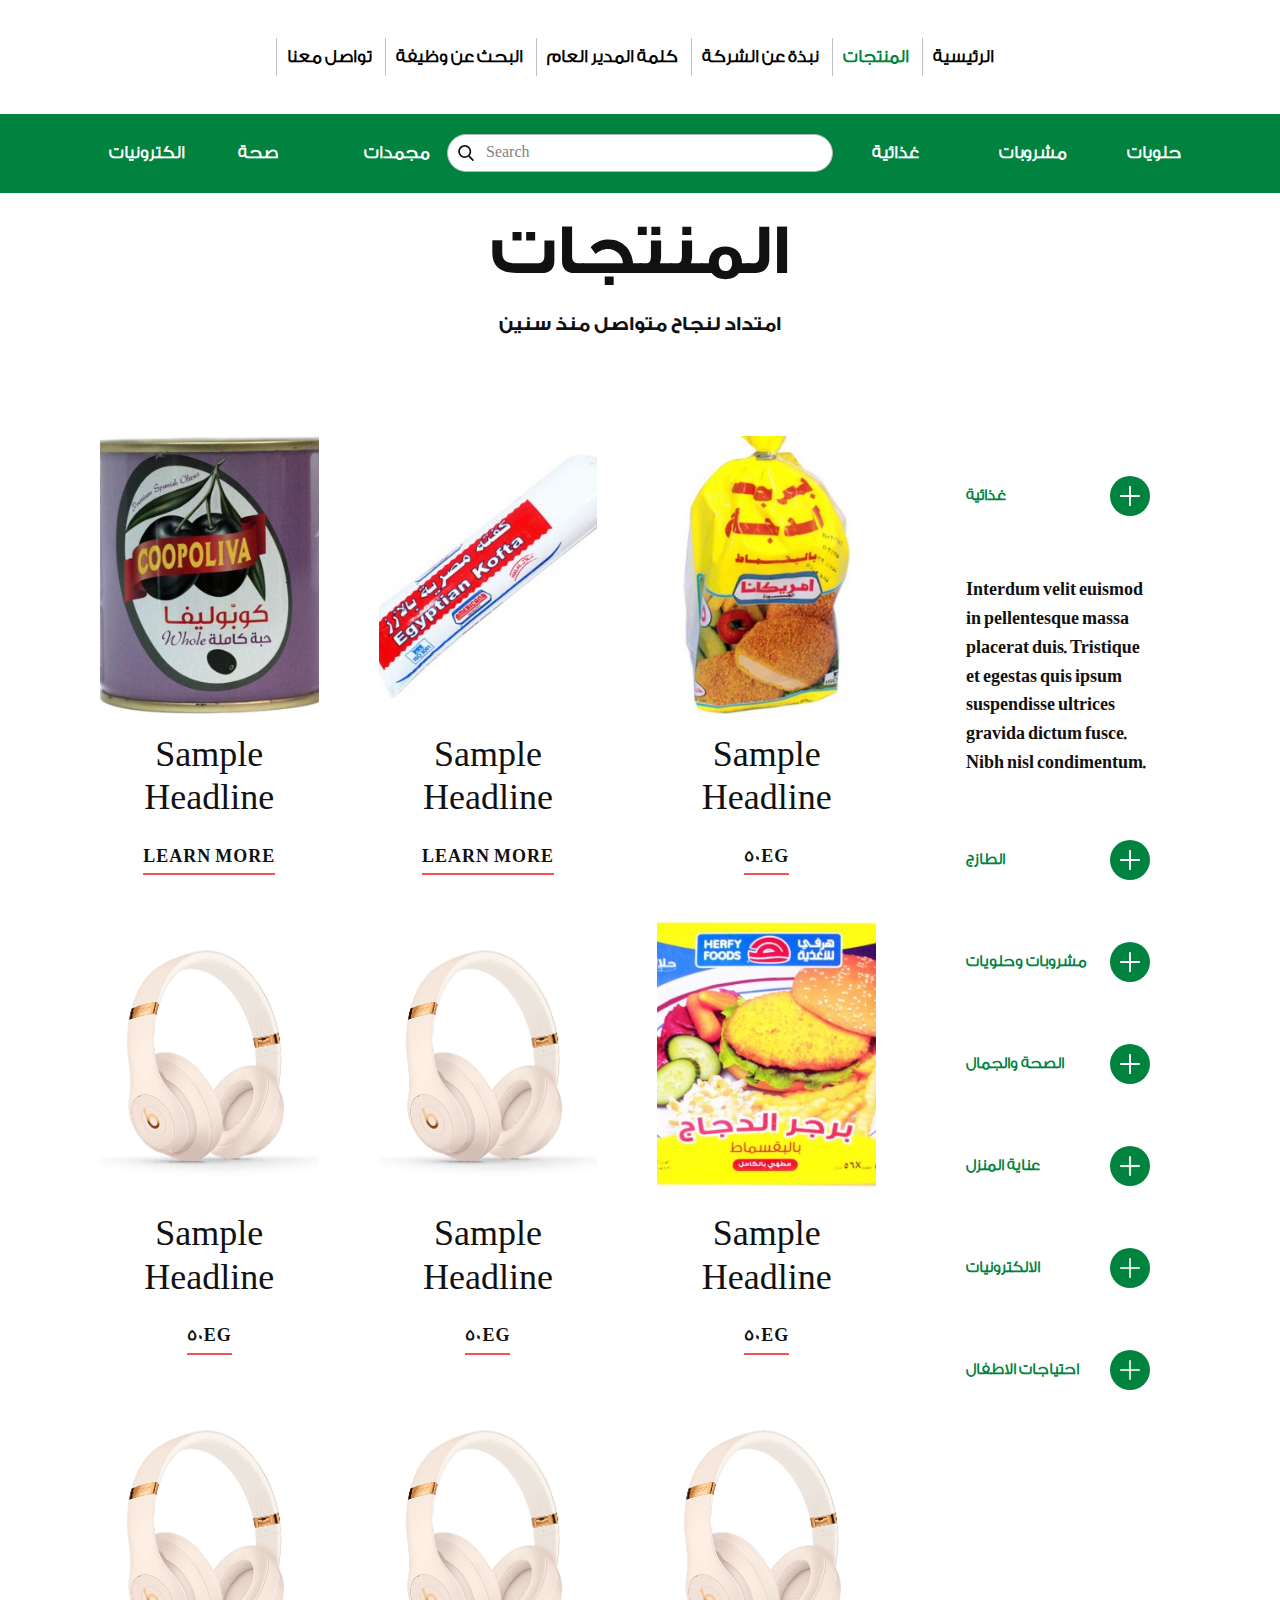
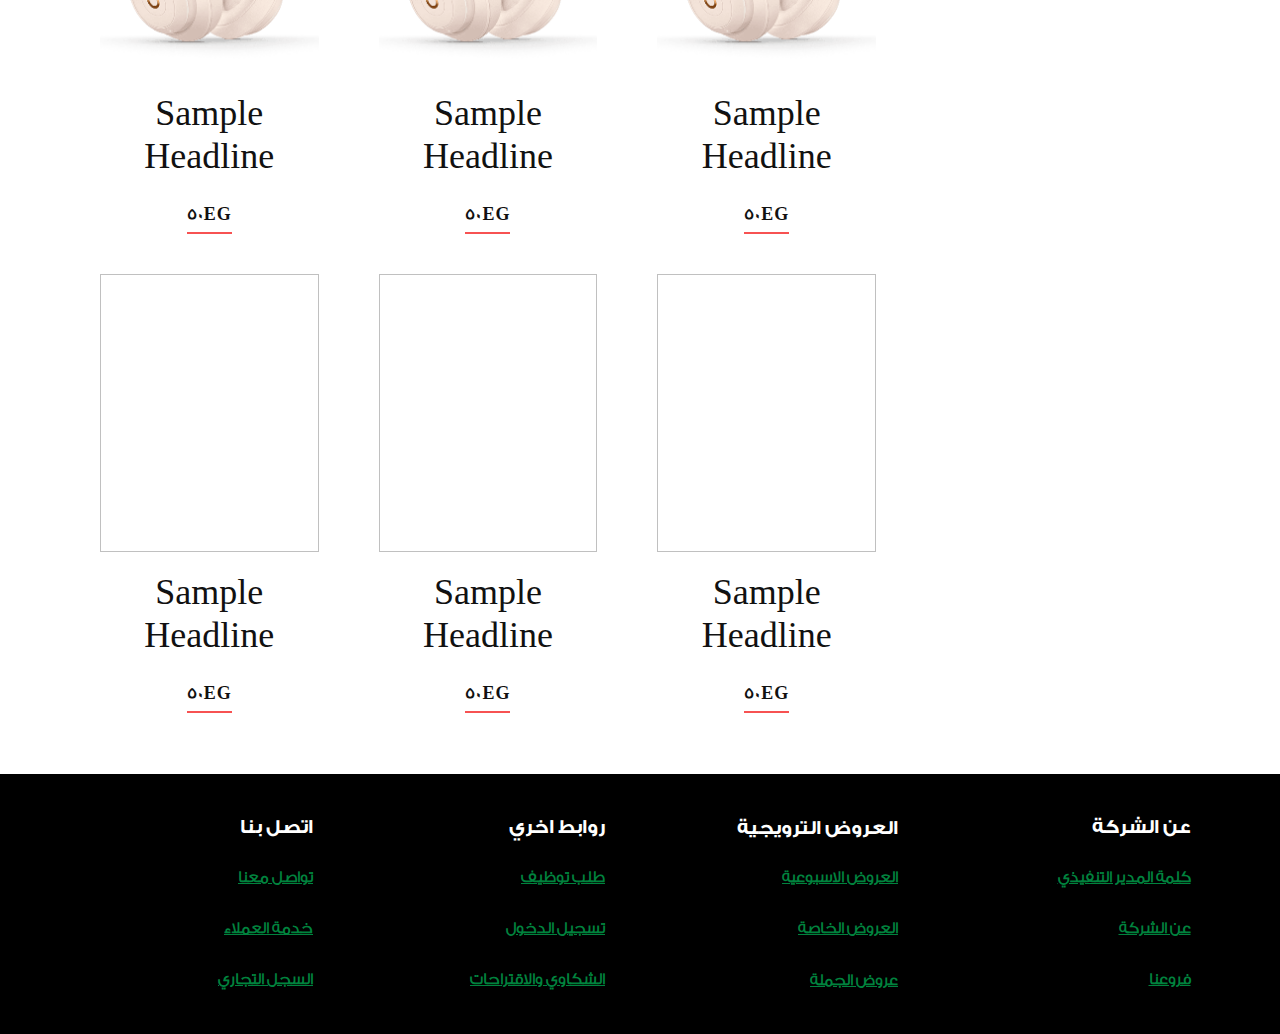
<file: products.html>
<!DOCTYPE html>
<html style="font-size: 16px;" lang="en-SA">

<head>
  <meta name="viewport" content="width=device-width, initial-scale=1.0">
  <meta charset="utf-8">
  <meta name="keywords" content="">
  <meta name="description" content="">
  <title>products</title>
  <link rel="stylesheet" href="Bootstrap.css" media="screen">
  <link rel="stylesheet" href="products.css" media="screen">
  <script class="u-script" type="text/javascript" src="jquery-1.9.1.min.js" defer=""></script>
  <script class="u-script" type="text/javascript" src="Bootstrap.js" defer=""></script>
  <link rel="icon" href="images/Screenshot2023-09-24155118.png">
  <meta name="theme-color" content="#00833e">
  <meta property="og:title" content="products">
</head>

<body data-path-to-root="./" data-include-products="false" class="u-body u-xl-mode" data-lang="en">
  <header
    class=" u-border-no-bottom u-border-no-left u-border-no-right u-border-no-top u-clearfix u-header u-section-row-container"
    id="sec-2884" style="background-image: none;">
    <div class="u-section-rows">
      <div class="u-clearfix u-section-row" data-animation-name="" data-animation-duration="0" data-animation-delay="0"
        data-animation-direction="" id="sec-ddf0">
        <div class="u-clearfix u-sheet u-sheet-1">
          <nav class="u-align-center u-menu u-menu-one-level u-offcanvas u-menu-1">
            <div class="menu-collapse" style="font-size: 1.125rem; letter-spacing: 0px; font-weight: 700;">
              <a class="u-button-style u-custom-left-right-menu-spacing u-custom-padding-bottom u-custom-text-active-color u-custom-text-color u-custom-top-bottom-menu-spacing u-nav-link u-text-active-palette-1-base u-text-hover-palette-2-base"
                href="#" style="padding: 8px 0px; font-size: calc(1em + 18px);">
                <svg class="u-svg-link" viewBox="0 0 24 24">
                  <use xmlns:xlink="http://www.w3.org/1999/xlink" xlink:href="#menu-hamburger"></use>
                </svg>
                <svg class="u-svg-content" version="1.1" id="menu-hamburger" viewBox="0 0 16 16" x="0px" y="0px"
                  xmlns:xlink="http://www.w3.org/1999/xlink" xmlns="http://www.w3.org/2000/svg">
                  <g>
                    <rect y="1" width="16" height="2"></rect>
                    <rect y="7" width="16" height="2"></rect>
                    <rect y="13" width="16" height="2"></rect>
                  </g>
                </svg>
              </a>
            </div>
            <div class="u-custom-menu u-nav-container">
              <ul class="u-nav u-unstyled u-nav-1">
                <li class="u-nav-item"><a
                    class="u-border-1 u-border-no-bottom u-border-no-right u-border-no-top u-border-palette-5-base u-button-style u-nav-link u-text-active-palette-1-base u-text-hover-palette-2-base u-text-palette-4-base"
                    href="Contact.html" style="padding: 10px;">تواصل معنا</a>
                </li>
                <li class="u-nav-item"><a
                    class="u-border-1 u-border-no-bottom u-border-no-right u-border-no-top u-border-palette-5-base u-button-style u-nav-link u-text-active-palette-1-base u-text-hover-palette-2-base u-text-palette-4-base"
                    href="search-to-work.html" style="padding: 10px;">البحث عن وظيفة</a>
                </li>
                <li class="u-nav-item"><a
                    class="u-border-1 u-border-no-bottom u-border-no-right u-border-no-top u-border-palette-5-base u-button-style u-nav-link u-text-active-palette-1-base u-text-hover-palette-2-base u-text-palette-4-base"
                    href="Speech-of-the-General-Manager.html" style="padding: 10px;">كلمة المدير العام</a>
                </li>
                <li class="u-nav-item"><a
                    class="u-border-1 u-border-no-bottom u-border-no-right u-border-no-top u-border-palette-5-base u-button-style u-nav-link u-text-active-palette-1-base u-text-hover-palette-2-base u-text-palette-4-base"
                    href="About-the-company.html" style="padding: 10px;">نبذة عن الشركة</a>
                </li>
                <li class="u-nav-item"><a
                    class="u-border-1 u-border-no-bottom u-border-no-right u-border-no-top u-border-palette-5-base u-button-style u-nav-link u-text-active-palette-1-base u-text-hover-palette-2-base u-text-palette-4-base"
                    href="products.html" style="padding: 10px;">المنتجات</a>
                </li>
                <li class="u-nav-item"><a
                    class="u-border-1 u-border-no-bottom u-border-no-right u-border-no-top u-border-palette-5-base u-button-style u-nav-link u-text-active-palette-1-base u-text-hover-palette-2-base u-text-palette-4-base"
                    href="Home.html" style="padding: 10px;">الرئيسية</a>
                </li>
              </ul>
            </div>
            <div class="u-custom-menu u-nav-container-collapse">
              <div class="u-black u-container-style u-inner-container-layout u-opacity u-opacity-75 u-sidenav">
                <div class="u-inner-container-layout u-sidenav-overflow">
                  <div class="u-menu-close"></div>
                  <ul
                    class="u-align-center u-nav u-popupmenu-items u-text-active-palette-1-base u-text-hover-palette-2-base u-unstyled u-nav-2">
                    <li class="u-nav-item"><a class="u-button-style u-nav-link" href="Contact.html">تواصل معنا</a>
                    </li>
                    <li class="u-nav-item"><a class="u-button-style u-nav-link" href="search-to-work.html">البحث عن
                        وظيفة</a>
                    </li>
                    <li class="u-nav-item"><a class="u-button-style u-nav-link"
                        href="Speech-of-the-General-Manager.html">كلمة المدير العام</a>
                    </li>
                    <li class="u-nav-item"><a class="u-button-style u-nav-link" href="About-the-company.html">نبذة عن
                        الشركة</a>
                    </li>
                    <li class="u-nav-item"><a class="u-button-style u-nav-link" href="products.html">المنتجات</a>
                    </li>
                    <li class="u-nav-item"><a class="u-button-style u-nav-link" href="Home.html">الرئيسية</a>
                    </li>
                  </ul>
                </div>
              </div>
              <div class="u-black u-menu-overlay u-opacity u-opacity-0"></div>
            </div>
          </nav>
          <form action="#" method="get"
            class="u-border-1 u-border-grey-30 u-hidden-lg u-hidden-md u-hidden-xl u-hidden-xs u-search u-search-left u-white u-search-1">
            <button class="u-search-button" type="submit">
              <span class="u-search-icon u-spacing-10">
                <svg class="u-svg-link" preserveAspectRatio="xMidYMin slice" viewBox="0 0 56.966 56.966">
                  <use xmlns:xlink="http://www.w3.org/1999/xlink" xlink:href="#svg-9d24"></use>
                </svg>
                <svg xmlns="http://www.w3.org/2000/svg" xmlns:xlink="http://www.w3.org/1999/xlink" version="1.1"
                  id="svg-9d24" x="0px" y="0px" viewBox="0 0 56.966 56.966"
                  style="enable-background:new 0 0 56.966 56.966;" xml:space="preserve" class="u-svg-content">
                  <path
                    d="M55.146,51.887L41.588,37.786c3.486-4.144,5.396-9.358,5.396-14.786c0-12.682-10.318-23-23-23s-23,10.318-23,23  s10.318,23,23,23c4.761,0,9.298-1.436,13.177-4.162l13.661,14.208c0.571,0.593,1.339,0.92,2.162,0.92  c0.779,0,1.518-0.297,2.079-0.837C56.255,54.982,56.293,53.08,55.146,51.887z M23.984,6c9.374,0,17,7.626,17,17s-7.626,17-17,17  s-17-7.626-17-17S14.61,6,23.984,6z">
                  </path>
                </svg>
              </span>
            </button>
            <input class="u-search-input" type="search" name="search" value="" placeholder="Search">
          </form>
        </div>





      </div>
      <div class="u-hidden-sm u-hidden-xs u-palette-1-base u-section-row u-sticky u-sticky-ceae u-section-row-2"
        id="sec-7264">
        <div class="u-clearfix u-sheet u-valign-middle-lg u-valign-middle-xl u-sheet-2">
          <form action="#" method="get"
            class="u-border-1 u-border-grey-30 u-radius-37 u-search u-search-left u-white u-search-2">
            <button class="u-search-button" type="submit">
              <span class="u-search-icon u-spacing-10">
                <svg class="u-svg-link" preserveAspectRatio="xMidYMin slice" viewBox="0 0 56.966 56.966">
                  <use xmlns:xlink="http://www.w3.org/1999/xlink" xlink:href="#svg-3c3e"></use>
                </svg>
                <svg xmlns="http://www.w3.org/2000/svg" xmlns:xlink="http://www.w3.org/1999/xlink" version="1.1"
                  id="svg-3c3e" x="0px" y="0px" viewBox="0 0 56.966 56.966"
                  style="enable-background:new 0 0 56.966 56.966;" xml:space="preserve" class="u-svg-content">
                  <path
                    d="M55.146,51.887L41.588,37.786c3.486-4.144,5.396-9.358,5.396-14.786c0-12.682-10.318-23-23-23s-23,10.318-23,23  s10.318,23,23,23c4.761,0,9.298-1.436,13.177-4.162l13.661,14.208c0.571,0.593,1.339,0.92,2.162,0.92  c0.779,0,1.518-0.297,2.079-0.837C56.255,54.982,56.293,53.08,55.146,51.887z M23.984,6c9.374,0,17,7.626,17,17s-7.626,17-17,17  s-17-7.626-17-17S14.61,6,23.984,6z">
                  </path>
                </svg>
              </span>
            </button>
            <input class="u-search-input" type="search" name="search" value="" placeholder="Search">
          </form>
          <div class="u-align-right u-hidden-sm u-hidden-xs u-list u-list-1">
            <div class="u-repeater u-repeater-1">
              <div class="u-container-style u-custom-item u-list-item u-repeater-item u-list-item-1">
                <div class="u-container-layout u-similar-container u-container-layout-1">
                  <p class="u-align-center u-custom-item u-hover-feature u-text u-text-1">
                    <a class="u-active-none u-border-none u-btn u-button-style u-hover-black u-hover-feature u-none u-text-hover-white u-btn-1"
                      data-href="products.html">غذائية</a>
                  </p>
                </div>
              </div>
              <div class="u-container-style u-custom-item u-list-item u-repeater-item u-list-item-2">
                <div class="u-container-layout u-similar-container u-container-layout-2">
                  <p class="u-align-center u-custom-item u-hover-feature u-text u-text-palette-1-base u-text-2">
                    <a class="u-active-none u-border-none u-btn u-button-style u-custom-item u-hover-black u-hover-feature u-none u-text-body-alt-color u-text-hover-white u-btn-2"
                      data-href="products.html">مشروبات</a>
                  </p>
                </div>
              </div>
              <div
                class="u-container-style u-custom-item u-hover-feature u-list-item u-repeater-item u-shape-rectangle u-list-item-3">
                <div class="u-container-layout u-similar-container u-container-layout-3">
                  <p class="u-align-center u-custom-item u-hover-feature u-text u-text-3">
                    <a class="u-btn u-button-style u-hover-black u-hover-feature u-none u-text-hover-white u-btn-3"
                      data-href="products.html">حلويات</a>
                  </p>
                </div>
              </div>
            </div>
          </div>
          <div class="u-align-right u-hidden-sm u-hidden-xs u-list u-list-2">
            <div class="u-repeater u-repeater-2">
              <div class="u-container-style u-custom-item u-list-item u-repeater-item u-list-item-4">
                <div class="u-container-layout u-similar-container u-container-layout-4">
                  <p class="u-align-center u-custom-item u-hover-feature u-text u-text-4">
                    <a class="u-active-none u-border-none u-btn u-button-style u-hover-black u-hover-feature u-none u-text-hover-white u-btn-4"
                      data-href="products.html">الكترونيات</a>
                  </p>
                </div>
              </div>
              <div class="u-container-style u-custom-item u-list-item u-repeater-item u-list-item-5">
                <div class="u-container-layout u-similar-container u-container-layout-5">
                  <p class="u-align-center u-custom-item u-hover-feature u-text u-text-palette-1-base u-text-5">
                    <a class="u-active-none u-border-none u-btn u-button-style u-custom-item u-hover-black u-hover-feature u-none u-text-body-alt-color u-text-hover-white u-btn-5"
                      data-href="products.html">صحة</a>
                  </p>
                </div>
              </div>
              <div
                class="u-container-style u-custom-item u-hover-feature u-list-item u-repeater-item u-shape-rectangle u-list-item-6">
                <div class="u-container-layout u-similar-container u-container-layout-6">
                  <p class="u-align-center u-custom-item u-hover-feature u-text u-text-6">
                    <a class="u-btn u-button-style u-hover-black u-hover-feature u-none u-text-hover-white u-btn-6"
                      data-href="products.html">مجمدات</a>
                  </p>
                </div>
              </div>
            </div>
          </div>
        </div>





        <style class="u-sticky-style" data-style-id="ceae">
          .u-sticky-fixed.u-sticky-ceae,
          .u-body.u-sticky-fixed .u-sticky-ceae {
            box-shadow: 5px 5px 20px 0 rgba(0, 0, 0, 0.4) !important
          }
        </style>
      </div>
    </div>
  </header>
  <section class="u-clearfix u-section-1" id="sec-1f58">
    <div class="u-clearfix u-sheet u-valign-middle u-sheet-1">
      <h1 class="u-align-center u-text u-text-default u-text-1">المنتجات</h1>
      <h5 class="u-align-center u-text u-text-default u-text-2"> امتداد لنجاح متواصل منذ سنين </h5>
    </div>
  </section>
  <section class="u-align-center u-clearfix u-section-2" id="carousel_bd0a">
    <div class="u-clearfix u-sheet u-sheet-1">
      <div class="data-layout-selected u-clearfix u-expanded-width u-layout-wrap u-layout-wrap-1">
        <div class="u-layout">
          <div class="u-layout-row">
            <div class="u-align-left u-container-style u-layout-cell u-size-44 u-layout-cell-1">
              <div class="u-container-layout u-container-layout-1">
                <div class="u-expanded-width u-list u-list-1">
                  <div class="u-repeater u-repeater-1">
                    <div class="u-container-align-center u-container-style u-list-item u-repeater-item">
                      <div class="u-container-layout u-similar-container u-container-layout-2">
                        <img alt="" class="u-expanded-width u-image u-image-default lazyload u-image-1"
                          data-image-width="340" data-image-height="330" data-src="images/158585.jpg">
                        <h3 class="u-align-center u-text u-text-default u-text-1">Sample Headline</h3>
                        <a href=""
                          class="u-active-none u-align-center u-border-2 u-border-hover-palette-2-base u-border-no-left u-border-no-right u-border-no-top u-border-palette-2-light-1 u-btn u-button-style u-hover-none u-none u-text-body-color u-btn-1">learn
                          more</a>
                      </div>
                    </div>
                    <div class="u-container-align-center u-container-style u-list-item u-repeater-item">
                      <div class="u-container-layout u-similar-container u-container-layout-3">
                        <img alt="" class="u-expanded-width u-image u-image-default lazyload u-image-2"
                          data-image-width="340" data-image-height="330" data-src="images/17365_0_0_0.jpg">
                        <h3 class="u-align-center u-text u-text-default u-text-2">Sample Headline</h3>
                        <a href=""
                          class="u-active-none u-align-center u-border-2 u-border-hover-palette-2-base u-border-no-left u-border-no-right u-border-no-top u-border-palette-2-light-1 u-btn u-button-style u-hover-none u-none u-text-body-color u-btn-2">learn
                          more</a>
                      </div>
                    </div>
                    <div class="u-container-align-center u-container-style u-list-item u-repeater-item">
                      <div class="u-container-layout u-similar-container u-container-layout-4">
                        <img alt="" class="u-expanded-width u-image u-image-default lazyload u-image-3"
                          data-image-width="340" data-image-height="330" data-src="images/17165_0_0.jpg">
                        <h3 class="u-align-center u-text u-text-default u-text-3">Sample Headline</h3>
                        <a href=""
                          class="u-active-none u-align-center u-border-2 u-border-hover-palette-2-base u-border-no-left u-border-no-right u-border-no-top u-border-palette-2-light-1 u-btn u-button-style u-hover-none u-none u-text-body-color u-btn-3">50EG</a>
                      </div>
                    </div>
                    <div class="u-container-align-center u-container-style u-list-item u-repeater-item">
                      <div class="u-container-layout u-similar-container u-container-layout-5">
                        <img alt="" class="u-expanded-width u-image u-image-default lazyload u-image-4"
                          data-image-width="310" data-image-height="281"
                          data-src="images/f5a7875fad2aae5b1c72b7ab3340d2d4.png">
                        <h3 class="u-align-center u-text u-text-default u-text-4">Sample Headline</h3>
                        <a href=""
                          class="u-active-none u-align-center u-border-2 u-border-hover-palette-2-base u-border-no-left u-border-no-right u-border-no-top u-border-palette-2-light-1 u-btn u-button-style u-hover-none u-none u-text-body-color u-btn-4">50EG</a>
                      </div>
                    </div>
                    <div class="u-container-align-center u-container-style u-list-item u-repeater-item">
                      <div class="u-container-layout u-similar-container u-container-layout-6">
                        <img alt="" class="u-expanded-width u-image u-image-default lazyload u-image-5"
                          data-image-width="310" data-image-height="281"
                          data-src="images/f5a7875fad2aae5b1c72b7ab3340d2d4.png">
                        <h3 class="u-align-center u-text u-text-default u-text-5">Sample Headline</h3>
                        <a href=""
                          class="u-active-none u-align-center u-border-2 u-border-hover-palette-2-base u-border-no-left u-border-no-right u-border-no-top u-border-palette-2-light-1 u-btn u-button-style u-hover-none u-none u-text-body-color u-btn-5">50EG</a>
                      </div>
                    </div>
                    <div class="u-container-align-center u-container-style u-list-item u-repeater-item">
                      <div class="u-container-layout u-similar-container u-container-layout-7">
                        <img alt="" class="u-expanded-width u-image u-image-default lazyload u-image-6"
                          data-image-width="340" data-image-height="330" data-src="images/763145_0.jpg">
                        <h3 class="u-align-center u-text u-text-default u-text-6">Sample Headline</h3>
                        <a href=""
                          class="u-active-none u-align-center u-border-2 u-border-hover-palette-2-base u-border-no-left u-border-no-right u-border-no-top u-border-palette-2-light-1 u-btn u-button-style u-hover-none u-none u-text-body-color u-btn-6">50EG</a>
                      </div>
                    </div>
                    <div class="u-container-align-center u-container-style u-list-item u-repeater-item">
                      <div class="u-container-layout u-similar-container u-container-layout-8">
                        <img alt="" class="u-expanded-width u-image u-image-default lazyload u-image-7"
                          data-image-width="310" data-image-height="281"
                          data-src="images/f5a7875fad2aae5b1c72b7ab3340d2d4.png">
                        <h3 class="u-align-center u-text u-text-default u-text-7">Sample Headline</h3>
                        <a href=""
                          class="u-active-none u-align-center u-border-2 u-border-hover-palette-2-base u-border-no-left u-border-no-right u-border-no-top u-border-palette-2-light-1 u-btn u-button-style u-hover-none u-none u-text-body-color u-btn-7">50EG</a>
                      </div>
                    </div>
                    <div class="u-container-align-center u-container-style u-list-item u-repeater-item">
                      <div class="u-container-layout u-similar-container u-container-layout-9">
                        <img alt="" class="u-expanded-width u-image u-image-default lazyload u-image-8"
                          data-image-width="310" data-image-height="281"
                          data-src="images/f5a7875fad2aae5b1c72b7ab3340d2d4.png">
                        <h3 class="u-align-center u-text u-text-default u-text-8">Sample Headline</h3>
                        <a href=""
                          class="u-active-none u-align-center u-border-2 u-border-hover-palette-2-base u-border-no-left u-border-no-right u-border-no-top u-border-palette-2-light-1 u-btn u-button-style u-hover-none u-none u-text-body-color u-btn-8">50EG</a>
                      </div>
                    </div>
                    <div class="u-container-align-center u-container-style u-list-item u-repeater-item">
                      <div class="u-container-layout u-similar-container u-container-layout-10">
                        <img alt="" class="u-expanded-width u-image u-image-default lazyload u-image-9"
                          data-image-width="310" data-image-height="281"
                          data-src="images/f5a7875fad2aae5b1c72b7ab3340d2d4.png">
                        <h3 class="u-align-center u-text u-text-default u-text-9">Sample Headline</h3>
                        <a href=""
                          class="u-active-none u-align-center u-border-2 u-border-hover-palette-2-base u-border-no-left u-border-no-right u-border-no-top u-border-palette-2-light-1 u-btn u-button-style u-hover-none u-none u-text-body-color u-btn-9">50EG</a>
                      </div>
                    </div>
                    <div class="u-container-align-center u-container-style u-list-item u-repeater-item">
                      <div class="u-container-layout u-similar-container u-container-layout-11">
                        <img alt="" class="u-expanded-width u-image u-image-default lazyload u-image-10"
                          data-image-width="310" data-image-height="281"
                          data-src="images/f5a7875fad2aae5b1c72b7ab3340d2d4.png">
                        <h3 class="u-align-center u-text u-text-default u-text-10">Sample Headline</h3>
                        <a href=""
                          class="u-active-none u-align-center u-border-2 u-border-hover-palette-2-base u-border-no-left u-border-no-right u-border-no-top u-border-palette-2-light-1 u-btn u-button-style u-hover-none u-none u-text-body-color u-btn-10">50EG</a>
                      </div>
                    </div>
                    <div class="u-container-align-center u-container-style u-list-item u-repeater-item">
                      <div class="u-container-layout u-similar-container u-container-layout-12">
                        <img alt="" class="u-expanded-width u-image u-image-default lazyload u-image-11"
                          data-image-width="310" data-image-height="281"
                          data-src="images/f5a7875fad2aae5b1c72b7ab3340d2d4.png">
                        <h3 class="u-align-center u-text u-text-default u-text-11">Sample Headline</h3>
                        <a href=""
                          class="u-active-none u-align-center u-border-2 u-border-hover-palette-2-base u-border-no-left u-border-no-right u-border-no-top u-border-palette-2-light-1 u-btn u-button-style u-hover-none u-none u-text-body-color u-btn-11">50EG</a>
                      </div>
                    </div>
                    <div class="u-container-align-center u-container-style u-list-item u-repeater-item">
                      <div class="u-container-layout u-similar-container u-container-layout-13">
                        <img alt="" class="u-expanded-width u-image u-image-default lazyload u-image-12"
                          data-image-width="310" data-image-height="281"
                          data-src="images/f5a7875fad2aae5b1c72b7ab3340d2d4.png">
                        <h3 class="u-align-center u-text u-text-default u-text-12">Sample Headline</h3>
                        <a href=""
                          class="u-active-none u-align-center u-border-2 u-border-hover-palette-2-base u-border-no-left u-border-no-right u-border-no-top u-border-palette-2-light-1 u-btn u-button-style u-hover-none u-none u-text-body-color u-btn-12">50EG</a>
                      </div>
                    </div>
                  </div>
                </div>
              </div>
            </div>
            <div class="u-container-style u-layout-cell u-size-16 u-white u-layout-cell-2">
              <div class="u-container-layout u-valign-top u-container-layout-14">
                <div class="u-accordion u-expanded-width u-spacing-2 u-accordion-1">
                  <div class="u-accordion-item u-accordion-item-1">
                    <a class="active u-accordion-link u-button-style u-accordion-link-1" id="link-accordion-7c0e"
                      aria-controls="accordion-7c0e" aria-selected="true">
                      <span class="u-accordion-link-text">غذائية</span><span
                        class="u-accordion-link-icon u-icon u-icon-circle u-palette-1-base u-text-white u-icon-1"><svg
                          class="u-svg-link" preserveAspectRatio="xMidYMin slice" viewBox="0 0 426.66667 426.66667">
                          <use xmlns:xlink="http://www.w3.org/1999/xlink" xlink:href="#svg-347e"></use>
                        </svg><svg class="u-svg-content" viewBox="0 0 426.66667 426.66667" id="svg-347e">
                          <path
                            d="m405.332031 192h-170.664062v-170.667969c0-11.773437-9.558594-21.332031-21.335938-21.332031-11.773437 0-21.332031 9.558594-21.332031 21.332031v170.667969h-170.667969c-11.773437 0-21.332031 9.558594-21.332031 21.332031 0 11.777344 9.558594 21.335938 21.332031 21.335938h170.667969v170.664062c0 11.777344 9.558594 21.335938 21.332031 21.335938 11.777344 0 21.335938-9.558594 21.335938-21.335938v-170.664062h170.664062c11.777344 0 21.335938-9.558594 21.335938-21.335938 0-11.773437-9.558594-21.332031-21.335938-21.332031zm0 0">
                          </path>
                        </svg></span>
                    </a>
                    <div
                      class="u-accordion-active u-accordion-pane u-align-left u-container-style u-white u-accordion-pane-1"
                      id="accordion-7c0e" aria-labelledby="link-accordion-7c0e">
                      <div class="u-container-layout u-container-layout-15">
                        <p class="u-text u-text-13">Interdum velit euismod in pellentesque massa placerat duis.
                          Tristique et egestas quis ipsum suspendisse ultrices gravida dictum fusce. Nibh nisl
                          condimentum.</p>
                      </div>
                    </div>
                  </div>
                  <div class="u-accordion-item u-accordion-item-2">
                    <a class="u-accordion-link u-button-style u-accordion-link-2" id="link-accordion-05cb"
                      aria-controls="accordion-05cb" aria-selected="false">
                      <span class="u-accordion-link-text">الطازج</span><span
                        class="u-accordion-link-icon u-icon u-icon-circle u-palette-1-base u-text-white u-icon-2"><svg
                          class="u-svg-link" preserveAspectRatio="xMidYMin slice" viewBox="0 0 426.66667 426.66667">
                          <use xmlns:xlink="http://www.w3.org/1999/xlink" xlink:href="#svg-ae03"></use>
                        </svg><svg class="u-svg-content" viewBox="0 0 426.66667 426.66667" id="svg-ae03">
                          <path
                            d="m405.332031 192h-170.664062v-170.667969c0-11.773437-9.558594-21.332031-21.335938-21.332031-11.773437 0-21.332031 9.558594-21.332031 21.332031v170.667969h-170.667969c-11.773437 0-21.332031 9.558594-21.332031 21.332031 0 11.777344 9.558594 21.335938 21.332031 21.335938h170.667969v170.664062c0 11.777344 9.558594 21.335938 21.332031 21.335938 11.777344 0 21.335938-9.558594 21.335938-21.335938v-170.664062h170.664062c11.777344 0 21.335938-9.558594 21.335938-21.335938 0-11.773437-9.558594-21.332031-21.335938-21.332031zm0 0">
                          </path>
                        </svg></span>
                    </a>
                    <div class="u-accordion-pane u-container-style u-white u-accordion-pane-2" id="accordion-05cb"
                      aria-labelledby="link-accordion-05cb">
                      <div class="u-container-layout u-valign-top u-container-layout-16">
                        <ul class="u-custom-list u-text u-text-14">
                          <li>
                            <div class="u-list-icon">
                              <div xmlns="http://www.w3.org/2000/svg" xmlns:xlink="http://www.w3.org/1999/xlink"
                                version="1.1" xml:space="preserve" class="u-svg-content">–</div>
                            </div>Interdum velit euismod in pellentesque massa.
                          </li>
                          <li>
                            <div class="u-list-icon">
                              <div xmlns="http://www.w3.org/2000/svg" xmlns:xlink="http://www.w3.org/1999/xlink"
                                version="1.1" xml:space="preserve" class="u-svg-content">–</div>
                            </div>Tristique et egestas quis ipsum suspendisse ultrices gravidae.
                          </li>
                          <li>
                            <div class="u-list-icon">
                              <div xmlns="http://www.w3.org/2000/svg" xmlns:xlink="http://www.w3.org/1999/xlink"
                                version="1.1" xml:space="preserve" class="u-svg-content">–</div>
                            </div>Nibh nisl condimentum id venenatis a condimentum.
                          </li>
                          <li>
                            <div class="u-list-icon">
                              <div xmlns="http://www.w3.org/2000/svg" xmlns:xlink="http://www.w3.org/1999/xlink"
                                version="1.1" xml:space="preserve" class="u-svg-content">–</div>
                            </div>Diam volutpat commodo sed egestas egestas fringilla.
                          </li>
                        </ul>
                      </div>
                    </div>
                  </div>
                  <div class="u-accordion-item u-accordion-item-3">
                    <a class="u-accordion-link u-button-style u-accordion-link-3" id="link-accordion-a6bb"
                      aria-controls="accordion-a6bb" aria-selected="false">
                      <span class="u-accordion-link-text">مشروبات وحلويات</span><span
                        class="u-accordion-link-icon u-icon u-icon-circle u-palette-1-base u-text-white u-icon-3"><svg
                          class="u-svg-link" preserveAspectRatio="xMidYMin slice" viewBox="0 0 426.66667 426.66667">
                          <use xmlns:xlink="http://www.w3.org/1999/xlink" xlink:href="#svg-a4a8"></use>
                        </svg><svg class="u-svg-content" viewBox="0 0 426.66667 426.66667" id="svg-a4a8">
                          <path
                            d="m405.332031 192h-170.664062v-170.667969c0-11.773437-9.558594-21.332031-21.335938-21.332031-11.773437 0-21.332031 9.558594-21.332031 21.332031v170.667969h-170.667969c-11.773437 0-21.332031 9.558594-21.332031 21.332031 0 11.777344 9.558594 21.335938 21.332031 21.335938h170.667969v170.664062c0 11.777344 9.558594 21.335938 21.332031 21.335938 11.777344 0 21.335938-9.558594 21.335938-21.335938v-170.664062h170.664062c11.777344 0 21.335938-9.558594 21.335938-21.335938 0-11.773437-9.558594-21.332031-21.335938-21.332031zm0 0">
                          </path>
                        </svg></span>
                    </a>
                    <div class="u-accordion-pane u-container-style u-white u-accordion-pane-3" id="accordion-a6bb"
                      aria-labelledby="link-accordion-a6bb">
                      <div class="u-container-layout u-valign-top u-container-layout-17">
                        <ul class="u-custom-list u-text u-text-15">
                          <li>
                            <div class="u-list-icon">
                              <div xmlns="http://www.w3.org/2000/svg" xmlns:xlink="http://www.w3.org/1999/xlink"
                                version="1.1" xml:space="preserve" class="u-svg-content">–</div>
                            </div>Mattis nunc sed blandit libero volutpat.
                          </li>
                          <li>
                            <div class="u-list-icon">
                              <div xmlns="http://www.w3.org/2000/svg" xmlns:xlink="http://www.w3.org/1999/xlink"
                                version="1.1" xml:space="preserve" class="u-svg-content">–</div>
                            </div>Tortor at risus viverra adipiscing at in tellus.
                          </li>
                          <li>
                            <div class="u-list-icon">
                              <div xmlns="http://www.w3.org/2000/svg" xmlns:xlink="http://www.w3.org/1999/xlink"
                                version="1.1" xml:space="preserve" class="u-svg-content">–</div>
                            </div>Purus ut faucibus pulvinar elementum.
                          </li>
                          <li>
                            <div class="u-list-icon">
                              <div xmlns="http://www.w3.org/2000/svg" xmlns:xlink="http://www.w3.org/1999/xlink"
                                version="1.1" xml:space="preserve" class="u-svg-content">–</div>
                            </div>Blandit turpis cursus in hac habitasse.e.
                          </li>
                        </ul>
                      </div>
                    </div>
                  </div>
                  <div class="u-accordion-item u-accordion-item-4">
                    <a class="u-accordion-link u-button-style u-accordion-link-4" id="link-accordion-a6bb"
                      aria-controls="accordion-a6bb" aria-selected="false">
                      <span class="u-accordion-link-text">الصحة والجمال</span><span
                        class="u-accordion-link-icon u-icon u-icon-circle u-palette-1-base u-text-white u-icon-4"><svg
                          class="u-svg-link" preserveAspectRatio="xMidYMin slice" viewBox="0 0 426.66667 426.66667">
                          <use xmlns:xlink="http://www.w3.org/1999/xlink" xlink:href="#svg-f384"></use>
                        </svg><svg class="u-svg-content" viewBox="0 0 426.66667 426.66667" id="svg-f384">
                          <path
                            d="m405.332031 192h-170.664062v-170.667969c0-11.773437-9.558594-21.332031-21.335938-21.332031-11.773437 0-21.332031 9.558594-21.332031 21.332031v170.667969h-170.667969c-11.773437 0-21.332031 9.558594-21.332031 21.332031 0 11.777344 9.558594 21.335938 21.332031 21.335938h170.667969v170.664062c0 11.777344 9.558594 21.335938 21.332031 21.335938 11.777344 0 21.335938-9.558594 21.335938-21.335938v-170.664062h170.664062c11.777344 0 21.335938-9.558594 21.335938-21.335938 0-11.773437-9.558594-21.332031-21.335938-21.332031zm0 0">
                          </path>
                        </svg></span>
                    </a>
                    <div class="u-accordion-pane u-container-style u-white u-accordion-pane-4" id="accordion-a6bb"
                      aria-labelledby="link-accordion-a6bb">
                      <div class="u-container-layout u-valign-top u-container-layout-18">
                        <ul class="u-custom-list u-text u-text-16">
                          <li>
                            <div class="u-list-icon">
                              <div xmlns="http://www.w3.org/2000/svg" xmlns:xlink="http://www.w3.org/1999/xlink"
                                version="1.1" xml:space="preserve" class="u-svg-content">–</div>
                            </div>Mattis nunc sed blandit libero volutpat.
                          </li>
                          <li>
                            <div class="u-list-icon">
                              <div xmlns="http://www.w3.org/2000/svg" xmlns:xlink="http://www.w3.org/1999/xlink"
                                version="1.1" xml:space="preserve" class="u-svg-content">–</div>
                            </div>Tortor at risus viverra adipiscing at in tellus.
                          </li>
                          <li>
                            <div class="u-list-icon">
                              <div xmlns="http://www.w3.org/2000/svg" xmlns:xlink="http://www.w3.org/1999/xlink"
                                version="1.1" xml:space="preserve" class="u-svg-content">–</div>
                            </div>Purus ut faucibus pulvinar elementum.
                          </li>
                          <li>
                            <div class="u-list-icon">
                              <div xmlns="http://www.w3.org/2000/svg" xmlns:xlink="http://www.w3.org/1999/xlink"
                                version="1.1" xml:space="preserve" class="u-svg-content">–</div>
                            </div>Blandit turpis cursus in hac habitasse.e.
                          </li>
                        </ul>
                      </div>
                    </div>
                  </div>
                  <div class="u-accordion-item u-accordion-item-5">
                    <a class="u-accordion-link u-button-style u-accordion-link-5" id="link-d48c" aria-controls="d48c"
                      aria-selected="false">
                      <span class="u-accordion-link-text">عناية المنزل</span><span
                        class="u-accordion-link-icon u-file-icon u-icon u-icon-circle u-palette-1-base u-text-white u-icon-5"><img
                          src="images/1828925-d3586c7e.png" alt=""></span>
                    </a>
                    <div class="u-accordion-pane u-align-left u-container-style u-white u-accordion-pane-5" id="d48c"
                      aria-labelledby="link-d48c">
                      <div class="u-container-layout u-container-layout-19">
                        <p class="u-text u-text-default u-text-17">Sample text. Click to select the Text Element.</p>
                      </div>
                    </div>
                  </div>
                  <div class="u-accordion-item u-accordion-item-6">
                    <a class="u-accordion-link u-button-style u-accordion-link-6" id="link-8e87" aria-controls="8e87"
                      aria-selected="false">
                      <span class="u-accordion-link-text">الالكترونيات</span><span
                        class="u-accordion-link-icon u-file-icon u-icon u-icon-circle u-palette-1-base u-text-white u-icon-6"><img
                          src="images/748113-576dfa1e.png" alt=""></span>
                    </a>
                    <div class="u-accordion-pane u-align-left u-container-style u-white u-accordion-pane-6" id="8e87"
                      aria-labelledby="link-8e87">
                      <div class="u-container-layout u-container-layout-20"></div>
                    </div>
                  </div>
                  <div class="u-accordion-item u-accordion-item-7">
                    <a class="u-accordion-link u-button-style u-accordion-link-7" id="link-d76f" aria-controls="d76f"
                      aria-selected="false">
                      <span class="u-accordion-link-text">احتياجات الاطفال</span><span
                        class="u-accordion-link-icon u-file-icon u-icon u-icon-circle u-palette-1-base u-text-white u-icon-7"><img
                          src="images/748113-576dfa1e.png" alt=""></span>
                    </a>
                    <div class="u-accordion-pane u-align-left u-container-style u-white u-accordion-pane-7" id="d76f"
                      aria-labelledby="link-d76f">
                      <div class="u-container-layout u-container-layout-21"></div>
                    </div>
                  </div>
                </div>
              </div>
            </div>
          </div>
        </div>
      </div>
    </div>
  </section>



  <footer class="u-align-center-sm u-align-center-xs u-black u-clearfix u-footer" id="sec-69ef">
    <div class="u-clearfix u-sheet u-sheet-1">
      <div
        class="data-layout-selected u-clearfix u-expanded-width u-gutter-30 u-layout-custom-sm u-layout-custom-xs u-layout-wrap u-layout-wrap-1">
        <div class="u-gutter-0 u-layout">
          <div class="u-layout-row">
            <div
              class="u-align-center-sm u-align-center-xs u-align-left-lg u-align-left-md u-align-left-xl u-container-align-right-lg u-container-align-right-xl u-container-style u-layout-cell u-left-cell u-size-15-lg u-size-15-xl u-size-30-md u-size-60-sm u-size-60-xs u-layout-cell-1">
              <div class="u-container-layout u-valign-middle-lg u-valign-middle-xl u-container-layout-1"><!--position-->
                <div data-position="" class="u-align-right u-position u-position-1"><!--block-->
                  <div class="u-block">
                    <div class="u-block-container u-clearfix"><!--block_header-->
                      <h5 class="u-block-header u-text"><!--block_header_content--> اتصل بنا<!--/block_header_content-->
                      </h5><!--/block_header--><!--block_content-->
                      <div class="u-block-content u-text u-text-palette-1-base u-text-2"><!--block_content_content-->
                        <br>
                        <a href="Contact.html"
                          class="u-active-none u-border-none u-btn u-button-link u-button-style u-hover-none u-none u-text-palette-1-base u-btn-1">تواصل
                          معنا</a>
                        <br>
                        <br>
                        <a href="tel:0555555555"
                          class="u-active-none u-border-none u-btn u-button-link u-button-style u-hover-none u-none u-text-palette-1-base u-btn-2">خدمة
                          العملاء</a>
                        <br>
                        <br>
                        <a href="#"
                          class="u-active-none u-border-none u-btn u-button-link u-button-style u-hover-none u-none u-text-palette-1-base u-btn-3">السجل
                          التجاري</a><!--/block_content_content-->
                      </div><!--/block_content-->
                    </div>
                  </div><!--/block-->
                </div><!--/position-->
              </div>
            </div>
            <div
              class="u-align-center-sm u-align-center-xs u-align-left-lg u-align-left-md u-align-left-xl u-container-align-right u-container-style u-layout-cell u-size-15-lg u-size-15-xl u-size-30-md u-size-60-sm u-size-60-xs u-layout-cell-2">
              <div class="u-container-layout u-valign-top u-container-layout-2"><!--position-->
                <div data-position="" class="u-align-right u-position u-position-2"><!--block-->
                  <div class="u-block">
                    <div class="u-block-container u-clearfix"><!--block_header-->
                      <h5 class="u-block-header u-text"><!--block_header_content--> روابط
                        اخري<!--/block_header_content--></h5><!--/block_header--><!--block_content-->
                      <div class="u-block-content u-text u-text-palette-1-base u-text-4"><!--block_content_content-->
                        <br>
                        <a href="search-to-work.html"
                          class="u-active-none u-border-none u-btn u-button-link u-button-style u-hover-none u-none u-text-palette-1-base u-btn-4">طلب
                          توظيف</a>
                        <br>
                        <br>
                        <a href="Sign_in.html"
                          class="u-active-none u-border-none u-btn u-button-link u-button-style u-hover-none u-none u-text-palette-1-base u-btn-5">تسجيل
                          الدخول</a>
                        <br>
                        <br>
                        <a href="Contact.html"
                          class="u-active-none u-border-none u-btn u-button-link u-button-style u-hover-none u-none u-text-palette-1-base u-btn-6">الشكاوي
                          والاقتراحات</a><!--/block_content_content-->
                      </div><!--/block_content-->
                    </div>
                  </div><!--/block-->
                </div><!--/position-->
              </div>
            </div>
            <div
              class="u-align-center-sm u-align-center-xs u-align-left-lg u-align-left-md u-align-left-xl u-container-align-right-lg u-container-align-right-xl u-container-style u-layout-cell u-size-15-lg u-size-15-xl u-size-30-md u-size-60-sm u-size-60-xs u-layout-cell-3">
              <div class="u-container-layout u-valign-bottom-lg u-valign-bottom-xl u-container-layout-3"><!--position-->
                <div data-position="" class="u-align-right u-position u-position-3"><!--block-->
                  <div class="u-block">
                    <div class="u-block-container u-clearfix"><!--block_header-->
                      <h5 class="u-block-header u-text"><!--block_header_content--> العروض
                        الترويجية<!--/block_header_content--></h5><!--/block_header--><!--block_content-->
                      <div class="u-block-content u-text u-text-palette-1-base u-text-6"><!--block_content_content-->
                        <br>
                        <a href="products.html"
                          class="u-active-none u-border-none u-btn u-button-link u-button-style u-hover-none u-none u-text-palette-1-base u-btn-7">العروض
                          الاسبوعية</a>
                        <br>
                        <br>
                        <a href="products.html"
                          class="u-active-none u-border-none u-btn u-button-link u-button-style u-hover-none u-none u-text-palette-1-base u-btn-8">العروض
                          الخاصة</a>
                        <br>
                        <br>
                        <a href="products.html"
                          class="u-active-none u-border-none u-btn u-button-link u-button-style u-hover-none u-none u-text-palette-1-base u-btn-9">عروض
                          الجملة</a><!--/block_content_content-->
                      </div><!--/block_content-->
                    </div>
                  </div><!--/block-->
                </div><!--/position-->
              </div>
            </div>
            <div
              class="u-align-center-sm u-align-center-xs u-align-left-lg u-align-left-md u-align-left-xl u-container-style u-layout-cell u-right-cell u-size-15-lg u-size-15-xl u-size-30-md u-size-60-sm u-size-60-xs u-layout-cell-4">
              <div class="u-container-layout u-valign-bottom-lg u-valign-bottom-xl u-container-layout-4"><!--position-->
                <div data-position="" class="u-align-right u-position u-position-4"><!--block-->
                  <div class="u-block">
                    <div class="u-block-container u-clearfix"><!--block_header-->
                      <h5 class="u-block-header u-text"><!--block_header_content--> عن
                        الشركة<!--/block_header_content--></h5><!--/block_header--><!--block_content-->
                      <div class="u-block-content u-text u-text-palette-1-base u-text-8"><!--block_content_content-->
                        <br>
                        <a href="Speech-of-the-General-Manager.html"
                          class="u-active-none u-border-none u-btn u-button-link u-button-style u-hover-none u-none u-text-palette-1-base u-btn-10">كلمة
                          المدير التنفيذي</a>
                        <br>
                        <br>
                        <a href="About-the-company.html"
                          class="u-active-none u-border-none u-btn u-button-link u-button-style u-hover-none u-none u-text-palette-1-base u-btn-11">عن
                          الشركة<br>
                        </a>
                        <br>
                        <a href="About-the-company.html"
                          class="u-active-none u-border-none u-btn u-button-link u-button-style u-hover-none u-none u-text-palette-1-base u-btn-12">فروعنا</a><!--/block_content_content-->
                      </div><!--/block_content-->
                    </div>
                  </div><!--/block-->
                </div><!--/position-->
              </div>
            </div>
          </div>
        </div>
      </div>
    </div>
  </footer><span
    style="height: 64px; width: 64px; margin-left: 0px; margin-right: auto; margin-top: 0px; background-image: none; right: 50px; bottom: 20px; padding: 15px; box-shadow: 5px 5px 20px 0 rgba(0,0,0,0.4);"
    class="u-back-to-top u-icon u-icon-rounded u-opacity u-opacity-85 u-palette-1-base u-radius-22" data-href="#">
    <svg class="u-svg-link" preserveAspectRatio="xMidYMin slice" viewBox="0 0 551.13 551.13">
      <use xmlns:xlink="http://www.w3.org/1999/xlink" xlink:href="#svg-1d98"></use>
    </svg>
    <svg class="u-svg-content" enable-background="new 0 0 551.13 551.13" viewBox="0 0 551.13 551.13"
      xmlns="http://www.w3.org/2000/svg" id="svg-1d98">
      <path d="m275.565 189.451 223.897 223.897h51.668l-275.565-275.565-275.565 275.565h51.668z"></path>
    </svg>
  </span>

</body>

</html>
</file>
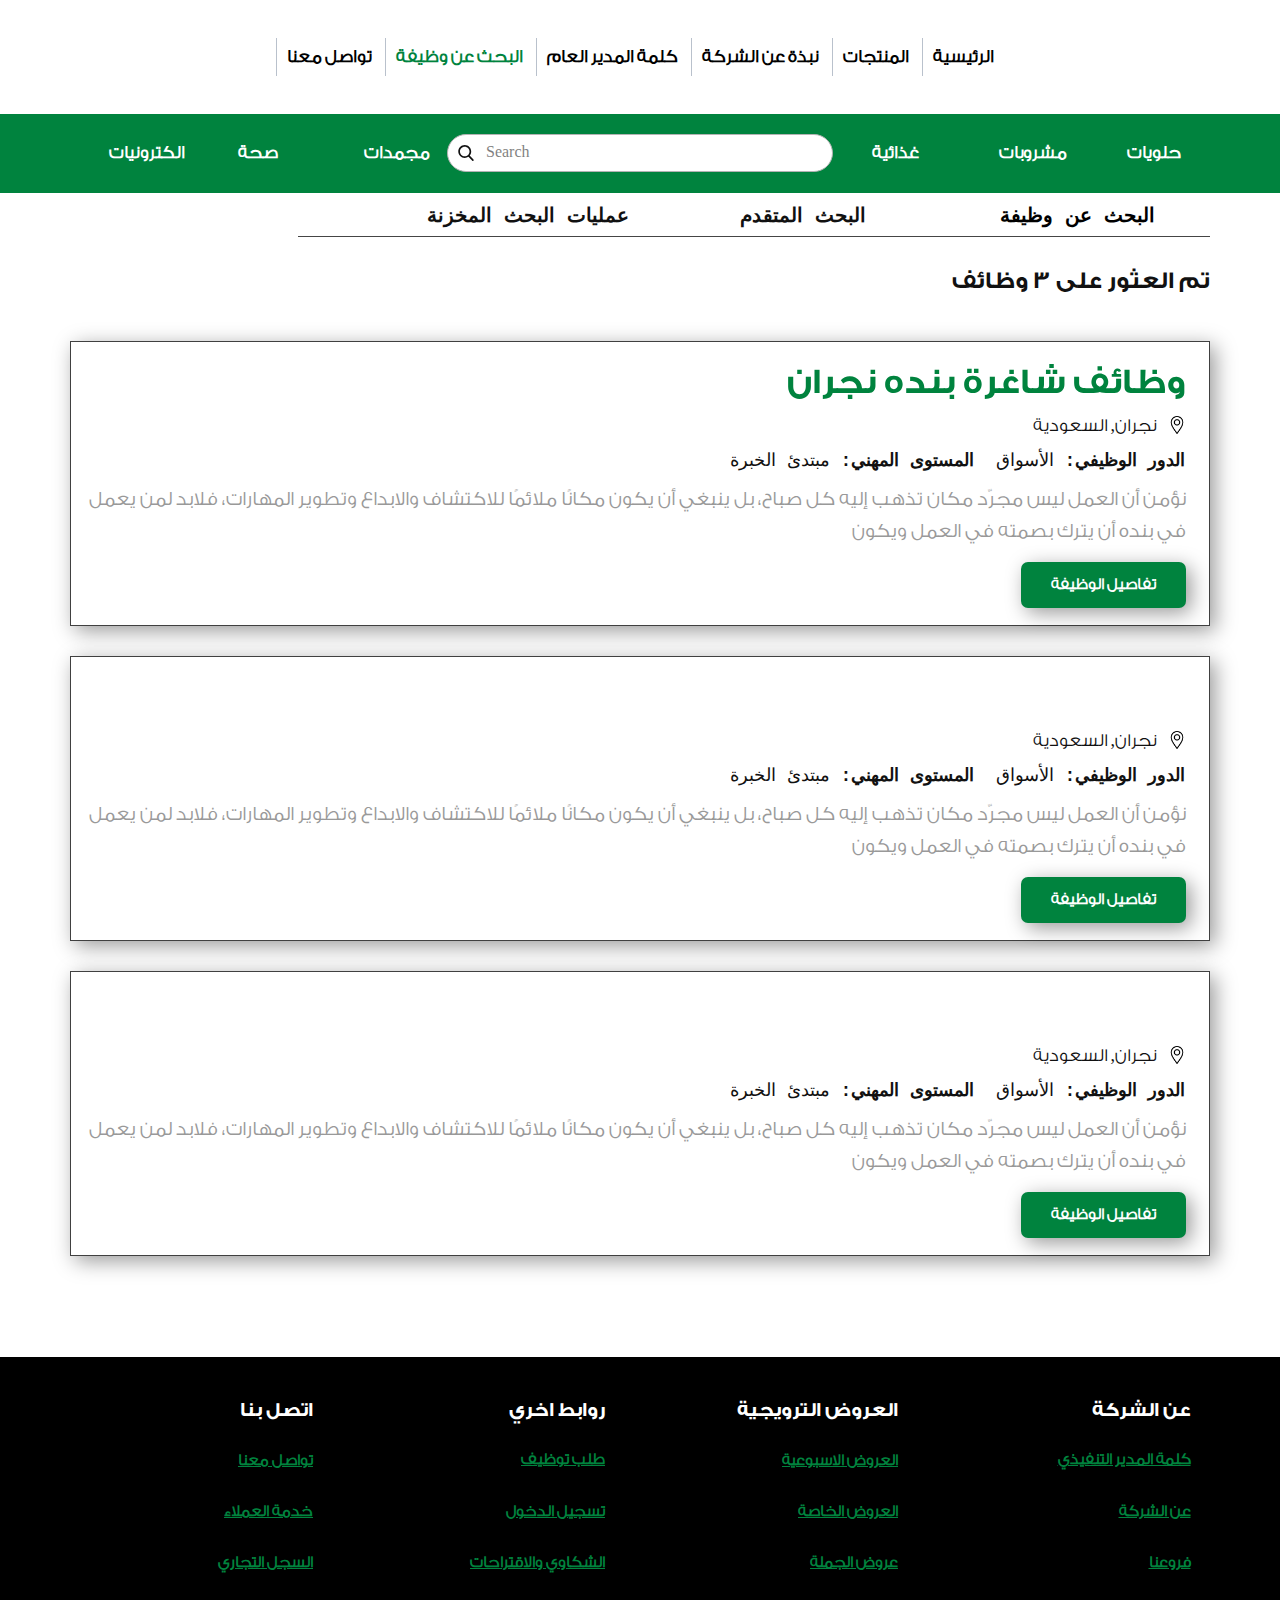
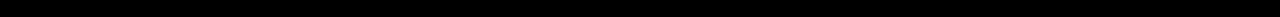
<file: search-to-work.html>
<!DOCTYPE html>
<html style="font-size: 16px;" lang="en-SA">

<head>
  <meta name="viewport" content="width=device-width, initial-scale=1.0">
  <meta charset="utf-8">
  <meta name="keywords" content="">
  <meta name="description" content="">
  <title>search to work</title>
  <link rel="stylesheet" href="Bootstrap.css" media="screen">
  <link rel="stylesheet" href="search-to-work.css" media="screen">
  <script class="u-script" type="text/javascript" src="jquery-1.9.1.min.js" defer=""></script>
  <script class="u-script" type="text/javascript" src="Bootstrap.js" defer=""></script>
  <link rel="icon" href="images/Screenshot2023-09-24155118.png">
  <meta name="theme-color" content="#00833e">
  <meta property="og:title" content="search to work">

</head>

<body data-path-to-root="./" data-include-products="false" class="u-body u-xl-mode" data-lang="en">
  <header
    class=" u-border-no-bottom u-border-no-left u-border-no-right u-border-no-top u-clearfix u-header u-section-row-container"
    id="sec-2884" style="background-image: none;">
    <div class="u-section-rows">
      <div class="u-clearfix u-section-row" data-animation-name="" data-animation-duration="0" data-animation-delay="0"
        data-animation-direction="" id="sec-ddf0">
        <div class="u-clearfix u-sheet u-sheet-1">
          <nav class="u-align-center u-menu u-menu-one-level u-offcanvas u-menu-1">
            <div class="menu-collapse" style="font-size: 1.125rem; letter-spacing: 0px; font-weight: 700;">
              <a class="u-button-style u-custom-left-right-menu-spacing u-custom-padding-bottom u-custom-text-active-color u-custom-text-color u-custom-top-bottom-menu-spacing u-nav-link u-text-active-palette-1-base u-text-hover-palette-2-base"
                href="#" style="padding: 8px 0px; font-size: calc(1em + 18px);">
                <svg class="u-svg-link" viewBox="0 0 24 24">
                  <use xmlns:xlink="http://www.w3.org/1999/xlink" xlink:href="#menu-hamburger"></use>
                </svg>
                <svg class="u-svg-content" version="1.1" id="menu-hamburger" viewBox="0 0 16 16" x="0px" y="0px"
                  xmlns:xlink="http://www.w3.org/1999/xlink" xmlns="http://www.w3.org/2000/svg">
                  <g>
                    <rect y="1" width="16" height="2"></rect>
                    <rect y="7" width="16" height="2"></rect>
                    <rect y="13" width="16" height="2"></rect>
                  </g>
                </svg>
              </a>
            </div>
            <div class="u-custom-menu u-nav-container">
              <ul class="u-nav u-unstyled u-nav-1">
                <li class="u-nav-item"><a
                    class="u-border-1 u-border-no-bottom u-border-no-right u-border-no-top u-border-palette-5-base u-button-style u-nav-link u-text-active-palette-1-base u-text-hover-palette-2-base u-text-palette-4-base"
                    href="Contact.html" style="padding: 10px;">تواصل معنا</a>
                </li>
                <li class="u-nav-item"><a
                    class="u-border-1 u-border-no-bottom u-border-no-right u-border-no-top u-border-palette-5-base u-button-style u-nav-link u-text-active-palette-1-base u-text-hover-palette-2-base u-text-palette-4-base"
                    href="search-to-work.html" style="padding: 10px;">البحث عن وظيفة</a>
                </li>
                <li class="u-nav-item"><a
                    class="u-border-1 u-border-no-bottom u-border-no-right u-border-no-top u-border-palette-5-base u-button-style u-nav-link u-text-active-palette-1-base u-text-hover-palette-2-base u-text-palette-4-base"
                    href="Speech-of-the-General-Manager.html" style="padding: 10px;">كلمة المدير العام</a>
                </li>
                <li class="u-nav-item"><a
                    class="u-border-1 u-border-no-bottom u-border-no-right u-border-no-top u-border-palette-5-base u-button-style u-nav-link u-text-active-palette-1-base u-text-hover-palette-2-base u-text-palette-4-base"
                    href="About-the-company.html" style="padding: 10px;">نبذة عن الشركة</a>
                </li>
                <li class="u-nav-item"><a
                    class="u-border-1 u-border-no-bottom u-border-no-right u-border-no-top u-border-palette-5-base u-button-style u-nav-link u-text-active-palette-1-base u-text-hover-palette-2-base u-text-palette-4-base"
                    href="products.html" style="padding: 10px;">المنتجات</a>
                </li>
                <li class="u-nav-item"><a
                    class="u-border-1 u-border-no-bottom u-border-no-right u-border-no-top u-border-palette-5-base u-button-style u-nav-link u-text-active-palette-1-base u-text-hover-palette-2-base u-text-palette-4-base"
                    href="Home.html" style="padding: 10px;">الرئيسية</a>
                </li>
              </ul>
            </div>
            <div class="u-custom-menu u-nav-container-collapse">
              <div class="u-black u-container-style u-inner-container-layout u-opacity u-opacity-75 u-sidenav">
                <div class="u-inner-container-layout u-sidenav-overflow">
                  <div class="u-menu-close"></div>
                  <ul
                    class="u-align-center u-nav u-popupmenu-items u-text-active-palette-1-base u-text-hover-palette-2-base u-unstyled u-nav-2">
                    <li class="u-nav-item"><a class="u-button-style u-nav-link" href="Contact.html">تواصل معنا</a>
                    </li>
                    <li class="u-nav-item"><a class="u-button-style u-nav-link" href="search-to-work.html">البحث عن
                        وظيفة</a>
                    </li>
                    <li class="u-nav-item"><a class="u-button-style u-nav-link"
                        href="Speech-of-the-General-Manager.html">كلمة المدير العام</a>
                    </li>
                    <li class="u-nav-item"><a class="u-button-style u-nav-link" href="About-the-company.html">نبذة عن
                        الشركة</a>
                    </li>
                    <li class="u-nav-item"><a class="u-button-style u-nav-link" href="products.html">المنتجات</a>
                    </li>
                    <li class="u-nav-item"><a class="u-button-style u-nav-link" href="Home.html">الرئيسية</a>
                    </li>
                  </ul>
                </div>
              </div>
              <div class="u-black u-menu-overlay u-opacity u-opacity-0"></div>
            </div>
          </nav>
          <form action="#" method="get"
            class="u-border-1 u-border-grey-30 u-hidden-lg u-hidden-md u-hidden-xl u-hidden-xs u-search u-search-left u-white u-search-1">
            <button class="u-search-button" type="submit">
              <span class="u-search-icon u-spacing-10">
                <svg class="u-svg-link" preserveAspectRatio="xMidYMin slice" viewBox="0 0 56.966 56.966">
                  <use xmlns:xlink="http://www.w3.org/1999/xlink" xlink:href="#svg-9d24"></use>
                </svg>
                <svg xmlns="http://www.w3.org/2000/svg" xmlns:xlink="http://www.w3.org/1999/xlink" version="1.1"
                  id="svg-9d24" x="0px" y="0px" viewBox="0 0 56.966 56.966"
                  style="enable-background:new 0 0 56.966 56.966;" xml:space="preserve" class="u-svg-content">
                  <path
                    d="M55.146,51.887L41.588,37.786c3.486-4.144,5.396-9.358,5.396-14.786c0-12.682-10.318-23-23-23s-23,10.318-23,23  s10.318,23,23,23c4.761,0,9.298-1.436,13.177-4.162l13.661,14.208c0.571,0.593,1.339,0.92,2.162,0.92  c0.779,0,1.518-0.297,2.079-0.837C56.255,54.982,56.293,53.08,55.146,51.887z M23.984,6c9.374,0,17,7.626,17,17s-7.626,17-17,17  s-17-7.626-17-17S14.61,6,23.984,6z">
                  </path>
                </svg>
              </span>
            </button>
            <input class="u-search-input" type="search" name="search" value="" placeholder="Search">
          </form>
        </div>





      </div>
      <div class="u-hidden-sm u-hidden-xs u-palette-1-base u-section-row u-sticky u-sticky-ceae u-section-row-2"
        id="sec-7264">
        <div class="u-clearfix u-sheet u-valign-middle-lg u-valign-middle-xl u-sheet-2">
          <form action="#" method="get"
            class="u-border-1 u-border-grey-30 u-radius-37 u-search u-search-left u-white u-search-2">
            <button class="u-search-button" type="submit">
              <span class="u-search-icon u-spacing-10">
                <svg class="u-svg-link" preserveAspectRatio="xMidYMin slice" viewBox="0 0 56.966 56.966">
                  <use xmlns:xlink="http://www.w3.org/1999/xlink" xlink:href="#svg-3c3e"></use>
                </svg>
                <svg xmlns="http://www.w3.org/2000/svg" xmlns:xlink="http://www.w3.org/1999/xlink" version="1.1"
                  id="svg-3c3e" x="0px" y="0px" viewBox="0 0 56.966 56.966"
                  style="enable-background:new 0 0 56.966 56.966;" xml:space="preserve" class="u-svg-content">
                  <path
                    d="M55.146,51.887L41.588,37.786c3.486-4.144,5.396-9.358,5.396-14.786c0-12.682-10.318-23-23-23s-23,10.318-23,23  s10.318,23,23,23c4.761,0,9.298-1.436,13.177-4.162l13.661,14.208c0.571,0.593,1.339,0.92,2.162,0.92  c0.779,0,1.518-0.297,2.079-0.837C56.255,54.982,56.293,53.08,55.146,51.887z M23.984,6c9.374,0,17,7.626,17,17s-7.626,17-17,17  s-17-7.626-17-17S14.61,6,23.984,6z">
                  </path>
                </svg>
              </span>
            </button>
            <input class="u-search-input" type="search" name="search" value="" placeholder="Search">
          </form>
          <div class="u-align-right u-hidden-sm u-hidden-xs u-list u-list-1">
            <div class="u-repeater u-repeater-1">
              <div class="u-container-style u-custom-item u-list-item u-repeater-item u-list-item-1">
                <div class="u-container-layout u-similar-container u-container-layout-1">
                  <p class="u-align-center u-custom-item u-hover-feature u-text u-text-1">
                    <a class="u-active-none u-border-none u-btn u-button-style u-hover-black u-hover-feature u-none u-text-hover-white u-btn-1"
                      data-href="products.html">غذائية</a>
                  </p>
                </div>
              </div>
              <div class="u-container-style u-custom-item u-list-item u-repeater-item u-list-item-2">
                <div class="u-container-layout u-similar-container u-container-layout-2">
                  <p class="u-align-center u-custom-item u-hover-feature u-text u-text-palette-1-base u-text-2">
                    <a class="u-active-none u-border-none u-btn u-button-style u-custom-item u-hover-black u-hover-feature u-none u-text-body-alt-color u-text-hover-white u-btn-2"
                      data-href="products.html">مشروبات</a>
                  </p>
                </div>
              </div>
              <div
                class="u-container-style u-custom-item u-hover-feature u-list-item u-repeater-item u-shape-rectangle u-list-item-3">
                <div class="u-container-layout u-similar-container u-container-layout-3">
                  <p class="u-align-center u-custom-item u-hover-feature u-text u-text-3">
                    <a class="u-btn u-button-style u-hover-black u-hover-feature u-none u-text-hover-white u-btn-3"
                      data-href="products.html">حلويات</a>
                  </p>
                </div>
              </div>
            </div>
          </div>
          <div class="u-align-right u-hidden-sm u-hidden-xs u-list u-list-2">
            <div class="u-repeater u-repeater-2">
              <div class="u-container-style u-custom-item u-list-item u-repeater-item u-list-item-4">
                <div class="u-container-layout u-similar-container u-container-layout-4">
                  <p class="u-align-center u-custom-item u-hover-feature u-text u-text-4">
                    <a class="u-active-none u-border-none u-btn u-button-style u-hover-black u-hover-feature u-none u-text-hover-white u-btn-4"
                      data-href="products.html">الكترونيات</a>
                  </p>
                </div>
              </div>
              <div class="u-container-style u-custom-item u-list-item u-repeater-item u-list-item-5">
                <div class="u-container-layout u-similar-container u-container-layout-5">
                  <p class="u-align-center u-custom-item u-hover-feature u-text u-text-palette-1-base u-text-5">
                    <a class="u-active-none u-border-none u-btn u-button-style u-custom-item u-hover-black u-hover-feature u-none u-text-body-alt-color u-text-hover-white u-btn-5"
                      data-href="products.html">صحة</a>
                  </p>
                </div>
              </div>
              <div
                class="u-container-style u-custom-item u-hover-feature u-list-item u-repeater-item u-shape-rectangle u-list-item-6">
                <div class="u-container-layout u-similar-container u-container-layout-6">
                  <p class="u-align-center u-custom-item u-hover-feature u-text u-text-6">
                    <a class="u-btn u-button-style u-hover-black u-hover-feature u-none u-text-hover-white u-btn-6"
                      data-href="products.html">مجمدات</a>
                  </p>
                </div>
              </div>
            </div>
          </div>
        </div>





        <style class="u-sticky-style" data-style-id="ceae">
          .u-sticky-fixed.u-sticky-ceae,
          .u-body.u-sticky-fixed .u-sticky-ceae {
            box-shadow: 5px 5px 20px 0 rgba(0, 0, 0, 0.4) !important
          }
        </style>
      </div>
    </div>
  </header>
  <section class="u-clearfix u-section-1" id="sec-63bd">
    <div class="u-clearfix u-sheet u-sheet-1">
      <div class="u-expanded-width-md u-expanded-width-sm u-expanded-width-xs u-list u-list-1">
        <div class="u-repeater u-repeater-1">
          <div class="u-container-style u-list-item u-repeater-item">
            <div class="u-container-layout u-similar-container u-container-layout-1">
              <h5
                class="u-align-center u-custom-font u-font-courier-new u-hover-feature u-text u-text-default u-text-1">
                <a class="u-active-none u-border-none u-btn u-button-link u-button-style u-hover-none u-none u-text-body-color u-btn-1"
                  data-href="#" href="search-to-work.html">عمليات البحث المخزنة</a>
              </h5>
            </div>
          </div>
          <div class="u-container-style u-list-item u-repeater-item">
            <div class="u-container-layout u-similar-container u-container-layout-2">
              <h5
                class="u-align-center u-custom-font u-font-courier-new u-hover-feature u-text u-text-default u-text-2">
                <a class="u-active-none u-border-none u-btn u-button-link u-button-style u-hover-none u-none u-text-body-color u-btn-2"
                  data-href="#" href="search-to-work.html">البحث المتقدم</a>
              </h5>
            </div>
          </div>
          <div class="u-container-style u-list-item u-repeater-item">
            <div class="u-container-layout u-similar-container u-container-layout-3">
              <h5
                class="u-align-center u-custom-font u-font-courier-new u-hover-feature u-text u-text-default u-text-3">
                <a class="u-active-none u-border-none u-btn u-button-link u-button-style u-hover-none u-none u-text-black u-btn-3"
                  data-href="#" href="search-to-work.html">البحث عن وظيفة</a>
              </h5>
            </div>
          </div>
        </div>
      </div>
      <div
        class="u-border-1 u-border-grey-dark-1 u-expanded-width-md u-expanded-width-sm u-expanded-width-xs u-line u-line-horizontal u-line-1">
      </div>
      <h5 class="u-text u-text-default u-text-4">تم العثور على 3 وظائف <span style="font-weight: 700;"></span>
      </h5>
    </div>



  </section>
  <section class="u-clearfix u-section-2" id="sec-c057">
    <div class="u-clearfix u-sheet u-valign-middle u-sheet-1">
      <div class="u-border-1 u-border-grey-75 u-container-style u-expanded-width u-group u-white u-group-1">
        <div class="u-container-layout u-container-layout-1">
          <h2 class="u-align-right u-text u-text-default u-text-1" data-animation-name="customAnimationIn"
            data-animation-duration="1500">
            <a href="#"
              class="l text-snip u-active-none u-border-none u-btn u-button-style u-hover-none u-none u-text-palette-1-base u-btn-1">وظائف
              شاغرة بنده نجران </a>
            <br>
          </h2>
          <p class="u-align-right u-text u-text-2"> نجران, السعودية&nbsp;<span class="u-file-icon u-icon"><img
                src="images/2838912.png" alt=""></span>
          </p>
          <h6 class="u-align-right u-custom-font u-font-courier-new u-text u-text-3"><b>الدور
              الوظيفي:</b>&nbsp;الأسواق&nbsp;&nbsp;<b>المستوى المهني:</b>&nbsp;مبتدئ الخبرة
          </h6>
          <p class="u-align-right u-text u-text-grey-40 u-text-4"> نؤمن أن العمل ليس مجرّد مكان تذهب إليه كل صباح، بل
            ينبغي أن يكون مكانًا ملائمًا للاكتشاف والابداع وتطوير المهارات، فلابد لمن يعمل في بنده أن يترك بصمته في
            العمل ويكون</p>
          <a href="accept-work.html"
            class="u-btn u-btn-round u-button-style u-hover-palette-1-dark-1 u-palette-1-base u-radius-7 u-btn-2">تفاصيل
            الوظيفة</a>
        </div>
      </div>
    </div>
  </section>
  <section class="u-clearfix u-section-3" id="sec-4395">
    <div class="u-clearfix u-sheet u-valign-middle u-sheet-1">
      <div class="u-border-1 u-border-grey-75 u-container-style u-expanded-width u-group u-white u-group-1">
        <div class="u-container-layout u-container-layout-1">
          <h2 class="u-align-right u-text u-text-default u-text-1" data-animation-name="customAnimationIn"
            data-animation-duration="1500">
            <a href="#"
              class="l text-snip u-active-none u-border-none u-btn u-button-style u-hover-none u-none u-text-palette-1-base u-btn-1">وظائف
              شاغرة بنده نجران </a>
            <br>
          </h2>
          <p class="u-align-right u-text u-text-2"> نجران, السعودية&nbsp;<span class="u-file-icon u-icon"><img
                src="images/2838912.png" alt=""></span>
          </p>
          <h6 class="u-align-right u-custom-font u-font-courier-new u-text u-text-3"><b>الدور
              الوظيفي:</b>&nbsp;الأسواق&nbsp;&nbsp;<b>المستوى المهني:</b>&nbsp;مبتدئ الخبرة
          </h6>
          <p class="u-align-right u-text u-text-grey-40 u-text-4"> نؤمن أن العمل ليس مجرّد مكان تذهب إليه كل صباح، بل
            ينبغي أن يكون مكانًا ملائمًا للاكتشاف والابداع وتطوير المهارات، فلابد لمن يعمل في بنده أن يترك بصمته في
            العمل ويكون</p>
          <a href="accept-work.html"
            class="u-btn u-btn-round u-button-style u-hover-palette-1-dark-1 u-palette-1-base u-radius-7 u-btn-2">تفاصيل
            الوظيفة</a>
        </div>
      </div>
    </div>
  </section>
  <section class="u-clearfix u-section-4" id="sec-1e34">
    <div class="u-clearfix u-sheet u-valign-middle u-sheet-1">
      <div class="u-border-1 u-border-grey-75 u-container-style u-expanded-width u-group u-white u-group-1">
        <div class="u-container-layout u-container-layout-1">
          <h2 class="u-align-right u-text u-text-default u-text-1" data-animation-name="customAnimationIn"
            data-animation-duration="1500">
            <a href="#"
              class="l text-snip u-border-none u-btn u-button-link u-button-style u-hover-feature u-none u-text-palette-1-base u-btn-1">وظائف
              شاغرة بنده نجران </a>
            <br>
          </h2>
          <p class="u-align-right u-text u-text-2"> نجران, السعودية&nbsp;<span class="u-file-icon u-icon"><img
                src="images/2838912.png" alt=""></span>
          </p>
          <h6 class="u-align-right u-custom-font u-font-courier-new u-text u-text-3"><b>الدور
              الوظيفي:</b>&nbsp;الأسواق&nbsp;&nbsp;<b>المستوى المهني:</b>&nbsp;مبتدئ الخبرة
          </h6>
          <p class="u-align-right u-text u-text-grey-40 u-text-4"> نؤمن أن العمل ليس مجرّد مكان تذهب إليه كل صباح، بل
            ينبغي أن يكون مكانًا ملائمًا للاكتشاف والابداع وتطوير المهارات، فلابد لمن يعمل في بنده أن يترك بصمته في
            العمل ويكون</p>
          <a href="accept-work.html"
            class="u-btn u-btn-round u-button-style u-hover-palette-1-dark-1 u-palette-1-base u-radius-7 u-btn-2">تفاصيل
            الوظيفة</a>
        </div>
      </div>
    </div>

  </section>
  <section class="u-clearfix u-section-5" id="sec-1c53">
    <div class="u-clearfix u-sheet u-sheet-1"></div>
  </section>



  <footer class="u-align-center-sm u-align-center-xs u-black u-clearfix u-footer" id="sec-69ef">
    <div class="u-clearfix u-sheet u-sheet-1">
      <div
        class="data-layout-selected u-clearfix u-expanded-width u-gutter-30 u-layout-custom-sm u-layout-custom-xs u-layout-wrap u-layout-wrap-1">
        <div class="u-gutter-0 u-layout">
          <div class="u-layout-row">
            <div
              class="u-align-center-sm u-align-center-xs u-align-left-lg u-align-left-md u-align-left-xl u-container-align-right-lg u-container-align-right-xl u-container-style u-layout-cell u-left-cell u-size-15-lg u-size-15-xl u-size-30-md u-size-60-sm u-size-60-xs u-layout-cell-1">
              <div class="u-container-layout u-valign-middle-lg u-valign-middle-xl u-container-layout-1"><!--position-->
                <div data-position="" class="u-align-right u-position u-position-1"><!--block-->
                  <div class="u-block">
                    <div class="u-block-container u-clearfix"><!--block_header-->
                      <h5 class="u-block-header u-text"><!--block_header_content--> اتصل بنا<!--/block_header_content-->
                      </h5><!--/block_header--><!--block_content-->
                      <div class="u-block-content u-text u-text-palette-1-base u-text-2"><!--block_content_content-->
                        <br>
                        <a href="Contact.html"
                          class="u-active-none u-border-none u-btn u-button-link u-button-style u-hover-none u-none u-text-palette-1-base u-btn-1">تواصل
                          معنا</a>
                        <br>
                        <br>
                        <a href="tel:0555555555"
                          class="u-active-none u-border-none u-btn u-button-link u-button-style u-hover-none u-none u-text-palette-1-base u-btn-2">خدمة
                          العملاء</a>
                        <br>
                        <br>
                        <a href="#"
                          class="u-active-none u-border-none u-btn u-button-link u-button-style u-hover-none u-none u-text-palette-1-base u-btn-3">السجل
                          التجاري</a><!--/block_content_content-->
                      </div><!--/block_content-->
                    </div>
                  </div><!--/block-->
                </div><!--/position-->
              </div>
            </div>
            <div
              class="u-align-center-sm u-align-center-xs u-align-left-lg u-align-left-md u-align-left-xl u-container-align-right u-container-style u-layout-cell u-size-15-lg u-size-15-xl u-size-30-md u-size-60-sm u-size-60-xs u-layout-cell-2">
              <div class="u-container-layout u-valign-top u-container-layout-2"><!--position-->
                <div data-position="" class="u-align-right u-position u-position-2"><!--block-->
                  <div class="u-block">
                    <div class="u-block-container u-clearfix"><!--block_header-->
                      <h5 class="u-block-header u-text"><!--block_header_content--> روابط
                        اخري<!--/block_header_content--></h5><!--/block_header--><!--block_content-->
                      <div class="u-block-content u-text u-text-palette-1-base u-text-4"><!--block_content_content-->
                        <br>
                        <a href="search-to-work.html"
                          class="u-active-none u-border-none u-btn u-button-link u-button-style u-hover-none u-none u-text-palette-1-base u-btn-4">طلب
                          توظيف</a>
                        <br>
                        <br>
                        <a href="Sign_in.html"
                          class="u-active-none u-border-none u-btn u-button-link u-button-style u-hover-none u-none u-text-palette-1-base u-btn-5">تسجيل
                          الدخول</a>
                        <br>
                        <br>
                        <a href="Contact.html"
                          class="u-active-none u-border-none u-btn u-button-link u-button-style u-hover-none u-none u-text-palette-1-base u-btn-6">الشكاوي
                          والاقتراحات</a><!--/block_content_content-->
                      </div><!--/block_content-->
                    </div>
                  </div><!--/block-->
                </div><!--/position-->
              </div>
            </div>
            <div
              class="u-align-center-sm u-align-center-xs u-align-left-lg u-align-left-md u-align-left-xl u-container-align-right-lg u-container-align-right-xl u-container-style u-layout-cell u-size-15-lg u-size-15-xl u-size-30-md u-size-60-sm u-size-60-xs u-layout-cell-3">
              <div class="u-container-layout u-valign-bottom-lg u-valign-bottom-xl u-container-layout-3"><!--position-->
                <div data-position="" class="u-align-right u-position u-position-3"><!--block-->
                  <div class="u-block">
                    <div class="u-block-container u-clearfix"><!--block_header-->
                      <h5 class="u-block-header u-text"><!--block_header_content--> العروض
                        الترويجية<!--/block_header_content--></h5><!--/block_header--><!--block_content-->
                      <div class="u-block-content u-text u-text-palette-1-base u-text-6"><!--block_content_content-->
                        <br>
                        <a href="products.html"
                          class="u-active-none u-border-none u-btn u-button-link u-button-style u-hover-none u-none u-text-palette-1-base u-btn-7">العروض
                          الاسبوعية</a>
                        <br>
                        <br>
                        <a href="products.html"
                          class="u-active-none u-border-none u-btn u-button-link u-button-style u-hover-none u-none u-text-palette-1-base u-btn-8">العروض
                          الخاصة</a>
                        <br>
                        <br>
                        <a href="products.html"
                          class="u-active-none u-border-none u-btn u-button-link u-button-style u-hover-none u-none u-text-palette-1-base u-btn-9">عروض
                          الجملة</a><!--/block_content_content-->
                      </div><!--/block_content-->
                    </div>
                  </div><!--/block-->
                </div><!--/position-->
              </div>
            </div>
            <div
              class="u-align-center-sm u-align-center-xs u-align-left-lg u-align-left-md u-align-left-xl u-container-style u-layout-cell u-right-cell u-size-15-lg u-size-15-xl u-size-30-md u-size-60-sm u-size-60-xs u-layout-cell-4">
              <div class="u-container-layout u-valign-bottom-lg u-valign-bottom-xl u-container-layout-4"><!--position-->
                <div data-position="" class="u-align-right u-position u-position-4"><!--block-->
                  <div class="u-block">
                    <div class="u-block-container u-clearfix"><!--block_header-->
                      <h5 class="u-block-header u-text"><!--block_header_content--> عن
                        الشركة<!--/block_header_content--></h5><!--/block_header--><!--block_content-->
                      <div class="u-block-content u-text u-text-palette-1-base u-text-8"><!--block_content_content-->
                        <br>
                        <a href="Speech-of-the-General-Manager.html"
                          class="u-active-none u-border-none u-btn u-button-link u-button-style u-hover-none u-none u-text-palette-1-base u-btn-10">كلمة
                          المدير التنفيذي</a>
                        <br>
                        <br>
                        <a href="About-the-company.html"
                          class="u-active-none u-border-none u-btn u-button-link u-button-style u-hover-none u-none u-text-palette-1-base u-btn-11">عن
                          الشركة<br>
                        </a>
                        <br>
                        <a href="About-the-company.html"
                          class="u-active-none u-border-none u-btn u-button-link u-button-style u-hover-none u-none u-text-palette-1-base u-btn-12">فروعنا</a><!--/block_content_content-->
                      </div><!--/block_content-->
                    </div>
                  </div><!--/block-->
                </div><!--/position-->
              </div>
            </div>
          </div>
        </div>
      </div>
    </div>
  </footer>

</body>

</html>
</file>
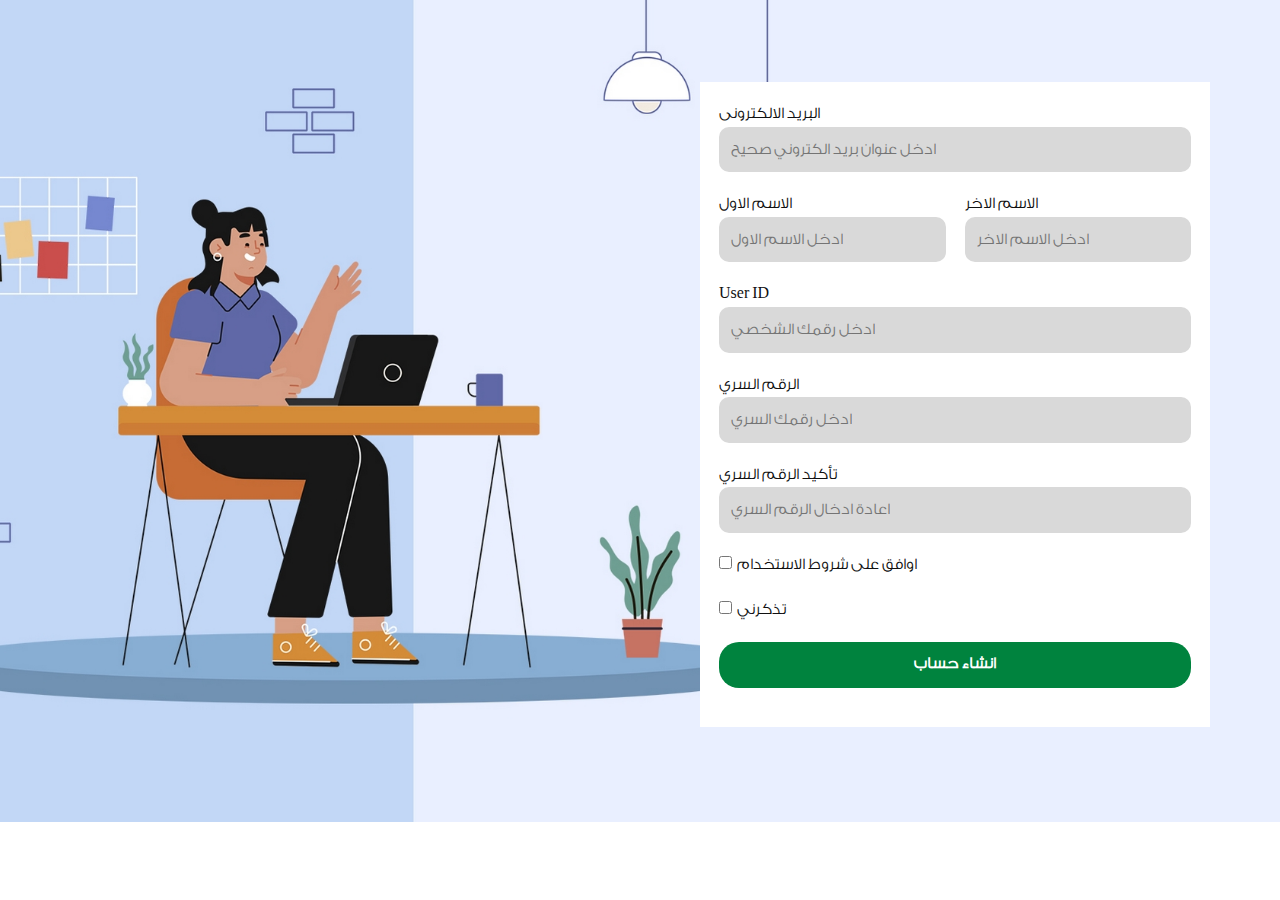
<file: Sign_in.html>
<!DOCTYPE html>
<html style="font-size: 16px;" lang="en-SA">

<head>
  <meta name="viewport" content="width=device-width, initial-scale=1.0">
  <meta charset="utf-8">
  <meta name="keywords" content="">
  <meta name="description" content="">
  <title>Sign_in</title>
  <link rel="stylesheet" href="Bootstrap.css" media="screen">
  <link rel="stylesheet" href="Sign_in.css" media="screen">
  <script class="u-script" type="text/javascript" src="jquery-1.9.1.min.js" defer=""></script>
  <script class="u-script" type="text/javascript" src="Bootstrap.js" defer=""></script>
  <meta name="referrer" content="origin">
  <link rel="icon" href="images/Screenshot2023-09-24155118.png">
  <meta name="theme-color" content="#00833e">
  <meta property="og:title" content="Sign_in">

</head>

<body data-path-to-root="./" data-include-products="false" class="u-body u-xl-mode" data-lang="en">
  <section
    class="u-clearfix u-container-align-center-sm u-container-align-center-xs u-container-align-right-lg u-container-align-right-md u-container-align-right-xl u-image lazyload u-section-1"
    id="carousel_e2a5" data-image-width="2000" data-image-height="1125" data-bg="url(&quot;images/13808841.jpg&quot;)">
    <div class="u-clearfix u-sheet u-sheet-1">
      <div class="u-form u-white u-form-1">
        <form action="#" class="u-clearfix u-form-spacing-19 u-form-vertical u-inner-form" source="email" name="form"
          style="padding: 19px;" redirect="true" redirect-address="Home.html">
          <div class="u-form-email u-form-group">
            <label for="email-db6f" class="u-label">البريد الالكترونى</label>
            <input type="email" placeholder="ادخل عنوان بريد الكتروني صحيح" id="email-db6f" name="email"
              class="u-border-none u-grey-15 u-input u-input-rectangle u-radius-10" required="">
          </div>
          <div class="u-form-group u-form-name u-form-partition-factor-2 u-form-group-2">
            <label for="name-961f" class="u-label">الاسم الاول</label>
            <input type="text" placeholder="ادخل الاسم الاول" id="name-961f" name="name-1"
              class="u-border-none u-grey-15 u-input u-input-rectangle u-radius-10" required="">
          </div>
          <div class="u-form-group u-form-name u-form-partition-factor-2 u-form-group-3">
            <label for="name-961f" class="u-label">الاسم الاخر</label>
            <input type="text" placeholder="ادخل الاسم الاخر" id="name-961f" name="name-2"
              class="u-border-none u-grey-15 u-input u-input-rectangle u-radius-10" required="">
          </div>
          <div class="u-form-group u-form-group-4">
            <label for="phone-01ec" class="u-label u-label-4">User ID</label>
            <input type="text" placeholder="ادخل رقمك الشخصي" id="phone-01ec" name="phone"
              class="u-border-none u-grey-15 u-input u-input-rectangle u-radius-10" required="required">
          </div>
          <div class="u-form-group u-form-group-5">
            <label for="text-c75d" class="u-label u-label-5">الرقم السري</label>
            <input type="text" placeholder="ادخل رقمك السري" id="text-c75d" name="text"
              class="u-border-none u-grey-15 u-input u-input-rectangle u-radius u-input-5">
          </div>
          <div class="u-form-group u-form-group-6">
            <label for="text-3360" class="u-label">تأكيد الرقم السري</label>
            <input type="text" placeholder="اعادة ادخال الرقم السري" id="text-3360" name="text-1"
              class="u-border-none u-grey-15 u-input u-input-rectangle u-radius u-input-6">
          </div>
          <div class="u-form-checkbox u-form-group u-form-group-7">
            <input type="checkbox" id="checkbox-898d" name="checkbox" value="On" class="u-field-input"
              required="required">
            <label for="checkbox-898d" class="u-field-label">اوافق على شروط الاستخدام</label>
          </div>
          <div class="u-form-checkbox u-form-group u-form-group-8">
            <input type="checkbox" id="checkbox-bb73" name="checkbox-1" value="On" class="u-field-input">
            <label for="checkbox-bb73" class="u-field-label">تذكرني</label>
          </div>
          <div class="u-align-right u-form-group u-form-submit">
            <a href="#"
              class="u-border-none u-btn u-btn-round u-btn-submit u-button-style u-hover-custom-color-1 u-radius-20 u-btn-1">انشاء
              حساب</a>
            <input type="submit" value="submit" class="u-form-control-hidden">
          </div>
          <div class="u-form-send-message u-form-send-success"> Thank you! Your message has been sent. </div>
          <div class="u-form-send-error u-form-send-message"> Unable to send your message. Please fix errors then try
            again. </div>
          <input type="hidden" value="" name="recaptchaResponse">
          <input type="hidden" name="formServices" value="c9620bf5-9e1a-93b5-d422-376ae7a875a3">
        </form>
      </div>
    </div>
  </section>





</body>

</html>
</file>
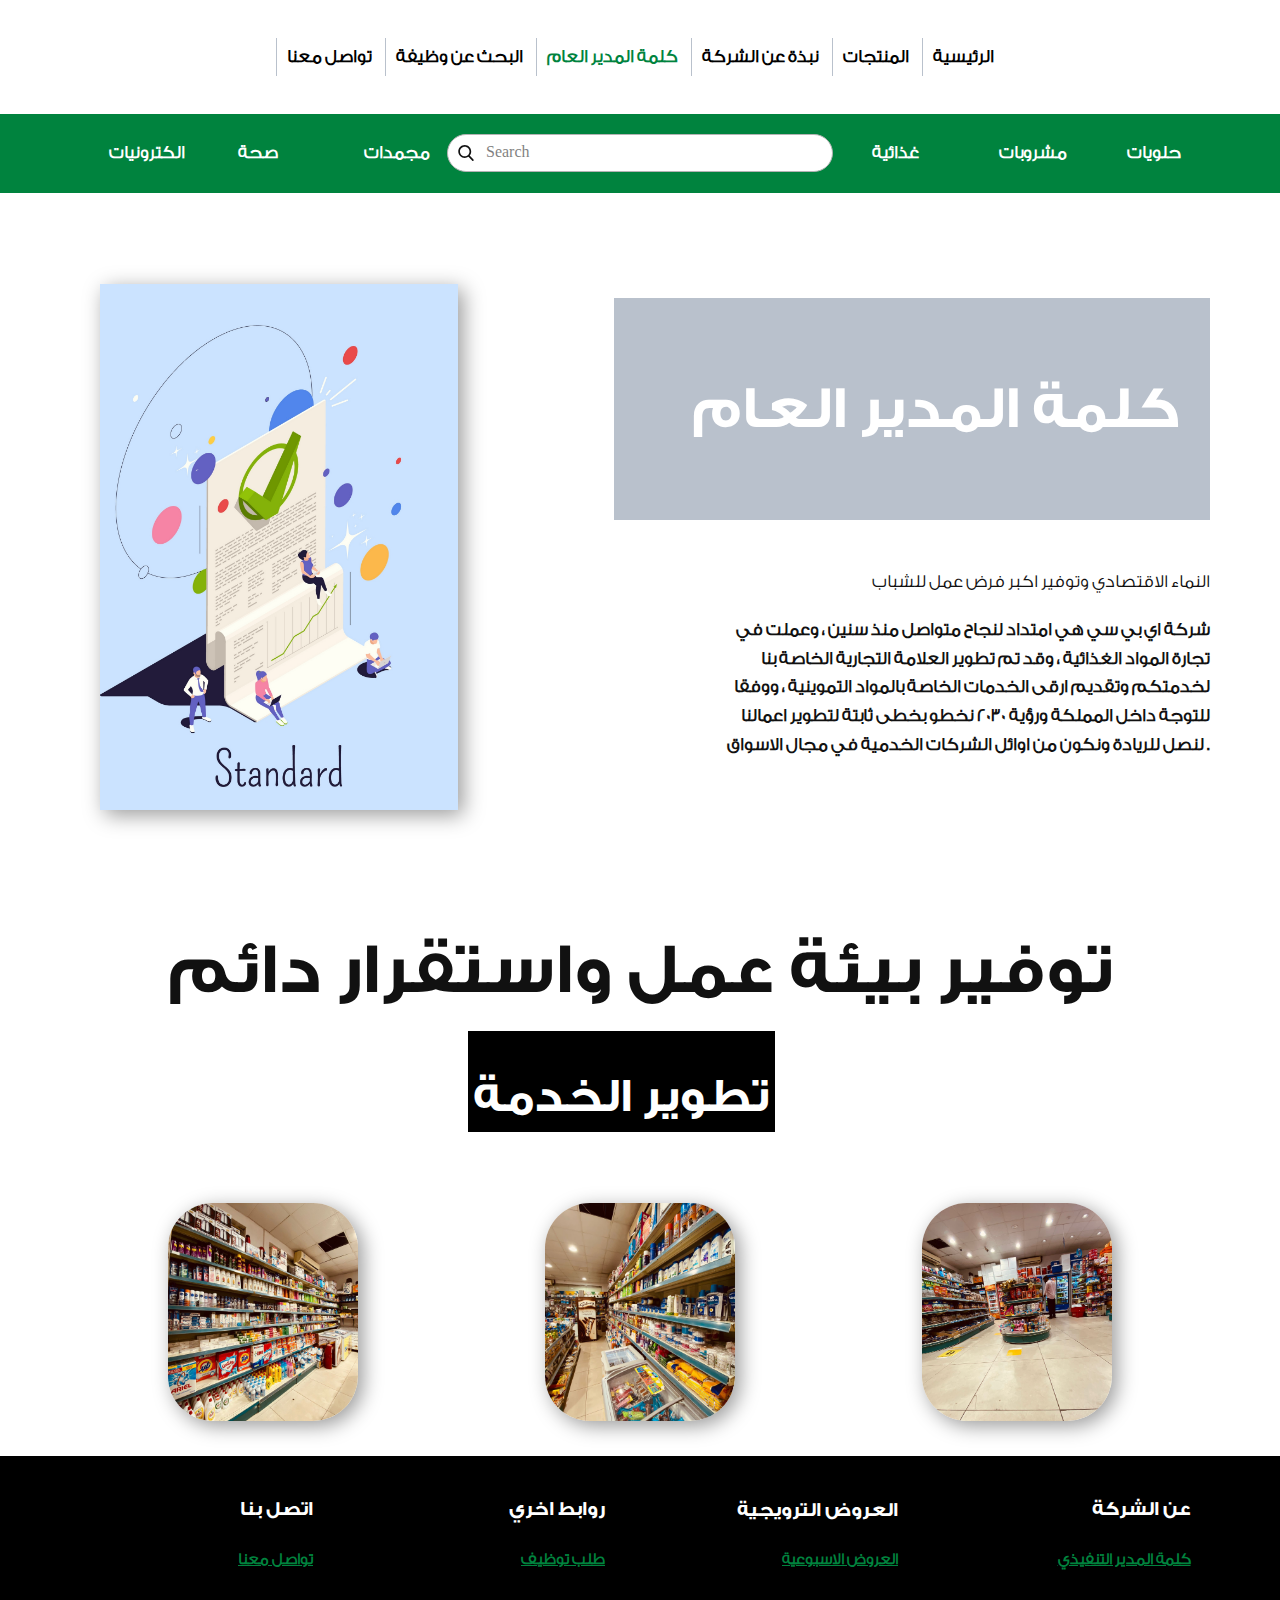
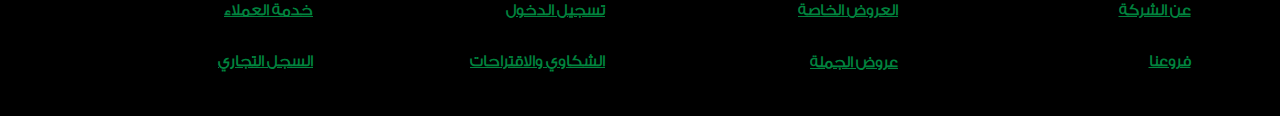
<file: Speech-of-the-General-Manager.html>
<!DOCTYPE html>
<html style="font-size: 16px;" lang="en-SA">

<head>
  <meta name="viewport" content="width=device-width, initial-scale=1.0">
  <meta charset="utf-8">
  <meta name="keywords" content="">
  <meta name="description" content="">
  <title>Speech of the General Manager</title>
  <link rel="stylesheet" href="Bootstrap.css" media="screen">
  <link rel="stylesheet" href="Speech-of-the-General-Manager.css" media="screen">
  <script class="u-script" type="text/javascript" src="jquery-1.9.1.min.js" defer=""></script>
  <script class="u-script" type="text/javascript" src="Bootstrap.js" defer=""></script>
  <link rel="icon" href="images/Screenshot2023-09-24155118.png">
  <meta name="theme-color" content="#00833e">
  <meta property="og:title" content="Speech of the General Manager">

</head>

<body data-path-to-root="./" data-include-products="false" class="u-body u-xl-mode" data-lang="en">
  <header
    class=" u-border-no-bottom u-border-no-left u-border-no-right u-border-no-top u-clearfix u-header u-section-row-container"
    id="sec-2884" style="background-image: none;">
    <div class="u-section-rows">
      <div class="u-clearfix u-section-row" data-animation-name="" data-animation-duration="0" data-animation-delay="0"
        data-animation-direction="" id="sec-ddf0">
        <div class="u-clearfix u-sheet u-sheet-1">
          <nav class="u-align-center u-menu u-menu-one-level u-offcanvas u-menu-1">
            <div class="menu-collapse" style="font-size: 1.125rem; letter-spacing: 0px; font-weight: 700;">
              <a class="u-button-style u-custom-left-right-menu-spacing u-custom-padding-bottom u-custom-text-active-color u-custom-text-color u-custom-top-bottom-menu-spacing u-nav-link u-text-active-palette-1-base u-text-hover-palette-2-base"
                href="#" style="padding: 8px 0px; font-size: calc(1em + 18px);">
                <svg class="u-svg-link" viewBox="0 0 24 24">
                  <use xmlns:xlink="http://www.w3.org/1999/xlink" xlink:href="#menu-hamburger"></use>
                </svg>
                <svg class="u-svg-content" version="1.1" id="menu-hamburger" viewBox="0 0 16 16" x="0px" y="0px"
                  xmlns:xlink="http://www.w3.org/1999/xlink" xmlns="http://www.w3.org/2000/svg">
                  <g>
                    <rect y="1" width="16" height="2"></rect>
                    <rect y="7" width="16" height="2"></rect>
                    <rect y="13" width="16" height="2"></rect>
                  </g>
                </svg>
              </a>
            </div>
            <div class="u-custom-menu u-nav-container">
              <ul class="u-nav u-unstyled u-nav-1">
                <li class="u-nav-item"><a
                    class="u-border-1 u-border-no-bottom u-border-no-right u-border-no-top u-border-palette-5-base u-button-style u-nav-link u-text-active-palette-1-base u-text-hover-palette-2-base u-text-palette-4-base"
                    href="Contact.html" style="padding: 10px;">تواصل معنا</a>
                </li>
                <li class="u-nav-item"><a
                    class="u-border-1 u-border-no-bottom u-border-no-right u-border-no-top u-border-palette-5-base u-button-style u-nav-link u-text-active-palette-1-base u-text-hover-palette-2-base u-text-palette-4-base"
                    href="search-to-work.html" style="padding: 10px;">البحث عن وظيفة</a>
                </li>
                <li class="u-nav-item"><a
                    class="u-border-1 u-border-no-bottom u-border-no-right u-border-no-top u-border-palette-5-base u-button-style u-nav-link u-text-active-palette-1-base u-text-hover-palette-2-base u-text-palette-4-base"
                    href="Speech-of-the-General-Manager.html" style="padding: 10px;">كلمة المدير العام</a>
                </li>
                <li class="u-nav-item"><a
                    class="u-border-1 u-border-no-bottom u-border-no-right u-border-no-top u-border-palette-5-base u-button-style u-nav-link u-text-active-palette-1-base u-text-hover-palette-2-base u-text-palette-4-base"
                    href="About-the-company.html" style="padding: 10px;">نبذة عن الشركة</a>
                </li>
                <li class="u-nav-item"><a
                    class="u-border-1 u-border-no-bottom u-border-no-right u-border-no-top u-border-palette-5-base u-button-style u-nav-link u-text-active-palette-1-base u-text-hover-palette-2-base u-text-palette-4-base"
                    href="products.html" style="padding: 10px;">المنتجات</a>
                </li>
                <li class="u-nav-item"><a
                    class="u-border-1 u-border-no-bottom u-border-no-right u-border-no-top u-border-palette-5-base u-button-style u-nav-link u-text-active-palette-1-base u-text-hover-palette-2-base u-text-palette-4-base"
                    href="Home.html" style="padding: 10px;">الرئيسية</a>
                </li>
              </ul>
            </div>
            <div class="u-custom-menu u-nav-container-collapse">
              <div class="u-black u-container-style u-inner-container-layout u-opacity u-opacity-75 u-sidenav">
                <div class="u-inner-container-layout u-sidenav-overflow">
                  <div class="u-menu-close"></div>
                  <ul
                    class="u-align-center u-nav u-popupmenu-items u-text-active-palette-1-base u-text-hover-palette-2-base u-unstyled u-nav-2">
                    <li class="u-nav-item"><a class="u-button-style u-nav-link" href="Contact.html">تواصل معنا</a>
                    </li>
                    <li class="u-nav-item"><a class="u-button-style u-nav-link" href="search-to-work.html">البحث عن
                        وظيفة</a>
                    </li>
                    <li class="u-nav-item"><a class="u-button-style u-nav-link"
                        href="Speech-of-the-General-Manager.html">كلمة المدير العام</a>
                    </li>
                    <li class="u-nav-item"><a class="u-button-style u-nav-link" href="About-the-company.html">نبذة عن
                        الشركة</a>
                    </li>
                    <li class="u-nav-item"><a class="u-button-style u-nav-link" href="products.html">المنتجات</a>
                    </li>
                    <li class="u-nav-item"><a class="u-button-style u-nav-link" href="Home.html">الرئيسية</a>
                    </li>
                  </ul>
                </div>
              </div>
              <div class="u-black u-menu-overlay u-opacity u-opacity-0"></div>
            </div>
          </nav>
          <form action="#" method="get"
            class="u-border-1 u-border-grey-30 u-hidden-lg u-hidden-md u-hidden-xl u-hidden-xs u-search u-search-left u-white u-search-1">
            <button class="u-search-button" type="submit">
              <span class="u-search-icon u-spacing-10">
                <svg class="u-svg-link" preserveAspectRatio="xMidYMin slice" viewBox="0 0 56.966 56.966">
                  <use xmlns:xlink="http://www.w3.org/1999/xlink" xlink:href="#svg-9d24"></use>
                </svg>
                <svg xmlns="http://www.w3.org/2000/svg" xmlns:xlink="http://www.w3.org/1999/xlink" version="1.1"
                  id="svg-9d24" x="0px" y="0px" viewBox="0 0 56.966 56.966"
                  style="enable-background:new 0 0 56.966 56.966;" xml:space="preserve" class="u-svg-content">
                  <path
                    d="M55.146,51.887L41.588,37.786c3.486-4.144,5.396-9.358,5.396-14.786c0-12.682-10.318-23-23-23s-23,10.318-23,23  s10.318,23,23,23c4.761,0,9.298-1.436,13.177-4.162l13.661,14.208c0.571,0.593,1.339,0.92,2.162,0.92  c0.779,0,1.518-0.297,2.079-0.837C56.255,54.982,56.293,53.08,55.146,51.887z M23.984,6c9.374,0,17,7.626,17,17s-7.626,17-17,17  s-17-7.626-17-17S14.61,6,23.984,6z">
                  </path>
                </svg>
              </span>
            </button>
            <input class="u-search-input" type="search" name="search" value="" placeholder="Search">
          </form>
        </div>





      </div>
      <div class="u-hidden-sm u-hidden-xs u-palette-1-base u-section-row u-sticky u-sticky-ceae u-section-row-2"
        id="sec-7264">
        <div class="u-clearfix u-sheet u-valign-middle-lg u-valign-middle-xl u-sheet-2">
          <form action="#" method="get"
            class="u-border-1 u-border-grey-30 u-radius-37 u-search u-search-left u-white u-search-2">
            <button class="u-search-button" type="submit">
              <span class="u-search-icon u-spacing-10">
                <svg class="u-svg-link" preserveAspectRatio="xMidYMin slice" viewBox="0 0 56.966 56.966">
                  <use xmlns:xlink="http://www.w3.org/1999/xlink" xlink:href="#svg-3c3e"></use>
                </svg>
                <svg xmlns="http://www.w3.org/2000/svg" xmlns:xlink="http://www.w3.org/1999/xlink" version="1.1"
                  id="svg-3c3e" x="0px" y="0px" viewBox="0 0 56.966 56.966"
                  style="enable-background:new 0 0 56.966 56.966;" xml:space="preserve" class="u-svg-content">
                  <path
                    d="M55.146,51.887L41.588,37.786c3.486-4.144,5.396-9.358,5.396-14.786c0-12.682-10.318-23-23-23s-23,10.318-23,23  s10.318,23,23,23c4.761,0,9.298-1.436,13.177-4.162l13.661,14.208c0.571,0.593,1.339,0.92,2.162,0.92  c0.779,0,1.518-0.297,2.079-0.837C56.255,54.982,56.293,53.08,55.146,51.887z M23.984,6c9.374,0,17,7.626,17,17s-7.626,17-17,17  s-17-7.626-17-17S14.61,6,23.984,6z">
                  </path>
                </svg>
              </span>
            </button>
            <input class="u-search-input" type="search" name="search" value="" placeholder="Search">
          </form>
          <div class="u-align-right u-hidden-sm u-hidden-xs u-list u-list-1">
            <div class="u-repeater u-repeater-1">
              <div class="u-container-style u-custom-item u-list-item u-repeater-item u-list-item-1">
                <div class="u-container-layout u-similar-container u-container-layout-1">
                  <p class="u-align-center u-custom-item u-hover-feature u-text u-text-1">
                    <a class="u-active-none u-border-none u-btn u-button-style u-hover-black u-hover-feature u-none u-text-hover-white u-btn-1"
                      data-href="products.html">غذائية</a>
                  </p>
                </div>
              </div>
              <div class="u-container-style u-custom-item u-list-item u-repeater-item u-list-item-2">
                <div class="u-container-layout u-similar-container u-container-layout-2">
                  <p class="u-align-center u-custom-item u-hover-feature u-text u-text-palette-1-base u-text-2">
                    <a class="u-active-none u-border-none u-btn u-button-style u-custom-item u-hover-black u-hover-feature u-none u-text-body-alt-color u-text-hover-white u-btn-2"
                      data-href="products.html">مشروبات</a>
                  </p>
                </div>
              </div>
              <div
                class="u-container-style u-custom-item u-hover-feature u-list-item u-repeater-item u-shape-rectangle u-list-item-3">
                <div class="u-container-layout u-similar-container u-container-layout-3">
                  <p class="u-align-center u-custom-item u-hover-feature u-text u-text-3">
                    <a class="u-btn u-button-style u-hover-black u-hover-feature u-none u-text-hover-white u-btn-3"
                      data-href="products.html">حلويات</a>
                  </p>
                </div>
              </div>
            </div>
          </div>
          <div class="u-align-right u-hidden-sm u-hidden-xs u-list u-list-2">
            <div class="u-repeater u-repeater-2">
              <div class="u-container-style u-custom-item u-list-item u-repeater-item u-list-item-4">
                <div class="u-container-layout u-similar-container u-container-layout-4">
                  <p class="u-align-center u-custom-item u-hover-feature u-text u-text-4">
                    <a class="u-active-none u-border-none u-btn u-button-style u-hover-black u-hover-feature u-none u-text-hover-white u-btn-4"
                      data-href="products.html">الكترونيات</a>
                  </p>
                </div>
              </div>
              <div class="u-container-style u-custom-item u-list-item u-repeater-item u-list-item-5">
                <div class="u-container-layout u-similar-container u-container-layout-5">
                  <p class="u-align-center u-custom-item u-hover-feature u-text u-text-palette-1-base u-text-5">
                    <a class="u-active-none u-border-none u-btn u-button-style u-custom-item u-hover-black u-hover-feature u-none u-text-body-alt-color u-text-hover-white u-btn-5"
                      data-href="products.html">صحة</a>
                  </p>
                </div>
              </div>
              <div
                class="u-container-style u-custom-item u-hover-feature u-list-item u-repeater-item u-shape-rectangle u-list-item-6">
                <div class="u-container-layout u-similar-container u-container-layout-6">
                  <p class="u-align-center u-custom-item u-hover-feature u-text u-text-6">
                    <a class="u-btn u-button-style u-hover-black u-hover-feature u-none u-text-hover-white u-btn-6"
                      data-href="products.html">مجمدات</a>
                  </p>
                </div>
              </div>
            </div>
          </div>
        </div>





        <style class="u-sticky-style" data-style-id="ceae">
          .u-sticky-fixed.u-sticky-ceae,
          .u-body.u-sticky-fixed .u-sticky-ceae {
            box-shadow: 5px 5px 20px 0 rgba(0, 0, 0, 0.4) !important
          }
        </style>
      </div>
    </div>
  </header>
  <section class="u-clearfix u-section-1" id="carousel_9f4e">
    <div class="u-clearfix u-sheet u-valign-middle u-sheet-1">
      <div class="data-layout-selected u-clearfix u-expanded-width u-layout-wrap u-layout-wrap-1">
        <div class="u-layout">
          <div class="u-layout-row">
            <div class="u-align-left u-container-style u-layout-cell u-shape-rectangle u-size-22 u-layout-cell-1">
              <div class="u-container-layout u-container-layout-1">
                <img class="u-expanded-width u-image lazyload u-image-1" data-image-width="4500"
                  data-image-height="4500" data-src="images/2210.i101.018.F.m004.c9.productqualitycontrolisometric.jpg">
              </div>
            </div>
            <div
              class="u-container-align-right u-container-style u-layout-cell u-shape-rectangle u-size-38 u-layout-cell-2">
              <div class="u-container-layout u-valign-top-md u-valign-top-sm u-valign-top-xs u-container-layout-2">
                <div
                  class="custom-expanded u-container-align-right u-container-style u-group u-palette-5-base u-group-1">
                  <div class="u-container-layout u-container-layout-3">
                    <h2 class="u-align-right u-text u-text-body-alt-color u-text-default u-text-1">كلمة المدير العام
                    </h2>
                  </div>
                </div>
                <p class="u-align-right u-text u-text-2"> النماء الاقتصادي وتوفير اكبر فرض عمل للشباب</p>
                <p class="u-align-right u-text u-text-3">شركة اي بي سي هي امتداد لنجاح متواصل منذ سنين ، وعملت في تجارة
                  المواد الغذائية ، وقد تم تطوير العلامة التجارية الخاصة بنا لخدمتكم وتقديم ارقى الخدمات الخاصة بالمواد
                  التموينية ، ووفقا للتوجة داخل المملكة ورؤية 2030 نخطو بخطى ثابتة لتطوير اعمالنا لنصل للريادة ونكون من
                  اوائل الشركات الخدمية في مجال الاسواق .<br>
                </p>
              </div>
            </div>
          </div>
        </div>
      </div>
    </div>
  </section>
  <section class="u-align-center u-clearfix u-section-2" id="carousel_073a">
    <div class="u-clearfix u-sheet u-sheet-1">
      <h2 class="u-align-center-lg u-align-center-md u-align-center-sm u-align-center-xs u-text u-text-1"> توفير بيئة
        عمل واستقرار دائم<br>
      </h2>
      <div
        class="u-black u-container-align-center-lg u-container-align-center-md u-container-align-center-sm u-container-align-center-xs u-container-style u-group u-group-1">
        <div class="u-container-layout u-container-layout-1">
          <h3 class="u-align-center u-text u-text-default u-text-2"> تطوير الخدمة</h3>
        </div>
      </div>
      <div class="u-list u-list-1">
        <div class="u-repeater u-repeater-1">
          <div class="u-align-center u-container-style u-list-item u-repeater-item">
            <div class="u-container-layout u-similar-container u-container-layout-2">
              <img alt="" class="u-image u-image-round u-radius-45 lazyload u-image-1" data-image-width="1200"
                data-image-height="1600" data-src="images/mm.jpeg">
            </div>
          </div>
          <div class="u-align-center u-container-style u-list-item u-repeater-item">
            <div class="u-container-layout u-similar-container u-container-layout-3">
              <img alt="" class="u-image u-image-round u-radius-45 lazyload u-image-2" data-image-width="1200"
                data-image-height="1600" data-src="images/WhatsAppImage2023-09-24at8.39.48PM.jpeg">
            </div>
          </div>
          <div class="u-align-center u-container-style u-list-item u-repeater-item">
            <div class="u-container-layout u-similar-container u-container-layout-4">
              <img alt="" class="u-image u-image-round u-radius-45 lazyload u-image-3" data-image-width="1200"
                data-image-height="1600" data-src="images/WhatsAppImage2023-09-24at8.39.50PM.jpeg">
            </div>
          </div>
        </div>
      </div>
    </div>
  </section>



  <footer class="u-align-center-sm u-align-center-xs u-black u-clearfix u-footer" id="sec-69ef">
    <div class="u-clearfix u-sheet u-sheet-1">
      <div
        class="data-layout-selected u-clearfix u-expanded-width u-gutter-30 u-layout-custom-sm u-layout-custom-xs u-layout-wrap u-layout-wrap-1">
        <div class="u-gutter-0 u-layout">
          <div class="u-layout-row">
            <div
              class="u-align-center-sm u-align-center-xs u-align-left-lg u-align-left-md u-align-left-xl u-container-align-right-lg u-container-align-right-xl u-container-style u-layout-cell u-left-cell u-size-15-lg u-size-15-xl u-size-30-md u-size-60-sm u-size-60-xs u-layout-cell-1">
              <div class="u-container-layout u-valign-middle-lg u-valign-middle-xl u-container-layout-1"><!--position-->
                <div data-position="" class="u-align-right u-position u-position-1"><!--block-->
                  <div class="u-block">
                    <div class="u-block-container u-clearfix"><!--block_header-->
                      <h5 class="u-block-header u-text"><!--block_header_content--> اتصل بنا<!--/block_header_content-->
                      </h5><!--/block_header--><!--block_content-->
                      <div class="u-block-content u-text u-text-palette-1-base u-text-2"><!--block_content_content-->
                        <br>
                        <a href="Contact.html"
                          class="u-active-none u-border-none u-btn u-button-link u-button-style u-hover-none u-none u-text-palette-1-base u-btn-1">تواصل
                          معنا</a>
                        <br>
                        <br>
                        <a href="tel:0555555555"
                          class="u-active-none u-border-none u-btn u-button-link u-button-style u-hover-none u-none u-text-palette-1-base u-btn-2">خدمة
                          العملاء</a>
                        <br>
                        <br>
                        <a href="#"
                          class="u-active-none u-border-none u-btn u-button-link u-button-style u-hover-none u-none u-text-palette-1-base u-btn-3">السجل
                          التجاري</a><!--/block_content_content-->
                      </div><!--/block_content-->
                    </div>
                  </div><!--/block-->
                </div><!--/position-->
              </div>
            </div>
            <div
              class="u-align-center-sm u-align-center-xs u-align-left-lg u-align-left-md u-align-left-xl u-container-align-right u-container-style u-layout-cell u-size-15-lg u-size-15-xl u-size-30-md u-size-60-sm u-size-60-xs u-layout-cell-2">
              <div class="u-container-layout u-valign-top u-container-layout-2"><!--position-->
                <div data-position="" class="u-align-right u-position u-position-2"><!--block-->
                  <div class="u-block">
                    <div class="u-block-container u-clearfix"><!--block_header-->
                      <h5 class="u-block-header u-text"><!--block_header_content--> روابط
                        اخري<!--/block_header_content--></h5><!--/block_header--><!--block_content-->
                      <div class="u-block-content u-text u-text-palette-1-base u-text-4"><!--block_content_content-->
                        <br>
                        <a href="search-to-work.html"
                          class="u-active-none u-border-none u-btn u-button-link u-button-style u-hover-none u-none u-text-palette-1-base u-btn-4">طلب
                          توظيف</a>
                        <br>
                        <br>
                        <a href="Sign_in.html"
                          class="u-active-none u-border-none u-btn u-button-link u-button-style u-hover-none u-none u-text-palette-1-base u-btn-5">تسجيل
                          الدخول</a>
                        <br>
                        <br>
                        <a href="Contact.html"
                          class="u-active-none u-border-none u-btn u-button-link u-button-style u-hover-none u-none u-text-palette-1-base u-btn-6">الشكاوي
                          والاقتراحات</a><!--/block_content_content-->
                      </div><!--/block_content-->
                    </div>
                  </div><!--/block-->
                </div><!--/position-->
              </div>
            </div>
            <div
              class="u-align-center-sm u-align-center-xs u-align-left-lg u-align-left-md u-align-left-xl u-container-align-right-lg u-container-align-right-xl u-container-style u-layout-cell u-size-15-lg u-size-15-xl u-size-30-md u-size-60-sm u-size-60-xs u-layout-cell-3">
              <div class="u-container-layout u-valign-bottom-lg u-valign-bottom-xl u-container-layout-3"><!--position-->
                <div data-position="" class="u-align-right u-position u-position-3"><!--block-->
                  <div class="u-block">
                    <div class="u-block-container u-clearfix"><!--block_header-->
                      <h5 class="u-block-header u-text"><!--block_header_content--> العروض
                        الترويجية<!--/block_header_content--></h5><!--/block_header--><!--block_content-->
                      <div class="u-block-content u-text u-text-palette-1-base u-text-6"><!--block_content_content-->
                        <br>
                        <a href="products.html"
                          class="u-active-none u-border-none u-btn u-button-link u-button-style u-hover-none u-none u-text-palette-1-base u-btn-7">العروض
                          الاسبوعية</a>
                        <br>
                        <br>
                        <a href="products.html"
                          class="u-active-none u-border-none u-btn u-button-link u-button-style u-hover-none u-none u-text-palette-1-base u-btn-8">العروض
                          الخاصة</a>
                        <br>
                        <br>
                        <a href="products.html"
                          class="u-active-none u-border-none u-btn u-button-link u-button-style u-hover-none u-none u-text-palette-1-base u-btn-9">عروض
                          الجملة</a><!--/block_content_content-->
                      </div><!--/block_content-->
                    </div>
                  </div><!--/block-->
                </div><!--/position-->
              </div>
            </div>
            <div
              class="u-align-center-sm u-align-center-xs u-align-left-lg u-align-left-md u-align-left-xl u-container-style u-layout-cell u-right-cell u-size-15-lg u-size-15-xl u-size-30-md u-size-60-sm u-size-60-xs u-layout-cell-4">
              <div class="u-container-layout u-valign-bottom-lg u-valign-bottom-xl u-container-layout-4"><!--position-->
                <div data-position="" class="u-align-right u-position u-position-4"><!--block-->
                  <div class="u-block">
                    <div class="u-block-container u-clearfix"><!--block_header-->
                      <h5 class="u-block-header u-text"><!--block_header_content--> عن
                        الشركة<!--/block_header_content--></h5><!--/block_header--><!--block_content-->
                      <div class="u-block-content u-text u-text-palette-1-base u-text-8"><!--block_content_content-->
                        <br>
                        <a href="Speech-of-the-General-Manager.html"
                          class="u-active-none u-border-none u-btn u-button-link u-button-style u-hover-none u-none u-text-palette-1-base u-btn-10">كلمة
                          المدير التنفيذي</a>
                        <br>
                        <br>
                        <a href="About-the-company.html"
                          class="u-active-none u-border-none u-btn u-button-link u-button-style u-hover-none u-none u-text-palette-1-base u-btn-11">عن
                          الشركة<br>
                        </a>
                        <br>
                        <a href="About-the-company.html"
                          class="u-active-none u-border-none u-btn u-button-link u-button-style u-hover-none u-none u-text-palette-1-base u-btn-12">فروعنا</a><!--/block_content_content-->
                      </div><!--/block_content-->
                    </div>
                  </div><!--/block-->
                </div><!--/position-->
              </div>
            </div>
          </div>
        </div>
      </div>
    </div>
  </footer>

</body>

</html>
</file>
<file: Home.css>
.u-block-8148-2 {
  position: absolute;
  bottom: 10px;
}

.u-block-8148-3 {
  position: absolute;
  left: 0;
  width: 42px;
  height: 42px;
}

.u-block-8148-4 {
  position: absolute;
  right: 0;
  width: 42px;
  height: 42px;
}

 .u-section-1-1 {
  background-image: linear-gradient(0deg, rgba(0,0,0,0.4), rgba(0,0,0,0.4));
  background-position: 50% 50%;
}

.u-section-1-1 .u-sheet-1 {
  min-height: 800px;
}

.u-section-1-1 .u-text-1 {
  margin: 645px auto 60px 0;
}

@media (max-width: 1199px) {
  .u-section-1-1 .u-sheet-1 {
    min-height: 660px;
  }
}

@media (max-width: 991px) {
  .u-section-1-1 .u-sheet-1 {
    min-height: 506px;
  }
}

@media (max-width: 767px) {
  .u-section-1-1 .u-sheet-1 {
    min-height: 380px;
  }
}

@media (max-width: 575px) {
  .u-section-1-1 .u-sheet-1 {
    min-height: 239px;
  }
}

 .u-section-1-2 {
  background-image: linear-gradient(0deg, rgba(0,0,0,0.4), rgba(0,0,0,0.4));
  background-position: 50% 50%;
}

.u-section-1-2 .u-sheet-1 {
  min-height: 800px;
}

.u-section-1-2 .u-text-1 {
  margin: 645px auto 60px 0;
}

@media (max-width: 1199px) {
  .u-section-1-2 .u-sheet-1 {
    min-height: 660px;
  }
}

@media (max-width: 991px) {
  .u-section-1-2 .u-sheet-1 {
    min-height: 506px;
  }
}

@media (max-width: 767px) {
  .u-section-1-2 .u-sheet-1 {
    min-height: 380px;
  }
}

@media (max-width: 575px) {
  .u-section-1-2 .u-sheet-1 {
    min-height: 239px;
  }
} .u-section-2 {
  min-height: 66px;
}

.u-section-2 .u-sheet-1 {
  min-height: 542px;
}

.u-section-2 .u-layout-wrap-1 {
  margin-top: 30px;
  margin-bottom: 30px;
}

.u-section-2 .u-image-1 {
  min-height: 482px;
  background-position: 50% 50%;
}

.u-section-2 .u-container-layout-1 {
  box-shadow: 5px 5px 20px 0 rgba(0,0,0,0.4);
  padding: 30px 60px;
}

.u-section-2 .u-layout-cell-2 {
  min-height: 482px;
  --animation-custom_in-translate_x: 0px;
  --animation-custom_in-translate_y: 0px;
  --animation-custom_in-opacity: 0;
  --animation-custom_in-rotate: 0deg;
  --animation-custom_in-scale: 1;
}

.u-section-2 .u-container-layout-2 {
  padding: 30px 60px;
}

.u-section-2 .u-icon-1 {
  height: 48px;
  width: 48px;
  background-image: none;
  margin: 0 auto;
  padding: 10px;
}

.u-section-2 .u-text-1 {
  margin: 30px 0 0;
}

.u-section-2 .u-text-2 {
  margin: 20px 0 0;
}

.u-section-2 .u-btn-1 {
  border-style: solid;
  text-transform: uppercase;
  font-size: 1rem;
  letter-spacing: 1px;
  font-weight: 700;
  transition-duration: 0.5s;
  box-shadow: 0px 0px 0px rgba(0,0,0,0);
  transform: translateX(0px) translateY(0px) scale(1) rotate(0deg);
  text-shadow: 0px 0px 0px rgba(0,0,0,0);
  margin: 20px auto 0;
  padding: 0;
}

@media (max-width: 1199px) {
   .u-section-2 {
    min-height: 318px;
  }

  .u-section-2 .u-sheet-1 {
    min-height: 203px;
  }

  .u-section-2 .u-image-1 {
    min-height: 460px;
  }

  .u-section-2 .u-layout-cell-2 {
    min-height: 397px;
  }
}

@media (max-width: 991px) {
   .u-section-2 {
    min-height: 66px;
  }

  .u-section-2 .u-sheet-1 {
    min-height: 77px;
  }

  .u-section-2 .u-image-1 {
    min-height: 352px;
  }

  .u-section-2 .u-container-layout-1 {
    padding-left: 30px;
    padding-right: 30px;
  }

  .u-section-2 .u-layout-cell-2 {
    min-height: 100px;
  }

  .u-section-2 .u-container-layout-2 {
    padding-left: 30px;
    padding-right: 30px;
  }
}

@media (max-width: 767px) {
  .u-section-2 .u-image-1 {
    min-height: 528px;
    order: 1;
  }

  .u-section-2 .u-container-layout-1 {
    padding-left: 10px;
    padding-right: 10px;
  }

  .u-section-2 .u-layout-cell-2 {
    order: 0;
  }

  .u-section-2 .u-container-layout-2 {
    padding-left: 50px;
    padding-right: 50px;
  }
}

@media (max-width: 575px) {
  .u-section-2 .u-image-1 {
    min-height: 332px;
  }
}

.u-section-2 .u-btn-1,
.u-section-2 .u-btn-1:before,
.u-section-2 .u-btn-1 > .u-container-layout:before {
  transition-property: fill, color, background-color, stroke-width, border-style, border-width, border-top-width, border-left-width, border-right-width, border-bottom-width, custom-border, borders, box-shadow, text-shadow, opacity, border-radius, stroke, border-color, font-size, font-style, font-weight, text-decoration, letter-spacing, transform, background-image, image-zoom, background-size, background-position;
}

.u-section-2 .u-btn-1.u-btn-1.u-btn-1:hover {
  border-style: solid !important;
  border-top-width: 2px !important;
  border-left-width: 2px !important;
  border-right-width: 2px !important;
  border-bottom-width: 2px !important;
  border-color: #00833e !important;
  box-shadow: 0px 0px 0px  rgba(0,0,0,0) !important;
  transform: scale(1) translateY(px) !important;
  text-shadow: 0px 0px 0px rgba(0,0,0,0) !important;
}

.u-section-2 .u-btn-1 {
  border-style: solid !important;
}

.u-section-2 .u-btn-1.u-btn-1.u-btn-1:hover:before {
  background-color: transparent !important;
}

.u-section-2 .u-btn-1.u-btn-1.u-btn-1.hover {
  border-style: solid !important;
  border-top-width: 2px !important;
  border-left-width: 2px !important;
  border-right-width: 2px !important;
  border-bottom-width: 2px !important;
  border-color: #00833e !important;
  box-shadow: 0px 0px 0px  rgba(0,0,0,0) !important;
  transform: scale(1) translateY(px) !important;
  text-shadow: 0px 0px 0px rgba(0,0,0,0) !important;
}

.u-section-2 .u-btn-1 {
  border-style: solid !important;
}

.u-section-2 .u-container-layout:hover .u-btn-1 {
  transform: rotate(0deg) scale(1) translateX(0px) translateY(0px) !important;
}

.u-container-layout.hover .u-section-2 .u-btn-1 {
  transform: rotate(0deg) scale(1) translateX(0px) translateY(0px) !important;
}.u-section-3 .u-sheet-1 {
  min-height: 645px;
}

.u-section-3 .u-text-1 {
  text-shadow: 2px 2px 8px rgba(0,0,0,0.4);
  margin: 30px 0 0;
}

.u-section-3 .u-text-2 {
  font-style: italic;
  margin: 20px auto 0;
}

.u-section-3 .u-list-1 {
  margin-top: 40px;
  margin-bottom: 30px;
}

.u-section-3 .u-repeater-1 {
  grid-template-columns: 25% 25% 25% 25%;
  min-height: 338px;
  grid-gap: 0px 0px;
}

.u-section-3 .u-container-layout-1 {
  padding: 30px 30px 0;
}

.u-section-3 .u-image-1 {
  width: 240px;
  height: 240px;
  background-position: 50% 50%;
  box-shadow: 5px 5px 20px 0 rgba(0,0,0,0.4);
  margin: 0 auto;
}

.u-section-3 .u-text-3 {
  text-transform: none;
  margin: 20px auto 0;
}

.u-section-3 .u-btn-1 {
  background-image: none;
  --animation-custom_in-translate_x: 0px;
  --animation-custom_in-translate_y: 300px;
  --animation-custom_in-opacity: 0;
  --animation-custom_in-rotate: 0deg;
  --animation-custom_in-scale: 1;
  padding: 0;
}

.u-section-3 .u-container-layout-2 {
  padding: 30px 30px 0;
}

.u-section-3 .u-image-2 {
  width: 240px;
  height: 240px;
  background-position: 50% 50%;
  box-shadow: 5px 5px 20px 0 rgba(0,0,0,0.4);
  margin: 0 auto;
}

.u-section-3 .u-text-4 {
  text-transform: none;
  font-size: 1.5rem;
  margin: 20px auto 0;
}

.u-section-3 .u-btn-2 {
  background-image: none;
  --animation-custom_in-translate_x: 0px;
  --animation-custom_in-translate_y: 300px;
  --animation-custom_in-opacity: 0;
  --animation-custom_in-rotate: 0deg;
  --animation-custom_in-scale: 1;
  padding: 0;
}

.u-section-3 .u-container-layout-3 {
  padding: 30px 30px 0;
}

.u-section-3 .u-image-3 {
  width: 240px;
  height: 240px;
  background-position: 50% 50%;
  box-shadow: 5px 5px 20px 0 rgba(0,0,0,0.4);
  margin: 0 auto;
}

.u-section-3 .u-text-5 {
  text-transform: none;
  font-size: 1.5rem;
  margin: 20px auto 0;
}

.u-section-3 .u-btn-3 {
  background-image: none;
  --animation-custom_in-translate_x: 0px;
  --animation-custom_in-translate_y: 300px;
  --animation-custom_in-opacity: 0;
  --animation-custom_in-rotate: 0deg;
  --animation-custom_in-scale: 1;
  padding: 0;
}

.u-section-3 .u-container-layout-4 {
  padding: 30px 30px 0;
}

.u-section-3 .u-image-4 {
  width: 240px;
  height: 240px;
  background-position: 50% 50%;
  box-shadow: 5px 5px 20px 0 rgba(0,0,0,0.4);
  margin: 0 auto;
}

.u-section-3 .u-text-6 {
  text-transform: none;
  font-size: 1.5rem;
  margin: 20px auto 0;
}

.u-section-3 .u-btn-4 {
  background-image: none;
  --animation-custom_in-translate_x: 0px;
  --animation-custom_in-translate_y: 300px;
  --animation-custom_in-opacity: 0;
  --animation-custom_in-rotate: 0deg;
  --animation-custom_in-scale: 1;
  padding: 0;
}

@media (max-width: 1199px) {
  .u-section-3 .u-sheet-1 {
    min-height: 708px;
  }

  .u-section-3 .u-list-1 {
    height: auto;
  }

  .u-section-3 .u-repeater-1 {
    grid-template-columns: 50% 50%;
    min-height: 278px;
  }
}

@media (max-width: 991px) {
  .u-section-3 .u-sheet-1 {
    min-height: 1306px;
  }

  .u-section-3 .u-repeater-1 {
    min-height: 852px;
  }

  .u-section-3 .u-container-layout-1 {
    padding-bottom: 0;
  }

  .u-section-3 .u-container-layout-2 {
    padding-bottom: 0;
  }

  .u-section-3 .u-container-layout-3 {
    padding-bottom: 0;
  }

  .u-section-3 .u-container-layout-4 {
    padding-bottom: 0;
  }
}

@media (max-width: 767px) {
  .u-section-3 .u-repeater-1 {
    grid-template-columns: 100%;
  }

  .u-section-3 .u-container-layout-1 {
    padding-left: 10px;
    padding-right: 10px;
  }

  .u-section-3 .u-container-layout-2 {
    padding-left: 10px;
    padding-right: 10px;
  }

  .u-section-3 .u-container-layout-3 {
    padding-left: 10px;
    padding-right: 10px;
  }

  .u-section-3 .u-container-layout-4 {
    padding-left: 10px;
    padding-right: 10px;
  }
}.u-section-4 .u-sheet-1 {
  min-height: 1026px;
}

.u-section-4 .u-text-1 {
  text-shadow: 2px 2px 8px rgba(0,0,0,0.4);
  margin: 60px auto 0;
}

.u-section-4 .u-text-2 {
  --animation-custom_in-translate_x: 0px;
  --animation-custom_in-translate_y: 300px;
  --animation-custom_in-opacity: 0;
  --animation-custom_in-rotate: 0deg;
  --animation-custom_in-scale: 1;
  margin: 30px auto 0;
}

.u-section-4 .u-products-1 {
  margin-top: 39px;
  margin-bottom: 30px;
}

.u-section-4 .u-repeater-1 {
  grid-template-columns: 33.3333% 33.3333% 33.3333%;
  grid-gap: 0px 0px;
  min-height: 786px;
}

.u-section-4 .u-container-layout-1 {
  padding: 30px;
}

.u-section-4 .u-image-1 {
  height: 188px;
  margin-top: 0;
  margin-bottom: 0;
}

.u-section-4 .u-group-1 {
  width: 273px;
  min-height: 118px;
  background-size: auto;
  height: auto;
  box-shadow: 5px 5px 20px 0 rgba(0,0,0,0.4);
  margin: 1px auto 0 17px;
}

.u-section-4 .u-container-layout-2 {
  padding: 20px 10px;
}

.u-section-4 .u-text-3 {
  margin: 0 auto;
}

.u-section-4 .u-product-price-1 {
  margin: 17px auto 0;
}

.u-section-4 .u-container-layout-3 {
  padding: 30px;
}

.u-section-4 .u-image-2 {
  height: 188px;
  margin-top: 0;
  margin-bottom: 0;
}

.u-section-4 .u-group-2 {
  width: 273px;
  min-height: 118px;
  background-size: auto;
  height: auto;
  box-shadow: 5px 5px 20px 0 rgba(0,0,0,0.4);
  margin: 1px auto 0 17px;
}

.u-section-4 .u-container-layout-4 {
  padding: 20px 10px;
}

.u-section-4 .u-text-4 {
  margin: 0 auto;
}

.u-section-4 .u-product-price-2 {
  margin: 17px auto 0;
}

.u-section-4 .u-container-layout-5 {
  padding: 30px;
}

.u-section-4 .u-image-3 {
  height: 188px;
  margin-top: 0;
  margin-bottom: 0;
}

.u-section-4 .u-group-3 {
  width: 273px;
  min-height: 118px;
  background-size: auto;
  height: auto;
  box-shadow: 5px 5px 20px 0 rgba(0,0,0,0.4);
  margin: 1px auto 0 17px;
}

.u-section-4 .u-container-layout-6 {
  padding: 20px 10px;
}

.u-section-4 .u-text-5 {
  margin: 0 auto;
}

.u-section-4 .u-product-price-3 {
  margin: 17px auto 0;
}

.u-section-4 .u-container-layout-7 {
  padding: 30px;
}

.u-section-4 .u-image-4 {
  height: 188px;
  margin-top: 0;
  margin-bottom: 0;
}

.u-section-4 .u-group-4 {
  width: 273px;
  min-height: 118px;
  background-size: auto;
  height: auto;
  box-shadow: 5px 5px 20px 0 rgba(0,0,0,0.4);
  margin: 1px auto 0 17px;
}

.u-section-4 .u-container-layout-8 {
  padding: 20px 10px;
}

.u-section-4 .u-text-6 {
  margin: 0 auto;
}

.u-section-4 .u-product-price-4 {
  margin: 17px auto 0;
}

.u-section-4 .u-container-layout-9 {
  padding: 30px;
}

.u-section-4 .u-image-5 {
  height: 188px;
  margin-top: 0;
  margin-bottom: 0;
}

.u-section-4 .u-group-5 {
  width: 273px;
  min-height: 118px;
  background-size: auto;
  height: auto;
  box-shadow: 5px 5px 20px 0 rgba(0,0,0,0.4);
  margin: 1px auto 0 17px;
}

.u-section-4 .u-container-layout-10 {
  padding: 20px 10px;
}

.u-section-4 .u-text-7 {
  margin: 0 auto;
}

.u-section-4 .u-product-price-5 {
  margin: 17px auto 0;
}

.u-section-4 .u-container-layout-11 {
  padding: 30px;
}

.u-section-4 .u-image-6 {
  height: 188px;
  margin-top: 0;
  margin-bottom: 0;
}

.u-section-4 .u-group-6 {
  width: 273px;
  min-height: 118px;
  background-size: auto;
  height: auto;
  box-shadow: 5px 5px 20px 0 rgba(0,0,0,0.4);
  margin: 1px auto 0 17px;
}

.u-section-4 .u-container-layout-12 {
  padding: 20px 10px;
}

.u-section-4 .u-text-8 {
  margin: 0 auto;
}

.u-section-4 .u-product-price-6 {
  margin: 17px auto 0;
}

@media (max-width: 1199px) {
  .u-section-4 .u-sheet-1 {
    min-height: 1100px;
  }

  .u-section-4 .u-products-1 {
    height: auto;
  }

  .u-section-4 .u-repeater-1 {
    min-height: 1028px;
  }

  .u-section-4 .u-group-1 {
    height: auto;
  }

  .u-section-4 .u-container-layout-2 {
    padding-left: 15px;
    padding-right: 15px;
  }

  .u-section-4 .u-group-2 {
    height: auto;
  }

  .u-section-4 .u-container-layout-4 {
    padding-left: 15px;
    padding-right: 15px;
  }

  .u-section-4 .u-group-3 {
    height: auto;
  }

  .u-section-4 .u-container-layout-6 {
    padding-left: 15px;
    padding-right: 15px;
  }

  .u-section-4 .u-group-4 {
    height: auto;
  }

  .u-section-4 .u-container-layout-8 {
    padding-left: 15px;
    padding-right: 15px;
  }

  .u-section-4 .u-group-5 {
    height: auto;
  }

  .u-section-4 .u-container-layout-10 {
    padding-left: 15px;
    padding-right: 15px;
  }

  .u-section-4 .u-group-6 {
    height: auto;
  }

  .u-section-4 .u-container-layout-12 {
    padding-left: 15px;
    padding-right: 15px;
  }
}

@media (max-width: 991px) {
  .u-section-4 .u-repeater-1 {
    grid-template-columns: 50% 50%;
  }
}

@media (max-width: 767px) {
  .u-section-4 .u-repeater-1 {
    grid-template-columns: 100%;
  }

  .u-section-4 .u-container-layout-1 {
    padding-left: 10px;
    padding-right: 10px;
  }

  .u-section-4 .u-group-1 {
    margin-left: auto;
  }

  .u-section-4 .u-container-layout-2 {
    padding-left: 20px;
    padding-right: 20px;
  }

  .u-section-4 .u-container-layout-3 {
    padding-left: 10px;
    padding-right: 10px;
  }

  .u-section-4 .u-group-2 {
    margin-left: auto;
  }

  .u-section-4 .u-container-layout-4 {
    padding-left: 20px;
    padding-right: 20px;
  }

  .u-section-4 .u-container-layout-5 {
    padding-left: 10px;
    padding-right: 10px;
  }

  .u-section-4 .u-group-3 {
    margin-left: auto;
  }

  .u-section-4 .u-container-layout-6 {
    padding-left: 20px;
    padding-right: 20px;
  }

  .u-section-4 .u-container-layout-7 {
    padding-left: 10px;
    padding-right: 10px;
  }

  .u-section-4 .u-group-4 {
    margin-left: auto;
  }

  .u-section-4 .u-container-layout-8 {
    padding-left: 20px;
    padding-right: 20px;
  }

  .u-section-4 .u-container-layout-9 {
    padding-left: 10px;
    padding-right: 10px;
  }

  .u-section-4 .u-group-5 {
    margin-left: auto;
  }

  .u-section-4 .u-container-layout-10 {
    padding-left: 20px;
    padding-right: 20px;
  }

  .u-section-4 .u-container-layout-11 {
    padding-left: 10px;
    padding-right: 10px;
  }

  .u-section-4 .u-group-6 {
    margin-left: auto;
  }

  .u-section-4 .u-container-layout-12 {
    padding-left: 20px;
    padding-right: 20px;
  }
}.u-section-5 .u-sheet-1 {
  min-height: 582px;
}

.u-section-5 .u-layout-wrap-1 {
  margin-top: 1px;
  margin-bottom: 1px;
}

.u-section-5 .u-layout-cell-1 {
  min-height: 582px;
}

.u-section-5 .u-container-layout-1 {
  padding: 30px;
}

.u-section-5 .u-image-1 {
  height: 522px;
  margin-top: 0;
  margin-bottom: 0;
  --animation-custom_in-translate_x: -200px;
  --animation-custom_in-translate_y: 0px;
  --animation-custom_in-opacity: 0;
  --animation-custom_in-rotate: 0deg;
  --animation-custom_in-scale: 1;
}

.u-section-5 .u-layout-cell-2 {
  min-height: 582px;
}

.u-section-5 .u-container-layout-2 {
  padding: 30px 0 0;
}

.u-section-5 .u-text-1 {
  text-shadow: 2px 2px 8px rgba(0,0,0,0.4);
  margin: 0 auto;
}

.u-section-5 .u-text-2 {
  margin: 8px auto 0;
}

.u-section-5 .u-gallery-1 {
  width: 700px;
  height: 463px;
  margin: 8px 0 0 auto;
}

.u-section-5 .u-carousel-item-1 {
  margin-right: 0;
}

.u-section-5 .u-over-slide-1 {
  min-height: 100px;
  padding: 10px;
}

.u-section-5 .u-carousel-item-2 {
  margin-right: 0;
}

.u-section-5 .u-over-slide-2 {
  min-height: 100px;
  padding: 10px;
}

.u-section-5 .u-carousel-item-3 {
  margin-right: 0;
}

.u-section-5 .u-over-slide-3 {
  min-height: 100px;
  padding: 10px;
}

.u-section-5 .u-carousel-thumbnails-1 {
  padding-left: 10px;
}

.u-section-5 .u-carousel-thumbnail-1 {
  width: 100px;
  height: 100px;
}

.u-section-5 .u-carousel-thumbnail-2 {
  width: 100px;
  height: 100px;
}

.u-section-5 .u-carousel-thumbnail-3 {
  width: 100px;
  height: 100px;
}

.u-section-5 .u-carousel-control-1 {
  position: absolute;
  left: 13px;
  width: 40px;
  height: 40px;
  right: auto;
}

.u-section-5 .u-carousel-control-2 {
  position: absolute;
  width: 40px;
  height: 40px;
  left: auto;
  right: 120px;
}

@media (max-width: 1199px) {
  .u-section-5 .u-sheet-1 {
    min-height: 450px;
  }

  .u-section-5 .u-layout-wrap-1 {
    position: relative;
  }

  .u-section-5 .u-layout-cell-1 {
    min-height: 581px;
  }

  .u-section-5 .u-image-1 {
    height: 433px;
  }

  .u-section-5 .u-layout-cell-2 {
    min-height: 581px;
  }

  .u-section-5 .u-gallery-1 {
    margin-right: initial;
    margin-left: initial;
    width: auto;
  }
}

@media (max-width: 991px) {
  .u-section-5 .u-sheet-1 {
    min-height: 373px;
  }

  .u-section-5 .u-layout-cell-1 {
    min-height: 445px;
  }

  .u-section-5 .u-image-1 {
    height: 311px;
  }

  .u-section-5 .u-layout-cell-2 {
    min-height: 100px;
  }

  .u-section-5 .u-container-layout-2 {
    padding-bottom: 0;
    padding-left: 0;
    padding-right: 0;
  }
}

@media (max-width: 767px) {
  .u-section-5 .u-sheet-1 {
    min-height: 738px;
  }

  .u-section-5 .u-layout-cell-1 {
    min-height: 871px;
  }

  .u-section-5 .u-container-layout-1 {
    padding-left: 10px;
    padding-right: 10px;
  }

  .u-section-5 .u-image-1 {
    height: 749px;
  }
}

@media (max-width: 575px) {
  .u-section-5 .u-sheet-1 {
    min-height: 546px;
  }

  .u-section-5 .u-layout-cell-1 {
    min-height: 548px;
  }

  .u-section-5 .u-image-1 {
    height: 461px;
  }
}.u-section-6 .u-sheet-1 {
  min-height: 399px;
}

.u-section-6 .u-text-1 {
  text-shadow: 2px 2px 8px rgba(0,0,0,0.4);
  margin: 70px auto 0;
}

.u-section-6 .u-text-2 {
  width: 729px;
  margin: 21px auto 0;
}

.u-section-6 .u-list-1 {
  grid-template-rows: auto;
  margin: 19px 0;
}

.u-section-6 .u-repeater-1 {
  grid-template-columns: calc(25% - 7.5px) calc(25% - 7.5px) calc(25% - 7.5px) calc(25% - 7.5px);
  grid-gap: 10px 10px;
  min-height: 188px;
}

.u-section-6 .u-container-layout-1 {
  padding: 30px;
}

.u-section-6 .u-image-1 {
  width: 202px;
  height: 79px;
  margin: 0 auto;
}

.u-section-6 .u-container-layout-2 {
  padding: 30px;
}

.u-section-6 .u-image-2 {
  width: 202px;
  height: 79px;
  margin: 0 auto;
}

.u-section-6 .u-container-layout-3 {
  padding: 30px;
}

.u-section-6 .u-image-3 {
  width: 202px;
  height: 79px;
  margin: 0 auto;
}

.u-section-6 .u-container-layout-4 {
  padding: 30px;
}

.u-section-6 .u-image-4 {
  width: 202px;
  height: 79px;
  margin: 0 auto;
}

@media (max-width: 1199px) {
  .u-section-6 .u-sheet-1 {
    min-height: 369px;
  }

  .u-section-6 .u-list-1 {
    height: auto;
    margin-right: initial;
    margin-left: initial;
  }
}

@media (max-width: 991px) {
  .u-section-6 .u-sheet-1 {
    min-height: 346px;
  }

  .u-section-6 .u-text-2 {
    margin-left: 21px;
    margin-right: 21px;
    width: 720px;
  }

  .u-section-6 .u-repeater-1 {
    grid-template-columns: calc(50% - 5px) calc(50% - 5px);
  }
}

@media (max-width: 767px) {
  .u-section-6 .u-text-2 {
    width: 540px;
    margin-left: 0;
    margin-right: 0;
  }

  .u-section-6 .u-container-layout-1 {
    padding-left: 10px;
    padding-right: 10px;
  }

  .u-section-6 .u-container-layout-2 {
    padding-left: 10px;
    padding-right: 10px;
  }

  .u-section-6 .u-container-layout-3 {
    padding-left: 10px;
    padding-right: 10px;
  }

  .u-section-6 .u-container-layout-4 {
    padding-left: 10px;
    padding-right: 10px;
  }
}

@media (max-width: 575px) {
  .u-section-6 .u-text-2 {
    width: 340px;
  }

  .u-section-6 .u-image-1 {
    margin-right: initial;
    margin-left: initial;
    width: auto;
  }

  .u-section-6 .u-image-2 {
    margin-right: initial;
    margin-left: initial;
    width: auto;
  }

  .u-section-6 .u-image-3 {
    margin-right: initial;
    margin-left: initial;
    width: auto;
  }

  .u-section-6 .u-image-4 {
    margin-right: initial;
    margin-left: initial;
    width: auto;
  }
}.u-section-7 .u-sheet-1 {
  min-height: 450px;
}

.u-section-7 .u-layout-wrap-1 {
  margin-top: 49px;
  margin-bottom: 0;
}

.u-section-7 .u-layout-cell-1 {
  min-height: 431px;
}

.u-section-7 .u-container-layout-1 {
  padding: 20px;
}

.u-section-7 .embed-responsive-1 {
  position: absolute;
  width: 178%;
  left: -39%;
  height: 178%;
  top: -39%;
}

.u-section-7 .u-layout-cell-2 {
  min-height: 431px;
  --animation-custom_in-translate_x: 300px;
  --animation-custom_in-translate_y: 0px;
  --animation-custom_in-opacity: 0;
  --animation-custom_in-rotate: 0deg;
  --animation-custom_in-scale: 1;
}

.u-section-7 .u-container-layout-2 {
  padding: 20px 60px;
}

.u-section-7 .u-text-1 {
  text-shadow: 2px 2px 8px rgba(0,0,0,0.4);
  margin: 0;
}

.u-section-7 .u-text-2 {
  margin: 20px 0 0;
}

@media (max-width: 1199px) {
  .u-section-7 .u-sheet-1 {
    min-height: 500px;
  }

  .u-section-7 .u-layout-cell-1 {
    min-height: 451px;
  }

  .u-section-7 .u-layout-cell-2 {
    min-height: 451px;
  }

  .u-section-7 .u-container-layout-2 {
    padding-left: 49px;
    padding-right: 49px;
  }
}

@media (max-width: 991px) {
  .u-section-7 .u-container-layout-1 {
    padding-left: 30px;
    padding-right: 30px;
  }

  .u-section-7 .u-container-layout-2 {
    padding-left: 30px;
    padding-right: 30px;
  }
}

@media (max-width: 767px) {
  .u-section-7 .u-layout-wrap-1 {
    margin-top: 42px;
    margin-bottom: 42px;
  }

  .u-section-7 .u-layout-cell-1 {
    order: 1;
  }

  .u-section-7 .u-container-layout-1 {
    padding-left: 10px;
    padding-right: 10px;
  }

  .u-section-7 .u-layout-cell-2 {
    order: 0;
  }

  .u-section-7 .u-container-layout-2 {
    padding-left: 10px;
    padding-right: 10px;
  }
}

@media (max-width: 575px) {
  .u-section-7 .u-sheet-1 {
    min-height: 914px;
  }

  .u-section-7 .u-layout-wrap-1 {
    margin-top: 0;
  }

  .u-section-7 .embed-responsive-1 {
    width: 220%;
    left: -60%;
    height: 100%;
    top: 0%;
  }
} .u-section-8 {
  background-image: none;
}

.u-section-8 .u-sheet-1 {
  min-height: 481px;
}

.u-section-8 .u-layout-wrap-1 {
  margin-top: 0;
  margin-bottom: 60px;
}

.u-section-8 .u-layout-cell-1 {
  min-height: 431px;
  --animation-custom_in-translate_x: -200px;
  --animation-custom_in-translate_y: 0px;
  --animation-custom_in-opacity: 0;
  --animation-custom_in-rotate: 0deg;
  --animation-custom_in-scale: 1;
}

.u-section-8 .u-container-layout-1 {
  padding: 30px 60px;
}

.u-section-8 .u-text-1 {
  text-shadow: 2px 2px 8px rgba(0,0,0,0.4);
  margin: 9px auto 0;
}

.u-section-8 .u-text-2 {
  margin: 34px 0 0;
}

.u-section-8 .u-btn-1 {
  margin: 38px auto 0;
}

.u-section-8 .u-image-1 {
  min-height: 431px;
  background-position: 50% 50%;
}

.u-section-8 .u-container-layout-2 {
  padding: 30px 60px;
}

@media (max-width: 1199px) {
  .u-section-8 .u-sheet-1 {
    min-height: 100px;
  }

  .u-section-8 .u-layout-cell-1 {
    min-height: 355px;
  }

  .u-section-8 .u-image-1 {
    min-height: 355px;
  }
}

@media (max-width: 991px) {
  .u-section-8 .u-layout-cell-1 {
    min-height: 100px;
  }

  .u-section-8 .u-container-layout-1 {
    padding-left: 30px;
    padding-right: 30px;
  }

  .u-section-8 .u-image-1 {
    min-height: 272px;
  }

  .u-section-8 .u-container-layout-2 {
    padding-left: 30px;
    padding-right: 30px;
  }
}

@media (max-width: 767px) {
  .u-section-8 .u-container-layout-1 {
    padding-left: 10px;
    padding-right: 10px;
  }

  .u-section-8 .u-image-1 {
    min-height: 408px;
  }

  .u-section-8 .u-container-layout-2 {
    padding-left: 10px;
    padding-right: 10px;
  }
}

@media (max-width: 575px) {
  .u-section-8 .u-image-1 {
    min-height: 257px;
  }
} .u-section-9 {
  background-image: none;
}

.u-section-9 .u-sheet-1 {
  min-height: 1060px;
}

.u-section-9 .u-text-1 {
  --animation-custom_in-translate_x: 0px;
  --animation-custom_in-translate_y: 0px;
  --animation-custom_in-opacity: 0;
  --animation-custom_in-rotate: 0deg;
  --animation-custom_in-scale: 0.3;
  text-shadow: 2px 2px 8px rgba(0,0,0,0.4);
  margin: 60px auto 0;
}

.u-section-9 .u-text-2 {
  font-weight: 400;
  font-size: 1.125rem;
  width: 566px;
  --animation-custom_in-translate_x: 0px;
  --animation-custom_in-translate_y: 0px;
  --animation-custom_in-opacity: 0;
  --animation-custom_in-rotate: 0deg;
  --animation-custom_in-scale: 0.3;
  margin: 40px auto 0;
}

.u-section-9 .u-social-icons-1 {
  height: 29px;
  min-height: 16px;
  width: 213px;
  min-width: 148px;
  margin: 45px auto 0;
}

.u-section-9 .u-icon-4 {
  height: 100%;
}

.u-section-9 .u-icon-5 {
  height: 100%;
}

.u-section-9 .u-form-1 {
  height: 182px;
  width: 713px;
  margin: 52px auto 0;
}

.u-section-9 .u-label-1 {
  font-size: 1.125rem;
}

.u-section-9 .u-input-1 {
  font-size: 1.125rem;
}

.u-section-9 .u-label-2 {
  font-size: 1.125rem;
}

.u-section-9 .u-input-2 {
  font-size: 1.125rem;
}

.u-section-9 .u-btn-1 {
  margin-right: auto;
  margin-left: auto;
  display: block;
  text-transform: uppercase;
  font-size: 1.125rem;
  background-image: none;
  padding: 9px 0 11px;
}

.u-section-9 .u-list-1 {
  margin-top: 76px;
  margin-bottom: 60px;
}

.u-section-9 .u-repeater-1 {
  grid-template-columns: repeat(3, calc(33.3333% - 16.6667px));
  min-height: 326px;
  grid-gap: 25px;
}

.u-section-9 .u-list-item-1 {
  background-image: none;
  --animation-custom_in-translate_x: 0px;
  --animation-custom_in-translate_y: 300px;
  --animation-custom_in-opacity: 0;
  --animation-custom_in-rotate: 0deg;
  --animation-custom_in-scale: 1;
  box-shadow: 5px 5px 20px 0 rgba(0,0,0,0.4);
}

.u-section-9 .u-container-layout-1 {
  padding: 30px;
}

.u-section-9 .u-icon-6 {
  height: 81px;
  width: 81px;
  background-image: none;
  margin: 0 auto;
  padding: 17px;
}

.u-section-9 .u-text-3 {
  text-transform: uppercase;
  font-weight: 600;
  letter-spacing: 1px;
  font-size: 1.375rem;
  line-height: 1.1;
  margin: 20px auto 0;
}

.u-section-9 .u-text-4 {
  font-size: 1.125rem;
  font-weight: 600;
  line-height: 2.2;
  margin: 18px 0 0;
}

.u-section-9 .u-btn-2 {
  border-style: solid;
  padding: 0;
}

.u-section-9 .u-list-item-2 {
  background-image: none;
  --animation-custom_in-translate_x: 0px;
  --animation-custom_in-translate_y: 300px;
  --animation-custom_in-opacity: 0;
  --animation-custom_in-rotate: 0deg;
  --animation-custom_in-scale: 1;
  box-shadow: 5px 5px 20px 0 rgba(0,0,0,0.4);
}

.u-section-9 .u-container-layout-2 {
  padding: 30px;
}

.u-section-9 .u-icon-7 {
  height: 81px;
  width: 81px;
  background-image: none;
  margin: 0 auto;
  padding: 17px;
}

.u-section-9 .u-text-5 {
  text-transform: uppercase;
  font-weight: 600;
  letter-spacing: 1px;
  font-size: 1.375rem;
  line-height: 1.1;
  margin: 20px auto 0;
}

.u-section-9 .u-text-6 {
  font-size: 1.125rem;
  font-weight: 600;
  line-height: 2.2;
  margin: 18px 0 0;
}

.u-section-9 .u-btn-3 {
  padding: 0;
}

.u-section-9 .u-list-item-3 {
  background-image: none;
  --animation-custom_in-translate_x: 0px;
  --animation-custom_in-translate_y: 300px;
  --animation-custom_in-opacity: 0;
  --animation-custom_in-rotate: 0deg;
  --animation-custom_in-scale: 1;
  box-shadow: 5px 5px 20px 0 rgba(0,0,0,0.4);
}

.u-section-9 .u-container-layout-3 {
  padding: 30px;
}

.u-section-9 .u-icon-8 {
  height: 81px;
  width: 81px;
  background-image: none;
  margin: 0 auto;
  padding: 17px;
}

.u-section-9 .u-text-7 {
  text-transform: uppercase;
  font-weight: 600;
  letter-spacing: 1px;
  font-size: 1.375rem;
  line-height: 1.1;
  margin: 20px auto 0;
}

.u-section-9 .u-text-8 {
  font-size: 1.125rem;
  font-weight: 600;
  line-height: 2.2;
  margin: 18px 0 0;
}

.u-section-9 .u-btn-4 {
  border-style: solid;
  padding: 0;
}

@media (max-width: 1199px) {
  .u-section-9 .u-btn-1 {
    width: 100%;
  }

  .u-section-9 .u-repeater-1 {
    grid-template-columns: repeat(3, calc(33.333333333333336% - 16.6667px));
    min-height: 266px;
  }

  .u-section-9 .u-container-layout-1 {
    padding-left: 20px;
    padding-right: 20px;
  }

  .u-section-9 .u-container-layout-2 {
    padding-left: 20px;
    padding-right: 20px;
  }

  .u-section-9 .u-container-layout-3 {
    padding-left: 20px;
    padding-right: 20px;
  }
}

@media (max-width: 991px) {
  .u-section-9 .u-repeater-1 {
    grid-template-columns: repeat(2, calc(50% - 12.500024999999999px));
    min-height: 648px;
  }
}

@media (max-width: 767px) {
  .u-section-9 .u-text-2 {
    width: 540px;
  }

  .u-section-9 .u-form-1 {
    width: 540px;
  }

  .u-section-9 .u-list-1 {
    margin-top: 30px;
  }

  .u-section-9 .u-repeater-1 {
    grid-template-columns: 100%;
  }

  .u-section-9 .u-container-layout-1 {
    padding-left: 10px;
    padding-right: 10px;
  }

  .u-section-9 .u-container-layout-2 {
    padding-left: 10px;
    padding-right: 10px;
  }

  .u-section-9 .u-container-layout-3 {
    padding-left: 10px;
    padding-right: 10px;
  }
}

@media (max-width: 575px) {
  .u-section-9 .u-sheet-1 {
    min-height: 1601px;
  }

  .u-section-9 .u-text-1 {
    margin-top: 52px;
  }

  .u-section-9 .u-text-2 {
    width: 340px;
  }

  .u-section-9 .u-form-1 {
    width: 340px;
  }

  .u-section-9 .u-container-layout-1 {
    padding-left: 20px;
    padding-right: 20px;
  }

  .u-section-9 .u-container-layout-2 {
    padding-left: 20px;
    padding-right: 20px;
  }

  .u-section-9 .u-container-layout-3 {
    padding-left: 20px;
    padding-right: 20px;
  }
}@font-face {
  font-family: 'GE_SS_Two_Bold_1';
  font-style: normal;
  font-weight: 400;
  src: url(fonts/GE_SS_Two_Bold_1.otf);
}@font-face {
  font-family: 'GESSTwoLight1';
  font-style: normal;
  font-weight: 400;
  src: url(fonts/GESSTwoLight1.otf);
}
</file>
<file: About-the-company.css>
.u-section-1 {
  background-image: none;
}

.u-section-1 .u-sheet-1 {
  min-height: 422px;
}

.u-section-1 .u-text-1 {
  font-weight: 700;
  margin: 60px 0 0 337px;
}

.u-section-1 .u-text-2 {
  font-size: 1.125rem;
  margin: 28px 0 60px;
}

@media (max-width: 1199px) {
  .u-section-1 .u-text-1 {
    width: 803px;
    margin-left: 137px;
  }

  .u-section-1 .u-text-2 {
    width: 803px;
  }
}

@media (max-width: 991px) {
  .u-section-1 .u-text-1 {
    width: 720px;
    margin-left: 0;
  }

  .u-section-1 .u-text-2 {
    width: 720px;
  }
}

@media (max-width: 767px) {
  .u-section-1 .u-text-1 {
    width: 540px;
  }

  .u-section-1 .u-text-2 {
    width: 540px;
  }
}

@media (max-width: 575px) {
  .u-section-1 .u-text-1 {
    width: 340px;
  }

  .u-section-1 .u-text-2 {
    width: 340px;
  }
}.u-section-2 .u-sheet-1 {
  min-height: 599px;
}

.u-section-2 .u-group-1 {
  width: 533px;
  min-height: 598px;
  background-image: none;
  height: auto;
  margin: 0 auto 0 0;
}

.u-section-2 .u-container-layout-1 {
  padding: 30px 40px;
}

.u-section-2 .u-icon-1 {
  height: 80px;
  width: 80px;
  background-image: none;
  margin: 0 auto;
  padding: 17px;
}

.u-section-2 .u-text-1 {
  font-size: 2.25rem;
  margin: 32px auto 0;
}

.u-section-2 .u-text-2 {
  font-size: 1.5rem;
  margin: 37px 0 0;
}

.u-section-2 .u-group-2 {
  width: 550px;
  min-height: 598px;
  background-image: none;
  height: auto;
  margin: -596px 0 114px auto;
}

.u-section-2 .u-container-layout-2 {
  padding: 30px 40px;
}

.u-section-2 .u-icon-2 {
  height: 80px;
  width: 80px;
  background-image: none;
  margin: 0 auto;
  padding: 17px;
}

.u-section-2 .u-text-3 {
  font-size: 2.25rem;
  margin: 32px auto 0;
}

.u-section-2 .u-text-4 {
  font-size: 1.5rem;
  margin: 32px 0 0;
}

@media (max-width: 1199px) {
  .u-section-2 .u-group-1 {
    height: auto;
  }

  .u-section-2 .u-group-2 {
    margin-top: 20px;
    height: auto;
  }
}

@media (max-width: 991px) {
  .u-section-2 .u-container-layout-1 {
    padding-left: 30px;
    padding-right: 30px;
  }

  .u-section-2 .u-container-layout-2 {
    padding-left: 30px;
    padding-right: 30px;
  }
}

@media (max-width: 767px) {
  .u-section-2 .u-group-2 {
    width: 540px;
  }
}

@media (max-width: 575px) {
  .u-section-2 .u-group-1 {
    width: 340px;
  }

  .u-section-2 .u-text-1 {
    font-size: 1.5rem;
  }

  .u-section-2 .u-group-2 {
    width: 340px;
  }

  .u-section-2 .u-text-3 {
    font-size: 1.5rem;
  }
}.u-section-3 .u-sheet-1 {
  min-height: 553px;
}

.u-section-3 .u-text-1 {
  margin: 60px auto 0;
}

.u-section-3 .u-layout-wrap-1 {
  margin-top: 60px;
  margin-bottom: 60px;
}

.u-section-3 .u-layout-cell-1 {
  min-height: 255px;
}

.u-section-3 .u-container-layout-1 {
  padding: 30px;
}

.u-section-3 .u-text-2 {
  font-weight: 700;
  text-decoration: underline !important;
  margin: 20px 0 0 auto;
}

.u-section-3 .u-text-3 {
  margin-top: 20px;
  margin-right: 0;
  margin-left: auto;
  font-weight: 700;
}

.u-section-3 .u-layout-cell-2 {
  min-height: 346px;
}

.u-section-3 .u-container-layout-2 {
  padding: 30px;
}

.u-section-3 .u-text-4 {
  font-weight: 700;
  text-decoration: underline !important;
  margin: 20px 0 0 auto;
}

.u-section-3 .u-text-5 {
  font-weight: 700;
  margin: 20px 0 0;
}

.u-section-3 .u-layout-cell-3 {
  min-height: 255px;
}

.u-section-3 .u-container-layout-3 {
  padding: 30px;
}

.u-section-3 .u-text-6 {
  font-weight: 700;
  text-decoration: underline !important;
  margin: 20px 0 0 auto;
}

.u-section-3 .u-text-7 {
  margin-top: 20px;
  margin-right: 0;
  margin-left: auto;
  font-weight: 700;
}

@media (max-width: 1199px) {
  .u-section-3 .u-sheet-1 {
    min-height: 456px;
  }

  .u-section-3 .u-layout-cell-1 {
    min-height: 210px;
  }

  .u-section-3 .u-layout-cell-2 {
    min-height: 285px;
  }

  .u-section-3 .u-layout-cell-3 {
    min-height: 210px;
  }
}

@media (max-width: 991px) {
  .u-section-3 .u-sheet-1 {
    min-height: 349px;
  }

  .u-section-3 .u-layout-cell-1 {
    min-height: 100px;
  }

  .u-section-3 .u-layout-cell-2 {
    min-height: 100px;
  }

  .u-section-3 .u-layout-cell-3 {
    min-height: 100px;
  }
}

@media (max-width: 767px) {
  .u-section-3 .u-sheet-1 {
    min-height: 262px;
  }

  .u-section-3 .u-container-layout-1 {
    padding-left: 10px;
    padding-right: 10px;
  }

  .u-section-3 .u-container-layout-2 {
    padding-left: 10px;
    padding-right: 10px;
  }

  .u-section-3 .u-container-layout-3 {
    padding-left: 10px;
    padding-right: 10px;
  }
}

@media (max-width: 575px) {
  .u-section-3 .u-sheet-1 {
    min-height: 165px;
  }
}@font-face {
  font-family: 'GE_SS_Two_Bold_1';
  font-style: normal;
  font-weight: 400;
  src: url(fonts/GE_SS_Two_Bold_1.otf);
}@font-face {
  font-family: 'GESSTwoLight1';
  font-style: normal;
  font-weight: 400;
  src: url(fonts/GESSTwoLight1.otf);
}
</file>
<file: accept-work.css>
.u-section-1 .u-sheet-1 {
  min-height: 86px;
}

.u-section-1 .u-list-1 {
  width: 814px;
  margin: 0 0 0 auto;
}

.u-section-1 .u-repeater-1 {
  grid-gap: 10px 10px;
  grid-template-columns: calc(33.3333% - 6.66667px) calc(33.3333% - 6.66667px) calc(33.3333% - 6.66667px);
  min-height: 43px;
}

.u-section-1 .u-container-layout-1 {
  padding: 10px 10px 6px;
}

.u-section-1 .u-text-1 {
  transition-duration: 0.5s;
  transform: translateX(0px) translateY(0px) scale(1) rotate(0deg);
  box-shadow: 0px 0px 0px rgba(0,0,0,0);
  text-shadow: 0px 0px 0px rgba(0,0,0,0);
  font-weight: 700;
  margin: 2px auto 0;
}

.u-section-1 .u-btn-1 {
  background-image: none;
  padding: 0;
}

.u-section-1 .u-container-layout-2 {
  padding: 10px 10px 6px;
}

.u-section-1 .u-text-2 {
  transition-duration: 0.5s;
  transform: translateX(0px) translateY(0px) scale(1) rotate(0deg);
  box-shadow: 0px 0px 0px rgba(0,0,0,0);
  text-shadow: 0px 0px 0px rgba(0,0,0,0);
  font-weight: 700;
  margin: 2px auto 0;
}

.u-section-1 .u-btn-2 {
  background-image: none;
  padding: 0;
}

.u-section-1 .u-container-layout-3 {
  padding: 10px 10px 6px;
}

.u-section-1 .u-text-3 {
  transition-duration: 0.5s;
  transform: translateX(0px) translateY(0px) scale(1) rotate(0deg);
  box-shadow: 0px 0px 0px rgba(0,0,0,0);
  text-shadow: 0px 0px 0px rgba(0,0,0,0);
  font-weight: 700;
  margin: 2px auto 0;
}

.u-section-1 .u-btn-3 {
  background-image: none;
  padding: 0;
}

.u-section-1 .u-line-1 {
  width: 912px;
  margin: 0 0 42px auto;
}

@media (max-width: 991px) {
  .u-section-1 .u-sheet-1 {
    min-height: 168px;
  }

  .u-section-1 .u-list-1 {
    margin-right: initial;
    margin-left: initial;
    width: auto;
  }

  .u-section-1 .u-repeater-1 {
    min-height: 66px;
  }

  .u-section-1 .u-line-1 {
    margin-top: 18px;
    margin-bottom: 60px;
    margin-right: initial;
    margin-left: initial;
    width: auto;
  }
}

@media (max-width: 767px) {
  .u-section-1 .u-sheet-1 {
    min-height: 91px;
  }

  .u-section-1 .u-repeater-1 {
    min-height: 65px;
  }

  .u-section-1 .u-line-1 {
    height: 1px;
    transform-origin: center top 0px;
    width: 0;
    margin: 24px auto 0 0;
  }
}

@media (max-width: 575px) {
  .u-section-1 .u-sheet-1 {
    min-height: 159px;
  }

  .u-section-1 .u-repeater-1 {
    min-height: 88px;
  }

  .u-section-1 .u-line-1 {
    margin-top: 68px;
  }
}

.u-section-1 .u-text-3,
.u-section-1 .u-text-3:before,
.u-section-1 .u-text-3 > .u-container-layout:before {
  transition-property: fill, color, background-color, stroke-width, border-style, border-width, border-top-width, border-left-width, border-right-width, border-bottom-width, custom-border, borders, box-shadow, text-shadow, opacity, border-radius, stroke, border-color, font-size, font-style, font-weight, text-decoration, letter-spacing, transform, background-image, image-zoom, background-size, background-position;
}

.u-section-1 .u-text-3.u-text-3.u-text-3:hover {
  transform: scale(1.1) translateX(0px) translateY(0px) !important;
  box-shadow: 0px 0px 0px  rgba(0,0,0,0) !important;
  text-shadow: 0px 0px 0px rgba(0,0,0,0) !important;
}

.u-section-1 .u-text-3 {
  border-color: transparent !important;
}

.u-section-1 .u-text-3.u-text-3.u-text-3.hover {
  transform: scale(1.1) translateX(0px) translateY(0px) !important;
  box-shadow: 0px 0px 0px  rgba(0,0,0,0) !important;
  text-shadow: 0px 0px 0px rgba(0,0,0,0) !important;
}

.u-section-1 .u-text-3 {
  border-color: transparent !important;
}

.u-section-1 .u-container-layout:hover .u-text-3 {
  transform: rotate(0deg) scale(1) translateX(0px) translateY(0px) !important;
}

.u-container-layout.hover .u-section-1 .u-text-3 {
  transform: rotate(0deg) scale(1) translateX(0px) translateY(0px) !important;
}

.u-section-1 .u-text-2,
.u-section-1 .u-text-2:before,
.u-section-1 .u-text-2 > .u-container-layout:before {
  transition-property: fill, color, background-color, stroke-width, border-style, border-width, border-top-width, border-left-width, border-right-width, border-bottom-width, custom-border, borders, box-shadow, text-shadow, opacity, border-radius, stroke, border-color, font-size, font-style, font-weight, text-decoration, letter-spacing, transform, background-image, image-zoom, background-size, background-position;
}

.u-section-1 .u-text-2.u-text-2.u-text-2:hover {
  transform: scale(1.1) translateX(0px) translateY(0px) !important;
  box-shadow: 0px 0px 0px  rgba(0,0,0,0) !important;
  text-shadow: 0px 0px 0px rgba(0,0,0,0) !important;
}

.u-section-1 .u-text-2 {
  border-color: transparent !important;
}

.u-section-1 .u-text-2.u-text-2.u-text-2.hover {
  transform: scale(1.1) translateX(0px) translateY(0px) !important;
  box-shadow: 0px 0px 0px  rgba(0,0,0,0) !important;
  text-shadow: 0px 0px 0px rgba(0,0,0,0) !important;
}

.u-section-1 .u-text-2 {
  border-color: transparent !important;
}

.u-section-1 .u-container-layout:hover .u-text-2 {
  transform: rotate(0deg) scale(1) translateX(0px) translateY(0px) !important;
}

.u-container-layout.hover .u-section-1 .u-text-2 {
  transform: rotate(0deg) scale(1) translateX(0px) translateY(0px) !important;
}

.u-section-1 .u-text-1,
.u-section-1 .u-text-1:before,
.u-section-1 .u-text-1 > .u-container-layout:before {
  transition-property: fill, color, background-color, stroke-width, border-style, border-width, border-top-width, border-left-width, border-right-width, border-bottom-width, custom-border, borders, box-shadow, text-shadow, opacity, border-radius, stroke, border-color, font-size, font-style, font-weight, text-decoration, letter-spacing, transform, background-image, image-zoom, background-size, background-position;
}

.u-section-1 .u-text-1.u-text-1.u-text-1:hover {
  transform: scale(1.1) translateX(0px) translateY(0px) !important;
  box-shadow: 0px 0px 0px  rgba(0,0,0,0) !important;
  text-shadow: 0px 0px 0px rgba(0,0,0,0) !important;
}

.u-section-1 .u-text-1 {
  border-color: transparent !important;
}

.u-section-1 .u-text-1.u-text-1.u-text-1.hover {
  transform: scale(1.1) translateX(0px) translateY(0px) !important;
  box-shadow: 0px 0px 0px  rgba(0,0,0,0) !important;
  text-shadow: 0px 0px 0px rgba(0,0,0,0) !important;
}

.u-section-1 .u-text-1 {
  border-color: transparent !important;
}

.u-section-1 .u-container-layout:hover .u-text-1 {
  transform: rotate(0deg) scale(1) translateX(0px) translateY(0px) !important;
}

.u-container-layout.hover .u-section-1 .u-text-1 {
  transform: rotate(0deg) scale(1) translateX(0px) translateY(0px) !important;
}.u-section-2 .u-sheet-1 {
  min-height: 2733px;
}

.u-section-2 .u-layout-wrap-1 {
  margin-top: 60px;
  margin-bottom: 60px;
}

.u-section-2 .u-layout-cell-1 {
  min-height: 416px;
}

.u-section-2 .u-container-layout-1 {
  padding: 30px;
}

.u-section-2 .u-group-1 {
  min-height: 100px;
  margin-top: 0;
  margin-bottom: 0;
}

.u-section-2 .u-container-layout-2 {
  padding: 30px;
}

.u-section-2 .u-text-1 {
  margin: 0 0 0 auto;
}

.u-section-2 .u-layout-cell-2 {
  min-height: 2121px;
}

.u-section-2 .u-container-layout-3 {
  padding: 30px;
}

.u-section-2 .u-group-2 {
  min-height: 269px;
  margin-top: 0;
  margin-bottom: 0;
  height: auto;
}

.u-section-2 .u-container-layout-4 {
  padding: 30px;
}

.u-section-2 .u-text-2 {
  margin: 0 0 0 auto;
}

.u-section-2 .u-layout-cell-3 {
  min-height: 400px;
}

.u-section-2 .u-container-layout-5 {
  padding: 30px;
}

.u-section-2 .u-group-3 {
  min-height: 219px;
  margin-top: 0;
  margin-bottom: 0;
}

.u-section-2 .u-container-layout-6 {
  padding: 30px;
}

.u-section-2 .u-text-3 {
  margin: 0 0 0 auto;
}

@media (max-width: 1199px) {
  .u-section-2 .u-sheet-1 {
    min-height: 2663px;
  }

  .u-section-2 .u-layout-wrap-1 {
    position: relative;
  }

  .u-section-2 .u-layout-cell-1 {
    min-height: 343px;
  }

  .u-section-2 .u-layout-cell-2 {
    min-height: 1749px;
  }

  .u-section-2 .u-group-2 {
    height: auto;
  }

  .u-section-2 .u-layout-cell-3 {
    min-height: 330px;
  }
}

@media (max-width: 991px) {
  .u-section-2 .u-sheet-1 {
    min-height: 252px;
  }

  .u-section-2 .u-layout-cell-1 {
    min-height: 100px;
  }

  .u-section-2 .u-layout-cell-2 {
    min-height: 100px;
  }

  .u-section-2 .u-layout-cell-3 {
    min-height: 100px;
  }
}

@media (max-width: 767px) {
  .u-section-2 .u-sheet-1 {
    min-height: 668px;
  }

  .u-section-2 .u-container-layout-1 {
    padding-left: 10px;
    padding-right: 10px;
  }

  .u-section-2 .u-container-layout-2 {
    padding-left: 10px;
    padding-right: 10px;
  }

  .u-section-2 .u-container-layout-3 {
    padding-left: 10px;
    padding-right: 10px;
  }

  .u-section-2 .u-container-layout-4 {
    padding-left: 10px;
    padding-right: 10px;
  }

  .u-section-2 .u-container-layout-5 {
    padding-left: 10px;
    padding-right: 10px;
  }

  .u-section-2 .u-container-layout-6 {
    padding-left: 10px;
    padding-right: 10px;
  }
}

@media (max-width: 575px) {
  .u-section-2 .u-sheet-1 {
    min-height: 4342px;
  }

  .u-section-2 .u-layout-wrap-1 {
    margin-top: 0;
  }
}@font-face {
  font-family: 'GE_SS_Two_Bold_1';
  font-style: normal;
  font-weight: 400;
  src: url(fonts/GE_SS_Two_Bold_1.otf);
}@font-face {
  font-family: 'GESSTwoLight1';
  font-style: normal;
  font-weight: 400;
  src: url(fonts/GESSTwoLight1.otf);
}
</file>
<file: Contact.css>
.u-section-1 {
  background-image: none;
}

.u-section-1 .u-sheet-1 {
  min-height: 1561px;
}

.u-section-1 .u-layout-wrap-1 {
  margin-top: 60px;
  margin-bottom: 60px;
}

.u-section-1 .u-layout-cell-1 {
  min-height: 695px;
  background-image: none;
}

.u-section-1 .u-container-layout-1 {
  padding: 30px;
}

.u-section-1 .u-image-1 {
  height: 420px;
  margin-top: 0;
  margin-bottom: 0;
}

.u-section-1 .u-list-1 {
  margin-top: 33px;
  margin-bottom: 0;
}

.u-section-1 .u-repeater-1 {
  grid-template-columns: calc(25% - 18px) calc(25% - 18px) calc(25% - 18px) calc(25% - 18px);
  min-height: 113px;
  grid-gap: 24px 24px;
}

.u-section-1 .u-container-layout-2 {
  padding: 10px 30px 8px;
}

.u-section-1 .u-text-1 {
  font-size: 1.25rem;
  letter-spacing: 0px;
  font-weight: 700;
  margin: 0 0 0 auto;
}

.u-section-1 .u-text-2 {
  margin: 20px 0 0;
}

.u-section-1 .u-container-layout-3 {
  padding: 10px 30px 8px;
}

.u-section-1 .u-text-3 {
  font-size: 1.25rem;
  letter-spacing: 0px;
  font-weight: 700;
  margin: 0 0 0 auto;
}

.u-section-1 .u-text-4 {
  margin: 20px 0 0;
}

.u-section-1 .u-container-layout-4 {
  padding: 10px 30px 8px;
}

.u-section-1 .u-text-5 {
  font-size: 1.25rem;
  letter-spacing: 0px;
  font-weight: 700;
  margin: 0 0 0 auto;
}

.u-section-1 .u-text-6 {
  margin: 20px 0 0;
}

.u-section-1 .u-container-layout-5 {
  padding: 10px 30px 8px;
}

.u-section-1 .u-text-7 {
  font-size: 1.25rem;
  letter-spacing: 0px;
  font-weight: 700;
  margin: 0 0 0 auto;
}

.u-section-1 .u-text-8 {
  margin: 20px 0 0;
}

.u-section-1 .u-layout-cell-2 {
  min-height: 746px;
}

.u-section-1 .u-container-layout-6 {
  padding: 30px 40px;
}

.u-section-1 .u-text-9 {
  font-size: 3rem;
  margin: 0 auto;
}

.u-section-1 .u-text-10 {
  font-size: 1.25rem;
  font-weight: 400;
  margin: 20px 0 0;
}

.u-section-1 .u-form-1 {
  height: 465px;
  margin-top: 33px;
  margin-bottom: 0;
}

.u-section-1 .u-input-1 {
  height: 55px;
  background-image: none;
}

.u-section-1 .u-input-2 {
  height: 55px;
  background-image: none;
}

.u-section-1 .u-input-3 {
  background-image: none;
}

.u-section-1 .u-btn-1 {
  border-style: none;
  font-weight: 700;
  text-transform: uppercase;
  letter-spacing: 1px;
  background-image: none;
  width: 100%;
  padding: 14px 0 15px;
}

.u-section-1 .u-layout-cell-3 {
  min-height: 746px;
}

.u-section-1 .u-container-layout-7 {
  padding: 30px;
}

@media (max-width: 1199px) {
  .u-section-1 .u-sheet-1 {
    min-height: 1308px;
  }

  .u-section-1 .u-layout-cell-1 {
    min-height: 573px;
  }

  .u-section-1 .u-image-1 {
    height: 342px;
  }

  .u-section-1 .u-repeater-1 {
    grid-template-columns: calc(25% - 15px) calc(25% - 15px) calc(25% - 15px) calc(25% - 15px);
    min-height: 91px;
    grid-gap: 20px 20px;
  }

  .u-section-1 .u-container-layout-2 {
    padding-left: 20px;
    padding-right: 20px;
  }

  .u-section-1 .u-container-layout-3 {
    padding-left: 20px;
    padding-right: 20px;
  }

  .u-section-1 .u-container-layout-4 {
    padding-left: 20px;
    padding-right: 20px;
  }

  .u-section-1 .u-container-layout-5 {
    padding-left: 20px;
    padding-right: 20px;
  }

  .u-section-1 .u-layout-cell-2 {
    min-height: 615px;
  }

  .u-section-1 .u-layout-cell-3 {
    min-height: 615px;
  }
}

@media (max-width: 991px) {
  .u-section-1 .u-sheet-1 {
    min-height: 1474px;
  }

  .u-section-1 .u-layout-wrap-1 {
    margin-top: 55px;
    margin-bottom: 55px;
  }

  .u-section-1 .u-layout-cell-1 {
    min-height: 647px;
  }

  .u-section-1 .u-image-1 {
    height: 257px;
  }

  .u-section-1 .u-repeater-1 {
    min-height: 222px;
    grid-template-columns: calc(50% - 10px) calc(50% - 10px);
  }

  .u-section-1 .u-layout-cell-2 {
    min-height: 651px;
  }

  .u-section-1 .u-container-layout-6 {
    padding-left: 30px;
    padding-right: 30px;
  }

  .u-section-1 .u-text-9 {
    font-size: 2.25rem;
  }

  .u-section-1 .u-layout-cell-3 {
    min-height: 651px;
  }
}

@media (max-width: 767px) {
  .u-section-1 .u-sheet-1 {
    min-height: 1810px;
  }

  .u-section-1 .u-layout-cell-1 {
    min-height: 100px;
  }

  .u-section-1 .u-image-1 {
    height: 202px;
  }

  .u-section-1 .u-container-layout-2 {
    padding-left: 10px;
    padding-right: 10px;
  }

  .u-section-1 .u-container-layout-3 {
    padding-left: 10px;
    padding-right: 10px;
  }

  .u-section-1 .u-container-layout-4 {
    padding-left: 10px;
    padding-right: 10px;
  }

  .u-section-1 .u-container-layout-5 {
    padding-left: 10px;
    padding-right: 10px;
  }

  .u-section-1 .u-layout-cell-2 {
    min-height: 100px;
  }

  .u-section-1 .u-layout-cell-3 {
    min-height: 772px;
  }

  .u-section-1 .u-container-layout-7 {
    padding-left: 10px;
    padding-right: 10px;
  }
}

@media (max-width: 575px) {
  .u-section-1 .u-sheet-1 {
    min-height: 1548px;
  }

  .u-section-1 .u-container-layout-1 {
    padding-left: 20px;
    padding-right: 20px;
  }

  .u-section-1 .u-image-1 {
    height: 135px;
  }

  .u-section-1 .u-repeater-1 {
    grid-template-columns: 100%;
  }

  .u-section-1 .u-container-layout-6 {
    padding-left: 20px;
    padding-right: 20px;
  }

  .u-section-1 .u-text-9 {
    font-size: 1.875rem;
  }

  .u-section-1 .u-layout-cell-3 {
    min-height: 403px;
  }
}@font-face {
  font-family: 'GE_SS_Two_Bold_1';
  font-style: normal;
  font-weight: 400;
  src: url(fonts/GE_SS_Two_Bold_1.otf);
}@font-face {
  font-family: 'GESSTwoLight1';
  font-style: normal;
  font-weight: 400;
  src: url(fonts/GESSTwoLight1.otf);
}
</file>
<file: products.css>
.u-section-1 .u-sheet-1 {
  min-height: 162px;
}

.u-section-1 .u-text-1 {
  margin: 20px auto 0;
}

.u-section-1 .u-text-2 {
  margin: 20px auto;
}.u-section-2 .u-sheet-1 {
  min-height: 1974px;
}

.u-section-2 .u-layout-wrap-1 {
  margin-top: 60px;
  margin-bottom: 0;
}

.u-section-2 .u-layout-cell-1 {
  min-height: 1958px;
}

.u-section-2 .u-container-layout-1 {
  padding: 0 0 30px;
}

.u-section-2 .u-list-1 {
  grid-template-rows: auto;
  margin-top: 0;
  margin-bottom: 0;
}

.u-section-2 .u-repeater-1 {
  grid-template-columns: 33.3333% 33.3333% 33.3333%;
  min-height: 1915px;
  grid-gap: 0px 0px;
}

.u-section-2 .u-container-layout-2 {
  padding: 20px 30px;
}

.u-section-2 .u-image-1 {
  height: 278px;
  margin-top: 0;
  margin-bottom: 0;
}

.u-section-2 .u-text-1 {
  margin: 20px auto 0;
}

.u-section-2 .u-btn-1 {
  font-size: 1.125rem;
  letter-spacing: 1px;
  border-style: solid;
  text-transform: uppercase;
  font-weight: 700;
  margin: 20px auto 0;
  padding: 2px 0;
}

.u-section-2 .u-container-layout-3 {
  padding: 20px 30px;
}

.u-section-2 .u-image-2 {
  height: 278px;
  margin-top: 0;
  margin-bottom: 0;
}

.u-section-2 .u-text-2 {
  margin: 20px auto 0;
}

.u-section-2 .u-btn-2 {
  font-size: 1.125rem;
  letter-spacing: 1px;
  border-style: solid;
  text-transform: uppercase;
  font-weight: 700;
  margin: 20px auto 0;
  padding: 2px 0;
}

.u-section-2 .u-container-layout-4 {
  padding: 20px 30px;
}

.u-section-2 .u-image-3 {
  height: 278px;
  margin-top: 0;
  margin-bottom: 0;
}

.u-section-2 .u-text-3 {
  margin: 20px auto 0;
}

.u-section-2 .u-btn-3 {
  font-size: 1.125rem;
  letter-spacing: 1px;
  border-style: solid;
  text-transform: uppercase;
  font-weight: 700;
  margin: 20px auto 0;
  padding: 2px 0;
}

.u-section-2 .u-container-layout-5 {
  padding: 20px 30px;
}

.u-section-2 .u-image-4 {
  height: 278px;
  margin-top: 0;
  margin-bottom: 0;
}

.u-section-2 .u-text-4 {
  margin: 20px auto 0;
}

.u-section-2 .u-btn-4 {
  font-size: 1.125rem;
  letter-spacing: 1px;
  border-style: solid;
  text-transform: uppercase;
  font-weight: 700;
  margin: 20px auto 0;
  padding: 2px 0;
}

.u-section-2 .u-container-layout-6 {
  padding: 20px 30px;
}

.u-section-2 .u-image-5 {
  height: 278px;
  margin-top: 0;
  margin-bottom: 0;
}

.u-section-2 .u-text-5 {
  margin: 20px auto 0;
}

.u-section-2 .u-btn-5 {
  font-size: 1.125rem;
  letter-spacing: 1px;
  border-style: solid;
  text-transform: uppercase;
  font-weight: 700;
  margin: 20px auto 0;
  padding: 2px 0;
}

.u-section-2 .u-container-layout-7 {
  padding: 20px 30px;
}

.u-section-2 .u-image-6 {
  height: 278px;
  margin-top: 0;
  margin-bottom: 0;
}

.u-section-2 .u-text-6 {
  margin: 20px auto 0;
}

.u-section-2 .u-btn-6 {
  font-size: 1.125rem;
  letter-spacing: 1px;
  border-style: solid;
  text-transform: uppercase;
  font-weight: 700;
  margin: 20px auto 0;
  padding: 2px 0;
}

.u-section-2 .u-container-layout-8 {
  padding: 20px 30px;
}

.u-section-2 .u-image-7 {
  height: 278px;
  margin-top: 0;
  margin-bottom: 0;
}

.u-section-2 .u-text-7 {
  margin: 20px auto 0;
}

.u-section-2 .u-btn-7 {
  font-size: 1.125rem;
  letter-spacing: 1px;
  border-style: solid;
  text-transform: uppercase;
  font-weight: 700;
  margin: 20px auto 0;
  padding: 2px 0;
}

.u-section-2 .u-container-layout-9 {
  padding: 20px 30px;
}

.u-section-2 .u-image-8 {
  height: 278px;
  margin-top: 0;
  margin-bottom: 0;
}

.u-section-2 .u-text-8 {
  margin: 20px auto 0;
}

.u-section-2 .u-btn-8 {
  font-size: 1.125rem;
  letter-spacing: 1px;
  border-style: solid;
  text-transform: uppercase;
  font-weight: 700;
  margin: 20px auto 0;
  padding: 2px 0;
}

.u-section-2 .u-container-layout-10 {
  padding: 20px 30px;
}

.u-section-2 .u-image-9 {
  height: 278px;
  margin-top: 0;
  margin-bottom: 0;
}

.u-section-2 .u-text-9 {
  margin: 20px auto 0;
}

.u-section-2 .u-btn-9 {
  font-size: 1.125rem;
  letter-spacing: 1px;
  border-style: solid;
  text-transform: uppercase;
  font-weight: 700;
  margin: 20px auto 0;
  padding: 2px 0;
}

.u-section-2 .u-container-layout-11 {
  padding: 20px 30px;
}

.u-section-2 .u-image-10 {
  height: 278px;
  margin-top: 0;
  margin-bottom: 0;
}

.u-section-2 .u-text-10 {
  margin: 20px auto 0;
}

.u-section-2 .u-btn-10 {
  font-size: 1.125rem;
  letter-spacing: 1px;
  border-style: solid;
  text-transform: uppercase;
  font-weight: 700;
  margin: 20px auto 0;
  padding: 2px 0;
}

.u-section-2 .u-container-layout-12 {
  padding: 20px 30px;
}

.u-section-2 .u-image-11 {
  height: 278px;
  margin-top: 0;
  margin-bottom: 0;
}

.u-section-2 .u-text-11 {
  margin: 20px auto 0;
}

.u-section-2 .u-btn-11 {
  font-size: 1.125rem;
  letter-spacing: 1px;
  border-style: solid;
  text-transform: uppercase;
  font-weight: 700;
  margin: 20px auto 0;
  padding: 2px 0;
}

.u-section-2 .u-container-layout-13 {
  padding: 20px 30px;
}

.u-section-2 .u-image-12 {
  height: 278px;
  margin-top: 0;
  margin-bottom: 0;
}

.u-section-2 .u-text-12 {
  margin: 20px auto 0;
}

.u-section-2 .u-btn-12 {
  font-size: 1.125rem;
  letter-spacing: 1px;
  border-style: solid;
  text-transform: uppercase;
  font-weight: 700;
  margin: 20px auto 0;
  padding: 2px 0;
}

.u-section-2 .u-layout-cell-2 {
  min-height: 1958px;
  background-image: none;
}

.u-section-2 .u-container-layout-14 {
  padding: 30px 30px 28px;
}

.u-section-2 .u-accordion-1 {
  margin: 0 auto 0 0;
}

.u-section-2 .u-accordion-item-1 {
  margin-left: auto;
  margin-right: auto;
}

.u-section-2 .u-accordion-link-1 {
  background-image: none;
  font-weight: 700;
  margin-left: auto;
  margin-right: auto;
  padding: 30px;
}

.u-section-2 .u-icon-1 {
  height: 40px;
  width: 40px;
  background-image: none;
  padding: 10px;
}

.u-section-2 .u-accordion-pane-1 {
  min-height: 150px;
  background-image: none;
  margin-left: auto;
  margin-right: 0;
}

.u-section-2 .u-container-layout-15 {
  padding: 30px;
}

.u-section-2 .u-text-13 {
  font-weight: 700;
  margin: 0;
}

.u-section-2 .u-accordion-item-2 {
  margin-left: auto;
  margin-right: auto;
}

.u-section-2 .u-accordion-link-2 {
  background-image: none;
  font-weight: 700;
  margin-left: auto;
  margin-right: auto;
  padding: 30px;
}

.u-section-2 .u-icon-2 {
  height: 40px;
  width: 40px;
  background-image: none;
  padding: 10px;
}

.u-section-2 .u-accordion-pane-2 {
  min-height: 150px;
  background-image: none;
}

.u-section-2 .u-container-layout-16 {
  padding: 30px;
}

.u-section-2 .u-text-14 {
  line-height: 1.6;
  margin: 0;
}

.u-section-2 .u-accordion-item-3 {
  margin-left: auto;
  margin-right: auto;
}

.u-section-2 .u-accordion-link-3 {
  background-image: none;
  font-weight: 700;
  margin-left: auto;
  margin-right: auto;
  padding: 30px;
}

.u-section-2 .u-icon-3 {
  height: 40px;
  width: 40px;
  background-image: none;
  padding: 10px;
}

.u-section-2 .u-accordion-pane-3 {
  min-height: 150px;
  background-image: none;
}

.u-section-2 .u-container-layout-17 {
  padding: 30px;
}

.u-section-2 .u-text-15 {
  margin: 0;
}

.u-section-2 .u-accordion-item-4 {
  margin-left: auto;
  margin-right: auto;
}

.u-section-2 .u-accordion-link-4 {
  background-image: none;
  font-weight: 700;
  margin-left: auto;
  margin-right: auto;
  padding: 30px;
}

.u-section-2 .u-icon-4 {
  height: 40px;
  width: 40px;
  background-image: none;
  padding: 10px;
}

.u-section-2 .u-accordion-pane-4 {
  min-height: 150px;
  background-image: none;
}

.u-section-2 .u-container-layout-18 {
  padding: 30px;
}

.u-section-2 .u-text-16 {
  margin: 0;
}

.u-section-2 .u-accordion-item-5 {
  margin-left: auto;
  margin-right: auto;
}

.u-section-2 .u-accordion-link-5 {
  background-image: none;
  font-weight: 700;
  margin-left: auto;
  margin-right: auto;
  padding: 30px;
}

.u-section-2 .u-icon-5 {
  height: 40px;
  width: 40px;
  background-image: none;
  padding: 10px;
}

.u-section-2 .u-accordion-pane-5 {
  min-height: 150px;
  background-image: none;
  margin-left: auto;
  margin-right: 0;
}

.u-section-2 .u-container-layout-19 {
  padding: 30px;
}

.u-section-2 .u-text-17 {
  margin-bottom: 0;
  margin-top: 0;
}

.u-section-2 .u-accordion-item-6 {
  margin-left: auto;
  margin-right: auto;
}

.u-section-2 .u-accordion-link-6 {
  background-image: none;
  font-weight: 700;
  margin-left: auto;
  margin-right: auto;
  padding: 30px;
}

.u-section-2 .u-icon-6 {
  height: 40px;
  width: 40px;
  background-image: none;
  padding: 10px;
}

.u-section-2 .u-accordion-pane-6 {
  min-height: 150px;
  background-image: none;
  margin-left: auto;
  margin-right: 0;
}

.u-section-2 .u-container-layout-20 {
  padding: 30px;
}

.u-section-2 .u-accordion-item-7 {
  margin-left: auto;
  margin-right: auto;
}

.u-section-2 .u-accordion-link-7 {
  background-image: none;
  font-weight: 700;
  margin-left: auto;
  margin-right: auto;
  padding: 30px;
}

.u-section-2 .u-icon-7 {
  height: 40px;
  width: 40px;
  background-image: none;
  padding: 10px;
}

.u-section-2 .u-accordion-pane-7 {
  min-height: 150px;
  background-image: none;
  margin-left: auto;
  margin-right: 0;
}

.u-section-2 .u-container-layout-21 {
  padding: 30px;
}

@media (max-width: 1199px) {
  .u-section-2 .u-sheet-1 {
    min-height: 1040px;
  }

  .u-section-2 .u-layout-cell-1 {
    min-height: 1614px;
  }

  .u-section-2 .u-repeater-1 {
    grid-template-columns: repeat(3, 33.333333333333336%);
    min-height: 1579px;
  }

  .u-section-2 .u-image-1 {
    height: 225px;
  }

  .u-section-2 .u-image-2 {
    height: 225px;
  }

  .u-section-2 .u-image-3 {
    height: 225px;
  }

  .u-section-2 .u-image-4 {
    height: 225px;
  }

  .u-section-2 .u-image-5 {
    height: 225px;
  }

  .u-section-2 .u-image-6 {
    height: 225px;
  }

  .u-section-2 .u-image-7 {
    height: 225px;
  }

  .u-section-2 .u-image-8 {
    height: 225px;
  }

  .u-section-2 .u-image-9 {
    height: 225px;
  }

  .u-section-2 .u-image-10 {
    height: 225px;
  }

  .u-section-2 .u-image-11 {
    height: 225px;
  }

  .u-section-2 .u-image-12 {
    height: 225px;
  }

  .u-section-2 .u-layout-cell-2 {
    min-height: 1614px;
  }

  .u-section-2 .u-accordion-1 {
    margin-right: initial;
    margin-left: initial;
  }
}

@media (max-width: 991px) {
  .u-section-2 .u-sheet-1 {
    min-height: 220px;
  }

  .u-section-2 .u-layout-cell-1 {
    min-height: 100px;
  }

  .u-section-2 .u-container-layout-1 {
    padding-top: 0;
    padding-left: 0;
    padding-right: 0;
  }

  .u-section-2 .u-repeater-1 {
    grid-template-columns: repeat(2, 50%);
    min-height: 2721px;
  }

  .u-section-2 .u-image-1 {
    height: 167px;
  }

  .u-section-2 .u-image-2 {
    height: 167px;
  }

  .u-section-2 .u-image-3 {
    height: 167px;
  }

  .u-section-2 .u-image-4 {
    height: 167px;
  }

  .u-section-2 .u-image-5 {
    height: 167px;
  }

  .u-section-2 .u-image-6 {
    height: 167px;
  }

  .u-section-2 .u-image-7 {
    height: 167px;
  }

  .u-section-2 .u-image-8 {
    height: 167px;
  }

  .u-section-2 .u-image-9 {
    height: 167px;
  }

  .u-section-2 .u-image-10 {
    height: 167px;
  }

  .u-section-2 .u-image-11 {
    height: 167px;
  }

  .u-section-2 .u-image-12 {
    height: 167px;
  }

  .u-section-2 .u-layout-cell-2 {
    min-height: 100px;
  }

  .u-section-2 .u-container-layout-14 {
    padding-left: 0;
    padding-right: 0;
  }
}

@media (max-width: 767px) {
  .u-section-2 .u-sheet-1 {
    min-height: 320px;
  }

  .u-section-2 .u-layout-cell-1 {
    order: 1;
  }

  .u-section-2 .u-repeater-1 {
    grid-template-columns: 100%;
  }

  .u-section-2 .u-container-layout-2 {
    padding-left: 10px;
    padding-right: 10px;
  }

  .u-section-2 .u-image-1 {
    height: 207px;
  }

  .u-section-2 .u-container-layout-3 {
    padding-left: 10px;
    padding-right: 10px;
  }

  .u-section-2 .u-image-2 {
    height: 207px;
  }

  .u-section-2 .u-container-layout-4 {
    padding-left: 10px;
    padding-right: 10px;
  }

  .u-section-2 .u-image-3 {
    height: 207px;
  }

  .u-section-2 .u-container-layout-5 {
    padding-left: 10px;
    padding-right: 10px;
  }

  .u-section-2 .u-image-4 {
    height: 207px;
  }

  .u-section-2 .u-container-layout-6 {
    padding-left: 10px;
    padding-right: 10px;
  }

  .u-section-2 .u-image-5 {
    height: 207px;
  }

  .u-section-2 .u-container-layout-7 {
    padding-left: 10px;
    padding-right: 10px;
  }

  .u-section-2 .u-image-6 {
    height: 207px;
  }

  .u-section-2 .u-container-layout-8 {
    padding-left: 10px;
    padding-right: 10px;
  }

  .u-section-2 .u-image-7 {
    height: 207px;
  }

  .u-section-2 .u-container-layout-9 {
    padding-left: 10px;
    padding-right: 10px;
  }

  .u-section-2 .u-image-8 {
    height: 207px;
  }

  .u-section-2 .u-container-layout-10 {
    padding-left: 10px;
    padding-right: 10px;
  }

  .u-section-2 .u-image-9 {
    height: 207px;
  }

  .u-section-2 .u-container-layout-11 {
    padding-left: 10px;
    padding-right: 10px;
  }

  .u-section-2 .u-image-10 {
    height: 207px;
  }

  .u-section-2 .u-container-layout-12 {
    padding-left: 10px;
    padding-right: 10px;
  }

  .u-section-2 .u-image-11 {
    height: 207px;
  }

  .u-section-2 .u-container-layout-13 {
    padding-left: 10px;
    padding-right: 10px;
  }

  .u-section-2 .u-image-12 {
    height: 207px;
  }

  .u-section-2 .u-layout-cell-2 {
    order: 0;
  }

  .u-section-2 .u-container-layout-15 {
    padding-left: 10px;
    padding-right: 10px;
  }

  .u-section-2 .u-container-layout-16 {
    padding-left: 10px;
    padding-right: 10px;
  }

  .u-section-2 .u-container-layout-17 {
    padding-left: 10px;
    padding-right: 10px;
  }

  .u-section-2 .u-container-layout-18 {
    padding-left: 10px;
    padding-right: 10px;
  }

  .u-section-2 .u-container-layout-19 {
    padding-left: 10px;
    padding-right: 10px;
  }

  .u-section-2 .u-container-layout-20 {
    padding-left: 10px;
    padding-right: 10px;
  }

  .u-section-2 .u-container-layout-21 {
    padding-left: 10px;
    padding-right: 10px;
  }
}

@media (max-width: 575px) {
  .u-section-2 .u-image-1 {
    height: 127px;
  }

  .u-section-2 .u-image-2 {
    height: 127px;
  }

  .u-section-2 .u-image-3 {
    height: 127px;
  }

  .u-section-2 .u-image-4 {
    height: 127px;
  }

  .u-section-2 .u-image-5 {
    height: 127px;
  }

  .u-section-2 .u-image-6 {
    height: 127px;
  }

  .u-section-2 .u-image-7 {
    height: 127px;
  }

  .u-section-2 .u-image-8 {
    height: 127px;
  }

  .u-section-2 .u-image-9 {
    height: 127px;
  }

  .u-section-2 .u-image-10 {
    height: 127px;
  }

  .u-section-2 .u-image-11 {
    height: 127px;
  }

  .u-section-2 .u-image-12 {
    height: 127px;
  }
}@font-face {
  font-family: 'GE_SS_Two_Bold_1';
  font-style: normal;
  font-weight: 400;
  src: url(fonts/GE_SS_Two_Bold_1.otf);
}@font-face {
  font-family: 'GESSTwoLight1';
  font-style: normal;
  font-weight: 400;
  src: url(fonts/GESSTwoLight1.otf);
}
</file>
<file: search-to-work.css>
.u-section-1 .u-sheet-1 {
  min-height: 132px;
}

.u-section-1 .u-list-1 {
  width: 814px;
  margin: 0 0 0 auto;
}

.u-section-1 .u-repeater-1 {
  grid-gap: 10px 10px;
  grid-template-columns: calc(33.3333% - 6.66667px) calc(33.3333% - 6.66667px) calc(33.3333% - 6.66667px);
  min-height: 43px;
}

.u-section-1 .u-container-layout-1 {
  padding: 10px 10px 6px;
}

.u-section-1 .u-text-1 {
  transition-duration: 0.5s;
  transform: translateX(0px) translateY(0px) scale(1) rotate(0deg);
  box-shadow: 0px 0px 0px rgba(0,0,0,0);
  text-shadow: 0px 0px 0px rgba(0,0,0,0);
  font-weight: 700;
  margin: 2px auto 0;
}

.u-section-1 .u-btn-1 {
  background-image: none;
  padding: 0;
}

.u-section-1 .u-container-layout-2 {
  padding: 10px 10px 6px;
}

.u-section-1 .u-text-2 {
  transition-duration: 0.5s;
  transform: translateX(0px) translateY(0px) scale(1) rotate(0deg);
  box-shadow: 0px 0px 0px rgba(0,0,0,0);
  text-shadow: 0px 0px 0px rgba(0,0,0,0);
  font-weight: 700;
  margin: 2px auto 0;
}

.u-section-1 .u-btn-2 {
  background-image: none;
  padding: 0;
}

.u-section-1 .u-container-layout-3 {
  padding: 10px 10px 6px;
}

.u-section-1 .u-text-3 {
  transition-duration: 0.5s;
  transform: translateX(0px) translateY(0px) scale(1) rotate(0deg);
  box-shadow: 0px 0px 0px rgba(0,0,0,0);
  text-shadow: 0px 0px 0px rgba(0,0,0,0);
  font-weight: 700;
  margin: 2px auto 0;
}

.u-section-1 .u-btn-3 {
  background-image: none;
  padding: 0;
}

.u-section-1 .u-line-1 {
  width: 912px;
  margin: 0 0 0 auto;
}

.u-section-1 .u-text-4 {
  font-size: 1.5rem;
  font-weight: 700;
  margin: 30px 0 30px auto;
}

@media (max-width: 991px) {
  .u-section-1 .u-sheet-1 {
    min-height: 139px;
  }

  .u-section-1 .u-list-1 {
    margin-right: initial;
    margin-left: initial;
    width: auto;
  }

  .u-section-1 .u-repeater-1 {
    min-height: 70px;
  }

  .u-section-1 .u-line-1 {
    margin-top: 4px;
    margin-right: initial;
    margin-left: initial;
    width: auto;
  }

  .u-section-1 .u-text-4 {
    width: auto;
    margin-top: 18px;
    margin-bottom: 17px;
  }
}

@media (max-width: 767px) {
  .u-section-1 .u-sheet-1 {
    min-height: 134px;
  }

  .u-section-1 .u-repeater-1 {
    min-height: 68px;
  }

  .u-section-1 .u-line-1 {
    margin-top: 14px;
    width: auto;
    margin-right: initial;
    margin-left: initial;
  }

  .u-section-1 .u-text-4 {
    margin-top: 9px;
    margin-right: 1px;
    margin-bottom: 13px;
  }
}

@media (max-width: 575px) {
  .u-section-1 .u-sheet-1 {
    min-height: 146px;
  }

  .u-section-1 .u-repeater-1 {
    min-height: 95px;
  }

  .u-section-1 .u-line-1 {
    margin-top: 7px;
    width: auto;
    margin-right: initial;
    margin-left: initial;
  }

  .u-section-1 .u-text-4 {
    margin-top: 7px;
    margin-bottom: 7px;
  }
}

.u-section-1 .u-text-3,
.u-section-1 .u-text-3:before,
.u-section-1 .u-text-3 > .u-container-layout:before {
  transition-property: fill, color, background-color, stroke-width, border-style, border-width, border-top-width, border-left-width, border-right-width, border-bottom-width, custom-border, borders, box-shadow, text-shadow, opacity, border-radius, stroke, border-color, font-size, font-style, font-weight, text-decoration, letter-spacing, transform, background-image, image-zoom, background-size, background-position;
}

.u-section-1 .u-text-3.u-text-3.u-text-3:hover {
  transform: scale(1.1) translateX(0px) translateY(0px) !important;
  box-shadow: 0px 0px 0px  rgba(0,0,0,0) !important;
  text-shadow: 0px 0px 0px rgba(0,0,0,0) !important;
}

.u-section-1 .u-text-3 {
  border-color: transparent !important;
}

.u-section-1 .u-text-3.u-text-3.u-text-3.hover {
  transform: scale(1.1) translateX(0px) translateY(0px) !important;
  box-shadow: 0px 0px 0px  rgba(0,0,0,0) !important;
  text-shadow: 0px 0px 0px rgba(0,0,0,0) !important;
}

.u-section-1 .u-text-3 {
  border-color: transparent !important;
}

.u-section-1 .u-container-layout:hover .u-text-3 {
  transform: rotate(0deg) scale(1) translateX(0px) translateY(0px) !important;
}

.u-container-layout.hover .u-section-1 .u-text-3 {
  transform: rotate(0deg) scale(1) translateX(0px) translateY(0px) !important;
}

.u-section-1 .u-text-2,
.u-section-1 .u-text-2:before,
.u-section-1 .u-text-2 > .u-container-layout:before {
  transition-property: fill, color, background-color, stroke-width, border-style, border-width, border-top-width, border-left-width, border-right-width, border-bottom-width, custom-border, borders, box-shadow, text-shadow, opacity, border-radius, stroke, border-color, font-size, font-style, font-weight, text-decoration, letter-spacing, transform, background-image, image-zoom, background-size, background-position;
}

.u-section-1 .u-text-2.u-text-2.u-text-2:hover {
  transform: scale(1.1) translateX(0px) translateY(0px) !important;
  box-shadow: 0px 0px 0px  rgba(0,0,0,0) !important;
  text-shadow: 0px 0px 0px rgba(0,0,0,0) !important;
}

.u-section-1 .u-text-2 {
  border-color: transparent !important;
}

.u-section-1 .u-text-2.u-text-2.u-text-2.hover {
  transform: scale(1.1) translateX(0px) translateY(0px) !important;
  box-shadow: 0px 0px 0px  rgba(0,0,0,0) !important;
  text-shadow: 0px 0px 0px rgba(0,0,0,0) !important;
}

.u-section-1 .u-text-2 {
  border-color: transparent !important;
}

.u-section-1 .u-container-layout:hover .u-text-2 {
  transform: rotate(0deg) scale(1) translateX(0px) translateY(0px) !important;
}

.u-container-layout.hover .u-section-1 .u-text-2 {
  transform: rotate(0deg) scale(1) translateX(0px) translateY(0px) !important;
}

.u-section-1 .u-text-1,
.u-section-1 .u-text-1:before,
.u-section-1 .u-text-1 > .u-container-layout:before {
  transition-property: fill, color, background-color, stroke-width, border-style, border-width, border-top-width, border-left-width, border-right-width, border-bottom-width, custom-border, borders, box-shadow, text-shadow, opacity, border-radius, stroke, border-color, font-size, font-style, font-weight, text-decoration, letter-spacing, transform, background-image, image-zoom, background-size, background-position;
}

.u-section-1 .u-text-1.u-text-1.u-text-1:hover {
  transform: scale(1.1) translateX(0px) translateY(0px) !important;
  box-shadow: 0px 0px 0px  rgba(0,0,0,0) !important;
  text-shadow: 0px 0px 0px rgba(0,0,0,0) !important;
}

.u-section-1 .u-text-1 {
  border-color: transparent !important;
}

.u-section-1 .u-text-1.u-text-1.u-text-1.hover {
  transform: scale(1.1) translateX(0px) translateY(0px) !important;
  box-shadow: 0px 0px 0px  rgba(0,0,0,0) !important;
  text-shadow: 0px 0px 0px rgba(0,0,0,0) !important;
}

.u-section-1 .u-text-1 {
  border-color: transparent !important;
}

.u-section-1 .u-container-layout:hover .u-text-1 {
  transform: rotate(0deg) scale(1) translateX(0px) translateY(0px) !important;
}

.u-container-layout.hover .u-section-1 .u-text-1 {
  transform: rotate(0deg) scale(1) translateX(0px) translateY(0px) !important;
}.u-section-2 .u-sheet-1 {
  min-height: 315px;
}

.u-section-2 .u-group-1 {
  min-height: 285px;
  margin-top: 15px;
  margin-bottom: 15px;
  height: auto;
  box-shadow: 5px 5px 20px 0 rgba(0,0,0,0.4);
}

.u-section-2 .u-container-layout-1 {
  padding: 3px 0;
}

.u-section-2 .u-text-1 {
  font-size: 2.25rem;
  --animation-custom_in-translate_x: 0px;
  --animation-custom_in-translate_y: -300px;
  --animation-custom_in-opacity: 0;
  --animation-custom_in-rotate: 0deg;
  --animation-custom_in-scale: 1;
  margin: 18px 23px 0 auto;
}

.u-section-2 .u-btn-1 {
  background-image: none;
  padding: 0;
}

.u-section-2 .u-text-2 {
  margin: 10px 23px 0 1px;
}

.u-section-2 .u-text-3 {
  font-weight: 400;
  margin: 10px 24px 0 0;
}

.u-section-2 .u-text-4 {
  font-size: 1.25rem;
  margin: 10px 23px 0 1px;
}

.u-section-2 .u-btn-2 {
  font-weight: 700;
  text-transform: uppercase;
  letter-spacing: 1px;
  box-shadow: 5px 5px 20px 0 rgba(0,0,0,0.4);
  margin: 15px 23px 0 auto;
}

@media (max-width: 1199px) {
  .u-section-2 .u-group-1 {
    height: auto;
  }

  .u-section-2 .u-text-2 {
    margin-right: 0;
    margin-left: 0;
  }

  .u-section-2 .u-text-3 {
    margin-right: 0;
  }

  .u-section-2 .u-text-4 {
    --animation-custom_in-translate_x: 0px;
    --animation-custom_in-translate_y: 300px;
    --animation-custom_in-opacity: 0;
    --animation-custom_in-rotate: 0deg;
    --animation-custom_in-scale: 1;
    margin-right: 0;
    margin-left: 0;
  }

  .u-section-2 .u-btn-2 {
    margin-right: 0;
  }
}

@media (max-width: 991px) {
  .u-section-2 .u-container-layout-1 {
    padding-left: 0;
    padding-right: 0;
  }

  .u-section-2 .u-text-2 {
    margin-right: 0;
  }
}

@media (max-width: 767px) {
  .u-section-2 .u-text-4 {
    font-size: 1rem;
  }
}

@media (max-width: 575px) {
  .u-section-2 .u-text-1 {
    font-size: 1.875rem;
  }
}.u-section-3 .u-sheet-1 {
  min-height: 315px;
}

.u-section-3 .u-group-1 {
  min-height: 285px;
  margin-top: 15px;
  margin-bottom: 15px;
  height: auto;
  box-shadow: 5px 5px 20px 0 rgba(0,0,0,0.4);
}

.u-section-3 .u-container-layout-1 {
  padding: 3px 0;
}

.u-section-3 .u-text-1 {
  font-size: 2.25rem;
  --animation-custom_in-translate_x: 0px;
  --animation-custom_in-translate_y: -300px;
  --animation-custom_in-opacity: 0;
  --animation-custom_in-rotate: 0deg;
  --animation-custom_in-scale: 1;
  margin: 18px 23px 0 auto;
}

.u-section-3 .u-btn-1 {
  background-image: none;
  padding: 0;
}

.u-section-3 .u-text-2 {
  margin: 10px 23px 0 1px;
}

.u-section-3 .u-text-3 {
  font-weight: 400;
  margin: 10px 24px 0 0;
}

.u-section-3 .u-text-4 {
  font-size: 1.25rem;
  margin: 10px 23px 0 1px;
}

.u-section-3 .u-btn-2 {
  font-weight: 700;
  text-transform: uppercase;
  letter-spacing: 1px;
  box-shadow: 5px 5px 20px 0 rgba(0,0,0,0.4);
  margin: 15px 23px 0 auto;
}

@media (max-width: 1199px) {
  .u-section-3 .u-group-1 {
    height: auto;
  }

  .u-section-3 .u-text-2 {
    margin-right: 0;
    margin-left: 0;
  }

  .u-section-3 .u-text-3 {
    margin-right: 0;
  }

  .u-section-3 .u-text-4 {
    --animation-custom_in-translate_x: 0px;
    --animation-custom_in-translate_y: 300px;
    --animation-custom_in-opacity: 0;
    --animation-custom_in-rotate: 0deg;
    --animation-custom_in-scale: 1;
    margin-right: 0;
    margin-left: 0;
  }

  .u-section-3 .u-btn-2 {
    margin-right: 0;
  }
}

@media (max-width: 991px) {
  .u-section-3 .u-container-layout-1 {
    padding-left: 0;
    padding-right: 0;
  }

  .u-section-3 .u-text-2 {
    margin-right: 0;
  }
}

@media (max-width: 767px) {
  .u-section-3 .u-text-4 {
    font-size: 1rem;
  }
}

@media (max-width: 575px) {
  .u-section-3 .u-text-1 {
    font-size: 1.875rem;
  }
}.u-section-4 .u-sheet-1 {
  min-height: 315px;
}

.u-section-4 .u-group-1 {
  min-height: 285px;
  margin-top: 15px;
  margin-bottom: 15px;
  height: auto;
  box-shadow: 5px 5px 20px 0 rgba(0,0,0,0.4);
}

.u-section-4 .u-container-layout-1 {
  padding: 3px 0;
}

.u-section-4 .u-text-1 {
  font-size: 2.25rem;
  --animation-custom_in-translate_x: 0px;
  --animation-custom_in-translate_y: -300px;
  --animation-custom_in-opacity: 0;
  --animation-custom_in-rotate: 0deg;
  --animation-custom_in-scale: 1;
  margin: 18px 23px 0 auto;
}

.u-section-4 .u-btn-1 {
  transition-duration: 0.5s;
  padding: 0;
}

.u-section-4 .u-text-2 {
  margin: 10px 23px 0 1px;
}

.u-section-4 .u-text-3 {
  font-weight: 400;
  margin: 10px 24px 0 0;
}

.u-section-4 .u-text-4 {
  font-size: 1.25rem;
  margin: 10px 23px 0 1px;
}

.u-section-4 .u-btn-2 {
  font-weight: 700;
  text-transform: uppercase;
  letter-spacing: 1px;
  box-shadow: 5px 5px 20px 0 rgba(0,0,0,0.4);
  margin: 15px 23px 0 auto;
}

@media (max-width: 1199px) {
  .u-section-4 .u-group-1 {
    height: auto;
  }

  .u-section-4 .u-text-2 {
    margin-right: 0;
    margin-left: 0;
  }

  .u-section-4 .u-text-3 {
    margin-right: 0;
  }

  .u-section-4 .u-text-4 {
    --animation-custom_in-translate_x: 0px;
    --animation-custom_in-translate_y: 300px;
    --animation-custom_in-opacity: 0;
    --animation-custom_in-rotate: 0deg;
    --animation-custom_in-scale: 1;
    margin-right: 0;
    margin-left: 0;
  }

  .u-section-4 .u-btn-2 {
    margin-right: 0;
  }
}

@media (max-width: 991px) {
  .u-section-4 .u-container-layout-1 {
    padding-left: 0;
    padding-right: 0;
  }

  .u-section-4 .u-text-2 {
    margin-right: 0;
  }
}

@media (max-width: 767px) {
  .u-section-4 .u-text-4 {
    font-size: 1rem;
  }
}

@media (max-width: 575px) {
  .u-section-4 .u-text-1 {
    font-size: 1.875rem;
  }
}

.u-section-4 .u-btn-1,
.u-section-4 .u-btn-1:before,
.u-section-4 .u-btn-1 > .u-container-layout:before {
  transition-property: fill, color, background-color, stroke-width, border-style, border-width, border-top-width, border-left-width, border-right-width, border-bottom-width, custom-border, borders, box-shadow, text-shadow, opacity, border-radius, stroke, border-color, font-size, font-style, font-weight, text-decoration, letter-spacing, transform, background-image, image-zoom, background-size, background-position;
}.u-section-5 .u-sheet-1 {
  min-height: 86px;
}@font-face {
  font-family: 'GE_SS_Two_Bold_1';
  font-style: normal;
  font-weight: 400;
  src: url(fonts/GE_SS_Two_Bold_1.otf);
}@font-face {
  font-family: 'GESSTwoLight1';
  font-style: normal;
  font-weight: 400;
  src: url(fonts/GESSTwoLight1.otf);
}
</file>
<file: Sign_in.css>
.u-section-1 {
  background-position: 50% 50%;
}

.u-section-1 .u-sheet-1 {
  min-height: 822px;
}

.u-section-1 .u-form-1 {
  height: 680px;
  background-image: none;
  margin: 82px 0 60px 630px;
}

.u-section-1 .u-form-group-2 {
  margin-left: 0;
}

.u-section-1 .u-form-group-3 {
  margin-left: 0;
}

.u-section-1 .u-form-group-4 {
  margin-left: 0;
}

.u-section-1 .u-label-4 {
  background-image: none;
  padding: 0;
}

.u-section-1 .u-form-group-5 {
  margin-left: 0;
}

.u-section-1 .u-label-5 {
  background-image: none;
  padding: 0;
}

.u-section-1 .u-input-5 {
  --radius: 10px;
}

.u-section-1 .u-form-group-6 {
  margin-left: 0;
}

.u-section-1 .u-input-6 {
  --radius: 10px;
}

.u-section-1 .u-form-group-7 {
  margin-left: 0;
}

.u-section-1 .u-form-group-8 {
  margin-left: 0;
}

.u-section-1 .u-btn-1 {
  text-transform: uppercase;
  font-weight: 700;
  width: 100%;
  padding: 9px 0 11px;
}

@media (max-width: 1199px) {
  .u-section-1 .u-sheet-1 {
    min-height: 678px;
  }

  .u-section-1 .u-form-1 {
    margin-left: 530px;
  }

  .u-section-1 .u-form-group-4 {
    margin-top: 30px;
    margin-right: 0;
    margin-bottom: 60px;
  }

  .u-section-1 .u-form-group-5 {
    margin-top: -16px;
    margin-right: 167px;
  }
}

@media (max-width: 991px) {
  .u-section-1 .u-sheet-1 {
    min-height: 519px;
  }

  .u-section-1 .u-form-1 {
    margin-left: 310px;
  }
}

@media (max-width: 767px) {
  .u-section-1 .u-sheet-1 {
    min-height: 389px;
  }

  .u-section-1 .u-form-1 {
    width: 510px;
    margin-left: auto;
    margin-right: auto;
  }

  .u-section-1 .u-form-group-4 {
    margin-right: auto;
  }
}

@media (max-width: 575px) {
  .u-section-1 .u-sheet-1 {
    min-height: 245px;
  }

  .u-section-1 .u-form-1 {
    width: 340px;
  }

  .u-section-1 .u-form-group-5 {
    margin-top: -16px !important;
    margin-left: 121px;
  }
}@font-face {
  font-family: 'GE_SS_Two_Bold_1';
  font-style: normal;
  font-weight: 400;
  src: url(fonts/GE_SS_Two_Bold_1.otf);
}@font-face {
  font-family: 'GESSTwoLight1';
  font-style: normal;
  font-weight: 400;
  src: url(fonts/GESSTwoLight1.otf);
}
</file>
<file: Speech-of-the-General-Manager.css>
.u-section-1 .u-sheet-1 {
  min-height: 678px;
}

.u-section-1 .u-layout-wrap-1 {
  margin-top: 60px;
  margin-bottom: 60px;
}

.u-section-1 .u-layout-cell-1 {
  min-height: 558px;
}

.u-section-1 .u-container-layout-1 {
  padding: 30px 30px 0;
}

.u-section-1 .u-image-1 {
  margin-top: 1px;
  margin-bottom: 0;
  height: 526px;
  box-shadow: 5px 5px 20px 0 rgba(0,0,0,0.4);
}

.u-section-1 .u-layout-cell-2 {
  min-height: 558px;
}

.u-section-1 .u-container-layout-2 {
  padding: 26px 0 0;
}

.u-section-1 .u-group-1 {
  min-height: 222px;
  height: auto;
  width: 596px;
  margin: 19px 0 0 auto;
}

.u-section-1 .u-container-layout-3 {
  padding: 30px;
}

.u-section-1 .u-text-1 {
  font-weight: 700;
  font-size: 3.75rem;
  margin: 48px 0 0 auto;
}

.u-section-1 .u-text-2 {
  font-size: 1.125rem;
  line-height: 28.8px;
  font-weight: 400;
  margin: 48px 0 0 256px;
}

.u-section-1 .u-text-3 {
  font-size: 1.125rem;
  font-weight: 700;
  margin: 19px 0 0 237px;
}

@media (max-width: 1199px) {
  .u-section-1 .u-sheet-1 {
    min-height: 580px;
  }

  .u-section-1 .u-layout-cell-1 {
    background-position: 50% 50%;
    min-height: 460px;
  }

  .u-section-1 .u-image-1 {
    height: 418px;
  }

  .u-section-1 .u-layout-cell-2 {
    min-height: 460px;
  }

  .u-section-1 .u-container-layout-2 {
    padding-right: 85px;
  }

  .u-section-1 .u-group-1 {
    width: 595px;
    height: auto;
  }

  .u-section-1 .u-text-2 {
    width: auto;
    margin-left: 48px;
  }

  .u-section-1 .u-text-3 {
    width: auto;
    margin-right: 42px;
    margin-left: 48px;
  }
}

@media (max-width: 991px) {
  .u-section-1 .u-sheet-1 {
    min-height: 472px;
  }

  .u-section-1 .u-layout-cell-1 {
    background-position: 32.21% 50%;
    min-height: 352px;
  }

  .u-section-1 .u-container-layout-1 {
    padding-bottom: 0;
  }

  .u-section-1 .u-image-1 {
    height: 300px;
  }

  .u-section-1 .u-layout-cell-2 {
    min-height: 100px;
  }

  .u-section-1 .u-container-layout-2 {
    padding-right: 0;
    padding-bottom: 21px;
    padding-left: 0;
  }

  .u-section-1 .u-group-1 {
    margin-top: 0;
    width: 456px;
  }

  .u-section-1 .u-text-2 {
    margin-left: 60px;
  }

  .u-section-1 .u-text-3 {
    margin-right: 1px;
    margin-left: 60px;
  }
}

@media (max-width: 767px) {
  .u-section-1 .u-sheet-1 {
    min-height: 940px;
  }

  .u-section-1 .u-layout-wrap-1 {
    margin-bottom: 70px;
  }

  .u-section-1 .u-layout-cell-1 {
    min-height: 720px;
  }

  .u-section-1 .u-container-layout-1 {
    padding-left: 10px;
    padding-right: 10px;
  }

  .u-section-1 .u-image-1 {
    height: 765px;
  }

  .u-section-1 .u-container-layout-2 {
    padding-right: 30px;
    padding-bottom: 50px;
  }
}

@media (max-width: 575px) {
  .u-section-1 .u-sheet-1 {
    min-height: 673px;
  }

  .u-section-1 .u-layout-cell-1 {
    min-height: 453px;
  }

  .u-section-1 .u-image-1 {
    height: 471px;
  }

  .u-section-1 .u-container-layout-2 {
    padding-bottom: 30px;
    padding-right: 0;
  }

  .u-section-1 .u-group-1 {
    width: 340px;
  }

  .u-section-1 .u-container-layout-3 {
    padding-left: 20px;
    padding-right: 20px;
  }

  .u-section-1 .u-text-2 {
    margin-left: 74px;
  }

  .u-section-1 .u-text-3 {
    margin-right: 0;
    margin-left: 74px;
  }
}.u-section-2 .u-sheet-1 {
  min-height: 585px;
}

.u-section-2 .u-text-1 {
  font-size: 4.5rem;
  font-weight: 900;
  margin: 61px 10px 0;
}

.u-section-2 .u-group-1 {
  width: 307px;
  min-height: 101px;
  height: auto;
  margin: 20px auto 0 398px;
}

.u-section-2 .u-container-layout-1 {
  padding-left: 0;
  padding-right: 0;
}

.u-section-2 .u-text-2 {
  font-size: 3rem;
  font-weight: 900;
  margin: 38px 5px 0;
}

.u-section-2 .u-list-1 {
  grid-template-rows: auto auto;
  width: 1120px;
  margin: 61px auto 20px;
}

.u-section-2 .u-repeater-1 {
  grid-template-columns: calc(33.3333% - 6.66667px) calc(33.3333% - 6.66667px) calc(33.3333% - 6.66667px);
  grid-gap: 10px 10px;
  min-height: 243px;
}

.u-section-2 .u-container-layout-2 {
  padding: 10px;
}

.u-section-2 .u-image-1 {
  width: 190px;
  height: 218px;
  box-shadow: 5px 5px 20px 0 rgba(0,0,0,0.4);
  margin: 0 auto;
}

.u-section-2 .u-container-layout-3 {
  padding: 10px;
}

.u-section-2 .u-image-2 {
  width: 190px;
  height: 218px;
  box-shadow: 5px 5px 20px 0 rgba(0,0,0,0.4);
  margin: 0 auto;
}

.u-section-2 .u-container-layout-4 {
  padding: 10px;
}

.u-section-2 .u-image-3 {
  width: 190px;
  height: 218px;
  object-position: 50% 0%;
  box-shadow: 5px 5px 20px 0 rgba(0,0,0,0.4);
  margin: 0 auto;
}

@media (max-width: 1199px) {
  .u-section-2 .u-sheet-1 {
    min-height: 877px;
  }

  .u-section-2 .u-text-1 {
    width: 470px;
    margin-left: auto;
    margin-right: auto;
  }

  .u-section-2 .u-group-1 {
    min-height: 153px;
    margin-left: auto;
    height: auto;
  }

  .u-section-2 .u-container-layout-1 {
    padding-top: 0;
    padding-bottom: 0;
  }

  .u-section-2 .u-text-2 {
    width: auto;
  }

  .u-section-2 .u-list-1 {
    height: auto;
    width: 940px;
    margin-top: 62px;
  }

  .u-section-2 .u-repeater-1 {
    min-height: 323px;
  }
}

@media (max-width: 991px) {
  .u-section-2 .u-sheet-1 {
    min-height: 874px;
  }

  .u-section-2 .u-container-layout-1 {
    padding-left: 0;
    padding-right: 0;
  }

  .u-section-2 .u-list-1 {
    width: 720px;
  }

  .u-section-2 .u-repeater-1 {
    grid-template-columns: calc(50% - 5px) calc(50% - 5px);
  }
}

@media (max-width: 767px) {
  .u-section-2 .u-list-1 {
    width: 540px;
  }

  .u-section-2 .u-repeater-1 {
    grid-template-columns: 100%;
  }
}

@media (max-width: 575px) {
  .u-section-2 .u-sheet-1 {
    min-height: 1359px;
  }

  .u-section-2 .u-text-1 {
    font-size: 3rem;
    width: 340px;
  }

  .u-section-2 .u-group-1 {
    width: 239px;
    min-height: 70px;
    margin-left: 51px;
  }

  .u-section-2 .u-text-2 {
    font-size: 2.25rem;
    margin-top: 13px;
  }

  .u-section-2 .u-list-1 {
    width: 340px;
  }
}@font-face {
  font-family: 'GE_SS_Two_Bold_1';
  font-style: normal;
  font-weight: 400;
  src: url(fonts/GE_SS_Two_Bold_1.otf);
}@font-face {
  font-family: 'GESSTwoLight1';
  font-style: normal;
  font-weight: 400;
  src: url(fonts/GESSTwoLight1.otf);
}
</file>
